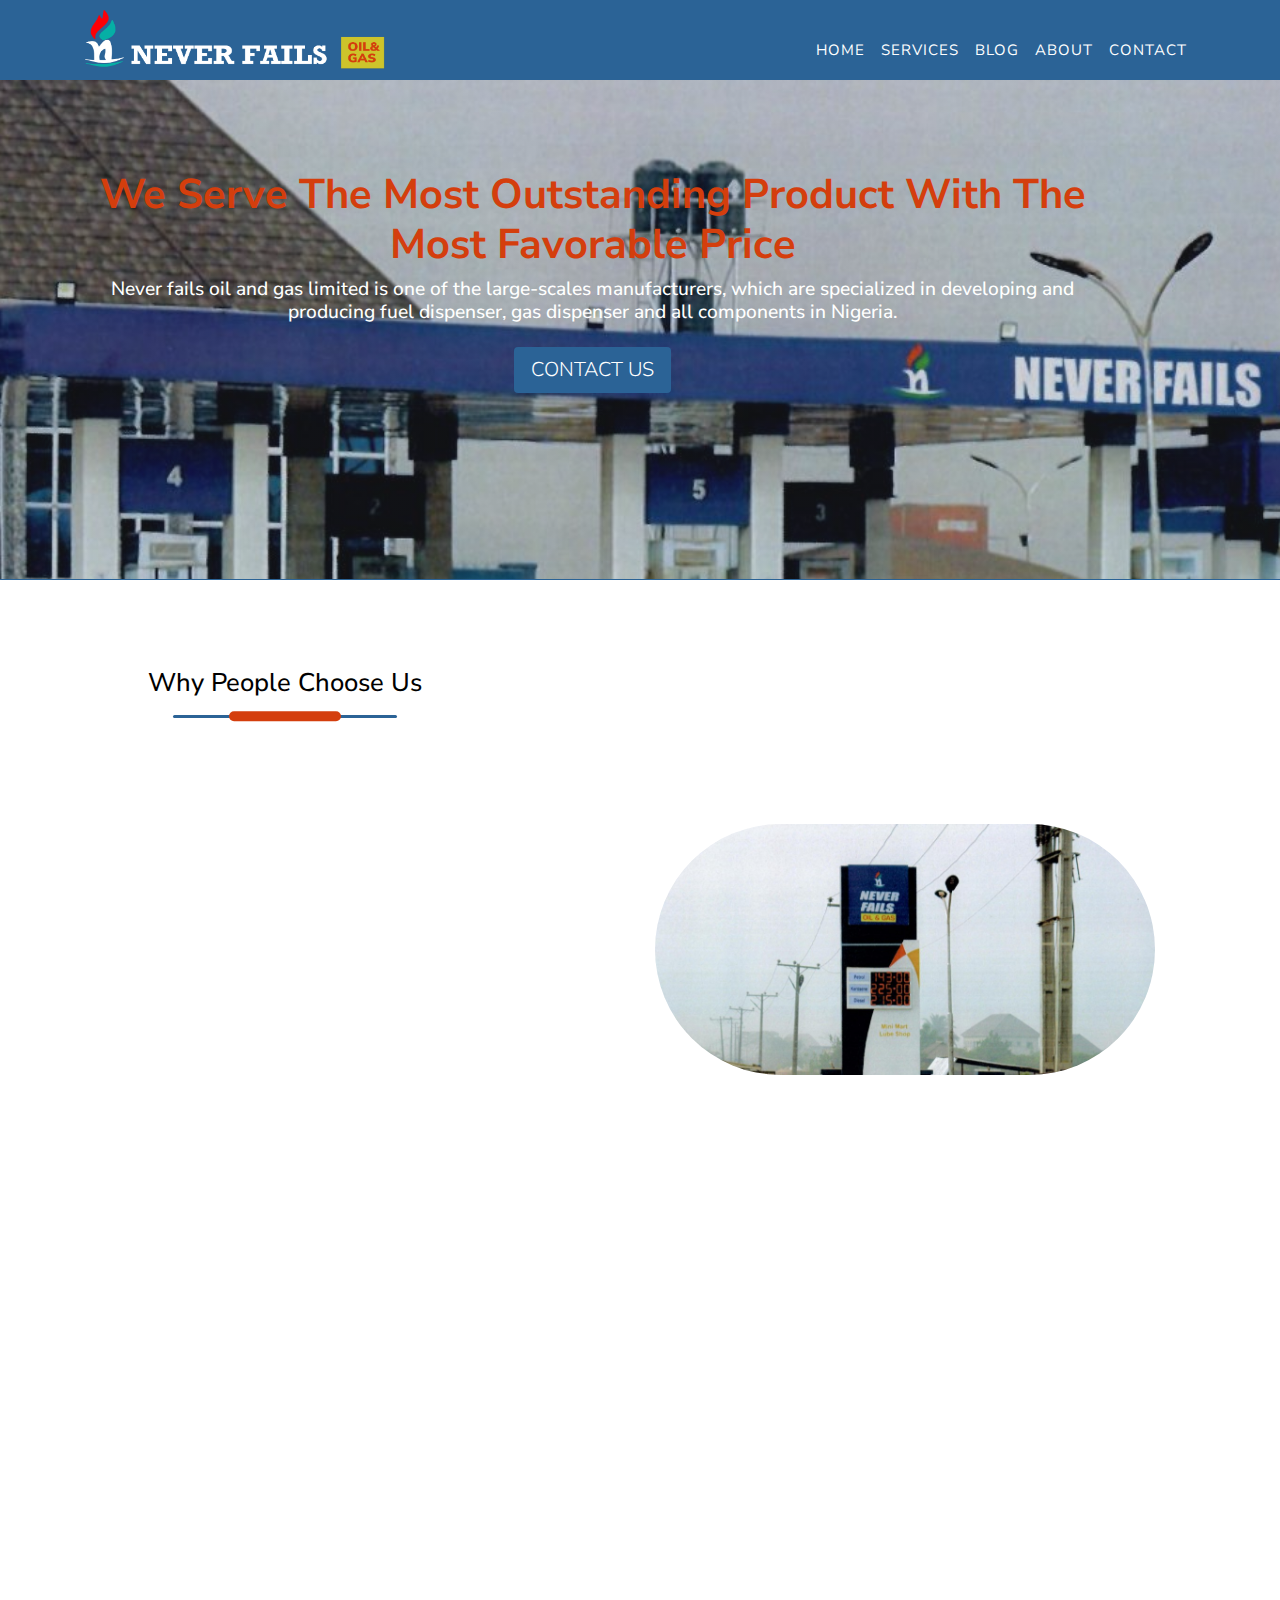
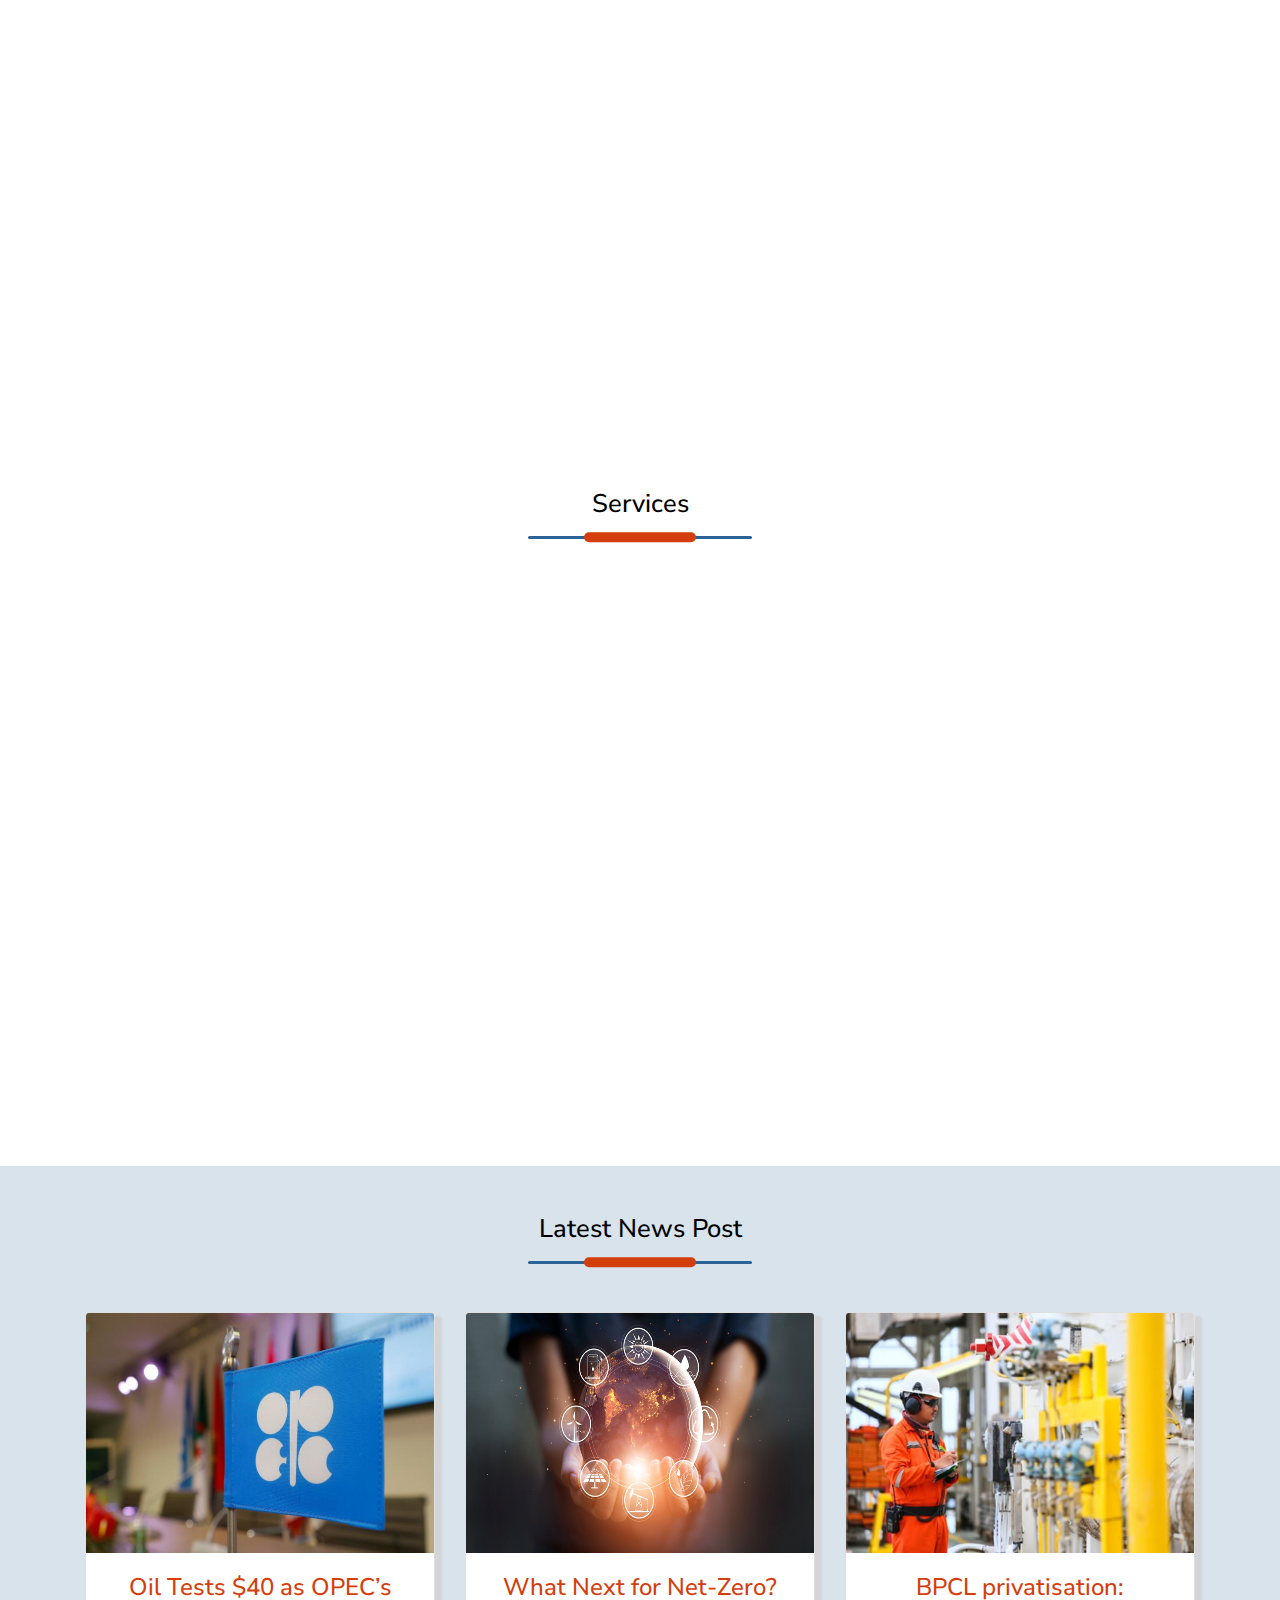
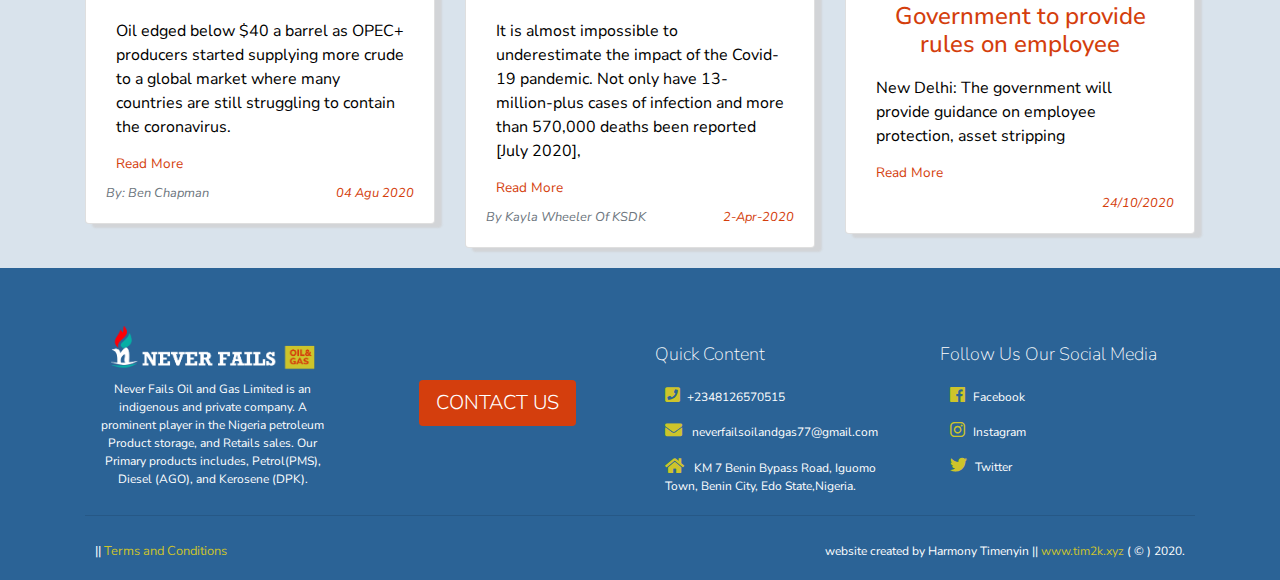
<file: index.html>
<!DOCTYPE html>
<html lang="en">
  <head>
    <meta charset="UTF-8" />
    <meta name="viewport" content="width=device-width, initial-scale=1.0" />
    <meta http-equiv="X-UA-Compatible" content="ie=edge" />
    <link rel="shortcut icon" type="image/png" href="img/favor.png"/>
    <!-- ---tags  -->
      <meta name="keywords" content="never fails oil and gas, nigeria hot, price nigeria, natural gas nigeria, nigeria power house, nigeria natural gas, oil company nigeria, company in nigeria" />
      <meta name="description" content="NEVER FAILS OIL AND GAS LIMITED is an indigenous and private company. A prominent player in the Nigeria petroleum Product storage, and Retails sales.Our Primary products includes, Petrol(PMS), Diesel (AGO), and Kerosene(DPK).">

       <!--Geo Location Tag------->
    <meta name="geo.region" content="NG-ED" />
    <meta name="geo.placename" content="Benin City" />
    <meta name="geo.position" content="6.335202, 5.745999" />
    <!-- end of tags  -->
    
    <!-- bootstrap css -->
    <link rel="stylesheet" href="css/bootstrap.min.css" />
     <!-- main css -->
     <link rel="stylesheet" href="css/main.css" />
    <!-- aso css -->
    <link rel="stylesheet" href="https://unpkg.com/aos@next/dist/aos.css">
    <!-- font awesome -->
    <link rel="stylesheet" href="css/all.css" />
    <!-- muted google ads ---- -->
    <!-- <script data-ad-client="ca-pub-2333600687947212" async src="https://pagead2.googlesyndication.com/pagead/js/adsbygoogle.js"></script> -->
    <!-- google adds update -->
    <!-- <script data-ad-client="ca-pub-2333600687947212" async src="https://pagead2.googlesyndication.com/pagead/js/adsbygoogle.js"></script> -->
    <title itemprop="name">Never Fails Oil and Gas</title>
    <script type="application/ld+json">
      {
        "@context": "https://schema.org/",
        "@type": "WebSite",
        "name": "never fails oil & gas Limited",
        "url": "https://www.neverfailsoilandgas.com/",
        "potentialAction": {
          "@type": "SearchAction",
          "target": "https://neverfailsoilandgas.com/index.html{search_term_string}https://neverfailsoilandgas.com/contact.html",
          "query-input": "required name=search_term_string",
          "http://www.gimudia.org/img/favor.png",
          "telephone": "+2348126570515",
          "sameAs": [href="https://web.facebook.com/Never-Fails-Oil-Gas-Limited-103596791238553/?ref=page_internal",
          href="mailto:gimudianigltd@gmail.com"

          
          ]
        }
      }
      </script>
    
     
  </head>

  <body>
    <!------- Header Section Starts Here --------->
    <header>
      <nav class="navbar navbar-expand-sm fixed-top navbar-light bg-header">
        <div class="container">
          <a href="index.html" class="navbar-brand">
            <img src="img/logo3.png" class="logo-svg" alt="company logo" />
          </a>

        <!-- <button class="navbar-toggler sidebar-toggle" type="button" data-toggle="collapse" data-target="#myNavbar">
          <span class="navbar-toggler-icon"></span>
        </button> -->
        <button class="sidebar-toggle">
          <i class="fas fa-bars"></i>
        </button>
        

        <div class="collapse navbar-collapse" id="myNavbar">
          <ul class="navbar-nav ml-auto">
            <li class="nav-item active">
              <a href="index.html" class="nav-link">HOME</a>
            </li>
            <li class="nav-item">
              <a href="services.html" class="nav-link">SERVICES</a>
          </li>
          <li class="nav-item">
            <a href="blog.html" class="nav-link">BLOG</a>
        </li>
        <li class="nav-item">
          <a href="about.html" class="nav-link">ABOUT</a>
      </li>
      <li class="nav-item">
        <a href="contact.html" class="nav-link">CONTACT</a>
    </li>
          </ul>
        </div>
      </div>

      </nav>

      <!--end of navbar ----->
        <!--SHOWCASE-->
       <!---====== company brand showcase =========-->
       <section class="company-brand" id="company-brand">
         <div class="blue_overlyer">
        <div class="secondary-overlay">
        <div class="container home-inner">
          <div class="row">
              <div class="col-lg-11 text-center">
                  <h1 class="text-showcase-layer-2 text-capitalize">We Serve The Most Outstanding Product With The Most Favorable Price</h1>
                  <h3 class="text-showcase-layer-3">Never fails oil and gas limited is one of the large-scales manufacturers, which are specialized in developing and producing fuel dispenser, gas dispenser and all components in Nigeria.</strong></h3>

                  <button class="btn btn-blue">
                    <a href="contact.html">CONTACT US</a>
                  </button>
              </div>
        </div>
      </div>
      </div>
      <!-- Image progress bar ------------ -->
      <div class="progress-container" id="progress-container">
      </div>
    </div>
      </section>
    <!--end of the header section ---->

    <!--side bar -->
      <!-- <button class="sidebar-toggle">
        <i class="fas fa-bars"></i>
      </button> -->
      <aside class="sidebar">
        <div class="sidebar-header">
        <a href="index.html">
          <img src="img/logo3.png" class="logo-svg-side" alt="company logo"/>
        </a> 
          <button class="close-btn">
            <i class="fas fa-times"></i>
          </button>
        </div>
        <ul class="links">
          <li>
            <a href="index.html">HOME</a>
          </li>
          <li>
            <a href="services.html">SERVICES</a>
          </li>
          <li>
            <a href="blog.html">BLOG</a>
          </li>
          <li>
            <a href="about.html">ABOUT</a>
          </li>
          <li>
            <a href="contact.html">CONTACT</a>
          </li>
        </ul>
        <!-- social media -->
        <ul class="social-icons">
          <li>
            <a href="https://web.facebook.com/Never-Fails-Oil-Gas-Limited-103596791238553/?ref=page_internal" target="blank">
              <i class="fab fa-facebook"></i>
            </a>
          </li>
          <li>
            <a href="https://www.twitter.com" target="blank">
              <i class="fab fa-twitter"></i>
            </a>
          </li>
          <li>
            <a href="#" target="blank">
              <i class="fab fa-linkedin"></i>
            </a>
          </li>
          <li>
            <a href="mailto:gimudianigltd@gmail.com" target="blanke">
              <i class="fa fa-envelope"></i>
            </a>
          </li>
        </ul>
      </aside>
    <!-- end of  side bar -->
    </header>


<!------------services flow sections -------->
    <section id="services" class="services py-5 mx-auto">
      <div class="container">
        <div class="row mx-auto">
          <!-- services info -->
          <div class="col-lg-6 my-3">

            <!-- flow title -->
            <div class="row ml-auto">
              <div class=" ml-5 text-center section-title mb-3">
                <h1 class="text-heading_1 mt-4">Why People Choose Us</h1>
                <div class="title-underline my-3">
                <div class="title-underline__orange"></div>
                </div>
              </div>
            </div>
            <!-- end of flow title -->

            <div class="row">
              <!-- single service -->
              <div class="col col-10 mx-auto d-flex my-3"data-aos="fade-up"
              >
                <div class="flow-icon align-self-center">
                  <span class="flow-cover">
                    <img src="img/svg/drop-humidity.png" class="img-flow">
                  </span>
                </div>
                <!-- service info -->
                <div class="text-capitalize">
                  <h5 class="text-dark">Enforce High Standards Of Ethical Conduct</h5>
                  <p class="text-sm">Our Relationship is based on honesty, trust, fairness and respect. A positive difference will be made in the communities/ state where we do business.</p>
                </div>
              </div>
              <!-- end single service -->

              <!-- single service -->
              <div class="col col-10 mx-auto d-flex my-3" data-aos="fade-up">
                <div class="flow-icon align-self-center">
                  <span class="flow-cover">
                    <img src="img/svg/gas-pump.png" class="img-flow">
                  </span>
                </div>
                <!-- service info -->
                <div class="text-capitalize">
                  <h5 class="text-dark">Standards Of Ethical Conduct</h5>
                  <p class="text-sm">We conducted in accordance with legal regulatory requirements in a responsible manner.</p>
                </div>
              </div>
              <!-- end single service -->

                    <!-- single service -->
                    <div class="col col-10 mx-auto d-flex my-3"
                    data-aos="fade-up">
                      <div class="flow-icon align-self-center">
                        <span class="flow-cover">
                          <img src="img/svg/parking-meter.png" class="img-flow">
                        </span>
                      </div>
                      <!-- service info -->
                      <div class="text-capitalize">
                        <h5 class="text-dark">Maintain A Prudent</h5>
                        <p class="text-sm">We ensure a steady rate of real growth, while maintaining the financial growth of the company.</p>
                      </div>
                    </div>
                    <!-- end single service -->
            </div>
          </div>
          <div class="col-lg-6 my-3" data-aos="fade-up">  
                <img src="img/pic3.jpg" class="img-fluid img-margin">
          </div>
        </div>
      </div>
    </section>

    <!------------flow secttion 2 -------------->
    <section id="flow__two">
        <div class="container my-5">
              <div class="row no-gutters text-center">
                  <div class="col col-12 col-md-6 flow-col_one align-items-center" data-aos="fade-up">
              <!-- flow title -->
              <div class="text-center section-title mb-3">
                <h1 class="text-heading_2 mt-4">Our Mission</h1>
                <div class="title-underline_flow_white title-underline_flow_white_two my-3">
                <div class="title-underline__orange"></div>
                </div>
            </div>
            <!-- end of flow title -->
              <p class="text-sm">To provide petroleum product  and services in well-organized and sustainable manner to attract and retain customer's.</p>
              </div>

                  <div class="col col-12 col-md-6 col_flow_two" data-aos="fade-up">
                      <img src="img/cropped-background_oil_gas.jpg" class="mx-flow-img">
                  </div>
              </div>

              <div class="row no-gutters text-center">

                <div class="col col-12 col-md-6" data-aos="fade-up">
                  <img src="img/pic9.jpg" class="mx-flow-img">
              </div>

                <div class="col col-12 col-md-6 flow-col_two align-items-center" data-aos="fade-up">
            <!-- flow title -->
            <div class="text-center section-title mb-3">
              <h1 class="text-heading_1 mt-4">Our Vision</h1>
              <div class="title-underline_flow_white my-3">
              <div class="title-underline__blue"></div>
              </div>
          </div>
          <!-- end of flow title -->
            <p class="text-sm">To become the nation's leading producer and supplier of petroleum products storage, and retails sales company.</p>
            </div>
            </div>
          </div>
    </section>


    <!-- ------Services Section -->
    <section id="services_part" class="py-5">
        <div class="container">
           <!-- flow title -->
           <div class="text-center section-title mb-3">
            <h1 class="text-heading_1 mt-4">Services</h1>
            <div class="title-underline my-3">
            <div class="title-underline__orange"></div>
            </div>
        </div>
        <!-- end of flow title -->
          <div class="row">
            
            <!--single section-->
            <div class="col-10 mx-auto col-md-5 col-lg-3 my-3 services_col" data-aos="fade-up">
              <div class="d-flex">
             <div class="skill-icon mr-3 align-self-center">
               <img src="img/services_img/gas-pump.png" class="img-fluid services_img">
             </div>
             <div class="skill-text">
               <h6 class="text-uppercase services_title">Gas Pump</h6>
               <span class="text-sm">We sells fuel, diesel, Kerosene and also engine lubricants for motor vehicles.
               <span id="collapse" class="collapse text-sm"></span></span>
             </div>
           </div>
           <div class="services_line"></div>
           <br>
             <p class="text-sm services_link">
               <a href="#collapse" data-toggle="collapse" data-parent="#accordion">Read More</a>
             </p>
           </div>
            <!-- End of single section -->
             <!--single section-->
             <div class="col-10 mx-auto col-md-5 col-lg-3 my-3 services_col services_col_active" data-aos="fade-up">
              <div class="d-flex">
             <div class="skill-icon mr-3 align-self-center">
               <img src="img/services_img/fuel-pump.png" class="img-fluid services_img">
             </div>
           <div class="skill-text">
          <h6 class="text-uppercase services_title">Fuel Quality</h6>
          <span class="text-sm">We provide field fuel sampling and laboratory testing services to support regulatory 
            <span id="collapse2" class="collapse text-sm">and consumer protection programs.</span></span>
          </div>
        </div>
        <div class="services_line"></div>
        <br>
          <p class="text-sm services_link">
            <a href="#collapse2" data-toggle="collapse" data-parent="#accordion">Read More</a>
          </p>
           </div>
          <!-- End of single section -->
           <!--single section-->
           <div class="col-10 mx-auto col-md-5 col-lg-3 my-3 services_col" data-aos="fade-up">
             <div class="d-flex">
            <div class="skill-icon mr-3 align-self-center">
              <img src="img/services_img/extinguisher-fire.png" class="img-fluid services_img">
            </div>
            <div class="skill-text">
              <h6 class="text-uppercase services_title">Station Safety</h6>
              <span class="text-sm">Our Storage tanks and dispense pumps are adequately maintained and monitored.
                <span id="collapse3" class="collapse text-sm"></span></span>
              </div>
            </div>
            <div class="services_line"></div>
            <br>
              <p class="text-sm services_link">
                <a href="#collapse3" data-toggle="collapse" data-parent="#accordion">Read More</a>
              </p>
          </div>
        <!-- End of single section -->
          </div>
          <div class="row">
            
            <!--single section-->
            <div class="col-10 mx-auto col-md-5 col-lg-3 my-3 services_col" data-aos="fade-up">
              <div class="d-flex">
             <div class="skill-icon mr-3 align-self-center">
               <img src="img/services_img/meeting-table.png" class="img-fluid services_img">
             </div>
             <div class="skill-text">
               <h6 class="text-uppercase services_title">Restaurant</h6>
               <span class="text-sm">24-hour fuel supplies and a higher standard of good Food outlets restaurant and bar
                <span id="collapse4" class="collapse text-sm">for all customers.</span></span>
              </div>
            </div>
            <div class="services_line"></div>
            <br>
              <p class="text-sm services_link">
                <a href="#collapse4" data-toggle="collapse" data-parent="#accordion">Read More</a>
              </p>
           </div>
            <!-- End of single section -->
             <!--single section-->
             <div class="col-10 mx-auto col-md-5 col-lg-3 my-3 services_col" data-aos="fade-up">
              <div class="d-flex">
             <div class="skill-icon mr-3 align-self-center">
               <img src="img/services_img/construction-truck.png" class="img-fluid services_img">
             </div>
           <div class="skill-text">
          <h6 class="text-uppercase services_title">Mechanical repairs</h6>
          <span class="text-sm"> We offer mechanical repairs or assistance with dispensing fuel  
            <span id="collapse5" class="collapse text-sm">Levels of service available include full service, for which assistance in dispensing fuel is offered, as well as offers to check tyre pressure or clean vehicle windscreens.</span></span>
          </div>
        </div>
        <div class="services_line"></div>
        <br>
          <p class="text-sm services_link">
            <a href="#collapse5" data-toggle="collapse" data-parent="#accordion">Read More</a>
          </p>
           </div>
          <!-- End of single section -->
           <!--single section-->
           <div class="col-10 mx-auto col-md-5 col-lg-3 my-3 services_col" data-aos="fade-up">
             <div class="d-flex">
            <div class="skill-icon mr-3 align-self-center">
              <img src="img/services_img/drop-humidity.png" class="img-fluid services_img">
            </div>
            <div class="skill-text">
              <h6 class="text-uppercase services_title">Clean Oil</h6>
              <span class="text-sm"> Our Oil are clean and changed frequently which is used for mechanical
                <span id="collapse6" class="collapse text-sm">repairs for automobiles vehicles.</span></span>
              </div>
            </div>
            <div class="services_line"></div>
            <br>
              <p class="text-sm services_link">
                <a href="#collapse6" data-toggle="collapse" data-parent="#accordion">Read More</a>
              </p>
          </div>
        <!-- End of single section -->
          </div>
        </div>
    </section>

       <!--------Sections Blog_Event ----->
       <section id="events" class="bg-secondary_event">
        <div class="container">
           <!-- flow title -->
           <div class="text-center section-title mb-5 pt-4">
            <h1 class="text-heading_1 mt-4">Latest News Post</h1>
            <div class="title-underline my-3">
            <div class="title-underline__orange"></div>
            </div>
        </div>
        <!-- End of flow -->
  
        <div class="row mt-4">
            <div class="col col-12 col-md-4">
              <div class="card card-event">
                <img src="img/blog_img/post4_bg.jpg" alt="" class="card-img-top card-img-top_event img-fluid">
              <div class="card-body">
                <h4 class="card-title text-center event_title">Oil Tests $40 as OPEC’s</h4>
                <p class="card-text"> Oil edged below $40 a barrel as OPEC+ producers started supplying more crude to a global market where many countries are still struggling to contain the coronavirus.</p>
                <p class="text-sm Event_link">
                  <a href="newsBlog_four.html">Read More</a>
                </p>
              
                
                 <small class="float-right event_title">
                <cite title="Mark2-Apr-20200">04 Agu 2020</cite>
                </small>
  
                <small class="float-left text-muted">
                  <cite title="By Harmony">By: Ben Chapman</cite>
                  </small>
  
            </div>
          </div>
            </div>
            <div class="col col-12 col-md-4">
              <div class="card card-event">
                <img src="img/blog_img/post5_bg.jpg" alt="" class="card-img-top card-img-top_event img-fluid">
              <div class="card-body">
                <h4 class="card-title text-center event_title">What Next for Net-Zero? </h4>
                <p class="card-text"> It is almost impossible to underestimate the impact of the Covid-19 pandemic. Not only have 13-million-plus cases of infection and more than 570,000 deaths been reported [July 2020],</p>
                <p class="text-sm Event_link">
                  <a href="newsBlog_five.html">Read More</a>
                </p>
  
                 <small class="float-right event_title">
                <cite title="Mark2-Apr-20200">2-Apr-2020</cite>
                </small>
  
                <small class="float-left text-muted">
                  <cite title="By Harmony">By Kayla Wheeler Of KSDK</cite>
                  </small>
  
            </div>
          </div>
            </div>
  
            <div class="col col-12 col-md-4">
              <div class="card card-event">
                <img src="img/blog_img/post8_bg.jpg" alt="" class="card-img-top card-img-top_event img-fluid">
              <div class="card-body">
                <h4 class="card-title text-center event_title">BPCL privatisation: Government to provide rules on employee</h4>
                <p class="card-text">New Delhi: The government will provide guidance on employee protection, asset stripping</p>
                <p class="text-sm Event_link">
                  <a href="newsBlog_seven.html">Read More</a>
                </p>
  
                 <small class="float-right event_title">
                <cite title="Mark2-Apr-20200">24/10/2020</cite>
                </small>
  
                <small class="float-left text-muted">
                  <!-- <cite title="By Harmony">By Harmony O. Mark</cite> -->
                  </small>
  
            </div>
          </div>
            </div>
        </div>
        </div>
      </section>
    <!--============= footer section   ====================-->
    <section id="contact" class="bg-dark_footer pt-3">
      <div id="footer" class="container pb-5 bg-dark_footer delay-1s">
          <div class="row text-center">
              <hr>
           <div class="col-10 col-md-10 col-lg-3  footer-logo">
             <img src="img/logo3.png" class="img-fluid" width="300" height="180" alt="caclogo" class="align-middle">
                <p itemprop="name" class="text-center">
                  Never Fails Oil and Gas Limited is an indigenous and private company.
                   A prominent player in the Nigeria petroleum Product storage, and Retails sales.
                  Our Primary products includes, Petrol(PMS), Diesel (AGO), and Kerosene
                   (DPK).
                </p>
              </div>
              
              <div class="col-10 ml-4-footer col-md-6 col-lg-3 footer-text pt-5 mt-5">
                <button class="btn btn-orange">
                  <a href="contact.html">CONTACT US</a></button>
              </div>
              
                 
              <div class="col-10  ml-4-footer col-md-10 col-lg-3 footer-logo footer-text">
                <h5 class="text-white">Quick Content</h5>
                    <p><a itemprop="telephone" href=""></a><i class="fa fa-phone-square"></i>+2348126570515&nbsp;</p>
                    <p class="span_email_text"><a href="mailto:neverfailsoilandgas77@gmail.com" class="span_email" > <i class="fa fa-envelope"></i>
                      <span itemprop="postalCode">
                        neverfailsoilandgas77@gmail.com
                      </span>                     
                    </a></p>
                    <p itemprop="streetAddress" class="text-capitalize"><i class="fa fa-home"></i>
                      <span itemprop="addressRegion">KM 7 Benin Bypass Road, Iguomo Town, Benin City, Edo State,</span><span itemprop="addressRegion">Nigeria.</span>
                    </p>
                
                </div>
              
              <div class="col-10  ml-4-footer col-md-6 col-lg-3 footer-text text-capitalize">
              <h5 class="text-white">Follow Us Our Social Media</h5>
           <p><a href="https://web.facebook.com/Never-Fails-Oil-Gas-Limited-103596791238553/?ref=page_internal" id="fab-dec" target="blanke">
            <i class="fab fa-facebook"></i><span class="ml-2 fab-color" style="text-decoration: none;">facebook</span></a></p>
            <p><a href="#" id="fab-dec" target="blanke">
              <i class="fab fa-instagram"></i><span class="ml-2 fab-color" style="text-decoration: none;">instagram</span></a></p>
              <p><a href="" id="fab-dec" target="blanke">
                <i class="fab fa-twitter"></i><span class="ml-2 fab-color" style="text-decoration: none;">Twitter</span></a></p>
           </div>
           </div><hr>
         <p class="float-left mb-0 pb-0 web-link web-trems "> || <a href="terms&privicy.html">Terms and Conditions</a> </p>
         <p class="float-right float_left web-link">website created by Harmony Timenyin || <a href="www.tim2k.xyz">www.tim2k.xyz</a> ( &copy; ) 2020. </p>
          </div>
  </section>


<!----- -cookie terms ------------- -->

<div class="cookie-container">
  <p>
      By using this site you agree to our  <a href="terms&privicy.html"> Terms and Conditions </a>please<a href="#"> Accept </a>these before using the site.
  </p>
  <button class="btn cookie-btn">Accept  Terms</button>
</div>

  <!------- end of cookies terms ---------- -->

    <!-- jquery -->
    <script src="js/jquery-3.3.1.min.js"></script>
    <!-- bootstrap js -->
    <script src="js/bootstrap.bundle.min.js"></script>
    <!-- aso js ---- -->
    <script src="https://unpkg.com/aos@next/dist/aos.js"></script>
    <!-- script js -->
    <script src="js/script.js"></script>
    <script src="js/home.js"></script>
    <script src="js/cookies.js"></script>
  </body>
</html>
</file>
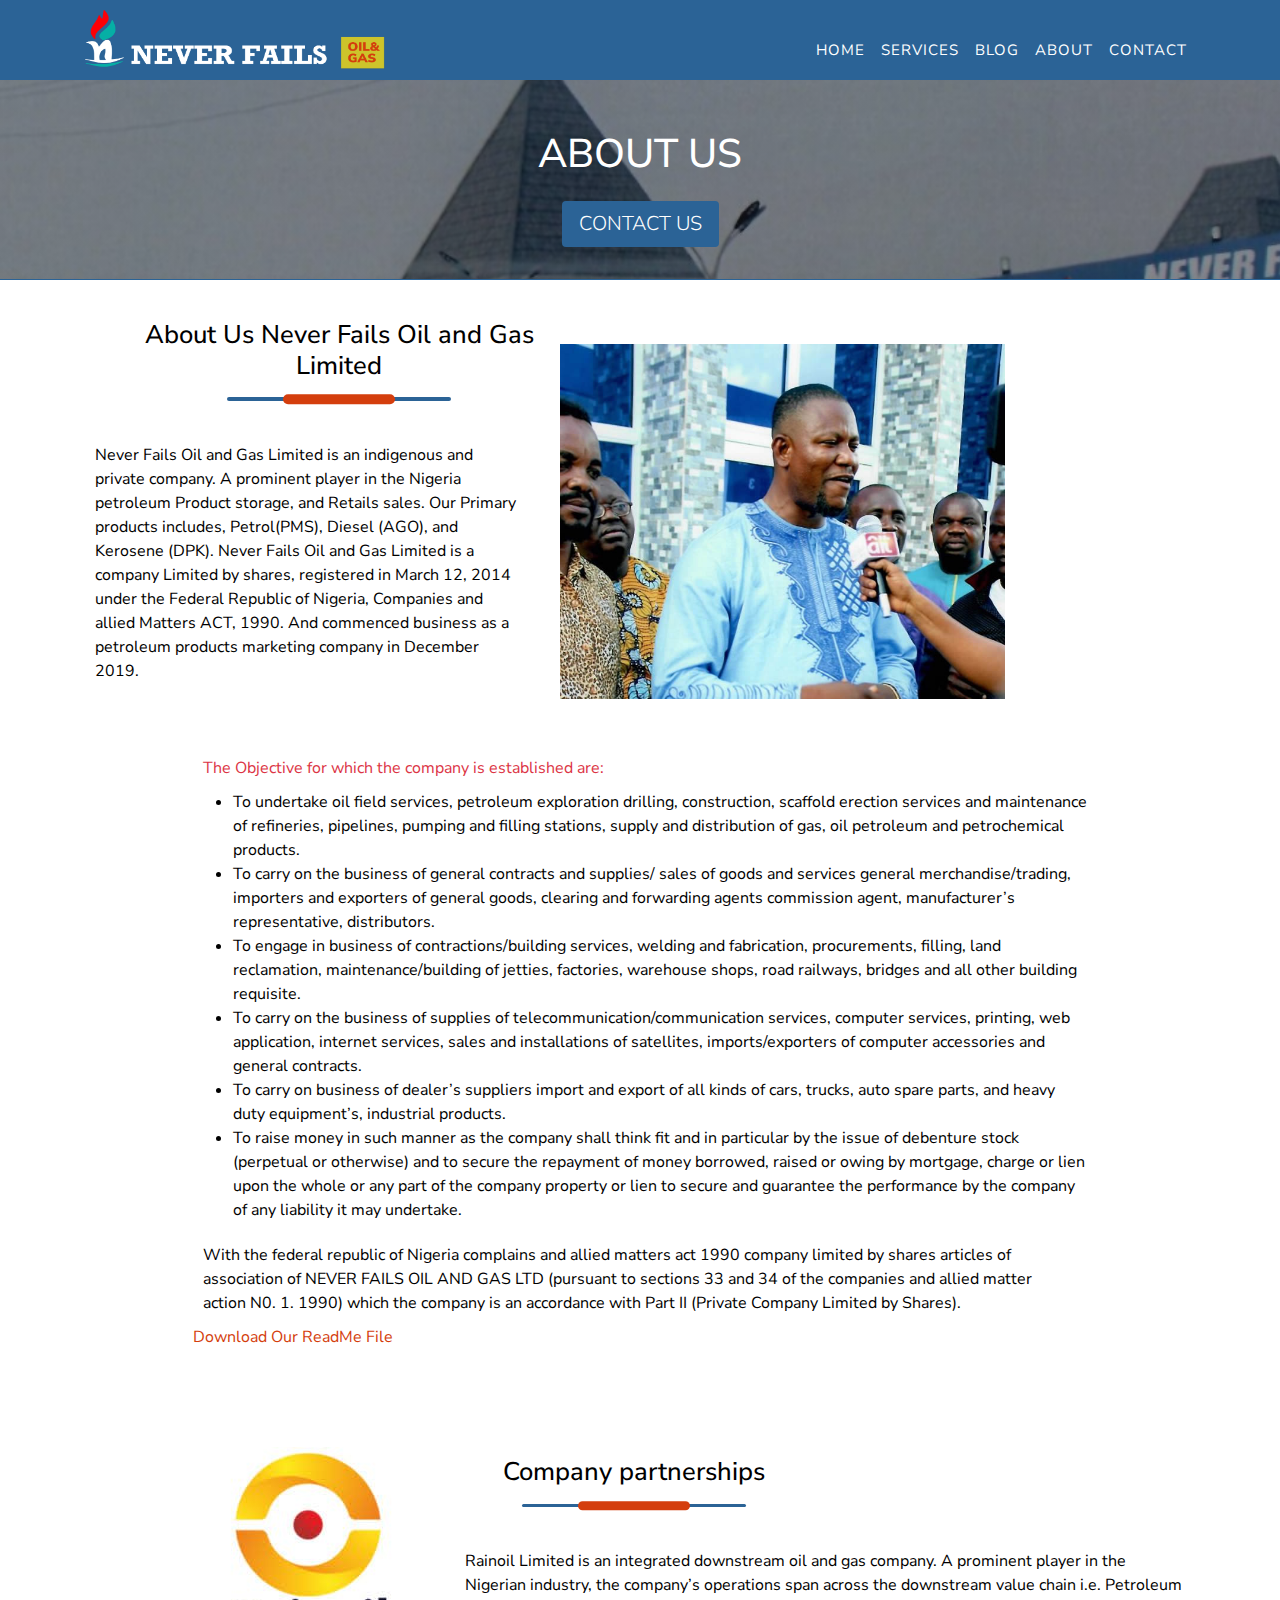
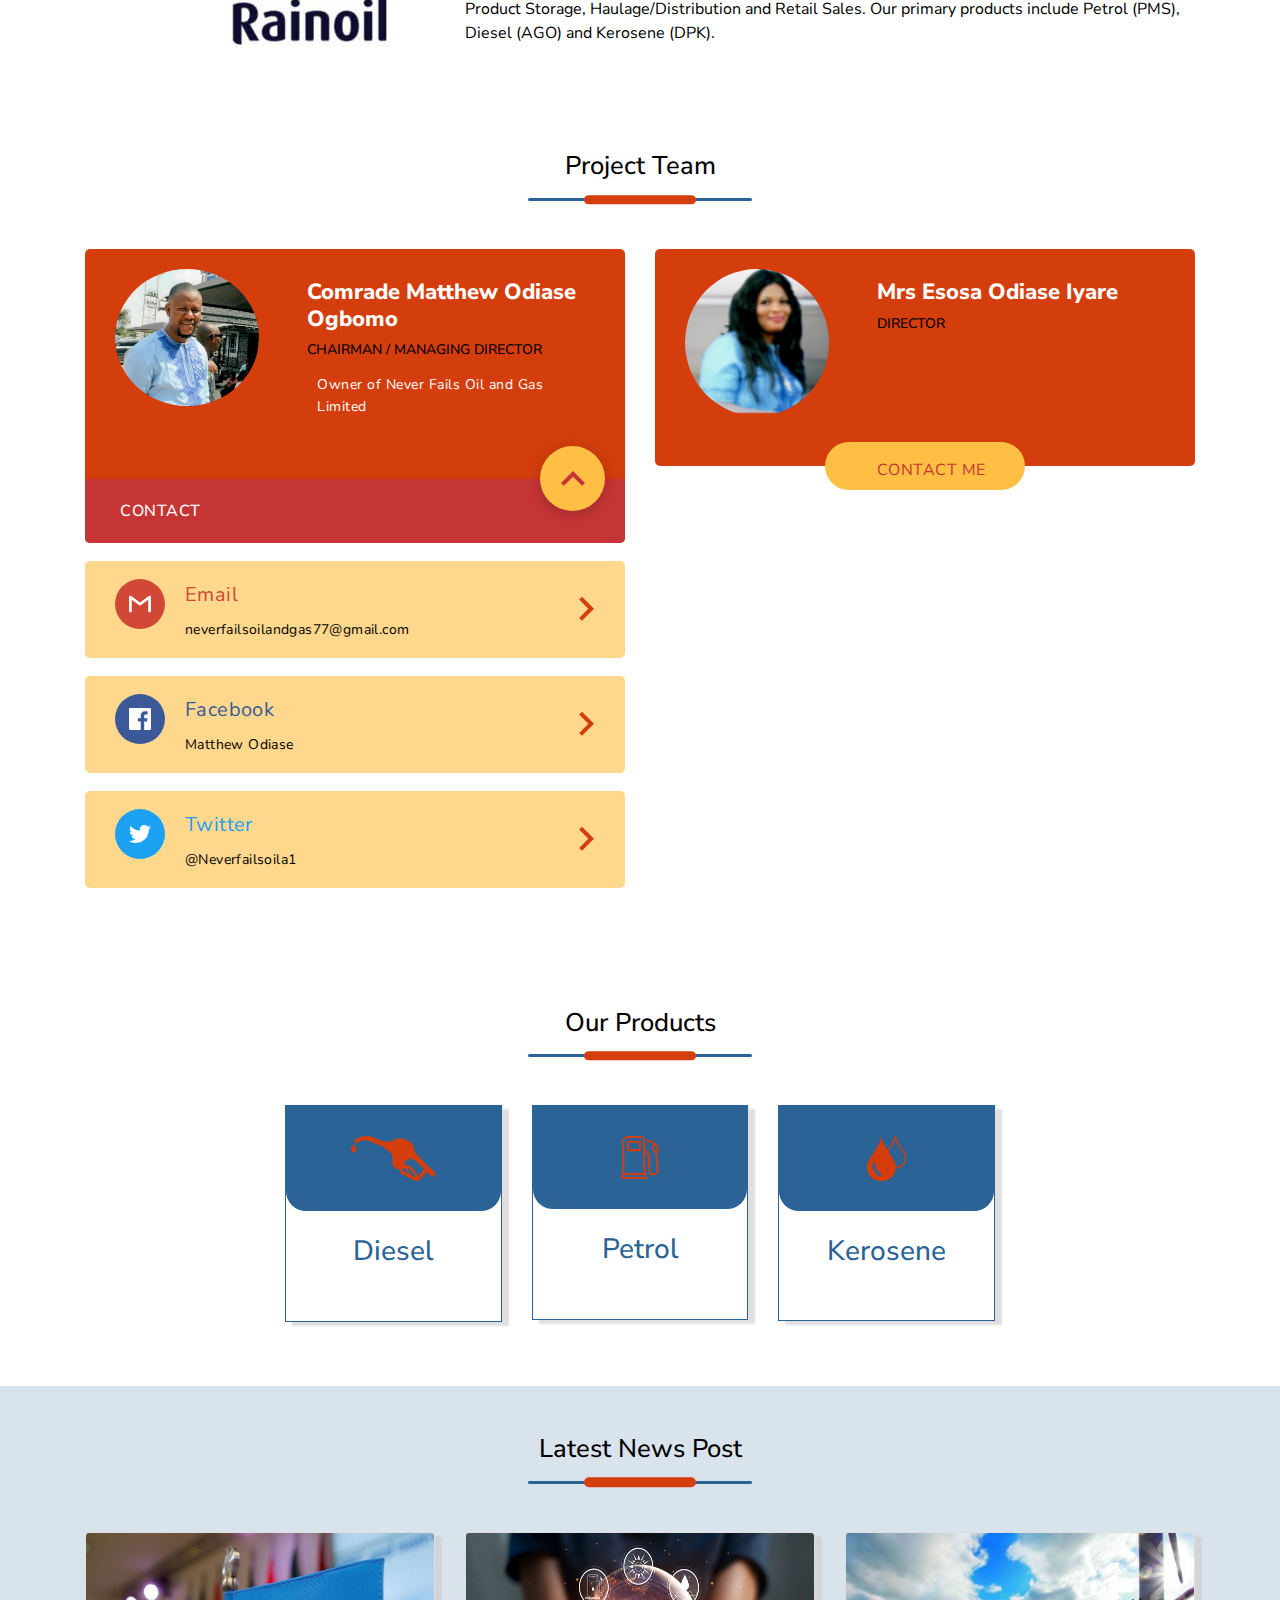
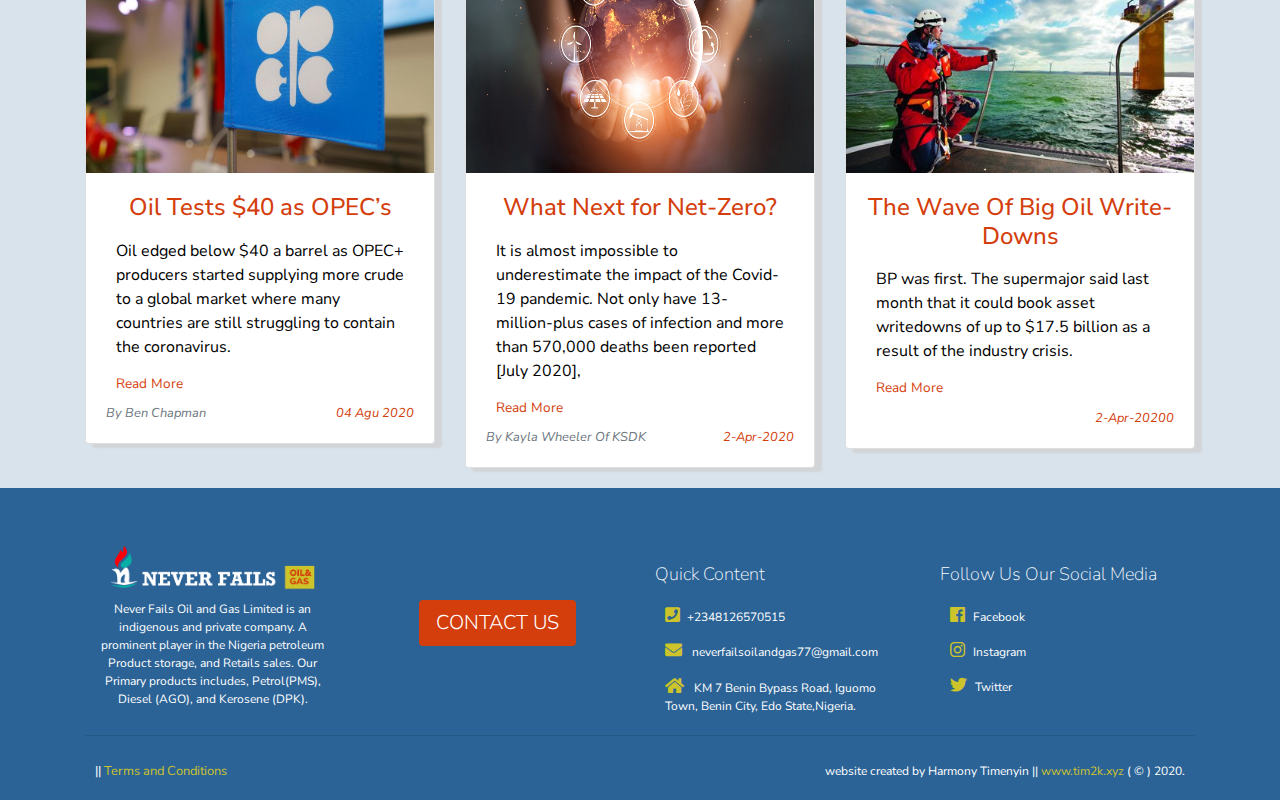
<file: about.html>
<!DOCTYPE html>
<html lang="en">
  <head>
    <meta charset="UTF-8" />
    <meta name="viewport" content="width=device-width, initial-scale=1.0" />
    <meta http-equiv="X-UA-Compatible" content="ie=edge" />
    <link rel="shortcut icon" type="image/png" href="img/favor.png"/>
    <!-- ---tags  -->
      <meta name="keywords" content="never fails oil and gas, nigeria hot, price nigeria, natural gas nigeria, nigeria power house, nigeria natural gas, oil company nigeria, company in nigeria" />
      <meta name="description" content="NEVER FAILS OIL AND GAS LIMITED is an indigenous and private company. A prominent player in the Nigeria petroleum Product storage, and Retails sales.Our Primary products includes, Petrol(PMS), Diesel (AGO), and Kerosene(DPK).">

       <!--Geo Location Tag------->
    <meta name="geo.region" content="NG-ED" />
    <meta name="geo.placename" content="Benin City" />
    <meta name="geo.position" content="6.335202, 5.745999" />
    <!-- end of tags  -->
    <!-- bootstrap css -->
    <link rel="stylesheet" href="css/bootstrap.min.css" />
    <!-- main css -->
    <link rel="stylesheet" href="css/main.css" />
    <!-- services css  -->
    <link rel="stylesheet" href="css/services.css" />
    <!-- services css  -->
    <link rel="stylesheet" href="css/about.css" />
    <!-- font awesome -->
    <link rel="stylesheet" href="css/all.css" />
    <script data-ad-client="ca-pub-2333600687947212" async src="https://pagead2.googlesyndication.com/pagead/js/adsbygoogle.js"></script>
    <!-- google adds update -->
    <script data-ad-client="ca-pub-2333600687947212" async src="https://pagead2.googlesyndication.com/pagead/js/adsbygoogle.js"></script>
    <title>About Page</title>
    <script type="application/ld+json">
      {
        "@context": "https://schema.org/",
        "@type": "WebSite",
        "name": "never fails oil & gas Limited",
        "url": "https://www.neverfailsoilandgas.com/",
        "potentialAction": {
          "@type": "SearchAction",
          "target": "https://neverfailsoilandgas.com/index.html{search_term_string}https://neverfailsoilandgas.com/contact.html",
          "query-input": "required name=search_term_string",
          "http://www.gimudia.org/img/favor.png",
          "telephone": "+2348126570515",
          "sameAs": [href="https://web.facebook.com/Never-Fails-Oil-Gas-Limited-103596791238553/?ref=page_internal",
          href="mailto:gimudianigltd@gmail.com"

          
          ]
        }
      }
      </script>
  </head>

  <body>
   <!------- Header Section Starts Here --------->
   <header>
    <nav class="navbar navbar-expand-sm fixed-top navbar-light bg-header">
      <div class="container">
        <a href="index.html" class="navbar-brand">
          <img src="img/logo3.png" class="logo-svg" alt="company logo" />
        </a>

      <!-- <button class="navbar-toggler sidebar-toggle" type="button" data-toggle="collapse" data-target="#myNavbar">
        <span class="navbar-toggler-icon"></span>
      </button> -->
      <button class="sidebar-toggle">
        <i class="fas fa-bars"></i>
      </button>
      

      <div class="collapse navbar-collapse" id="myNavbar">
        <ul class="navbar-nav ml-auto">
          <li class="nav-item active">
            <a href="index.html" class="nav-link">HOME</a>
          </li>
          <li class="nav-item">
            <a href="services.html" class="nav-link">SERVICES</a>
        </li>
        <li class="nav-item">
          <a href="blog.html" class="nav-link">BLOG</a>
      </li>
      <li class="nav-item">
        <a href="about.html" class="nav-link">ABOUT</a>
    </li>
    <li class="nav-item">
      <a href="contact.html" class="nav-link">CONTACT</a>
  </li>
        </ul>
      </div>
    </div>

    </nav>

    <!--end of navbar ----->

  <!--side bar -->
      <!-- <button class="sidebar-toggle">
        <i class="fas fa-bars"></i>
      </button> -->
      <aside class="sidebar">
        <div class="sidebar-header">
        <a href="index.html">
          <img src="img/logo3.png" class="logo-svg-side" alt="company logo"/>
        </a> 
          <button class="close-btn">
            <i class="fas fa-times"></i>
          </button>
        </div>
        <ul class="links">
          <li>
            <a href="index.html">HOME</a>
          </li>
          <li>
            <a href="services.html">SERVICES</a>
          </li>
          <li>
            <a href="blog.html">BLOG</a>
          </li>
          <li>
            <a href="about.html">ABOUT</a>
          </li>
          <li>
            <a href="contact.html">CONTACT</a>
          </li>
        </ul>
        <!-- social media -->
        <ul class="social-icons">
          <li>
            <a href="https://web.facebook.com/Never-Fails-Oil-Gas-Limited-103596791238553/?ref=page_internal" target="blank">
              <i class="fab fa-facebook"></i>
            </a>
          </li>
          <li>
            <a href="https://www.twitter.com" target="blank">
              <i class="fab fa-twitter"></i>
            </a>
          </li>
          <li>
            <a href="#" target="blanke">
              <i class="fab fa-linkedin"></i>
            </a>
          </li>
          <li>
            <a href="mailto:gimudianigltd@gmail.com" target="blank">
              <i class="fa fa-envelope"></i>
            </a>
          </li>
        </ul>
      </aside>
    <!-- end of  side bar -->
  <!-- end of  side bar -->
  </header>

<!-- services Header -->
    <section id="about_header">
        <div class="container">
            <div class="row">
                <div class="col col-12 col-md-6 text-white text-center mx-auto">
                    <h1 class="text-uppercase">About Us</h1>
                    <button class="btn btn-blue">
                      <a href="contact.html">CONTACT US</a>
                    </button>
                </div>
            </div>
        </div>
    </section>

<!-- End services header -->

<section id="gallery">
  <div class="container">
    <div class="row my-3">
      <div class="col col-12 col-md-10">
        <div class="row">
          <div class="col col-12 col-md 4">
               <!-- flow title -->
            <div class="row ml-auto">
              <div class="ml-5 text-center section-title mb-3">
                <h1 class="text-heading_1 mt-4">About Us Never Fails Oil and Gas Limited</h1>
                <div class="title-underline my-3">
                <div class="title-underline__orange"></div>
                </div>
              </div>
            </div>
            <!-- end of flow title -->
            <!-- text -->
            <p>
              Never Fails Oil and Gas Limited is an indigenous and private company.
              A prominent player in the Nigeria petroleum Product storage, and Retails sales.
             Our Primary products includes, Petrol(PMS), Diesel (AGO), and Kerosene
             (DPK). 
                Never Fails Oil and Gas Limited is a company Limited by shares, registered in March 12, 2014 under the Federal Republic of Nigeria, Companies and allied Matters ACT, 1990. And commenced business as a petroleum products marketing company in December 2019.
          </p>
          </div>

          <div class="col col-12 col-md-6 mt-4">
              <img id="img_about" src="img/about_img1.jpg" class="img-fluid pt-4" alt="about_img">
          </div>        
        </div>
      </div>
    </div>
  </div>
</section>
<!--end of flow title -->
<section id="about" class="py-3">
    <div class="container">
        <div class="row mx-auto">
            <div class="col col-12 col-md-10 mx-auto">

                <p>
                  <p class="text-danger">The Objective for which the company is established are:</p>

                  <ul>
                      <li> To undertake oil field services, petroleum exploration drilling, construction, scaffold erection services and maintenance of refineries, pipelines, pumping and filling stations, supply and distribution of gas, oil petroleum and petrochemical products. </li>

                      <li>To carry on the business of general contracts and supplies/ sales of goods and services general merchandise/trading, importers and exporters of general goods, clearing and forwarding agents commission agent, manufacturer’s representative, distributors.</li>

                      <li>To engage in business of contractions/building services, welding and fabrication, procurements, filling, land reclamation, maintenance/building of jetties, factories, warehouse shops, road railways, bridges and all other building requisite.</li>

                      <li>
                        To carry on the business of supplies of telecommunication/communication services, computer services, printing, web application, internet services, sales and installations of satellites, imports/exporters of computer accessories and general contracts.
                      </li>
                      <li>To carry on business of dealer’s suppliers import and export of all kinds of cars, trucks, auto spare parts, and heavy duty equipment’s, industrial products.</li>

                      <li>To raise money in such manner as the company shall think fit and in particular by the issue of debenture stock (perpetual or otherwise) and to secure the repayment of money borrowed, raised or owing by mortgage, charge or lien upon the whole or any part of the company property or lien to secure and guarantee the performance by the company of any liability it may undertake.</li>
                  </ul>
                  <p>With the federal republic of Nigeria complains and allied matters act 1990 company limited by shares articles of association of NEVER FAILS OIL AND GAS LTD (pursuant to sections 33 and 34 of the companies and allied matter action N0. 1. 1990) which the company is an accordance with Part II (Private Company Limited by Shares).</p>
                  <a href="https://drive.google.com/file/d/17LQpjcbl27ugznjZJMIat3c-3W7ELB7m/view?usp=sharing" target="blank" class="readme_file">Download Our ReadMe File</a>
              </p>
             
            </div>
        </div>
    </div>
</section>

<!-- partnershipe companys ------- -->
<section id="partners" class="my-5">
    <div class="container">
        <div class="row no-gutters">
            <div class="col-col-12 col-md-4">
                <div class="about_layout_img">
                    <img src="img/Rainoil-Limited-Orient-Energy-Energy.jpg" class="img-fluid">
                </div>
            </div>
            <div class="col-col-12 col-md-8 ml-auto">
                 <!-- flow title -->
            <div class="row ml-auto">
                <div class="ml-5 text-center section-title mb-3">
                  <h1 class="text-heading_1 mt-4">Company partnerships</h1>
                  <div class="title-underline my-3">
                  <div class="title-underline__orange"></div>
                  </div>
                </div>
              </div>
              <!-- end of flow title -->
                <p>
                    Rainoil Limited is an integrated downstream oil and gas company. A prominent player in the Nigerian industry, the company’s operations span across the downstream value chain i.e. Petroleum Product Storage, Haulage/Distribution and Retail Sales. Our primary products include Petrol (PMS), Diesel (AGO) and Kerosene (DPK).
                </p>
            </div>
        </div>
    </div>
</section>
    <!----------------End service flow 2------------->
<!-- -----------Company Director ---------- -->
<section id="directors" class="my-4">
    <div class="container">
         <!-- flow title -->
         <div class="text-center section-title mb-5 pt-4">
            <h1 class="text-heading_1 mt-4">Project Team</h1>
            <div class="title-underline my-3">
            <div class="title-underline__orange"></div>
            </div>
        </div>
        <div class="row">
            <div class="col col-12 col-md-6 mb-5">
                <div class="contact">
                    <main>
                      <section>
                        <div class="content">
                          <img src="img/team_b.jpg" alt="Profile Image">
                
                          <aside>
                            <h1>Comrade Matthew Odiase Ogbomo</h1>
                            <h2 class="text-uppercase">Chairman / Managing Director</h2>
                            <p>Owner of Never Fails Oil and Gas Limited</p>
                          </aside>
                          
                          <button class="active">
                            <span>Contact Me</span>
                            
                            <svg xmlns="http://www.w3.org/2000/svg" width="48" height="48" viewBox="0 0 48 48"> <g class="nc-icon-wrapper" fill="#444444"> <path d="M14.83 30.83L24 21.66l9.17 9.17L36 28 24 16 12 28z"></path> </g> </svg>
                          </button>
                        </div>
                
                        <div class="title active"><p>Contact</p></div>
                      </section>
                
                      
                    </main>
                
                    <nav class="active">
                      <a href="mailto:neverfailsoilandgas77@gmail.com"  class="gmail">
                        <div class="icon">
                          <svg viewBox="0 0 16 16" xmlns="http://www.w3.org/2000/svg"><path d="M16 3v10c0 .567-.433 1-1 1h-1V4.925L8 9.233 2 4.925V14H1c-.567 0-1-.433-1-1V3c0-.283.108-.533.287-.712C.467 2.107.718 2 1 2h.333L8 6.833 14.667 2H15c.283 0 .533.108.713.288.179.179.287.429.287.712z" fill-rule="evenodd"/></svg>
                        </div>
                
                        <div class="content">
                          <h1>Email</h1>
                          <span>neverfailsoilandgas77@gmail.com</span>
                        </div>
                        
                        <svg class="arrow" xmlns="http://www.w3.org/2000/svg" width="48" height="48" viewBox="0 0 48 48"> <g class="nc-icon-wrapper" fill="#444444"> <path d="M17.17 32.92l9.17-9.17-9.17-9.17L20 11.75l12 12-12 12z"></path> </g> </svg>
                      </a>
                
                      <a href="https://web.facebook.com/Never-Fails-Oil-Gas-Limited-103596791238553/?ref=page_internal" target="blank" class="facebook">
                        <div class="icon">
                          <svg viewBox="0 0 16 16" xmlns="http://www.w3.org/2000/svg" fill-rule="evenodd" clip-rule="evenodd" stroke-linejoin="round" stroke-miterlimit="1.414"><path d="M15.117 0H.883C.395 0 0 .395 0 .883v14.234c0 .488.395.883.883.883h7.663V9.804H6.46V7.39h2.086V5.607c0-2.066 1.262-3.19 3.106-3.19.883 0 1.642.064 1.863.094v2.16h-1.28c-1 0-1.195.48-1.195 1.18v1.54h2.39l-.31 2.42h-2.08V16h4.077c.488 0 .883-.395.883-.883V.883C16 .395 15.605 0 15.117 0" fill-rule="nonzero"/></svg>
                        </div>
                
                        <div class="content">
                          <h1>Facebook</h1>
                          <span>Matthew Odiase</span>
                        </div>
                        
                        <svg class="arrow" xmlns="http://www.w3.org/2000/svg" width="48" height="48" viewBox="0 0 48 48"> <g class="nc-icon-wrapper" fill="#444444"> <path d="M17.17 32.92l9.17-9.17-9.17-9.17L20 11.75l12 12-12 12z"></path> </g> </svg>
                      </a>
                
                      <a href="#" class="twitter">
                        <div class="icon">
                          <svg viewBox="0 0 16 16" xmlns="http://www.w3.org/2000/svg" fill-rule="evenodd" clip-rule="evenodd" stroke-linejoin="round" stroke-miterlimit="1.414"><path d="M16 3.038c-.59.26-1.22.437-1.885.517.677-.407 1.198-1.05 1.443-1.816-.634.37-1.337.64-2.085.79-.598-.64-1.45-1.04-2.396-1.04-1.812 0-3.282 1.47-3.282 3.28 0 .26.03.51.085.75-2.728-.13-5.147-1.44-6.766-3.42C.83 2.58.67 3.14.67 3.75c0 1.14.58 2.143 1.46 2.732-.538-.017-1.045-.165-1.487-.41v.04c0 1.59 1.13 2.918 2.633 3.22-.276.074-.566.114-.865.114-.21 0-.41-.02-.61-.058.42 1.304 1.63 2.253 3.07 2.28-1.12.88-2.54 1.404-4.07 1.404-.26 0-.52-.015-.78-.045 1.46.93 3.18 1.474 5.04 1.474 6.04 0 9.34-5 9.34-9.33 0-.14 0-.28-.01-.42.64-.46 1.2-1.04 1.64-1.7z" fill-rule="nonzero"/></svg>
                        </div>
                
                        <div class="content">
                          <h1>Twitter</h1>
                          <span>@Neverfailsoila1</span>
                        </div>
                        
                        <svg class="arrow" xmlns="http://www.w3.org/2000/svg" width="48" height="48" viewBox="0 0 48 48"> <g class="nc-icon-wrapper" fill="#444444"> <path d="M17.17 32.92l9.17-9.17-9.17-9.17L20 11.75l12 12-12 12z"></path> </g> </svg>
                      </a>
                    </nav>
                  </div>
            
            </div>

            <div class="col col-12 col-md-6 mb-5">
                <div class="contact">
                    <main>
                      <section>
                        <div class="content">
                          <img src="img/team_a.png" alt="Profile Image">
                
                          <aside>
                            <h1 class="text-capitalize">mrs esosa odiase Iyare</h1>
                            <h2 class="text-uppercase"> Director</h2>
                          </aside>
                          
                          <button>
                            <span>Contact Me</span>
                            
                            <svg xmlns="http://www.w3.org/2000/svg" width="48" height="48" viewBox="0 0 48 48"> <g class="nc-icon-wrapper" fill="#444444"> <path d="M14.83 30.83L24 21.66l9.17 9.17L36 28 24 16 12 28z"></path> </g> </svg>
                          </button>
                        </div>
                
                        <div class="title"><p>Contact</p></div>
                      </section>
                
                      
                    </main>
                
                    <nav>
                      <a href="mailto:neverfailsoilandgas77@gmail.com"  class="gmail">
                        <div class="icon">
                          <svg viewBox="0 0 16 16" xmlns="http://www.w3.org/2000/svg"><path d="M16 3v10c0 .567-.433 1-1 1h-1V4.925L8 9.233 2 4.925V14H1c-.567 0-1-.433-1-1V3c0-.283.108-.533.287-.712C.467 2.107.718 2 1 2h.333L8 6.833 14.667 2H15c.283 0 .533.108.713.288.179.179.287.429.287.712z" fill-rule="evenodd"/></svg>
                        </div>
                
                        <div class="content">
                          <h1>Email</h1>
                          <span>neverfailsoilandgas77@gmail.com</span>
                        </div>
                        
                        <svg class="arrow" xmlns="http://www.w3.org/2000/svg" width="48" height="48" viewBox="0 0 48 48"> <g class="nc-icon-wrapper" fill="#444444"> <path d="M17.17 32.92l9.17-9.17-9.17-9.17L20 11.75l12 12-12 12z"></path> </g> </svg>
                      </a>
                
                      <a href="https://web.facebook.com/Never-Fails-Oil-Gas-Limited-103596791238553/?ref=page_internal" target="blank" class="facebook">
                        <div class="icon">
                          <svg viewBox="0 0 16 16" xmlns="http://www.w3.org/2000/svg" fill-rule="evenodd" clip-rule="evenodd" stroke-linejoin="round" stroke-miterlimit="1.414"><path d="M15.117 0H.883C.395 0 0 .395 0 .883v14.234c0 .488.395.883.883.883h7.663V9.804H6.46V7.39h2.086V5.607c0-2.066 1.262-3.19 3.106-3.19.883 0 1.642.064 1.863.094v2.16h-1.28c-1 0-1.195.48-1.195 1.18v1.54h2.39l-.31 2.42h-2.08V16h4.077c.488 0 .883-.395.883-.883V.883C16 .395 15.605 0 15.117 0" fill-rule="nonzero"/></svg>
                        </div>
                
                        <div class="content">
                          <h1>Facebook</h1>
                          <span>Never Fails Oil & Gas Limited</span>
                        </div>
                        
                        <svg class="arrow" xmlns="http://www.w3.org/2000/svg" width="48" height="48" viewBox="0 0 48 48"> <g class="nc-icon-wrapper" fill="#444444"> <path d="M17.17 32.92l9.17-9.17-9.17-9.17L20 11.75l12 12-12 12z"></path> </g> </svg>
                      </a>
                
                      <a href="#" class="twitter">
                        <div class="icon">
                          <svg viewBox="0 0 16 16" xmlns="http://www.w3.org/2000/svg" fill-rule="evenodd" clip-rule="evenodd" stroke-linejoin="round" stroke-miterlimit="1.414"><path d="M16 3.038c-.59.26-1.22.437-1.885.517.677-.407 1.198-1.05 1.443-1.816-.634.37-1.337.64-2.085.79-.598-.64-1.45-1.04-2.396-1.04-1.812 0-3.282 1.47-3.282 3.28 0 .26.03.51.085.75-2.728-.13-5.147-1.44-6.766-3.42C.83 2.58.67 3.14.67 3.75c0 1.14.58 2.143 1.46 2.732-.538-.017-1.045-.165-1.487-.41v.04c0 1.59 1.13 2.918 2.633 3.22-.276.074-.566.114-.865.114-.21 0-.41-.02-.61-.058.42 1.304 1.63 2.253 3.07 2.28-1.12.88-2.54 1.404-4.07 1.404-.26 0-.52-.015-.78-.045 1.46.93 3.18 1.474 5.04 1.474 6.04 0 9.34-5 9.34-9.33 0-.14 0-.28-.01-.42.64-.46 1.2-1.04 1.64-1.7z" fill-rule="nonzero"/></svg>
                        </div>
                
                        <div class="content">
                          <h1>Twitter</h1>
                          <span>@everfailsoila1</span>
                        </div>
                        
                        <svg class="arrow" xmlns="http://www.w3.org/2000/svg" width="48" height="48" viewBox="0 0 48 48"> <g class="nc-icon-wrapper" fill="#444444"> <path d="M17.17 32.92l9.17-9.17-9.17-9.17L20 11.75l12 12-12 12z"></path> </g> </svg>
                      </a>
                    </nav>
                  </div>
            
            </div>
        </div>
    </div>
</section>



<!-- -----------End of Company Directors Page ---------- -->
    <!-- -----Product Services ------------- -->
    <section id="product">
        <div class="container">
                 <!-- flow title -->
         <div class="text-center section-title mb-5 pt-4">
            <h1 class="text-heading_1 mt-4">Our Products</h1>
            <div class="title-underline my-3">
            <div class="title-underline__orange"></div>
            </div>
        </div>
            <div class="row mx-auto mb-5">
                <div class="col col-12 col-md-8 mx-auto">
                    <div class="row">
                        <div class="col col-12 col-md-4 mb-3">
                            <div class="product-warp text-center">
                                <div class="product-icon">
                                    <img src="img/services_svg/fuel-pump.png" class="img-fluid product_img">
                                </div>
                                <h3 class="py-4">Diesel</h3>
                            </div>
                        </div>

                        <div class="col col-12 col-md-4 mb-3">
                            <div class="product-warp text-center">
                                <div class="product-icon">
                                    <img src="img/services_svg/gas-pump.png" class="img-fluid product_img_two">
                                </div>
                                <h3 class="py-4">Petrol</h3>
                            </div>
                        </div>
                        <div class="col col-12 col-md-4 mb-3">
                            <div class="product-warp text-center">
                                <div class="product-icon">
                                    <img src="img/services_svg/drop-humidity.png" class="img-fluid product_img_two">
                                </div>
                                <h3 class="py-4">Kerosene</h3>
                            </div>
                        </div>
                    </div>
                </div>
            </div>
        </div>
    </section>

     <!--------Sections Blog_Event ----->
     <section id="events" class="bg-secondary_event">
      <div class="container">
         <!-- flow title -->
         <div class="text-center section-title mb-5 pt-4">
          <h1 class="text-heading_1 mt-4">Latest News Post</h1>
          <div class="title-underline my-3">
          <div class="title-underline__orange"></div>
          </div>
      </div>
      <!-- End of flow -->

      <div class="row mt-4">
          <div class="col col-12 col-md-4">
            <div class="card card-event">
              <img src="img/blog_img/post4_bg.jpg" alt="" class="card-img-top card-img-top_event img-fluid">
            <div class="card-body">
              <h4 class="card-title text-center event_title">Oil Tests $40 as OPEC’s</h4>
              <p class="card-text"> Oil edged below $40 a barrel as OPEC+ producers started supplying more crude to a global market where many countries are still struggling to contain the coronavirus.</p>
              <p class="text-sm Event_link">
                <a href="newsBlog_four.html">Read More</a>
              </p>
            
              
               <small class="float-right event_title">
              <cite title="Mark2-Apr-20200">04 Agu 2020</cite>
              </small>

              <small class="float-left text-muted">
                <cite title="By Harmony">By Ben Chapman</cite>
                </small>

          </div>
        </div>
          </div>
          <div class="col col-12 col-md-4">
            <div class="card card-event">
              <img src="img/blog_img/post5_bg.jpg" alt="" class="card-img-top card-img-top_event img-fluid">
            <div class="card-body">
              <h4 class="card-title text-center event_title">What Next for Net-Zero? </h4>
              <p class="card-text"> It is almost impossible to underestimate the impact of the Covid-19 pandemic. Not only have 13-million-plus cases of infection and more than 570,000 deaths been reported [July 2020],</p>
              <p class="text-sm Event_link">
                <a href="newsBlog_five.html">Read More</a>
              </p>

               <small class="float-right event_title">
              <cite title="Mark2-Apr-20200">2-Apr-2020</cite>
              </small>

              <small class="float-left text-muted">
                <cite title="By Harmony">By Kayla Wheeler Of KSDK</cite>
                </small>

          </div>
        </div>
          </div>

          <div class="col col-12 col-md-4">
            <div class="card card-event">
              <img src="img/blog_img/post7_bg.jpg" alt="" class="card-img-top card-img-top_event img-fluid">
            <div class="card-body">
              <h4 class="card-title text-center event_title">The Wave Of Big Oil Write-Downs</h4>
              <p class="card-text">BP was first. The supermajor said last month that it could book asset writedowns of up to $17.5 billion as a result of the industry crisis.</p>
              <p class="text-sm Event_link">
                <a href="newsBlog_six.html">Read More</a>
              </p>

               <small class="float-right event_title">
              <cite title="Mark2-Apr-20200">2-Apr-20200</cite>
              </small>

              <small class="float-left text-muted">
                <!-- <cite title="By Harmony">By Harmony O. Mark</cite> -->
                </small>

          </div>
        </div>
          </div>
      </div>
      </div>
    </section>
    
   <!--============= footer section   ====================-->
   <section id="contact" class="bg-dark_footer pt-3">
    <div id="footer" class="container pb-5 bg-dark_footer delay-1s">
        <div class="row text-center">
            <hr>
         <div class="col-10 col-md-10 col-lg-3  footer-logo">
           <img src="img/logo3.png" class="img-fluid" width="300" height="180" alt="caclogo" class="align-middle">
              <p itemprop="name" class="text-center">
                Never Fails Oil and Gas Limited is an indigenous and private company.
                 A prominent player in the Nigeria petroleum Product storage, and Retails sales.
                Our Primary products includes, Petrol(PMS), Diesel (AGO), and Kerosene
                 (DPK).
              </p>
            </div>
            
            <div class="col-10 ml-4-footer col-md-6 col-lg-3 footer-text pt-5 mt-5">
              <button class="btn btn-orange">
                <a href="contact.html">CONTACT US</a></button>
            </div>
            
               
            <div class="col-10  ml-4-footer col-md-10 col-lg-3 footer-logo footer-text">
              <h5 class="text-white">Quick Content</h5>
                  <p><a itemprop="telephone" href=""></a><i class="fa fa-phone-square"></i>+2348126570515&nbsp;</p>
                  <p class="span_email_text"><a href="mailto:neverfailsoilandgas77@gmail.com" class="span_email" > <i class="fa fa-envelope"></i>
                    <span itemprop="postalCode">
                      neverfailsoilandgas77@gmail.com
                    </span>                     
                  </a></p>
                  <p itemprop="streetAddress" class="text-capitalize"><i class="fa fa-home"></i>
                    <span itemprop="addressRegion">KM 7 Benin Bypass Road, Iguomo Town, Benin City, Edo State,</span><span itemprop="addressRegion">Nigeria.</span>
                  </p>
              
              </div>
            
            <div class="col-10  ml-4-footer col-md-6 col-lg-3 footer-text text-capitalize">
            <h5 class="text-white">Follow Us Our Social Media</h5>
         <p><a href="https://web.facebook.com/Never-Fails-Oil-Gas-Limited-103596791238553/?ref=page_internal" id="fab-dec" target="blanke">
          <i class="fab fa-facebook"></i><span class="ml-2 fab-color" style="text-decoration: none;">facebook</span></a></p>
          <p><a href="#" id="fab-dec" target="blanke">
            <i class="fab fa-instagram"></i><span class="ml-2 fab-color" style="text-decoration: none;">instagram</span></a></p>
            <p><a href="" id="fab-dec" target="blanke">
              <i class="fab fa-twitter"></i><span class="ml-2 fab-color" style="text-decoration: none;">Twitter</span></a></p>
         </div>
         </div><hr>
       <p class="float-left mb-0 pb-0 web-link web-trems "> || <a href="terms&privicy.html">Terms and Conditions</a> </p>
       <p class="float-right float_left web-link">website created by Harmony Timenyin || <a href="https://www.tim2k.xyz/">www.tim2k.xyz</a> ( &copy; ) 2020. </p>
        </div>
</section>

<!----- -cookie terms ------------- -->

<div class="cookie-container">
  <p>
      By using this site you agree to our  <a href="terms&privicy.html"> Terms and Conditions </a>please<a href="#"> Accept </a>these before using the site.
  </p>
  <button class="btn cookie-btn">Accept  Terms</button>
</div>
<!------- end of cookies terms ---------- -->

    <!-- jquery -->
    <script src="js/jquery-3.3.1.min.js"></script>
    <!-- bootstrap js -->
    <script src="js/bootstrap.bundle.min.js"></script>
    <!-- script js -->
    <script src="js/script.js"></script>
    <script>
      // ----------------Image About style------------
var imgAbout = document.getElementById('img_about');
var ArrayImages = [
  'img/about_img2.jpg', 'img/about_img3.jpg', 'img/slide_img/pix1.jpg', 'img/about_img1.jpg'
]
var imageTime = 0;

function changeImage () {
    imgAbout.setAttribute('src', ArrayImages[imageTime]);
    imageTime++;

    if(imageTime >= ArrayImages.length){
      imageTime =  0;
    }
}
setInterval(changeImage, 5000);
    </script>
  </body>
</html>
</file>
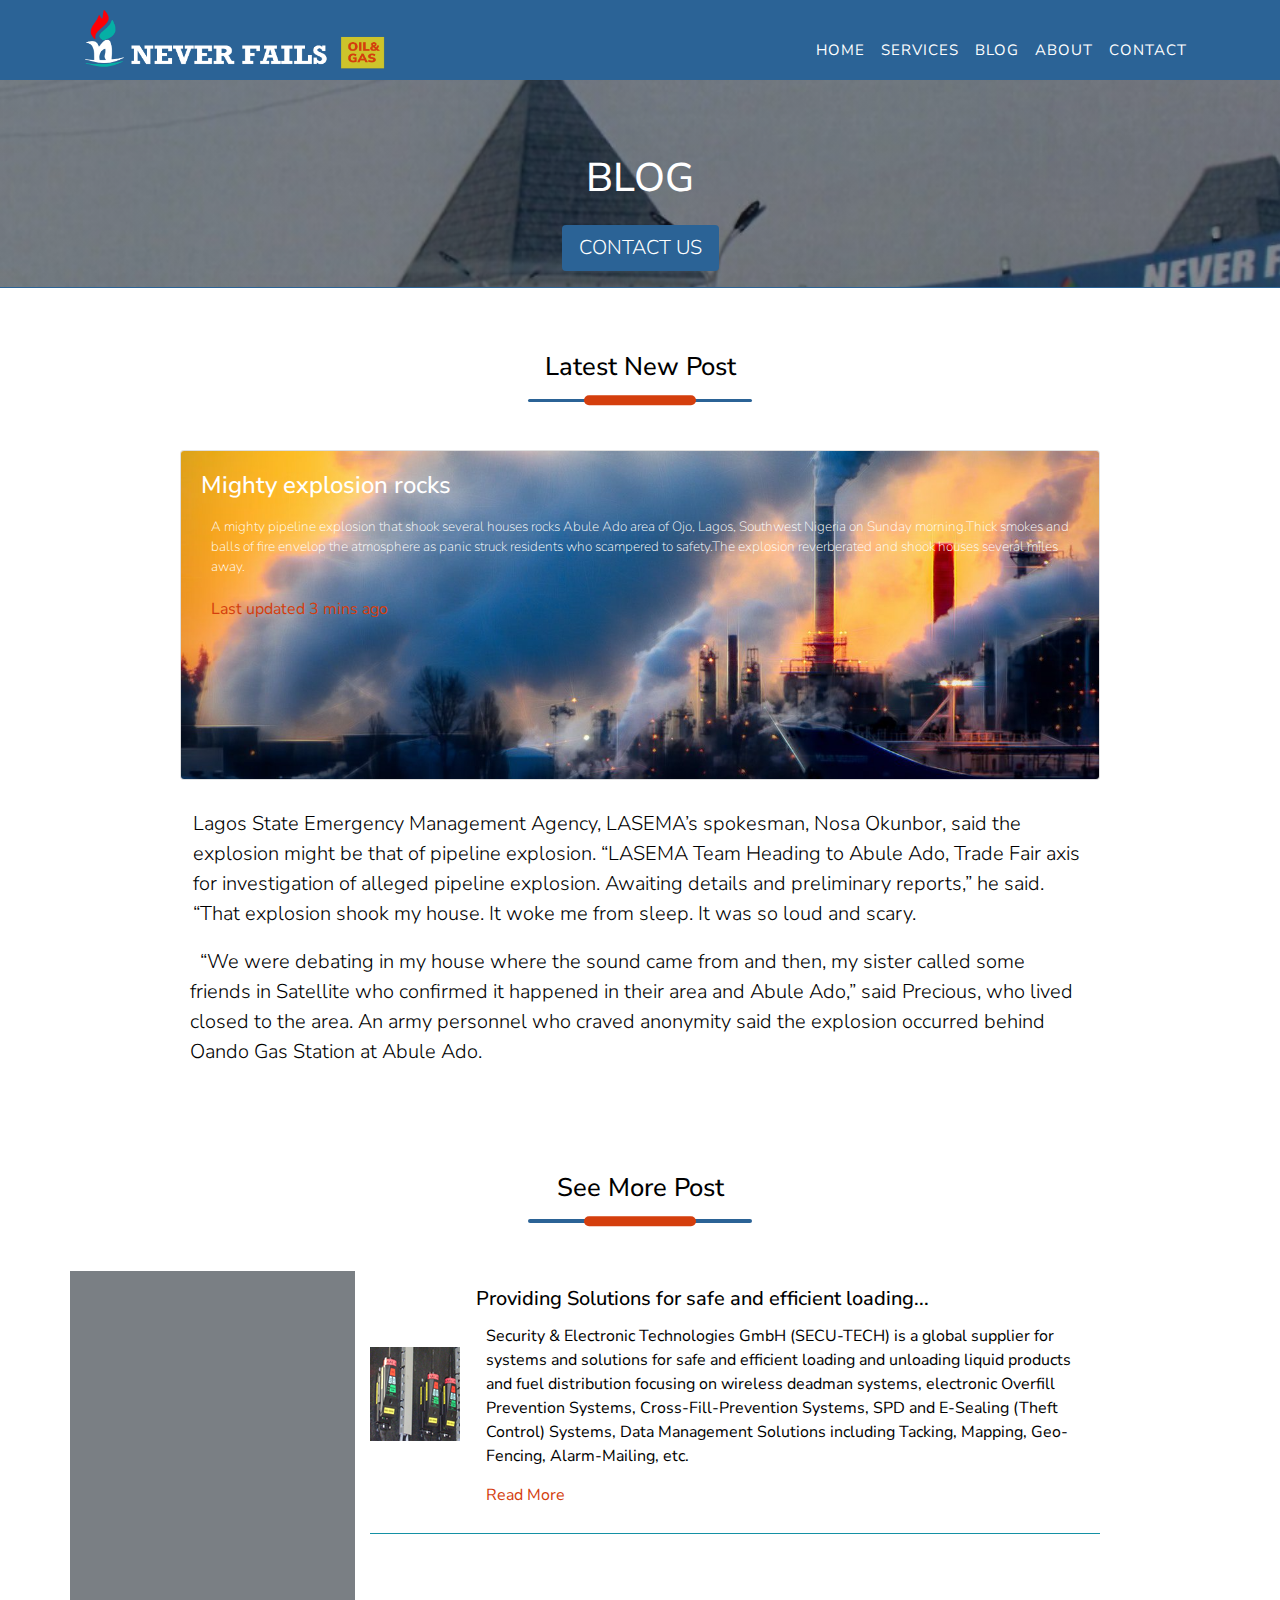
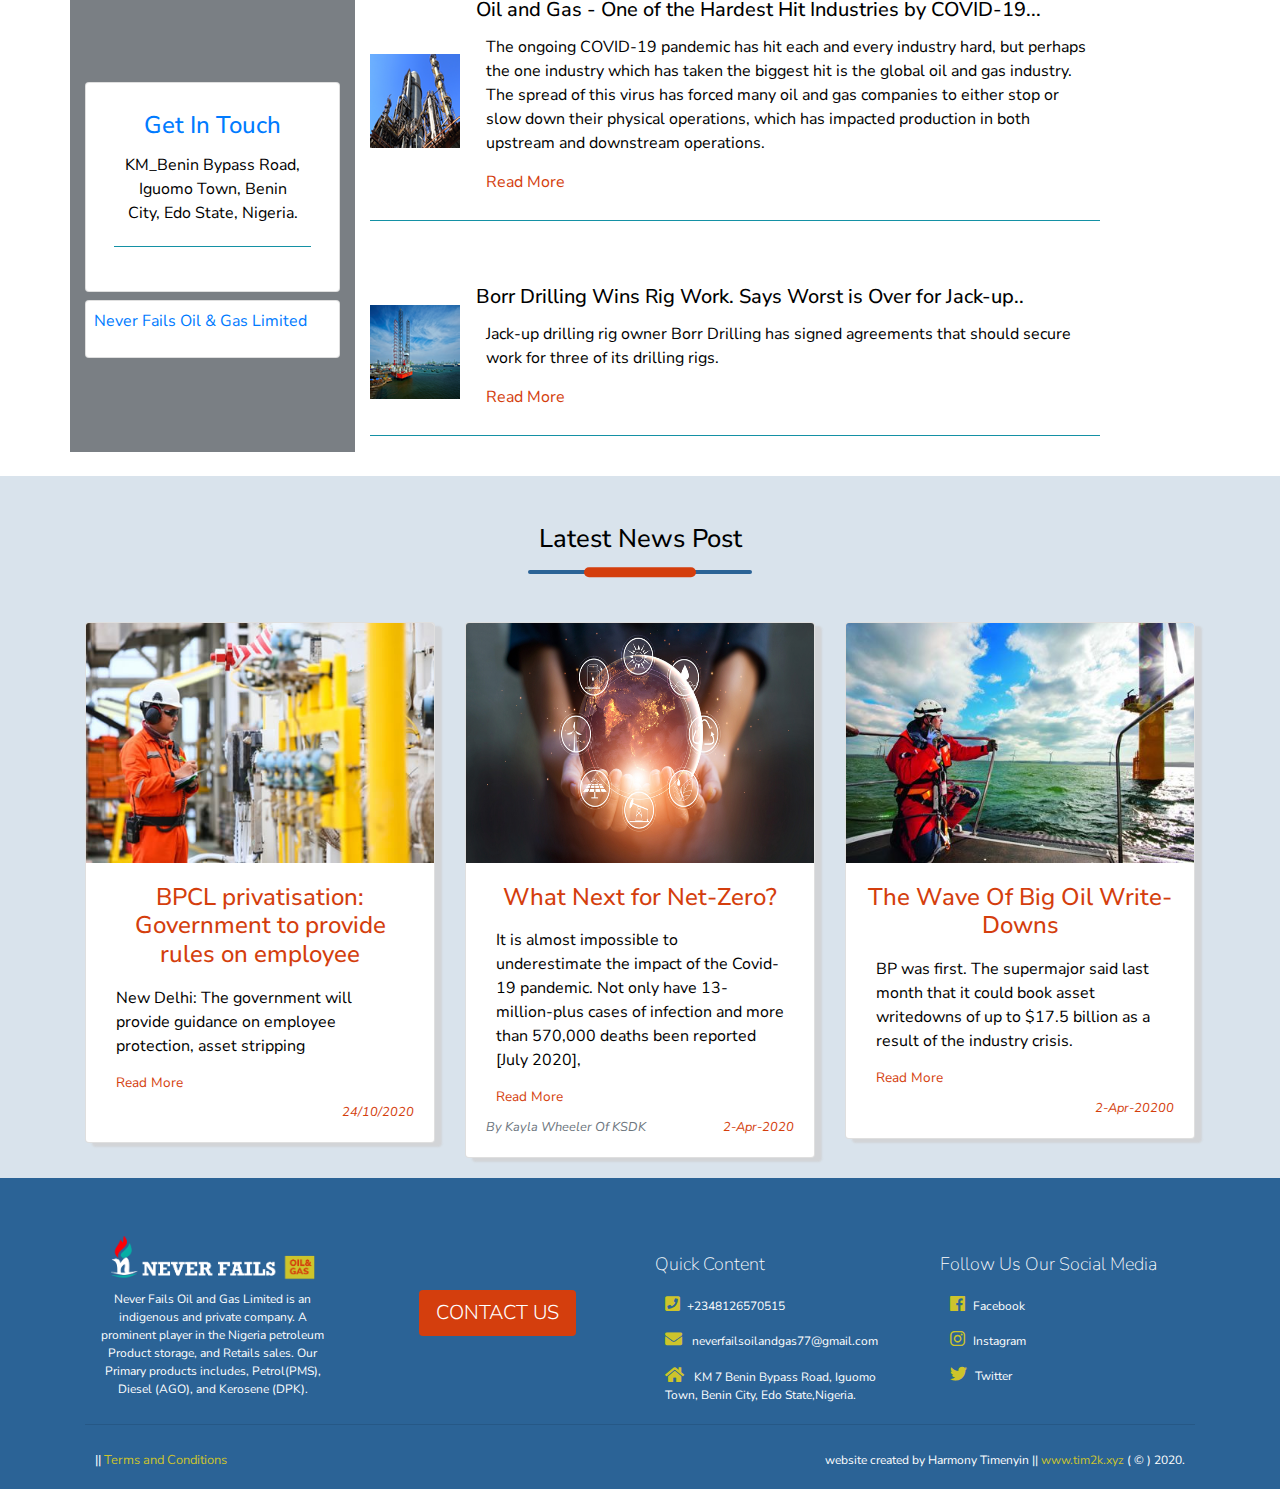
<file: blog.html>
<!DOCTYPE html>
<html lang="en">
  <head>
    <meta charset="UTF-8" />
    <meta name="viewport" content="width=device-width, initial-scale=1.0" />
    <meta http-equiv="X-UA-Compatible" content="ie=edge" />
    <link rel="shortcut icon" type="image/png" href="img/favor.png"/>
    <link rel="shortcut icon" type="image/png" href="img/favor.png"/>
    <!-- ---tags  -->
      <meta name="keywords" content="never fails oil and gas, nigeria hot, price nigeria, natural gas nigeria, nigeria power house, nigeria natural gas, oil company nigeria, company in nigeria" />
      <meta name="description" content="NEVER FAILS OIL AND GAS LIMITED is an indigenous and private company. A prominent player in the Nigeria petroleum Product storage, and Retails sales.Our Primary products includes, Petrol(PMS), Diesel (AGO), and Kerosene(DPK).">

       <!--Geo Location Tag------->
    <meta name="geo.region" content="NG-ED" />
    <meta name="geo.placename" content="Benin City" />
    <meta name="geo.position" content="6.335202, 5.745999" />
    <!-- end of tags  -->
    <!-- bootstrap css -->
    <link rel="stylesheet" href="css/bootstrap.min.css" />
     <!-- aso css -->
     <link rel='stylesheet' href='https://unpkg.com/aos@next/dist/aos.css'>
    <!-- main css -->
    <link rel="stylesheet" href="css/main.css" />
    <!-- blog css -->
    <link rel="stylesheet" href="css/blog.css" />
    <!-- font awesome -->
    <link rel="stylesheet" href="css/all.css" />
    <script data-ad-client="ca-pub-2333600687947212" async src="https://pagead2.googlesyndication.com/pagead/js/adsbygoogle.js"></script>
    <!-- google adds update -->
    <script data-ad-client="ca-pub-2333600687947212" async src="https://pagead2.googlesyndication.com/pagead/js/adsbygoogle.js"></script>
    <title>Blog Page</title>
    <script type="application/ld+json">
      {
        "@context": "https://schema.org/",
        "@type": "WebSite",
        "name": "never fails oil & gas Limited",
        "url": "https://www.neverfailsoilandgas.com/",
        "potentialAction": {
          "@type": "SearchAction",
          "target": "https://neverfailsoilandgas.com/index.html{search_term_string}https://neverfailsoilandgas.com/contact.html",
          "query-input": "required name=search_term_string",
          "http://www.gimudia.org/img/favor.png",
          "telephone": "+2348126570515",
          "sameAs": [href="https://web.facebook.com/Never-Fails-Oil-Gas-Limited-103596791238553/?ref=page_internal",
          href="mailto:gimudianigltd@gmail.com"

          
          ]
        }
      }
      </script>
  </head>

  <body>
    <!------- Facebook page plugin --------->
    <div id="fb-root"></div>
    <script async defer crossorigin="anonymous" src="https://connect.facebook.net/en_US/sdk.js#xfbml=1&version=v8.0" nonce="YSPy1iYV"></script>
  <!------- Header Section Starts Here --------->
  <header>
    <nav class="navbar navbar-expand-sm fixed-top navbar-light bg-header">
      <div class="container">
        <a href="index.html" class="navbar-brand">
          <img src="img/logo3.png" class="logo-svg" alt="company logo" />
        </a>

      <!-- <button class="navbar-toggler sidebar-toggle" type="button" data-toggle="collapse" data-target="#myNavbar">
        <span class="navbar-toggler-icon"></span>
      </button> -->
      <button class="sidebar-toggle">
        <i class="fas fa-bars"></i>
      </button>
      

      <div class="collapse navbar-collapse" id="myNavbar">
        <ul class="navbar-nav ml-auto">
          <li class="nav-item active">
            <a href="index.html" class="nav-link">HOME</a>
          </li>
          <li class="nav-item">
            <a href="services.html" class="nav-link">SERVICES</a>
        </li>
        <li class="nav-item">
          <a href="blog.html" class="nav-link">BLOG</a>
      </li>
      <li class="nav-item">
        <a href="about.html" class="nav-link">ABOUT</a>
    </li>
    <li class="nav-item">
      <a href="contact.html" class="nav-link">CONTACT</a>
  </li>
        </ul>
      </div>
    </div>

    </nav>

    <!--end of navbar ----->

 <!--side bar -->
      <!-- <button class="sidebar-toggle">
        <i class="fas fa-bars"></i>
      </button> -->
      <aside class="sidebar">
        <div class="sidebar-header">
        <a href="index.html">
          <img src="img/logo3.png" class="logo-svg-side" alt="company logo"/>
        </a> 
          <button class="close-btn">
            <i class="fas fa-times"></i>
          </button>
        </div>
        <ul class="links">
          <li>
            <a href="index.html">HOME</a>
          </li>
          <li>
            <a href="services.html">SERVICES</a>
          </li>
          <li>
            <a href="blog.html">BLOG</a>
          </li>
          <li>
            <a href="about.html">ABOUT</a>
          </li>
          <li>
            <a href="contact.html">CONTACT</a>
          </li>
        </ul>
        <!-- social media -->
        <ul class="social-icons">
          <ul class="social-icons">
            <li>
              <a href="https://web.facebook.com/Never-Fails-Oil-Gas-Limited-103596791238553/?ref=page_internal" target="blank">
                <i class="fab fa-facebook"></i>
              </a>
            </li>
            <li>
              <a href="https://www.twitter.com" target="blanke">
                <i class="fab fa-twitter"></i>
              </a>
            </li>
            <li>
              <a href="#" target="blank">
                <i class="fab fa-linkedin"></i>
              </a>
            </li>
            <li>
              <a href="mailto:gimudianigltd@gmail.com" target="blank">
                <i class="fa fa-envelope"></i>
              </a>
            </li>
          </ul>
        </ul>
      </aside>
    <!-- end of  side bar -->
  <!-- end of  side bar -->
  </header>

    <!-- services Header -->
    <section id="blog_header">
        <div class="container">
            <div class="row mt-4">
                <div class="col col-12 col-md-6 text-white text-center mx-auto">
                    <h1 class="text-uppercase">Blog</h1>
                    <button class="btn btn-blue mb-3">
                      <a href="contact.html">CONTACT US</a>
                    </button>
                </div>
            </div>
        </div>
    </section>

<!-- End services header -->

<!-- -------------Blog Section------------ -->
<section id="services_explore" class="my-3">
         <!-- flow title -->
         <div class="text-center section-title mb-5 pt-4">
            <h1 class="text-heading_1 mt-4">Latest New Post</h1>
            <div class="title-underline my-3">
            <div class="title-underline__orange"></div>
            </div>
        </div>
    <div class="container">
        <div class="row" class="text-white mx-auto">
        <div class="col col-12 col-md-10 pb-4 mx-auto">
          <div class="card text-white lead">
            <img class="card-img" src="img/blog_img1.jpg">
            <div class="card-img-overlay">
                <h4 class="card-title">Mighty explosion rocks</h4>
                <p class="card-text text-sm">
                  A mighty pipeline explosion that shook several houses rocks Abule Ado area of Ojo, Lagos, Southwest Nigeria on Sunday morning.Thick smokes and balls of fire envelop the atmosphere as panic struck residents who scampered to safety.The explosion reverberated and shook houses several miles away.
                </p>
                <p class="card-text">
                    <small class="text-orange">Last updated 3 mins ago</small>
                </p>
            </div>
        </div>
        <div class="text-dark">
            <p class="p-2 lead pt-4">
              Lagos State Emergency Management Agency, LASEMA’s spokesman, Nosa Okunbor, said the explosion might be that of pipeline explosion.
              
              
              “LASEMA Team Heading to Abule Ado, Trade Fair axis for investigation of alleged pipeline explosion. Awaiting details and preliminary reports,” he said.
              
              “That explosion shook my house. It woke me from sleep. It was so loud and scary.
              
              
            </p>
            <p class="lead">&nbsp; “We were debating in my house where the sound came from and then, my sister called some friends in Satellite who confirmed it happened in their area and Abule Ado,” said Precious, who lived closed to the area.
              
              An army personnel who craved anonymity said the explosion occurred behind Oando Gas Station at Abule Ado.</p>
        </div>
     </div>
     
        </div>
    </div>
</section>


  <section>
    <!--social media post blog feeds------>
    <section>
      <div class="container"></div>
    </section>

    <!--Last post blog feeds -------->
      <div class="container my-4">
                   <!-- flow title -->
         <div class="text-center section-title mb-5 pt-4">
          <h1 class="text-heading_1 mt-4">See More Post</h1>
          <div class="title-underline my-3">
          <div class="title-underline__orange"></div>
          </div>
      </div>
            <div class="row">
                <div class="col col-12 col-md-3 blog_side_1">
                  <!-- -======Instagram blog feeds --------- -->
                      <div class='embed-container my-2'><iframe src='//instagram.com/p/CE7lbbMgh68/embed/' frameborder='0' scrolling='no' allowtransparency='true'></iframe>
                      </div>
                  <!-- Contact page Blog ---- -->
                  <div class="card p-2 marin_bottom my-2">
                    <div class="card-body">
                      <div class="text-center">
                      <h4 class="text-primary">Get In Touch</h4>
                      <p class="textt-sm">KM_Benin Bypass Road, Iguomo Town,
                        Benin City, Edo State, Nigeria.</p>
                        <hr class="bg-info">
                      </div>
                    </div>
                  </div>
                  <!--Youtube blog feeds-->
                  <div class="card p-2 marin_bottom facebook_sdk my-2">
                    <div class="fb-page" data-href="https://web.facebook.com/Never-Fails-Oil-Gas-Limited-103596791238553" data-tabs="" data-width="300" data-height="420" data-small-header="false" data-adapt-container-width="true" data-hide-cover="false" 
                    data-show-facepile="true"><blockquote cite="https://web.facebook.com/Never-Fails-Oil-Gas-Limited-103596791238553" class="fb-xfbml-parse-ignore"><a href="https://web.facebook.com/Never-Fails-Oil-Gas-Limited-103596791238553">Never Fails Oil &amp; Gas Limited</a></blockquote></div>
                    </div>
              
                  </div>

                
                <div class="col col-12 col-md-8">
                      <!-- CENTER ALIGNED -->
        <div class="media">
          <img class="mr-3 align-self-center img-fluid" src="img/low_small_1.fw.png">
          <div class="media-body">
              <h5 class="pt-3">Providing Solutions for safe and efficient loading...</h5>
              <p>Security & Electronic Technologies GmbH (SECU-TECH) is a global supplier for systems and solutions for safe and efficient loading and unloading liquid products and fuel distribution focusing on wireless deadman systems, electronic Overfill Prevention Systems, Cross-Fill-Prevention Systems, SPD and E-Sealing (Theft Control) Systems, Data Management Solutions including Tacking, Mapping, Geo-Fencing, Alarm-Mailing, etc.</p>
                  <p class="Event_link">
                    <a href="newsBlog_two.html">Read More</a>
                  </p>
          </div>
      </div>
      <hr class="bg-info">

      <br>
      <br>

      <div class="media">
        <img class="mr-3 align-self-center img-fluid" src="img/low_small_2.fw.png">
        <div class="media-body">
        <h5>Oil and Gas - One of the Hardest Hit Industries by COVID-19...</h5>
            <p>The ongoing COVID-19 pandemic has hit each and every industry hard, but perhaps the one industry which has taken the biggest hit is the global oil and gas industry. The spread of this virus has forced many oil and gas companies to either stop or slow down their physical operations, which has impacted production in both upstream and downstream operations.
            </p>
                <p class="Event_link">
                  <a href="newsBlog.html">Read More</a>
                </p>
        </div>
    </div>
    <hr class="bg-info">

    <br>
    <br>

    <div class="media">
      <img class="mr-3 align-self-center img-fluid" src="img/blog_img/post3_sm.fw.png">
      <div class="media-body">
          <h5>Borr Drilling Wins Rig Work. Says Worst is Over for Jack-up..</h5>
          <p>Jack-up drilling rig owner Borr Drilling has signed agreements that should secure work for three of its drilling rigs. </p>
              <p class="Event_link">
                <a href="newsBlog_three.html">Read More</a>
              </p>
      </div>
  </div>
  <hr class="bg-info">

                </div>

            </div>
      </section>
  </section>

  
      <!--------Sections Blog_Event ----->
      <section id="events" class="bg-secondary_event">
        <div class="container">
           <!-- flow title -->
           <div class="text-center section-title mb-5 pt-4">
            <h1 class="text-heading_1 mt-4">Latest News Post</h1>
            <div class="title-underline my-3">
            <div class="title-underline__orange"></div>
            </div>
        </div>
        <!-- End of flow -->
  
        <div class="row mt-4">
          <div class="col col-12 col-md-4">
            <div class="card card-event">
              <img src="img/blog_img/post8_bg.jpg" alt="" class="card-img-top card-img-top_event img-fluid">
            <div class="card-body">
              <h4 class="card-title text-center event_title">BPCL privatisation: Government to provide rules on employee</h4>
              <p class="card-text">New Delhi: The government will provide guidance on employee protection, asset stripping</p>
              <p class="text-sm Event_link">
                <a href="newsBlog_seven.html">Read More</a>
              </p>

               <small class="float-right event_title">
              <cite title="Mark2-Apr-20200">24/10/2020</cite>
              </small>

              <small class="float-left text-muted">
                <!-- <cite title="By Harmony">By Harmony O. Mark</cite> -->
                </small>

          </div>
        </div>
          </div>
          
            <div class="col col-12 col-md-4">
              <div class="card card-event">
                <img src="img/blog_img/post5_bg.jpg" alt="" class="card-img-top card-img-top_event img-fluid">
              <div class="card-body">
                <h4 class="card-title text-center event_title">What Next for Net-Zero? </h4>
                <p class="card-text"> It is almost impossible to underestimate the impact of the Covid-19 pandemic. Not only have 13-million-plus cases of infection and more than 570,000 deaths been reported [July 2020],</p>
                <p class="text-sm Event_link">
                  <a href="newsBlog_five.html">Read More</a>
                </p>
  
                 <small class="float-right event_title">
                <cite title="Mark2-Apr-20200">2-Apr-2020</cite>
                </small>
  
                <small class="float-left text-muted">
                  <cite title="By Harmony">By Kayla Wheeler Of KSDK</cite>
                  </small>
  
            </div>
          </div>
            </div>
  
            <div class="col col-12 col-md-4">
              <div class="card card-event">
                <img src="img/blog_img/post7_bg.jpg" alt="" class="card-img-top card-img-top_event img-fluid">
              <div class="card-body">
                <h4 class="card-title text-center event_title">The Wave Of Big Oil Write-Downs</h4>
                <p class="card-text">BP was first. The supermajor said last month that it could book asset writedowns of up to $17.5 billion as a result of the industry crisis.</p>
                <p class="text-sm Event_link">
                  <a href="newsBlog_six.html">Read More</a>
                </p>
  
                 <small class="float-right event_title">
                <cite title="Mark2-Apr-20200">2-Apr-20200</cite>
                </small>
  
                <small class="float-left text-muted">
                  <!-- <cite title="By Harmony">By Harmony O. Mark</cite> -->
                  </small>
  
            </div>
          </div>
            </div>
        </div>
        </div>
      </section>

     <!--============= footer section   ====================-->
     <section id="contact" class="bg-dark_footer pt-3">
      <div id="footer" class="container pb-5 bg-dark_footer delay-1s">
          <div class="row text-center">
              <hr>
           <div class="col-10 col-md-10 col-lg-3  footer-logo">
             <img src="img/logo3.png" class="img-fluid" width="300" height="180" alt="caclogo" class="align-middle">
                <p itemprop="name" class="text-center">
                  Never Fails Oil and Gas Limited is an indigenous and private company.
                   A prominent player in the Nigeria petroleum Product storage, and Retails sales.
                  Our Primary products includes, Petrol(PMS), Diesel (AGO), and Kerosene
                   (DPK).
                </p>
              </div>
              
              <div class="col-10 ml-4-footer col-md-6 col-lg-3 footer-text pt-5 mt-5">
                <button class="btn btn-orange">
                  <a href="contact.html">CONTACT US</a></button>
              </div>
              
                 
              <div class="col-10  ml-4-footer col-md-10 col-lg-3 footer-logo footer-text">
                <h5 class="text-white">Quick Content</h5>
                    <p><a itemprop="telephone" href=""></a><i class="fa fa-phone-square"></i>+2348126570515&nbsp;</p>
                    <p class="span_email_text"><a href="mailto:neverfailsoilandgas77@gmail.com" class="span_email" > <i class="fa fa-envelope"></i>
                      <span itemprop="postalCode">
                        neverfailsoilandgas77@gmail.com
                      </span>                     
                    </a></p>
                    <p itemprop="streetAddress" class="text-capitalize"><i class="fa fa-home"></i>
                      <span itemprop="addressRegion">KM 7 Benin Bypass Road, Iguomo Town, Benin City, Edo State,</span><span itemprop="addressRegion">Nigeria.</span>
                    </p>
                
                </div>
              
              <div class="col-10  ml-4-footer col-md-6 col-lg-3 footer-text text-capitalize">
              <h5 class="text-white">Follow Us Our Social Media</h5>
           <p><a href="https://web.facebook.com/Never-Fails-Oil-Gas-Limited-103596791238553/?ref=page_internal" id="fab-dec" target="blanke">
            <i class="fab fa-facebook"></i><span class="ml-2 fab-color" style="text-decoration: none;">facebook</span></a></p>
            <p><a href="#" id="fab-dec" target="blanke">
              <i class="fab fa-instagram"></i><span class="ml-2 fab-color" style="text-decoration: none;">instagram</span></a></p>
              <p><a href="" id="fab-dec" target="blanke">
                <i class="fab fa-twitter"></i><span class="ml-2 fab-color" style="text-decoration: none;">Twitter</span></a></p>
           </div>
           </div><hr>
         <p class="float-left mb-0 pb-0 web-link web-trems "> || <a href="terms&privicy.html">Terms and Conditions</a> </p>
         <p class="float-right float_left web-link">website created by Harmony Timenyin || <a href="https://www.tim2k.xyz/">www.tim2k.xyz</a> ( &copy; ) 2020. </p>
          </div>
  </section>

<!----- -cookie terms ------------- -->

<div class="cookie-container">
  <p>
      By using this site you agree to our  <a href="terms&privicy.html"> Terms and Conditions </a>please<a href="#"> Accept </a>these before using the site.
  </p>
  <button class="btn cookie-btn">Accept  Terms</button>
</div>
<!------- end of cookies terms ---------- -->



    <!-- jquery -->
    <script src="js/jquery-3.3.1.min.js"></script>
    <!-- bootstrap js -->
    <script src="js/bootstrap.bundle.min.js"></script>
     <!-- aso js ---- -->
     <script src='https://unpkg.com/aos@next/dist/aos.js'></script>
    <!-- script js -->
    <script src="js/script.js"></script>
    <script>
        /*--------------ASO --------------*/
  AOS.init({
    offset: 200,
    duration: 1000
});
    </script>
  </body>
</html>

<!-- ----Heading section--------
<h1 class="text-heading_1 mt-4">
  Why People Choose Us
</h1>
<div class="title-underline my-3">
  <div class="title-underline__orange"></div>
</div>
-----------end heading ------------ -->
</file>
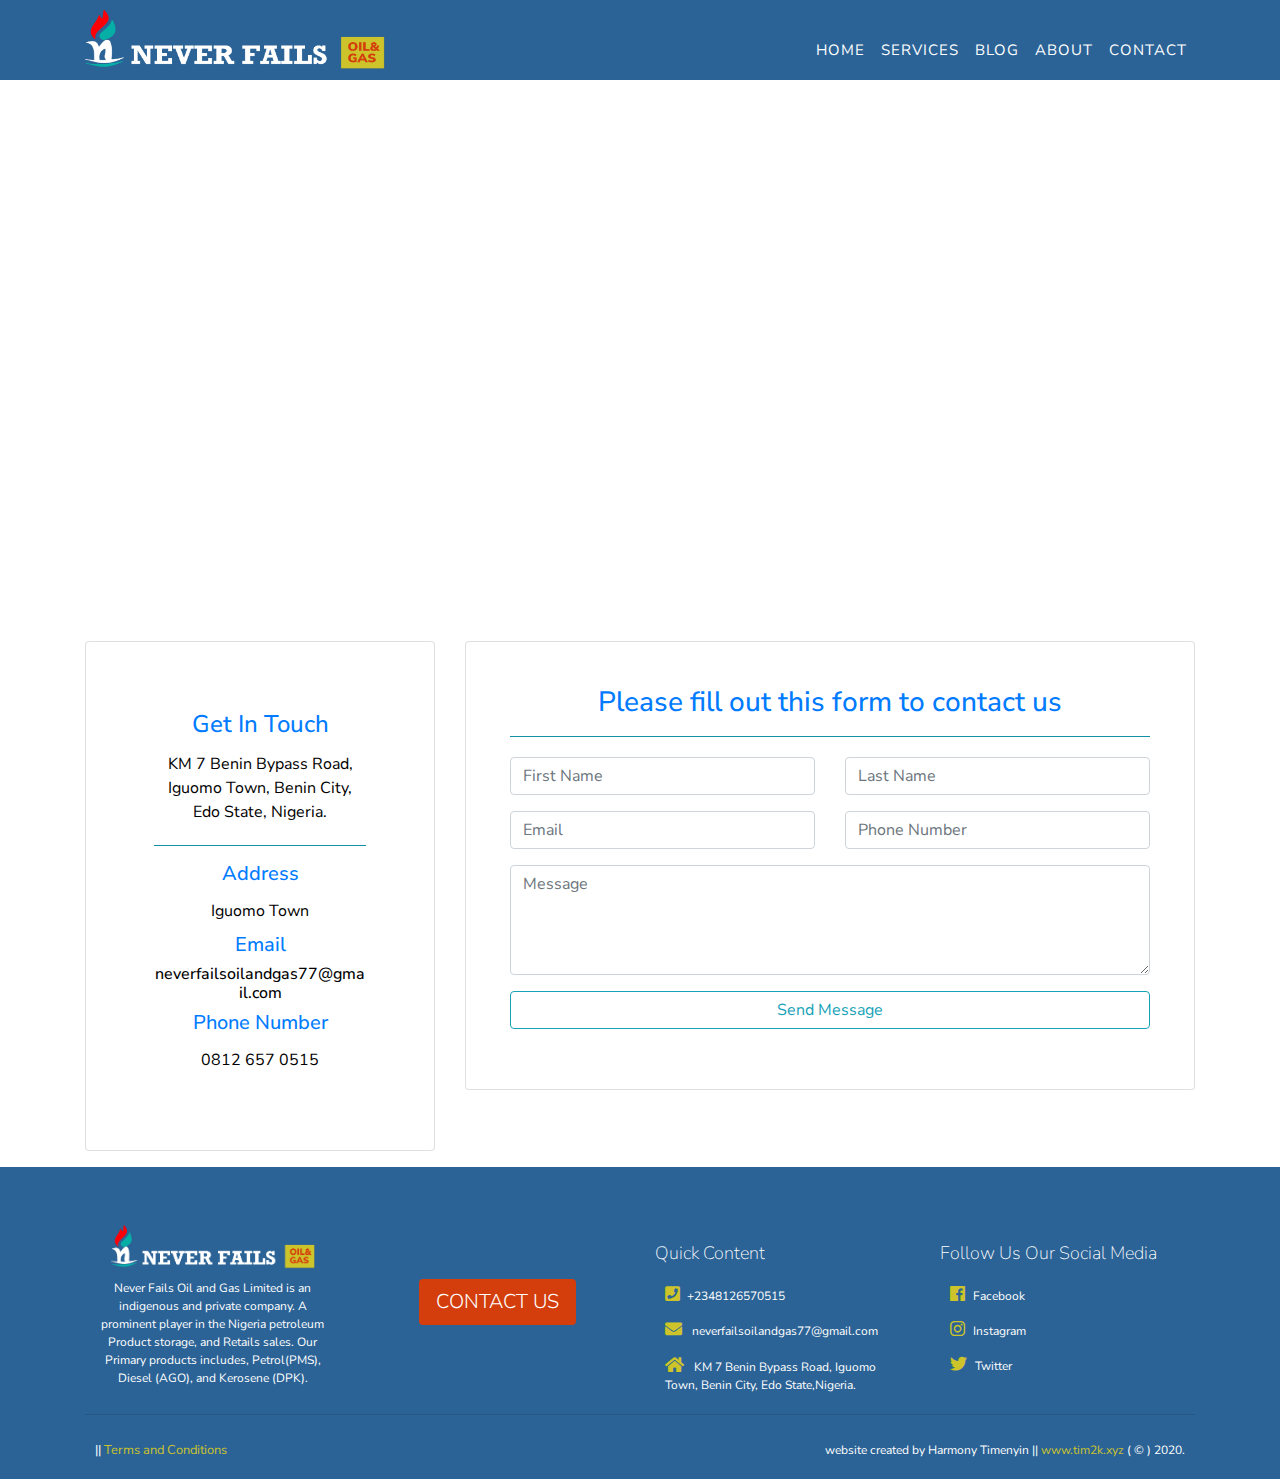
<file: contact.html>
<!DOCTYPE html>
<html lang="en">
  <head>
    <meta charset="UTF-8" />
    <meta name="viewport" content="width=device-width, initial-scale=1.0" />
    <meta http-equiv="X-UA-Compatible" content="ie=edge" />
    <link rel="shortcut icon" type="image/png" href="img/favor.png"/>
    <!-- ---tags  -->
      <meta name="keywords" content="never fails oil and gas, nigeria hot, price nigeria, natural gas nigeria, nigeria power house, nigeria natural gas, oil company nigeria, company in nigeria" />
      <meta name="description" content="NEVER FAILS OIL AND GAS LIMITED is an indigenous and private company. A prominent player in the Nigeria petroleum Product storage, and Retails sales.Our Primary products includes, Petrol(PMS), Diesel (AGO), and Kerosene(DPK).">

       <!--Geo Location Tag------->
    <meta name="geo.region" content="NG-ED" />
    <meta name="geo.placename" content="Benin City" />
    <meta name="geo.position" content="6.335202, 5.745999" />
    <!-- end of tags  -->
    <!-- bootstrap css -->
    <link rel="stylesheet" href="css/bootstrap.min.css" />
    <!-- main css -->
    <link rel="stylesheet" href="css/main.css" />
     <!-- contact css -->
     <link rel="stylesheet" href="css/contact.css" />
    <!-- font awesome -->
    <link rel="stylesheet" href="css/all.css" />
    <script data-ad-client="ca-pub-2333600687947212" async src="https://pagead2.googlesyndication.com/pagead/js/adsbygoogle.js"></script> 
    <!-- google adds update -->
    <script data-ad-client="ca-pub-2333600687947212" async src="https://pagead2.googlesyndication.com/pagead/js/adsbygoogle.js"></script>
    <title>Contact Page</title>
    <script type="application/ld+json">
      {
        "@context": "https://schema.org/",
        "@type": "WebSite",
        "name": "never fails oil & gas Limited",
        "url": "https://www.neverfailsoilandgas.com/",
        "potentialAction": {
          "@type": "SearchAction",
          "target": "https://neverfailsoilandgas.com/index.html{search_term_string}https://neverfailsoilandgas.com/contact.html",
          "query-input": "required name=search_term_string",
          "http://www.gimudia.org/img/favor.png",
          "telephone": "+2348126570515",
          "sameAs": [href="https://web.facebook.com/Never-Fails-Oil-Gas-Limited-103596791238553/?ref=page_internal",
          href="mailto:gimudianigltd@gmail.com"

          
          ]
        }
      }
      </script>
  </head>

  <body>
   <!------- Header Section Starts Here --------->
   <header>
    <nav class="navbar navbar-expand-sm fixed-top navbar-light bg-header">
      <div class="container">
        <a href="index.html" class="navbar-brand">
          <img src="img/logo3.png" class="logo-svg" alt="company logo" />
        </a>

      <!-- <button class="navbar-toggler sidebar-toggle" type="button" data-toggle="collapse" data-target="#myNavbar">
        <span class="navbar-toggler-icon"></span>
      </button> -->
      <button class="sidebar-toggle">
        <i class="fas fa-bars"></i>
      </button>
      

      <div class="collapse navbar-collapse" id="myNavbar">
        <ul class="navbar-nav ml-auto">
          <li class="nav-item active">
            <a href="index.html" class="nav-link">HOME</a>
          </li>
          <li class="nav-item">
            <a href="services.html" class="nav-link">SERVICES</a>
        </li>
        <li class="nav-item">
          <a href="blog.html" class="nav-link">BLOG</a>
      </li>
      <li class="nav-item">
        <a href="about.html" class="nav-link">ABOUT</a>
    </li>
    <li class="nav-item">
      <a href="contact.html" class="nav-link">CONTACT</a>
  </li>
        </ul>
      </div>
    </div>

    </nav>

    <!--end of navbar ----->

<!--side bar -->
    <!-- <button class="sidebar-toggle">
      <i class="fas fa-bars"></i>
    </button> -->
    <aside class="sidebar">
      <div class="sidebar-header">
      <a href="index.html">
        <img src="img/logo3.png" class="logo-svg-side" alt="company logo"/>
      </a> 
        <button class="close-btn">
          <i class="fas fa-times"></i>
        </button>
      </div>
      <ul class="links">
        <li>
          <a href="index.html">HOME</a>
        </li>
        <li>
          <a href="services.html">SERVICES</a>
        </li>
        <li>
          <a href="blog.html">BLOG</a>
        </li>
        <li>
          <a href="about.html">ABOUT</a>
        </li>
        <li>
          <a href="contact.html">CONTACT</a>
        </li>
      </ul>
      <!-- social media -->
      <ul class="social-icons">
        <li>
          <a href="https://web.facebook.com/Never-Fails-Oil-Gas-Limited-103596791238553/?ref=page_internal" target="blank">
            <i class="fab fa-facebook"></i>
          </a>
        </li>
        <li>
          <a href="https://www.twitter.com" target="blank">
            <i class="fab fa-twitter"></i>
          </a>
        </li>
        <li>
          <a href="#" target="blanke">
            <i class="fab fa-linkedin"></i>
          </a>
        </li>
        <li>
          <a href="mailto:gimudianigltd@gmail.com" target="blank">
            <i class="fa fa-envelope"></i>
          </a>
        </li>
      </ul>
    </aside>
  <!-- end of  side bar -->
  </header>

    <!-- services Header -->
    <section id="blog_header">
        <div class="container">
            <div class="row">
                <div class="col col-12 col-md-6 text-white text-center mx-auto">
                    <h1 class="text-uppercase">CONTACT US</h1>
                </div>
            </div>
        </div>
    </section>

<!-- End services header -->

<!-- contact section------ -->

<!-- Google Map  -->
<section id="map" class="my-3">
  <div class="container-fluid py-3">
    <div class="row mx-auto">
      <div class="col col-12 col-md-12 mx-auto">
        <iframe src="https://www.google.com/maps/embed?pb=!1m18!1m12!1m3!1d6669.075579530711!2d5.740844645761794!3d6.3349187947131576!2m3!1f0!2f0!3f0!3m2!1i1024!2i768!4f13.1!3m3!1m2!1s0x10412bbf1ea3c919%3A0x24dcd455815c1bf7!2sNever%20Fails%20oil!5e0!3m2!1sen!2sng!4v1599405831296!5m2!1sen!2sng" width="100%" height="450" frameborder="0" style="border:0;" allowfullscreen="" aria-hidden="false" tabindex="0">
        </iframe>
      </div>
    </div>
  </div>

  <div class="container">
    <div class="row">
      <div class="col-md-4">
        <div class="card p-5">
          <div class="card-body">
            <div class="text-center">
            <h4 class="text-primary">Get In Touch</h4>
            <p>KM 7 Benin Bypass Road, Iguomo Town,
              Benin City, Edo State, Nigeria.</p>
              <hr class="bg-info">
            <h5 class="text-primary">Address</h5>
            <p>Iguomo Town</p>
            <h5 class="text-primary">Email</h5>
            <h6 class=""><a href="mailto:neverfailsoilandgas77@gmail.com" class="text-dark" >neverfailsoilandgas77@gmail.com</a></h6>
            <h5 class="text-primary">Phone Number</h5>
            <p>0812 657 0515</p>
            </div>
          </div>
        </div>
      </div>
      <div class="col-md-8">
        <div class="card p-4">
          <div class="card-body">
            <h3 class="text-center text-primary">Please fill out this form to contact us</h3>
            <hr class="bg-info">
            <div id="error_message"></div>
            <form id="myform" onsubmit="return validation();"
            name="contact" action="POST" data-netlify="true">
            <div class="row">
              <div class="col-md-6">
                <div class="form-group">
                  <input id="name" name="name" type="text" class="form-control" placeholder="First Name">
                </div>
              </div>
              <div class="col-md-6">
                <div class="form-group">
                  <input id="name2" name="name" type="text" class="form-control" placeholder="Last Name">
                </div>
              </div>
              <div class="col-md-6">
                <div class="form-group">
                  <input id="email" name="email"  type="text" class="form-control" placeholder="Email">
                </div>
              </div>
              <div class="col-md-6">
                <div class="form-group">
                  <input id="phone" name="number" type="text" class="form-control" placeholder="Phone Number">
                </div>
              </div>
            </div>
            <div class="row">
              <div class="col-md-12">
                <div class="form-group">
                  <textarea id="message" name="message" class="form-control" rows="4" placeholder="Message"></textarea>
                </div>
              </div>
              <div class="col-md-12">
                <div  class="form-group">
                  <input type="submit" value="Send Message" class="btn btn-outline-info  btn-block">
                </div>
              </div>
            </div>
          </form>

          </div>
        </div>
      </div>
    </div>
  </div>
</section>




      <!--============= footer section   ====================-->
      <section id="contact" class="bg-dark_footer pt-3">
        <div id="footer" class="container pb-5 bg-dark_footer delay-1s">
            <div class="row text-center">
                <hr>
             <div class="col-10 col-md-10 col-lg-3  footer-logo">
               <img src="img/logo3.png" class="img-fluid" width="300" height="180" alt="caclogo" class="align-middle">
                  <p itemprop="name" class="text-center">
                    Never Fails Oil and Gas Limited is an indigenous and private company.
                     A prominent player in the Nigeria petroleum Product storage, and Retails sales.
                    Our Primary products includes, Petrol(PMS), Diesel (AGO), and Kerosene
                     (DPK).
                  </p>
                </div>
                
                <div class="col-10 ml-4-footer col-md-6 col-lg-3 footer-text pt-5 mt-5">
                  <button class="btn btn-orange">
                    <a href="contact.html">CONTACT US</a></button>
                </div>
                
                   
                <div class="col-10  ml-4-footer col-md-10 col-lg-3 footer-logo footer-text">
                  <h5 class="text-white">Quick Content</h5>
                      <p><a itemprop="telephone" href=""></a><i class="fa fa-phone-square"></i>+2348126570515&nbsp;</p>
                      <p class="span_email_text"><a href="mailto:neverfailsoilandgas77@gmail.com" class="span_email" > <i class="fa fa-envelope"></i>
                        <span itemprop="postalCode">
                          neverfailsoilandgas77@gmail.com
                        </span>                     
                      </a></p>
                      <p itemprop="streetAddress" class="text-capitalize"><i class="fa fa-home"></i>
                        <span itemprop="addressRegion">KM 7 Benin Bypass Road, Iguomo Town, Benin City, Edo State,</span><span itemprop="addressRegion">Nigeria.</span>
                      </p>
                  
                  </div>
                
                <div class="col-10  ml-4-footer col-md-6 col-lg-3 footer-text text-capitalize">
                <h5 class="text-white">Follow Us Our Social Media</h5>
             <p><a href="https://web.facebook.com/Never-Fails-Oil-Gas-Limited-103596791238553/?ref=page_internal" id="fab-dec" target="blanke">
              <i class="fab fa-facebook"></i><span class="ml-2 fab-color" style="text-decoration: none;">facebook</span></a></p>
              <p><a href="#" id="fab-dec" target="blanke">
                <i class="fab fa-instagram"></i><span class="ml-2 fab-color" style="text-decoration: none;">instagram</span></a></p>
                <p><a href="" id="fab-dec" target="blanke">
                  <i class="fab fa-twitter"></i><span class="ml-2 fab-color" style="text-decoration: none;">Twitter</span></a></p>
             </div>
             </div><hr>
           <p class="float-left mb-0 pb-0 web-link web-trems "> || <a href="terms&privicy.html">Terms and Conditions</a> </p>
           <p class="float-right float_left web-link">website created by Harmony Timenyin || <a href="https://www.tim2k.xyz/">www.tim2k.xyz</a> ( &copy; ) 2020. </p>
            </div>
    </section>
    <!----- -cookie terms ------------- -->

    <div class="cookie-container">
      <p>
          By using this site you agree to our  <a href="terms&privicy.html"> Terms and Conditions </a>please<a href="#"> Accept </a>these before using the site.
      </p>
      <button class="btn cookie-btn">Accept  Terms</button>
  </div>
  <!------- end of cookies terms ---------- -->




    <!-- jquery -->
    <script src="js/jquery-3.3.1.min.js"></script>
    <!-- bootstrap js -->
    <script src="js/bootstrap.bundle.min.js"></script>
    <!-- script js -->
    <script src="js/script.js"></script>
  </body>
</html>

<!-- ----Heading section--------
<h1 class="text-heading_1 mt-4">
  Why People Choose Us
</h1>
<div class="title-underline my-3">
  <div class="title-underline__orange"></div>
</div>
-----------end heading ------------ -->
</file>
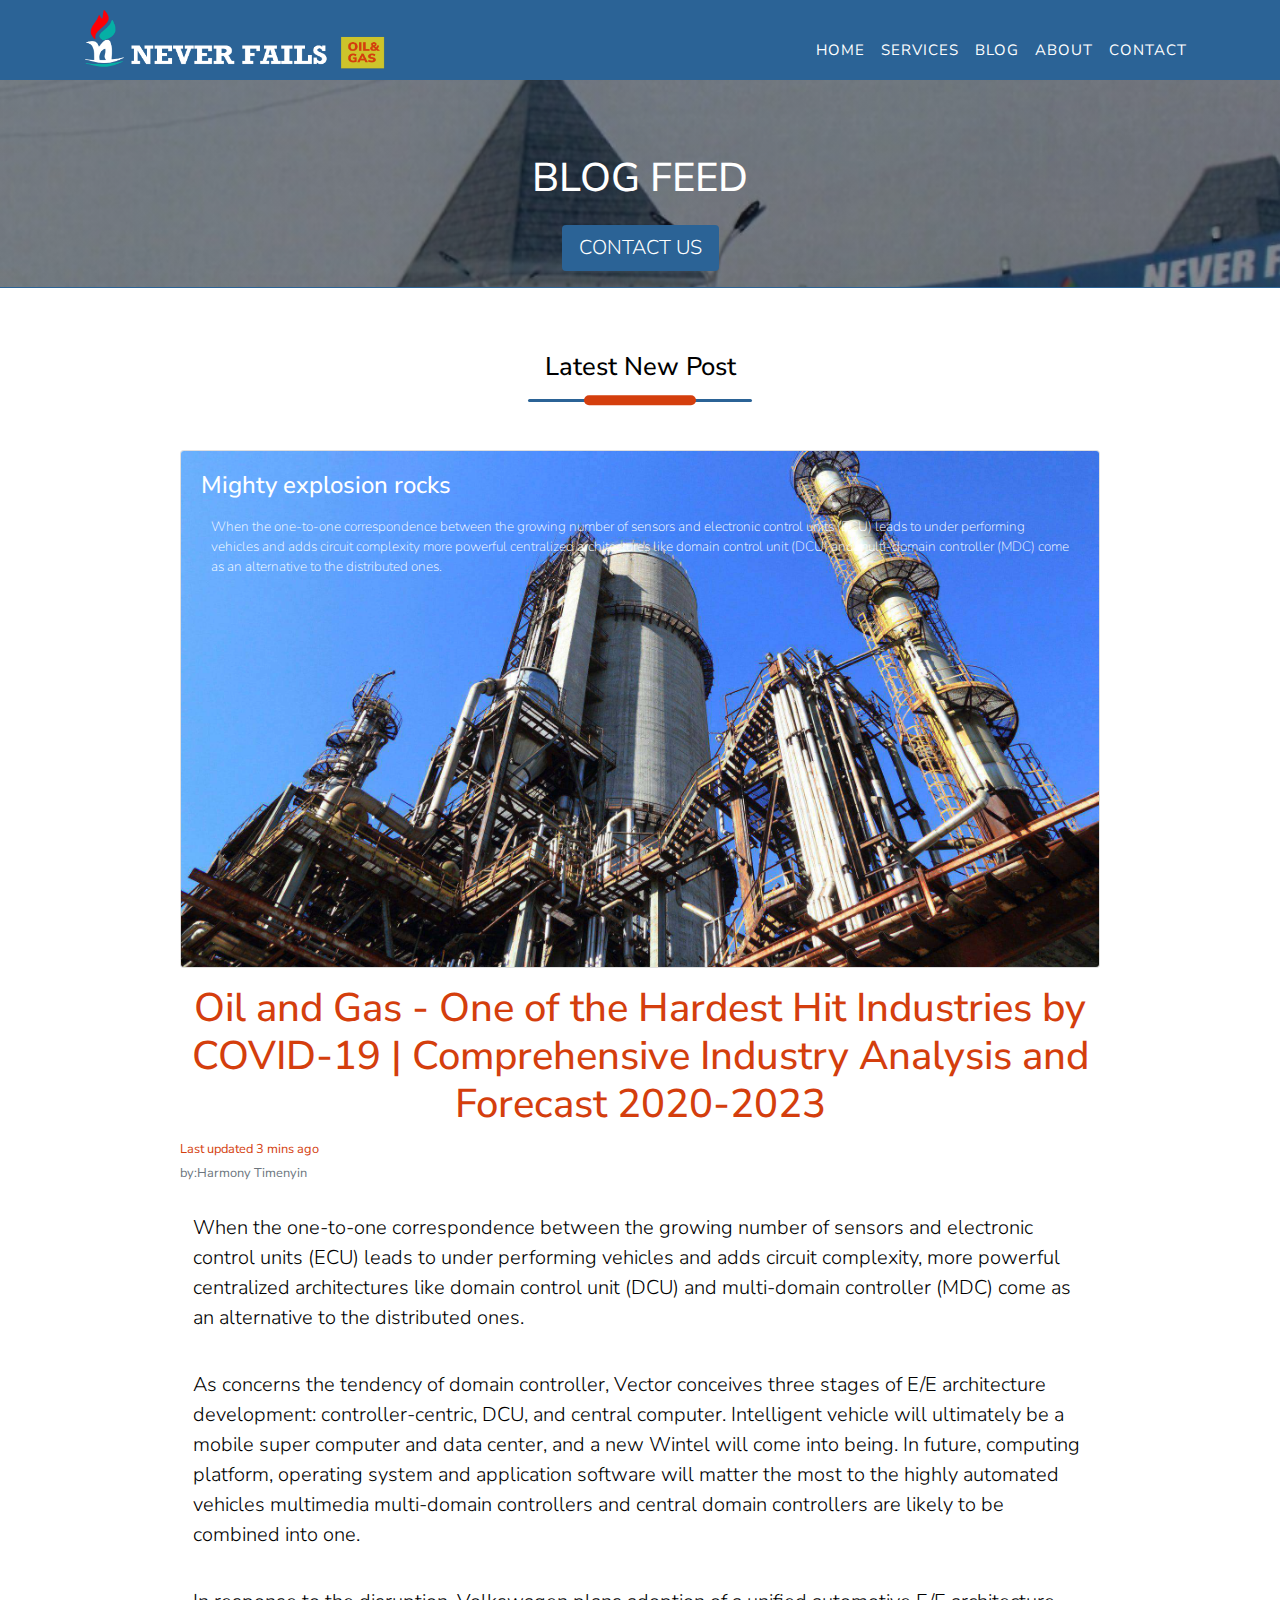
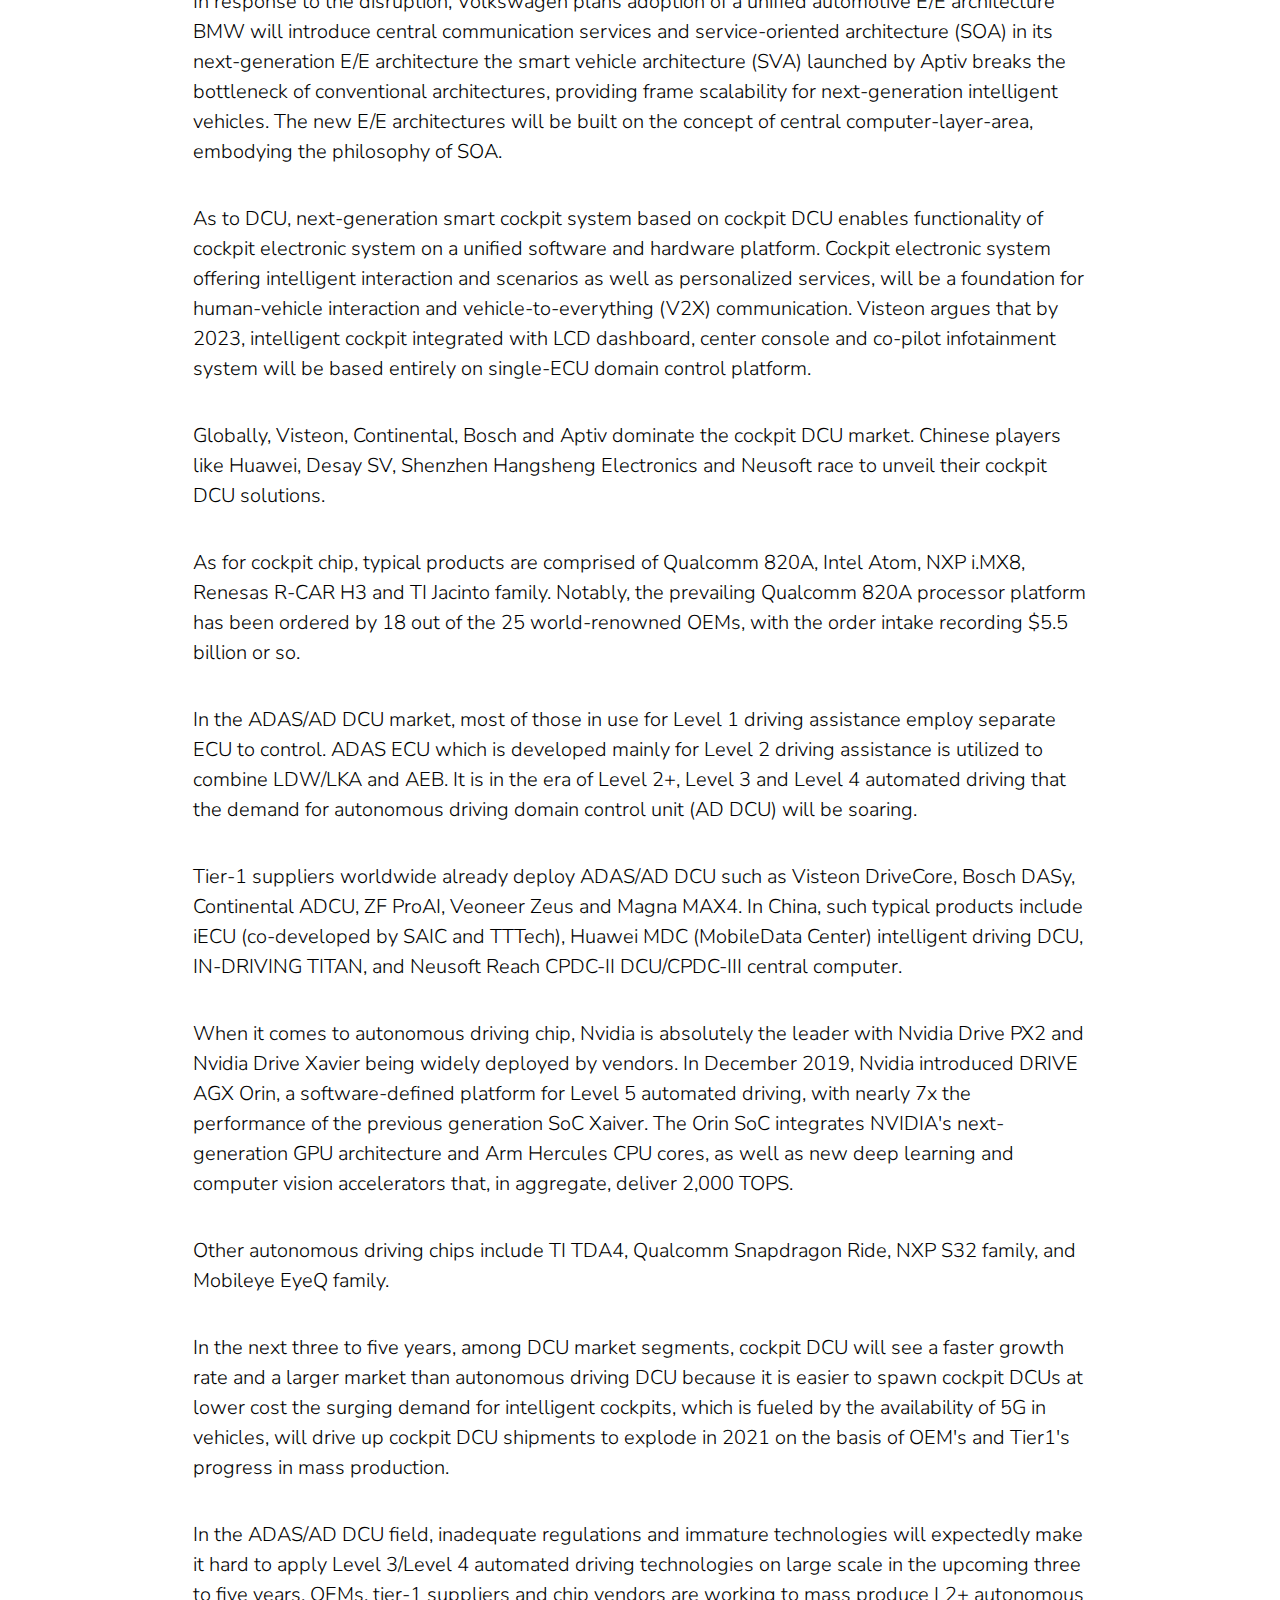
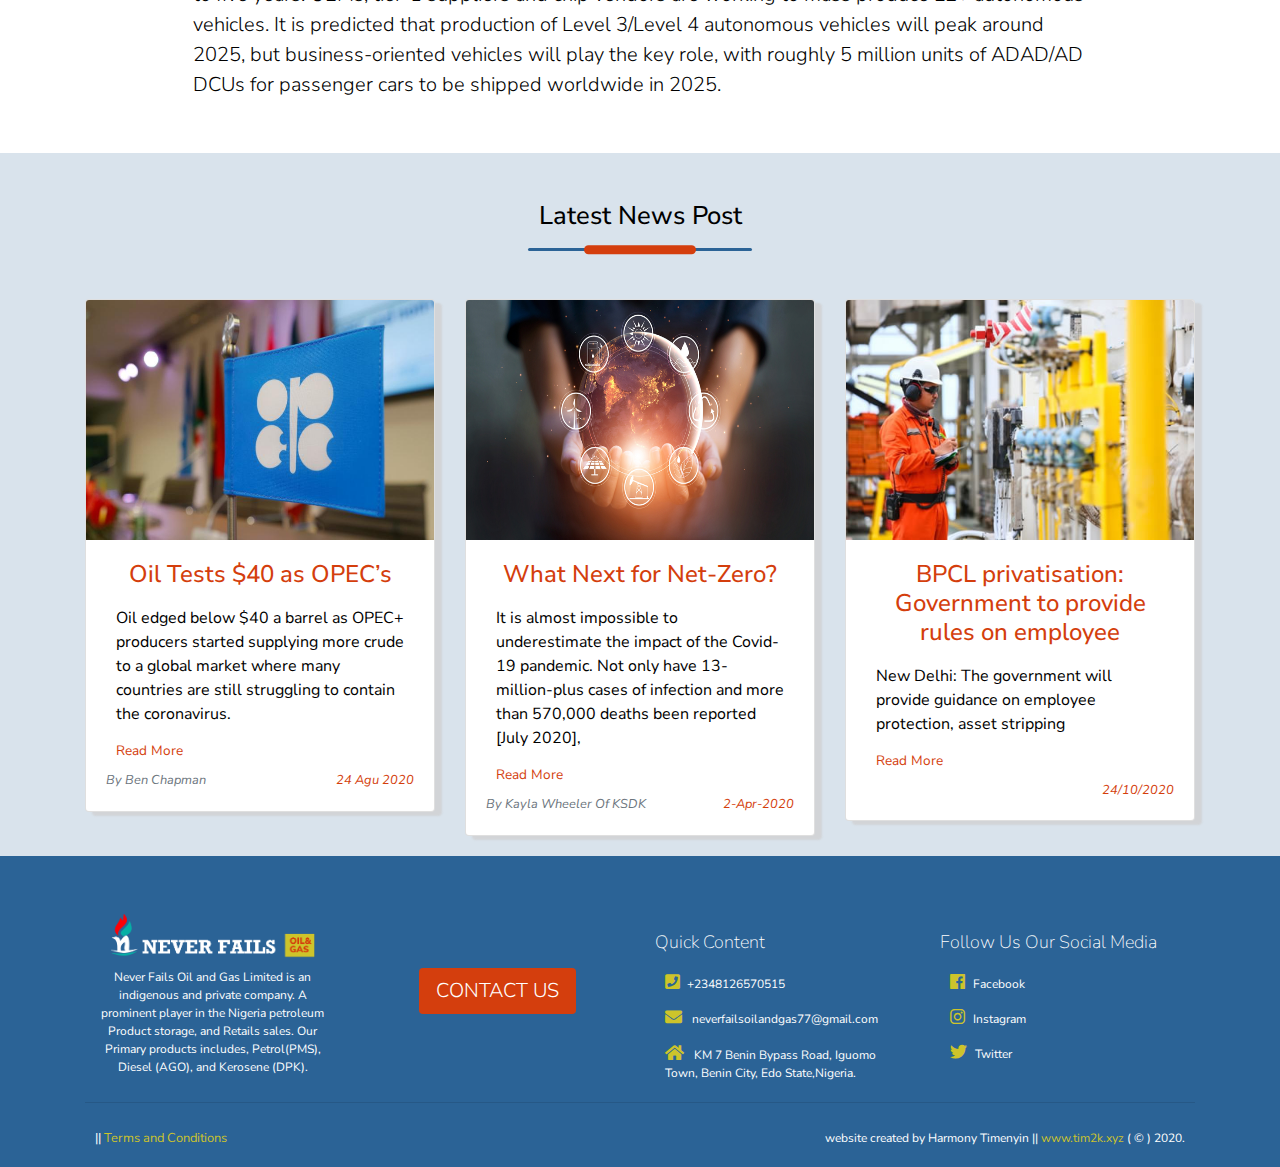
<file: newsBlog.html>
<!DOCTYPE html>
<html lang="en">
  <head>
    <meta charset="UTF-8" />
    <meta name="viewport" content="width=device-width, initial-scale=1.0" />
    <meta http-equiv="X-UA-Compatible" content="ie=edge" />
    <link rel="shortcut icon" type="image/png" href="img/favor.png"/>
    <!-- ---tags  -->
      <meta name="keywords" content="never fails oil and gas, nigeria hot, price nigeria, natural gas nigeria, nigeria power house, nigeria natural gas, oil company nigeria, company in nigeria" />
      <meta name="description" content="Mighty explosion rocks">

       <!--Geo Location Tag------->
    <meta name="geo.region" content="NG-ED" />
    <meta name="geo.placename" content="Benin City" />
    <meta name="geo.position" content="6.335202, 5.745999" />
    <!-- end of tags  -->
    <!-- bootstrap css -->
    <link rel="stylesheet" href="css/bootstrap.min.css" />
     <!-- aso css -->
     <link rel='stylesheet' href='https://unpkg.com/aos@next/dist/aos.css'>
    <!-- main css -->
    <link rel="stylesheet" href="css/main.css" />
    <!-- blog css -->
    <link rel="stylesheet" href="css/blog.css" />
    <!-- font awesome -->
    <link rel="stylesheet" href="css/all.css" />
    <script data-ad-client="ca-pub-2333600687947212" async src="https://pagead2.googlesyndication.com/pagead/js/adsbygoogle.js"></script>
    <!-- google adds update -->
    <script data-ad-client="ca-pub-2333600687947212" async src="https://pagead2.googlesyndication.com/pagead/js/adsbygoogle.js"></script>
    <title>Oil and Gas - One of the Hardest Hit Industries by COVID-19 </title>
    <script type="application/ld+json">
      {
        "@context": "https://schema.org/",
        "@type": "WebSite",
        "name": "never fails oil & gas Limited",
        "url": "https://www.neverfailsoilandgas.com/",
        "potentialAction": {
          "@type": "SearchAction",
          "target": "https://neverfailsoilandgas.com/index.html{search_term_string}https://neverfailsoilandgas.com/contact.html",
          "query-input": "required name=search_term_string",
          "http://www.gimudia.org/img/favor.png",
          "telephone": "+2348126570515",
          "sameAs": [href="https://web.facebook.com/Never-Fails-Oil-Gas-Limited-103596791238553/?ref=page_internal",
          href="mailto:gimudianigltd@gmail.com"

          
          ]
        }
      }
      </script>
  </head>

  <body>
    <!------- Facebook page plugin --------->
    <div id="fb-root"></div>
    <script async defer crossorigin="anonymous" src="https://connect.facebook.net/en_US/sdk.js#xfbml=1&version=v8.0" nonce="YSPy1iYV"></script>
  <!------- Header Section Starts Here --------->
  <header>
    <nav class="navbar navbar-expand-sm fixed-top navbar-light bg-header">
      <div class="container">
        <a href="index.html" class="navbar-brand">
          <img src="img/logo3.png" class="logo-svg" alt="company logo" />
        </a>

      <!-- <button class="navbar-toggler sidebar-toggle" type="button" data-toggle="collapse" data-target="#myNavbar">
        <span class="navbar-toggler-icon"></span>
      </button> -->
      <button class="sidebar-toggle">
        <i class="fas fa-bars"></i>
      </button>
      

      <div class="collapse navbar-collapse" id="myNavbar">
        <ul class="navbar-nav ml-auto">
          <li class="nav-item active">
            <a href="index.html" class="nav-link">HOME</a>
          </li>
          <li class="nav-item">
            <a href="services.html" class="nav-link">SERVICES</a>
        </li>
        <li class="nav-item">
          <a href="blog.html" class="nav-link">BLOG</a>
      </li>
      <li class="nav-item">
        <a href="about.html" class="nav-link">ABOUT</a>
    </li>
    <li class="nav-item">
      <a href="contact.html" class="nav-link">CONTACT</a>
  </li>
        </ul>
      </div>
    </div>

    </nav>

    <!--end of navbar ----->

 <!--side bar -->
      <!-- <button class="sidebar-toggle">
        <i class="fas fa-bars"></i>
      </button> -->
      <aside class="sidebar">
        <div class="sidebar-header">
        <a href="index.html">
          <img src="img/logo3.png" class="logo-svg-side" alt="company logo"/>
        </a> 
          <button class="close-btn">
            <i class="fas fa-times"></i>
          </button>
        </div>
        <ul class="links">
          <li>
            <a href="index.html">HOME</a>
          </li>
          <li>
            <a href="services.html">SERVICES</a>
          </li>
          <li>
            <a href="blog.html">BLOG</a>
          </li>
          <li>
            <a href="about.html">ABOUT</a>
          </li>
          <li>
            <a href="contact.html">CONTACT</a>
          </li>
        </ul>
        <!-- social media -->
        <ul class="social-icons">
          <li>
            <a href="https://web.facebook.com/Never-Fails-Oil-Gas-Limited-103596791238553/?ref=page_internal" target="blanke">
              <i class="fab fa-facebook"></i>
            </a>
          </li>
          <li>
            <a href="https://www.twitter.com" target="blanke">
              <i class="fab fa-twitter"></i>
            </a>
          </li>
          <li>
            <a href="#" target="blanke">
              <i class="fab fa-linkedin"></i>
            </a>
          </li>
          <li>
            <a href="mailto:gimudianigltd@gmail.com" target="blanke">
              <i class="fa fa-envelope"></i>
            </a>
          </li>
        </ul>
      </aside>
    <!-- end of  side bar -->
  <!-- end of  side bar -->
  </header>

    <!-- services Header -->
    <section id="blog_header">
        <div class="container">
            <div class="row mt-4">
                <div class="col col-12 col-md-6 text-white text-center mx-auto">
                    <h1 class="text-uppercase">Blog Feed</h1>
                    <button class="btn btn-blue mb-3">
                      <a href="contact.html">CONTACT US</a>
                    </button>
                </div>
            </div>
        </div>
    </section>

<!-- End services header -->

<!-- -------------Blog Section------------ -->
<section id="services_explore" class="my-3">
         <!-- flow title -->
         <div class="text-center section-title mb-5 pt-4">
            <h1 class="text-heading_1 mt-4">Latest New Post</h1>
            <div class="title-underline my-3">
            <div class="title-underline__orange"></div>
            </div>
        </div>
    <div class="container">
        <div class="row" class="text-white mx-auto">
        <div class="col col-12 col-md-10 pb-4 mx-auto">
          <div class="card text-white lead">
            <img class="card-img" src="img/oil_production.jpg">
            <div class="card-img-overlay">
                <h4 class="card-title">Mighty explosion rocks</h4>
                <p class="card-text text-sm">
                  When the one-to-one correspondence between the growing number of sensors and electronic control units (ECU) leads to under performing vehicles and adds circuit complexity more powerful centralized architectures like domain control unit (DCU) and multi-domain controller (MDC) come as an alternative to the distributed ones.
                </p>
            </div>
        </div>
        <div class="text-dark">
          <h1 class="text-center display-5 mt-3">Oil and Gas - One of the Hardest Hit Industries by COVID-19 | Comprehensive Industry Analysis and Forecast 2020-2023</h1>
          <small class="text-orange">Last updated 3 mins ago</small>
          <br>
          <small class="text-muted">by:Harmony Timenyin</small>
            <p class="p-2 lead pt-4">
              When the one-to-one correspondence between the growing number of sensors and electronic control units (ECU) leads to under performing vehicles and adds circuit complexity, more powerful centralized architectures like domain control unit (DCU) and multi-domain controller (MDC) come as an alternative to the distributed ones.</p>

              <p class="p-2 lead pt-4">
                As concerns the tendency of domain controller, Vector conceives three stages of E/E architecture development: controller-centric, DCU, and central computer. Intelligent vehicle will ultimately be a mobile super computer and data center, and a new Wintel will come into being. In future, computing platform, operating system and application software will matter the most to the highly automated vehicles multimedia multi-domain controllers and central domain controllers are likely to be combined into one.</p>

                <p class="p-2 lead pt-4">
                  In response to the disruption, Volkswagen plans adoption of a unified automotive E/E architecture BMW will introduce central communication services and service-oriented architecture (SOA) in its next-generation E/E architecture the smart vehicle architecture (SVA) launched by Aptiv breaks the bottleneck of conventional architectures, providing frame scalability for next-generation intelligent vehicles. The new E/E architectures will be built on the concept of central computer-layer-area, embodying the philosophy of SOA.</p>

                  <p class="p-2 lead pt-4">
                    As to DCU, next-generation smart cockpit system based on cockpit DCU enables functionality of cockpit electronic system on a unified software and hardware platform. Cockpit electronic system offering intelligent interaction and scenarios as well as personalized services, will be a foundation for human-vehicle interaction and vehicle-to-everything (V2X) communication. Visteon argues that by 2023, intelligent cockpit integrated with LCD dashboard, center console and co-pilot infotainment system will be based entirely on single-ECU domain control platform.</p>

                    <p class="p-2 lead pt-4">
                      Globally, Visteon, Continental, Bosch and Aptiv dominate the cockpit DCU market. Chinese players like Huawei, Desay SV, Shenzhen Hangsheng Electronics and Neusoft race to unveil their cockpit DCU solutions.</p>

                      <p class="p-2 lead pt-4">
                        As for cockpit chip, typical products are comprised of Qualcomm 820A, Intel Atom, NXP i.MX8, Renesas R-CAR H3 and TI Jacinto family. Notably, the prevailing Qualcomm 820A processor platform has been ordered by 18 out of the 25 world-renowned OEMs, with the order intake recording $5.5 billion or so.</p>

                        <p class="p-2 lead pt-4">
                          In the ADAS/AD DCU market, most of those in use for Level 1 driving assistance employ separate ECU to control. ADAS ECU which is developed mainly for Level 2 driving assistance is utilized to combine LDW/LKA and AEB. It is in the era of Level 2+, Level 3 and Level 4 automated driving that the demand for autonomous driving domain control unit (AD DCU) will be soaring.</p>

                          <p class="p-2 lead pt-4">
                            Tier-1 suppliers worldwide already deploy ADAS/AD DCU such as Visteon DriveCore, Bosch DASy, Continental ADCU, ZF ProAI, Veoneer Zeus and Magna MAX4. In China, such typical products include iECU (co-developed by SAIC and TTTech), Huawei MDC (MobileData Center) intelligent driving DCU, IN-DRIVING TITAN, and Neusoft Reach CPDC-II DCU/CPDC-III central computer.</p>
                            <p class="p-2 lead pt-4">
                              When it comes to autonomous driving chip, Nvidia is absolutely the leader with Nvidia Drive PX2 and Nvidia Drive Xavier being widely deployed by vendors. In December 2019, Nvidia introduced DRIVE AGX Orin, a software-defined platform for Level 5 automated driving, with nearly 7x the performance of the previous generation SoC Xaiver. The Orin SoC integrates NVIDIA's next-generation GPU architecture and Arm Hercules CPU cores, as well as new deep learning and computer vision accelerators that, in aggregate, deliver 2,000 TOPS.</p>

                              <p class="p-2 lead pt-4">
                                Other autonomous driving chips include TI TDA4, Qualcomm Snapdragon Ride, NXP S32 family, and Mobileye EyeQ family.</p>

                                <p class="p-2 lead pt-4">
                                  In the next three to five years, among DCU market segments, cockpit DCU will see a faster growth rate and a larger market than autonomous driving DCU because it is easier to spawn cockpit DCUs at lower cost the surging demand for intelligent cockpits, which is fueled by the availability of 5G in vehicles, will drive up cockpit DCU shipments to explode in 2021 on the basis of OEM's and Tier1's progress in mass production.</p>

                                  <p class="p-2 lead pt-4">
                                    In the ADAS/AD DCU field, inadequate regulations and immature technologies will expectedly make it hard to apply Level 3/Level 4 automated driving technologies on large scale in the upcoming three to five years. OEMs, tier-1 suppliers and chip vendors are working to mass produce L2+ autonomous vehicles. It is predicted that production of Level 3/Level 4 autonomous vehicles will peak around 2025, but business-oriented vehicles will play the key role, with roughly 5 million units of ADAD/AD DCUs for passenger cars to be shipped worldwide in 2025.</p>
              
              
           
        </div>
     </div>
     
        </div>
    </div>
</section>

         <!--------Sections Blog_Event ----->
         <section id="events" class="bg-secondary_event">
          <div class="container">
             <!-- flow title -->
             <div class="text-center section-title mb-5 pt-4">
              <h1 class="text-heading_1 mt-4">Latest News Post</h1>
              <div class="title-underline my-3">
              <div class="title-underline__orange"></div>
              </div>
          </div>
          <!-- End of flow -->
    
          <div class="row mt-4">
              <div class="col col-12 col-md-4">
                <div class="card card-event">
                  <img src="img/blog_img/post4_bg.jpg" alt="" class="card-img-top card-img-top_event img-fluid">
                <div class="card-body">
                  <h4 class="card-title text-center event_title">Oil Tests $40 as OPEC’s</h4>
                  <p class="card-text"> Oil edged below $40 a barrel as OPEC+ producers started supplying more crude to a global market where many countries are still struggling to contain the coronavirus.</p>
                  <p class="text-sm Event_link">
                    <a href="newsBlog_four.html">Read More</a>
                  </p>
                
                  
                   <small class="float-right event_title">
                  <cite title="Mark2-Apr-20200">24 Agu 2020</cite>
                  </small>
    
                  <small class="float-left text-muted">
                    <cite title="By Harmony">By Ben Chapman</cite>
                    </small>
    
              </div>
            </div>
              </div>
              <div class="col col-12 col-md-4">
                <div class="card card-event">
                  <img src="img/blog_img/post5_bg.jpg" alt="" class="card-img-top card-img-top_event img-fluid">
                <div class="card-body">
                  <h4 class="card-title text-center event_title">What Next for Net-Zero? </h4>
                  <p class="card-text"> It is almost impossible to underestimate the impact of the Covid-19 pandemic. Not only have 13-million-plus cases of infection and more than 570,000 deaths been reported [July 2020],</p>
                  <p class="text-sm Event_link">
                    <a href="newsBlog_five.html">Read More</a>
                  </p>
    
                   <small class="float-right event_title">
                  <cite title="Mark2-Apr-20200">2-Apr-2020</cite>
                  </small>
    
                  <small class="float-left text-muted">
                    <cite title="By Harmony">By Kayla Wheeler Of KSDK</cite>
                    </small>
    
              </div>
            </div>
              </div>
    
              <div class="col col-12 col-md-4">
                <div class="card card-event">
                  <img src="img/blog_img/post8_bg.jpg" alt="" class="card-img-top card-img-top_event img-fluid">
                <div class="card-body">
                  <h4 class="card-title text-center event_title">BPCL privatisation: Government to provide rules on employee</h4>
                  <p class="card-text">New Delhi: The government will provide guidance on employee protection, asset stripping</p>
                  <p class="text-sm Event_link">
                    <a href="newsBlog_seven.html">Read More</a>
                  </p>
    
                   <small class="float-right event_title">
                  <cite title="Mark2-Apr-20200">24/10/2020</cite>
                  </small>
    
                  <small class="float-left text-muted">
                    <!-- <cite title="By Harmony">By Harmony O. Mark</cite> -->
                    </small>
    
              </div>
            </div>
              </div>
          </div>
          </div>
        </section>



          <!--============= footer section   ====================-->
    <section id="contact" class="bg-dark_footer pt-3">
      <div id="footer" class="container pb-5 bg-dark_footer delay-1s">
          <div class="row text-center">
              <hr>
           <div class="col-10 col-md-10 col-lg-3  footer-logo">
             <img src="img/logo3.png" class="img-fluid" width="300" height="180" alt="caclogo" class="align-middle">
                <p itemprop="name" class="text-center">
                  Never Fails Oil and Gas Limited is an indigenous and private company.
                   A prominent player in the Nigeria petroleum Product storage, and Retails sales.
                  Our Primary products includes, Petrol(PMS), Diesel (AGO), and Kerosene
                   (DPK).
                </p>
              </div>
              
              <div class="col-10 ml-4-footer col-md-6 col-lg-3 footer-text pt-5 mt-5">
                <button class="btn btn-orange">
                  <a href="contact.html">CONTACT US</a></button>
              </div>
              
                 
              <div class="col-10  ml-4-footer col-md-10 col-lg-3 footer-logo footer-text">
                <h5 class="text-white">Quick Content</h5>
                    <p><a itemprop="telephone" href=""></a><i class="fa fa-phone-square"></i>+2348126570515&nbsp;</p>
                    <p class="span_email_text"><a href="mailto:neverfailsoilandgas77@gmail.com" class="span_email" > <i class="fa fa-envelope"></i>
                      <span itemprop="postalCode">
                        neverfailsoilandgas77@gmail.com
                      </span>                     
                    </a></p>
                    <p itemprop="streetAddress" class="text-capitalize"><i class="fa fa-home"></i>
                      <span itemprop="addressRegion">KM 7 Benin Bypass Road, Iguomo Town, Benin City, Edo State,</span><span itemprop="addressRegion">Nigeria.</span>
                    </p>
                
                </div>
              
              <div class="col-10  ml-4-footer col-md-6 col-lg-3 footer-text text-capitalize">
              <h5 class="text-white">Follow Us Our Social Media</h5>
           <p><a href="https://web.facebook.com/Never-Fails-Oil-Gas-Limited-103596791238553/?ref=page_internal" id="fab-dec" target="blanke">
            <i class="fab fa-facebook"></i><span class="ml-2 fab-color" style="text-decoration: none;">facebook</span></a></p>
            <p><a href="#" id="fab-dec" target="blanke">
              <i class="fab fa-instagram"></i><span class="ml-2 fab-color" style="text-decoration: none;">instagram</span></a></p>
              <p><a href="" id="fab-dec" target="blanke">
                <i class="fab fa-twitter"></i><span class="ml-2 fab-color" style="text-decoration: none;">Twitter</span></a></p>
           </div>
           </div><hr>
         <p class="float-left mb-0 pb-0 web-link web-trems "> || <a href="terms&privicy.html">Terms and Conditions</a> </p>
         <p class="float-right float_left web-link">website created by Harmony Timenyin || <a href="https://www.tim2k.xyz/">www.tim2k.xyz</a> ( &copy; ) 2020. </p>
          </div>
  </section>
    
    
<!----- -cookie terms ------------- -->

<div class="cookie-container">
  <p>
      By using this site you agree to our  <a href="terms&privicy.html"> Terms and Conditions </a>please<a href="#"> Accept </a>these before using the site.
  </p>
  <button class="btn cookie-btn">Accept  Terms</button>
</div>
<!------- end of cookies terms ---------- -->




    <!-- jquery -->
    <script src="js/jquery-3.3.1.min.js"></script>
    <!-- bootstrap js -->
    <script src="js/bootstrap.bundle.min.js"></script>
     <!-- aso js ---- -->
     <script src='https://unpkg.com/aos@next/dist/aos.js'></script>
    <!-- script js -->
    <script src="js/script.js"></script>
    <script>
        /*--------------ASO --------------*/
  AOS.init({
    offset: 200,
    duration: 1000
});
    </script>
  </body>
</html>

<!-- ----Heading section--------
<h1 class="text-heading_1 mt-4">
  Why People Choose Us
</h1>
<div class="title-underline my-3">
  <div class="title-underline__orange"></div>
</div>
-----------end heading ------------ -->
</file>
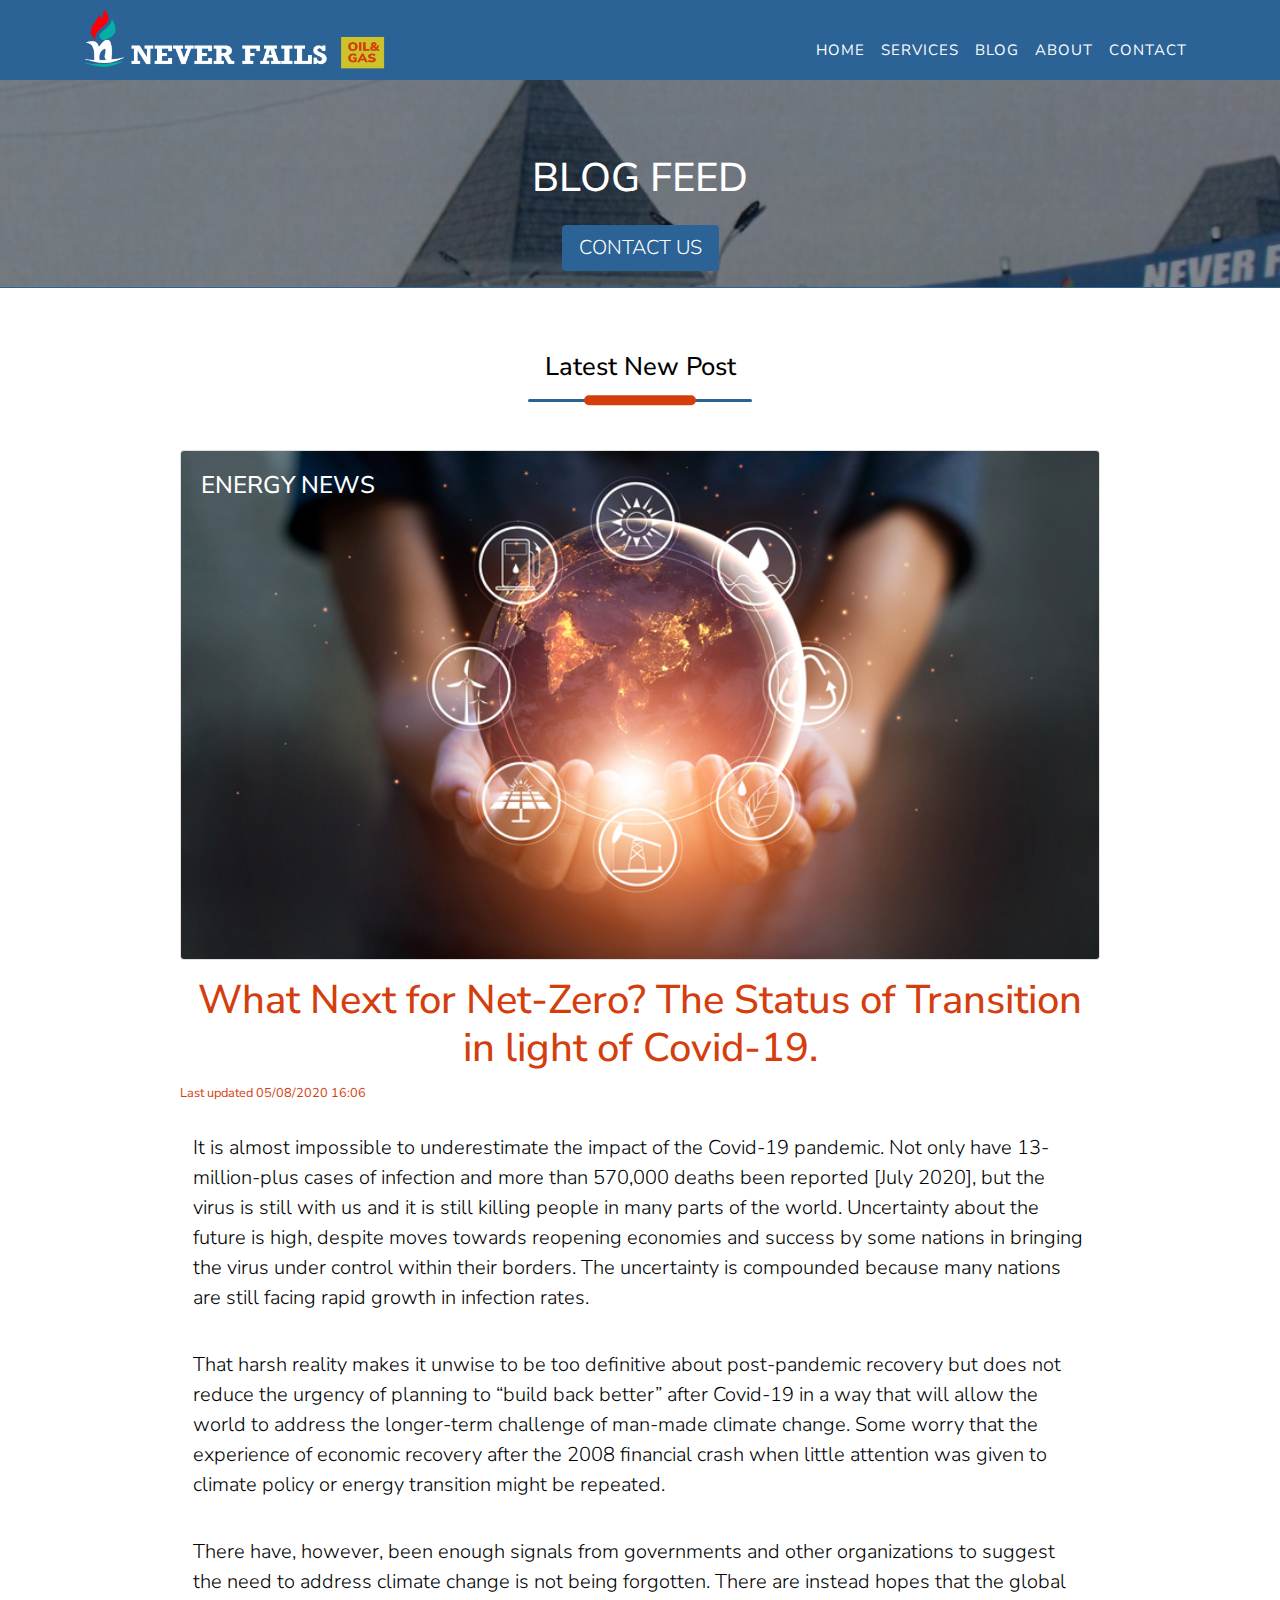
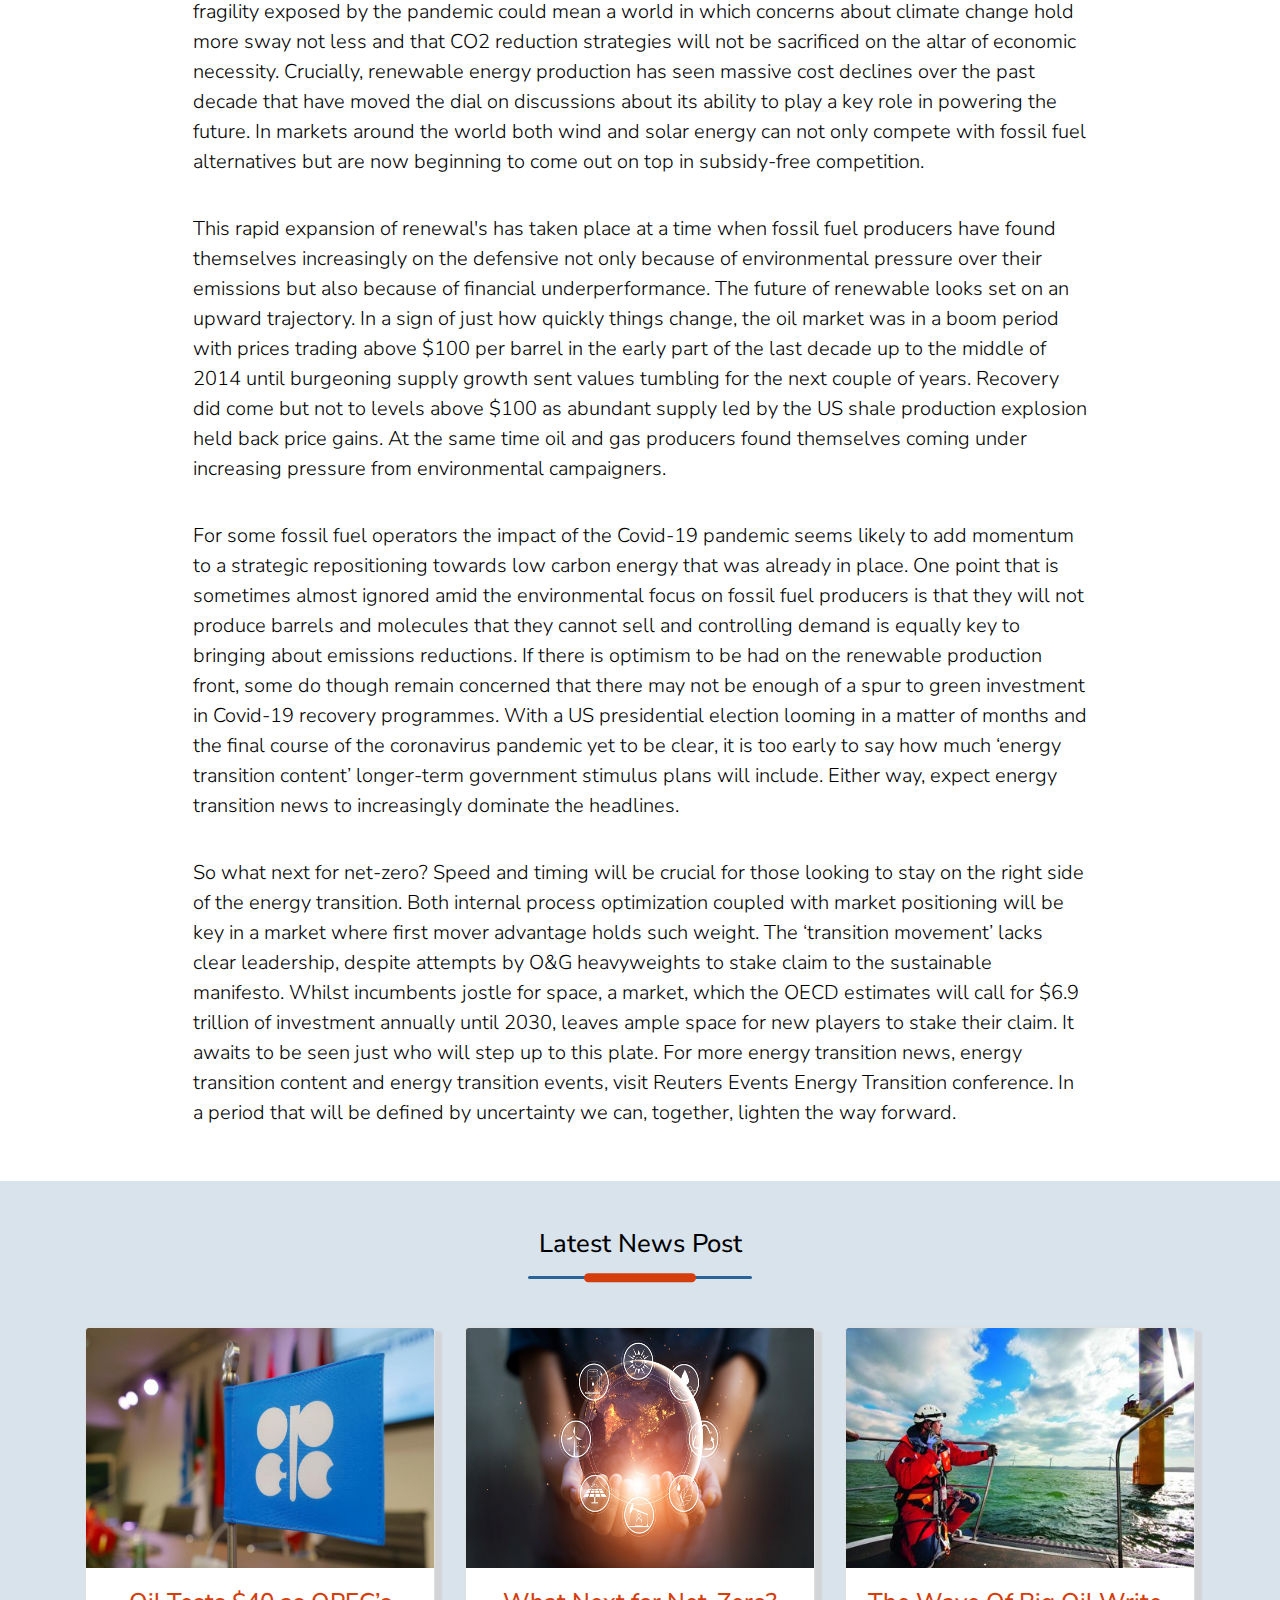
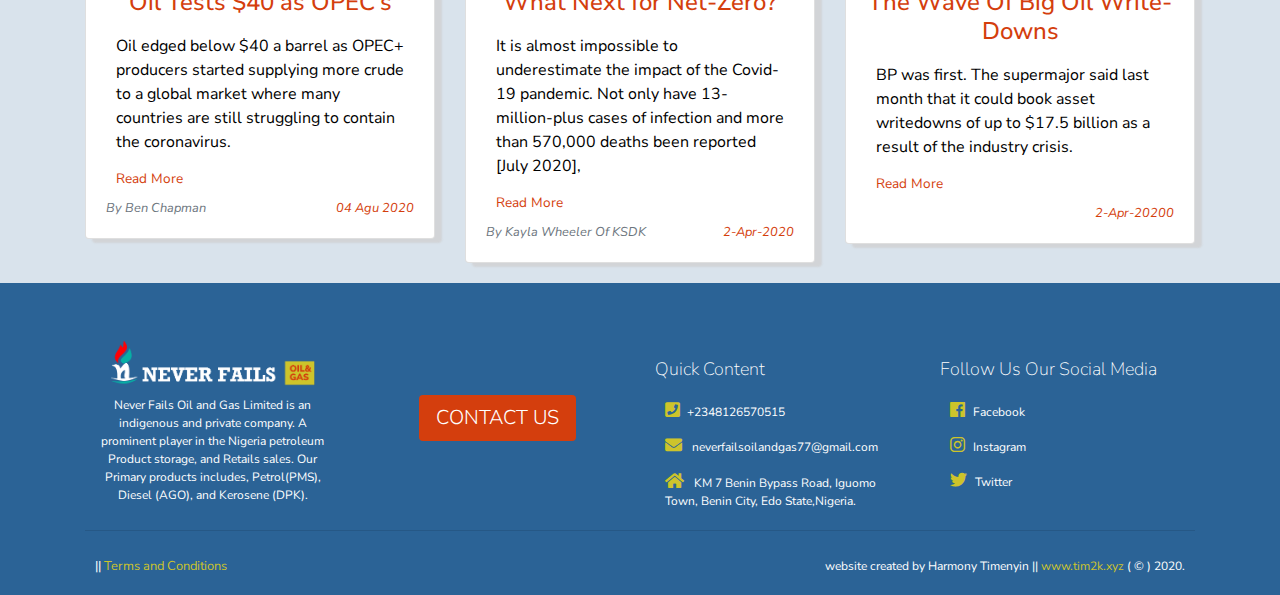
<file: newsBlog_five.html>
<!DOCTYPE html>
<html lang="en">
  <head>
    <meta charset="UTF-8" />
    <meta name="viewport" content="width=device-width, initial-scale=1.0" />
    <meta http-equiv="X-UA-Compatible" content="ie=edge" />
    <link rel="shortcut icon" type="image/png" href="img/favor.png"/>
    <!-- ---tags  -->
      <meta name="keywords" content="never fails oil and gas, nigeria hot, price nigeria, natural gas nigeria, nigeria power house, nigeria natural gas, oil company nigeria, company in nigeria" />
      <meta name="description" content="What Next for Net-Zero? The Status of Transition in light of Covid-19.">

       <!--Geo Location Tag------->
    <meta name="geo.region" content="NG-ED" />
    <meta name="geo.placename" content="Benin City" />
    <meta name="geo.position" content="6.335202, 5.745999" />
    <!-- end of tags  -->
    <!-- bootstrap css -->
    <link rel="stylesheet" href="css/bootstrap.min.css" />
     <!-- aso css -->
     <link rel='stylesheet' href='https://unpkg.com/aos@next/dist/aos.css'>
    <!-- main css -->
    <link rel="stylesheet" href="css/main.css" />
    <!-- blog css -->
    <link rel="stylesheet" href="css/blog.css" />
    <!-- font awesome -->
    <link rel="stylesheet" href="css/all.css" />
    <script data-ad-client="ca-pub-2333600687947212" async src="https://pagead2.googlesyndication.com/pagead/js/adsbygoogle.js"></script>
    <!-- google adds update -->
    <script data-ad-client="ca-pub-2333600687947212" async src="https://pagead2.googlesyndication.com/pagead/js/adsbygoogle.js"></script>
    <title>ENERGY NEWS</title>
    <script type="application/ld+json">
      {
        "@context": "https://schema.org/",
        "@type": "WebSite",
        "name": "never fails oil & gas Limited",
        "url": "https://www.neverfailsoilandgas.com/",
        "potentialAction": {
          "@type": "SearchAction",
          "target": "https://neverfailsoilandgas.com/index.html{search_term_string}https://neverfailsoilandgas.com/contact.html",
          "query-input": "required name=search_term_string",
          "http://www.gimudia.org/img/favor.png",
          "telephone": "+2348126570515",
          "sameAs": [href="https://web.facebook.com/Never-Fails-Oil-Gas-Limited-103596791238553/?ref=page_internal",
          href="mailto:gimudianigltd@gmail.com"

          
          ]
        }
      }
      </script>
  </head>

  <body>
    <!------- Facebook page plugin --------->
    <div id="fb-root"></div>
    <script async defer crossorigin="anonymous" src="https://connect.facebook.net/en_US/sdk.js#xfbml=1&version=v8.0" nonce="YSPy1iYV"></script>
  <!------- Header Section Starts Here --------->
  <header>
    <nav class="navbar navbar-expand-sm fixed-top navbar-light bg-header">
      <div class="container">
        <a href="index.html" class="navbar-brand">
          <img src="img/logo3.png" class="logo-svg" alt="company logo" />
        </a>

      <!-- <button class="navbar-toggler sidebar-toggle" type="button" data-toggle="collapse" data-target="#myNavbar">
        <span class="navbar-toggler-icon"></span>
      </button> -->
      <button class="sidebar-toggle">
        <i class="fas fa-bars"></i>
      </button>
      

      <div class="collapse navbar-collapse" id="myNavbar">
        <ul class="navbar-nav ml-auto">
          <li class="nav-item active">
            <a href="index.html" class="nav-link">HOME</a>
          </li>
          <li class="nav-item">
            <a href="services.html" class="nav-link">SERVICES</a>
        </li>
        <li class="nav-item">
          <a href="blog.html" class="nav-link">BLOG</a>
      </li>
      <li class="nav-item">
        <a href="about.html" class="nav-link">ABOUT</a>
    </li>
    <li class="nav-item">
      <a href="contact.html" class="nav-link">CONTACT</a>
  </li>
        </ul>
      </div>
    </div>

    </nav>

    <!--end of navbar ----->

 <!--side bar -->
      <!-- <button class="sidebar-toggle">
        <i class="fas fa-bars"></i>
      </button> -->
      <aside class="sidebar">
        <div class="sidebar-header">
        <a href="index.html">
          <img src="img/logo3.png" class="logo-svg-side" alt="company logo"/>
        </a> 
          <button class="close-btn">
            <i class="fas fa-times"></i>
          </button>
        </div>
        <ul class="links">
          <li>
            <a href="index.html">HOME</a>
          </li>
          <li>
            <a href="services.html">SERVICES</a>
          </li>
          <li>
            <a href="blog.html">BLOG</a>
          </li>
          <li>
            <a href="about.html">ABOUT</a>
          </li>
          <li>
            <a href="contact.html">CONTACT</a>
          </li>
        </ul>
        <!-- social media -->
        <ul class="social-icons">
          <li>
            <a href="https://web.facebook.com/Never-Fails-Oil-Gas-Limited-103596791238553/?ref=page_internal" target="blanke">
              <i class="fab fa-facebook"></i>
            </a>
          </li>
          <li>
            <a href="https://www.twitter.com" target="blanke">
              <i class="fab fa-twitter"></i>
            </a>
          </li>
          <li>
            <a href="#" target="blanke">
              <i class="fab fa-linkedin"></i>
            </a>
          </li>
          <li>
            <a href="mailto:gimudianigltd@gmail.com" target="blanke">
              <i class="fa fa-envelope"></i>
            </a>
          </li>
        </ul>
      </aside>
    <!-- end of  side bar -->
  <!-- end of  side bar -->
  </header>

    <!-- services Header -->
    <section id="blog_header">
        <div class="container">
            <div class="row mt-4">
                <div class="col col-12 col-md-6 text-white text-center mx-auto">
                    <h1 class="text-uppercase">Blog Feed</h1>
                    <button class="btn btn-blue mb-3">
                      <a href="contact.html">CONTACT US</a>
                    </button>
                </div>
            </div>
        </div>
    </section>

<!-- End services header -->

<!-- -------------Blog Section------------ -->
<section id="services_explore" class="my-3">
         <!-- flow title -->
         <div class="text-center section-title mb-5 pt-4">
            <h1 class="text-heading_1 mt-4">Latest New Post</h1>
            <div class="title-underline my-3">
            <div class="title-underline__orange"></div>
            </div>
        </div>
    <div class="container">
        <div class="row" class="text-white mx-auto">
        <div class="col col-12 col-md-10 pb-4 mx-auto">
          <div class="card text-white lead">
            <img class="card-img" src="img/blog_img/post5_bg.jpg">
            <div class="card-img-overlay">
                <h4 class="card-title">ENERGY NEWS</h4>
            </div>
        </div>
        <div class="text-dark">
          <h1 class="text-center display-5 mt-3">What Next for Net-Zero? The Status of Transition in light of Covid-19.
            </h1>
          <small class="text-orange">Last updated 05/08/2020 16:06</small>
          <br>
          <!-- <small class="text-muted">by:Harmony Timenyin</small> -->
            <p class="p-2 lead pt-4">
                It is almost impossible to underestimate the impact of the Covid-19 pandemic. Not only have 13-million-plus cases of infection and more than 570,000 deaths been reported [July 2020], but the virus is still with us and it is still killing people in many parts of the world. Uncertainty about the future is high, despite moves towards reopening economies and success by some nations in bringing the virus under control within their borders. The uncertainty is compounded because many nations are still facing rapid growth in infection rates.</p>

              <p class="p-2 lead pt-4">
                That harsh reality makes it unwise to be too definitive about post-pandemic recovery but does not reduce the urgency of planning to “build back better” after Covid-19 in a way that will allow the world to address the longer-term challenge of man-made climate change. Some worry that the experience of economic recovery after the 2008 financial crash when little attention was given to climate policy or energy transition might be repeated.</p>

                <p class="p-2 lead pt-4">
                    There have, however, been enough signals from governments and other organizations to suggest the need to address climate change is not being forgotten. There are instead hopes that the global fragility exposed by the pandemic could mean a world in which concerns about climate change hold more sway not less and that CO2 reduction strategies will not be sacrificed on the altar of economic necessity.

                    Crucially, renewable energy production has seen massive cost declines over the past decade that have moved the dial on discussions about its ability to play a key role in powering the future. In markets around the world both wind and solar energy can not only compete with fossil fuel alternatives but are now beginning to come out on top in subsidy-free competition.</p>

                  <p class="p-2 lead pt-4">
                    This rapid expansion of renewal's has taken place at a time when fossil fuel producers have found themselves increasingly on the defensive not only because of environmental pressure over their emissions but also because of financial underperformance. The future of renewable looks set on an upward trajectory. In a sign of just how quickly things change, the oil market was in a boom period with prices trading above $100 per barrel in the early part of the last decade up to the middle of 2014 until burgeoning supply growth sent values tumbling for the next couple of years. Recovery did come but not to levels above $100 as abundant supply led by the US shale production explosion held back price gains. At the same time oil and gas producers found themselves coming under increasing pressure from environmental campaigners.</p>

                    <p class="p-2 lead pt-4">
                        For some fossil fuel operators the impact of the Covid-19 pandemic seems likely to add momentum to a strategic repositioning towards low carbon energy that was already in place. One point that is sometimes almost ignored amid the environmental focus on fossil fuel producers is that they will not produce barrels and molecules that they cannot sell and controlling demand is equally key to bringing about emissions reductions.

                        If there is optimism to be had on the renewable production front, some do though remain concerned that there may not be enough of a spur to green investment in Covid-19 recovery programmes. With a US presidential election looming in a matter of months and the final course of the coronavirus pandemic yet to be clear, it is too early to say how much ‘energy transition content’ longer-term government stimulus plans will include. Either way, expect energy transition news to increasingly dominate the headlines.</p>

                      <p class="p-2 lead pt-4">
                        So what next for net-zero? Speed and timing will be crucial for those looking to stay on the right side of the energy transition. Both internal process optimization coupled with market positioning will be key in a market where first mover advantage holds such weight. The ‘transition movement’ lacks clear leadership, despite attempts by O&G heavyweights to stake claim to the sustainable manifesto. Whilst incumbents jostle for space, a market, which the OECD estimates will call for $6.9 trillion of investment annually until 2030, leaves ample space for new players to stake their claim. It awaits to be seen just who will step up to this plate.

                        For more energy transition news, energy transition content and energy transition events, visit Reuters Events Energy Transition conference. In a period that will be defined by uncertainty we can, together, lighten the way forward.</p>

        </div>
     </div>
     
        </div>
    </div>
</section>

     <!--------Sections Blog_Event ----->
     <section id="events" class="bg-secondary_event">
      <div class="container">
         <!-- flow title -->
         <div class="text-center section-title mb-5 pt-4">
          <h1 class="text-heading_1 mt-4">Latest News Post</h1>
          <div class="title-underline my-3">
          <div class="title-underline__orange"></div>
          </div>
      </div>
      <!-- End of flow -->

      <div class="row mt-4">
          <div class="col col-12 col-md-4">
            <div class="card card-event">
              <img src="img/blog_img/post4_bg.jpg" alt="" class="card-img-top card-img-top_event img-fluid">
            <div class="card-body">
              <h4 class="card-title text-center event_title">Oil Tests $40 as OPEC’s</h4>
              <p class="card-text"> Oil edged below $40 a barrel as OPEC+ producers started supplying more crude to a global market where many countries are still struggling to contain the coronavirus.</p>
              <p class="text-sm Event_link">
                <a href="newsBlog_four.html">Read More</a>
              </p>
            
              
               <small class="float-right event_title">
              <cite title="Mark2-Apr-20200">04 Agu 2020</cite>
              </small>

              <small class="float-left text-muted">
                <cite title="By Harmony">By Ben Chapman</cite>
                </small>

          </div>
        </div>
          </div>
          <div class="col col-12 col-md-4">
            <div class="card card-event">
              <img src="img/blog_img/post5_bg.jpg" alt="" class="card-img-top card-img-top_event img-fluid">
            <div class="card-body">
              <h4 class="card-title text-center event_title">What Next for Net-Zero? </h4>
              <p class="card-text"> It is almost impossible to underestimate the impact of the Covid-19 pandemic. Not only have 13-million-plus cases of infection and more than 570,000 deaths been reported [July 2020],</p>
              <p class="text-sm Event_link">
                <a href="newsBlog_five.html">Read More</a>
              </p>

               <small class="float-right event_title">
              <cite title="Mark2-Apr-20200">2-Apr-2020</cite>
              </small>

              <small class="float-left text-muted">
                <cite title="By Harmony">By Kayla Wheeler Of KSDK</cite>
                </small>

          </div>
        </div>
          </div>

          <div class="col col-12 col-md-4">
            <div class="card card-event">
              <img src="img/blog_img/post7_bg.jpg" alt="" class="card-img-top card-img-top_event img-fluid">
            <div class="card-body">
              <h4 class="card-title text-center event_title">The Wave Of Big Oil Write-Downs</h4>
              <p class="card-text">BP was first. The supermajor said last month that it could book asset writedowns of up to $17.5 billion as a result of the industry crisis.</p>
              <p class="text-sm Event_link">
                <a href="newsBlog_six.html">Read More</a>
              </p>

               <small class="float-right event_title">
              <cite title="Mark2-Apr-20200">2-Apr-20200</cite>
              </small>

              <small class="float-left text-muted">
                <!-- <cite title="By Harmony">By Harmony O. Mark</cite> -->
                </small>

          </div>
        </div>
          </div>
      </div>
      </div>
    </section>



    <!--============= footer section   ====================-->
    <section id="contact" class="bg-dark_footer pt-3">
      <div id="footer" class="container pb-5 bg-dark_footer delay-1s">
          <div class="row text-center">
              <hr>
           <div class="col-10 col-md-10 col-lg-3  footer-logo">
             <img src="img/logo3.png" class="img-fluid" width="300" height="180" alt="caclogo" class="align-middle">
                <p itemprop="name" class="text-center">
                  Never Fails Oil and Gas Limited is an indigenous and private company.
                   A prominent player in the Nigeria petroleum Product storage, and Retails sales.
                  Our Primary products includes, Petrol(PMS), Diesel (AGO), and Kerosene
                   (DPK).
                </p>
              </div>
              
              <div class="col-10 ml-4-footer col-md-6 col-lg-3 footer-text pt-5 mt-5">
                <button class="btn btn-orange">
                  <a href="contact.html">CONTACT US</a></button>
              </div>
              
                 
              <div class="col-10  ml-4-footer col-md-10 col-lg-3 footer-logo footer-text">
                <h5 class="text-white">Quick Content</h5>
                    <p><a itemprop="telephone" href=""></a><i class="fa fa-phone-square"></i>+2348126570515&nbsp;</p>
                    <p class="span_email_text"><a href="mailto:neverfailsoilandgas77@gmail.com" class="span_email" > <i class="fa fa-envelope"></i>
                      <span itemprop="postalCode">
                        neverfailsoilandgas77@gmail.com
                      </span>                     
                    </a></p>
                    <p itemprop="streetAddress" class="text-capitalize"><i class="fa fa-home"></i>
                      <span itemprop="addressRegion">KM 7 Benin Bypass Road, Iguomo Town, Benin City, Edo State,</span><span itemprop="addressRegion">Nigeria.</span>
                    </p>
                
                </div>
              
              <div class="col-10  ml-4-footer col-md-6 col-lg-3 footer-text text-capitalize">
              <h5 class="text-white">Follow Us Our Social Media</h5>
           <p><a href="https://web.facebook.com/Never-Fails-Oil-Gas-Limited-103596791238553/?ref=page_internal" id="fab-dec" target="blanke">
            <i class="fab fa-facebook"></i><span class="ml-2 fab-color" style="text-decoration: none;">facebook</span></a></p>
            <p><a href="#" id="fab-dec" target="blanke">
              <i class="fab fa-instagram"></i><span class="ml-2 fab-color" style="text-decoration: none;">instagram</span></a></p>
              <p><a href="" id="fab-dec" target="blanke">
                <i class="fab fa-twitter"></i><span class="ml-2 fab-color" style="text-decoration: none;">Twitter</span></a></p>
           </div>
           </div><hr>
         <p class="float-left mb-0 pb-0 web-link web-trems "> || <a href="terms&privicy.html">Terms and Conditions</a> </p>
         <p class="float-right float_left web-link">website created by Harmony Timenyin || <a href="https://www.tim2k.xyz/">www.tim2k.xyz</a> ( &copy; ) 2020. </p>
          </div>
  </section>
    
    
<!----- -cookie terms ------------- -->

<div class="cookie-container">
  <p>
      By using this site you agree to our  <a href="terms&privicy.html"> Terms and Conditions </a>please<a href="#"> Accept </a>these before using the site.
  </p>
  <button class="btn cookie-btn">Accept  Terms</button>
</div>
<!------- end of cookies terms ---------- -->




    <!-- jquery -->
    <script src="js/jquery-3.3.1.min.js"></script>
    <!-- bootstrap js -->
    <script src="js/bootstrap.bundle.min.js"></script>
     <!-- aso js ---- -->
     <script src='https://unpkg.com/aos@next/dist/aos.js'></script>
    <!-- script js -->
    <script src="js/script.js"></script>
    <script>
        /*--------------ASO --------------*/
  AOS.init({
    offset: 200,
    duration: 1000
});
    </script>
  </body>
</html>

<!-- ----Heading section--------
<h1 class="text-heading_1 mt-4">
  Why People Choose Us
</h1>
<div class="title-underline my-3">
  <div class="title-underline__orange"></div>
</div>
-----------end heading ------------ -->
</file>
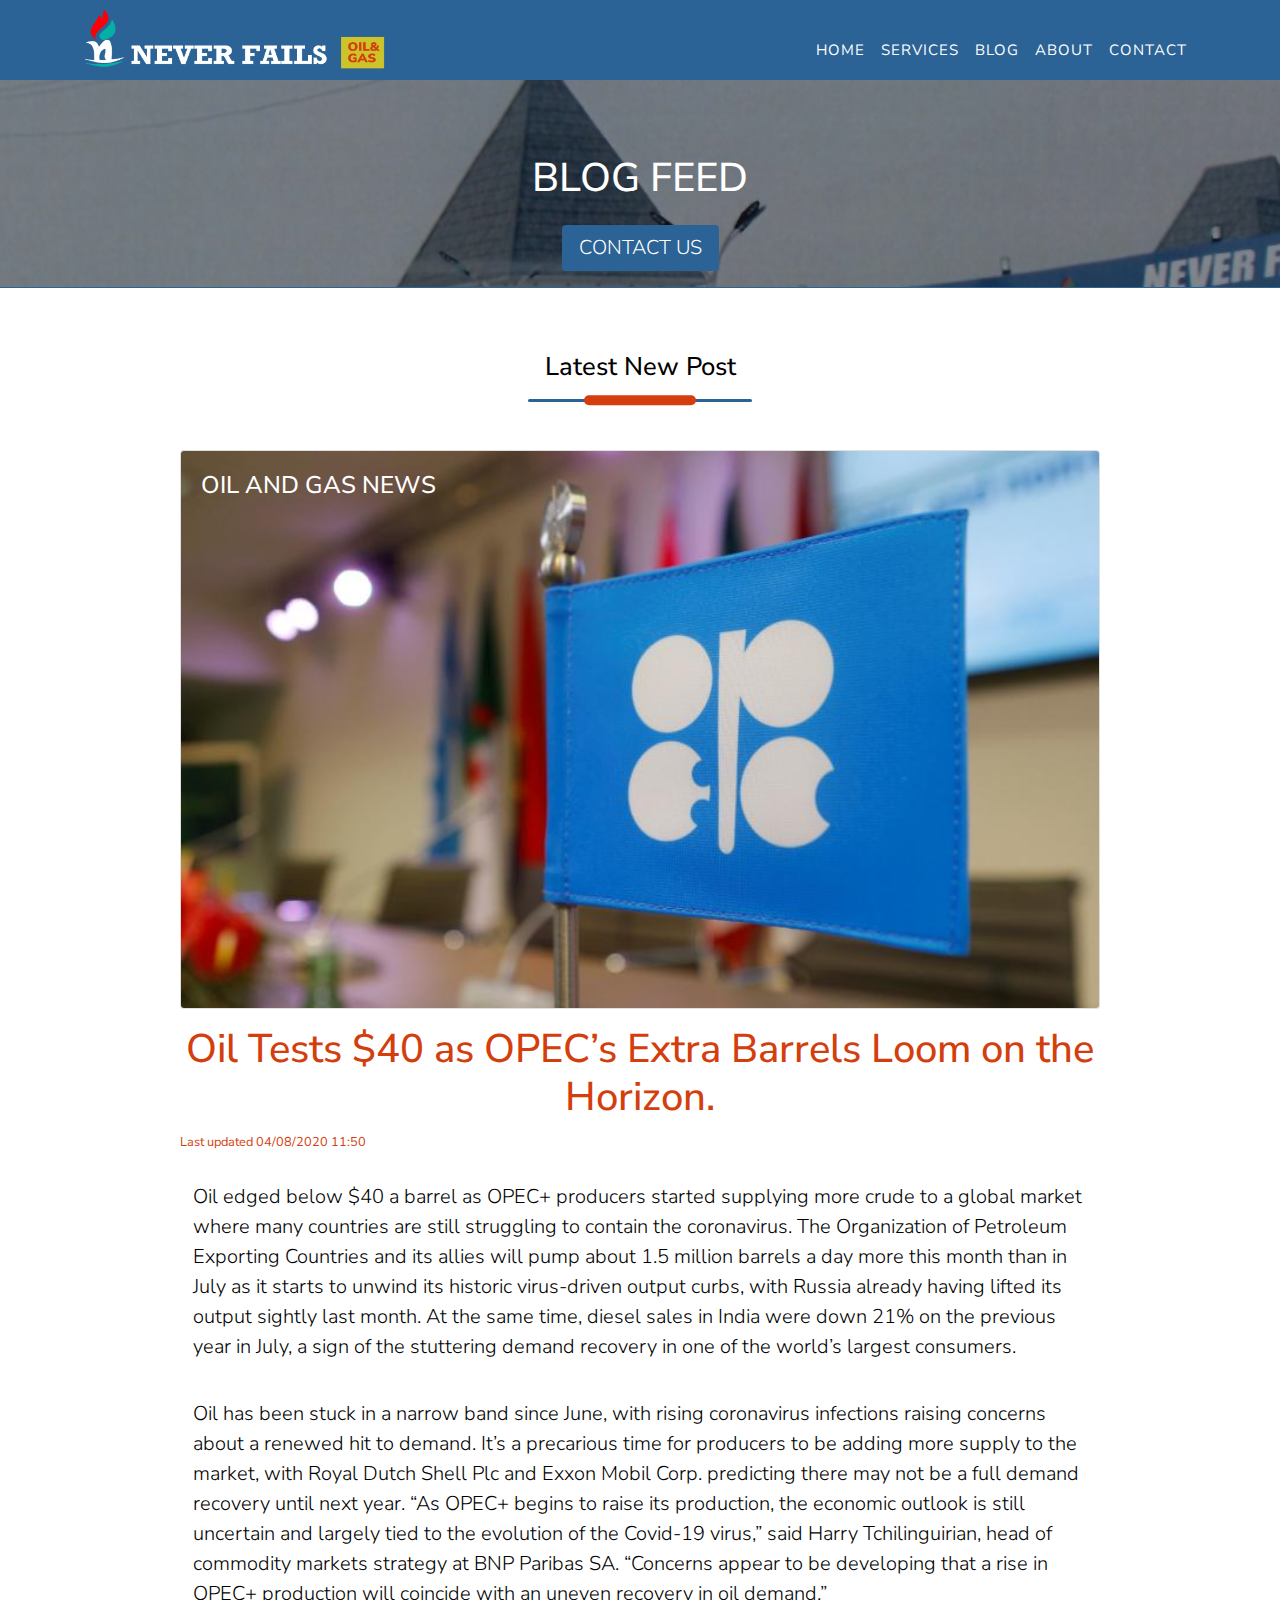
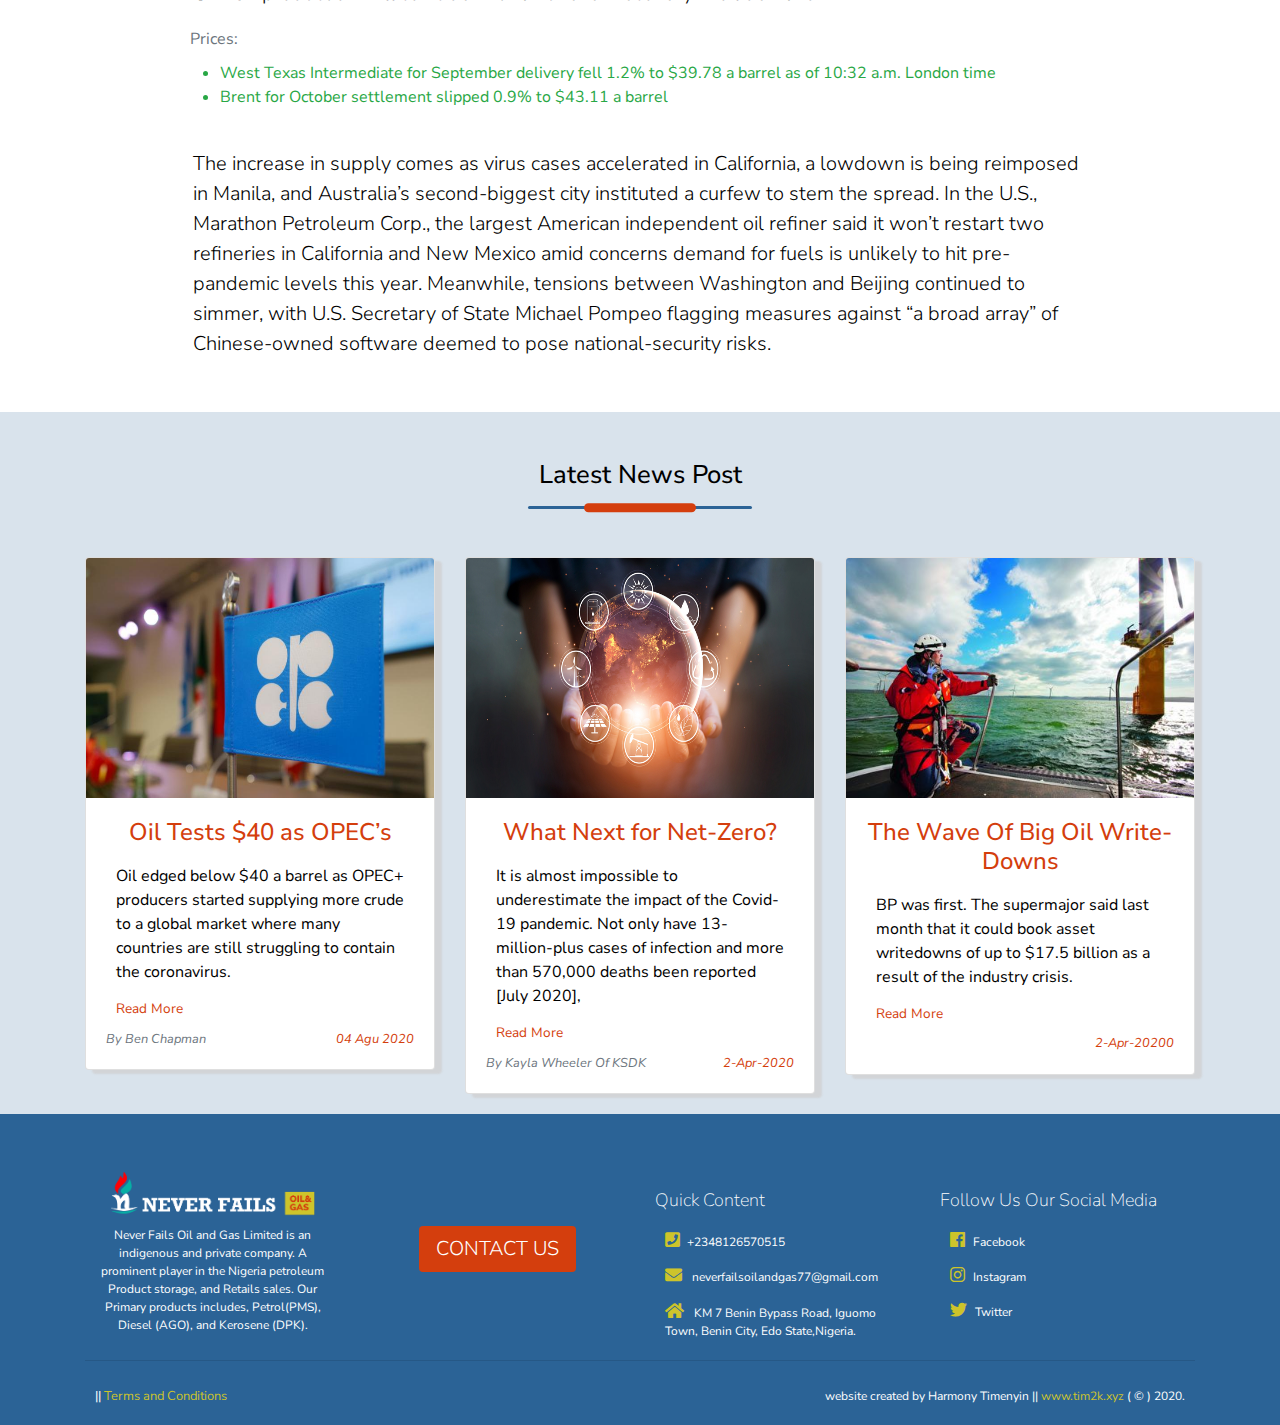
<file: newsBlog_four.html>
<!DOCTYPE html>
<html lang="en">
  <head>
    <meta charset="UTF-8" />
    <meta name="viewport" content="width=device-width, initial-scale=1.0" />
    <meta http-equiv="X-UA-Compatible" content="ie=edge" />
    <link rel="shortcut icon" type="image/png" href="img/favor.png"/>
    <!-- ---tags  -->
      <meta name="keywords" content="never fails oil and gas, nigeria hot, price nigeria, natural gas nigeria, nigeria power house, nigeria natural gas, oil company nigeria, company in nigeria" />
      <meta name="description" content="Oil Tests $40 as OPEC’s Extra Barrels Loom on the Horizon.">

       <!--Geo Location Tag------->
    <meta name="geo.region" content="NG-ED" />
    <meta name="geo.placename" content="Benin City" />
    <meta name="geo.position" content="6.335202, 5.745999" />
    <!-- end of tags  -->
    <!-- bootstrap css -->
    <link rel="stylesheet" href="css/bootstrap.min.css" />
     <!-- aso css -->
     <link rel='stylesheet' href='https://unpkg.com/aos@next/dist/aos.css'>
    <!-- main css -->
    <link rel="stylesheet" href="css/main.css" />
    <!-- blog css -->
    <link rel="stylesheet" href="css/blog.css" />
    <!-- font awesome -->
    <link rel="stylesheet" href="css/all.css" />
    <script data-ad-client="ca-pub-2333600687947212" async src="https://pagead2.googlesyndication.com/pagead/js/adsbygoogle.js"></script>
    <!-- google adds update -->
    <script data-ad-client="ca-pub-2333600687947212" async src="https://pagead2.googlesyndication.com/pagead/js/adsbygoogle.js"></script>
     <title>Oil Tests $40 as OPEC’s Extra Barrels Loom on the Horizon.</title>
    <script type="application/ld+json">
      {
        "@context": "https://schema.org/",
        "@type": "WebSite",
        "name": "never fails oil & gas Limited",
        "url": "https://www.neverfailsoilandgas.com/",
        "potentialAction": {
          "@type": "SearchAction",
          "target": "https://neverfailsoilandgas.com/index.html{search_term_string}https://neverfailsoilandgas.com/contact.html",
          "query-input": "required name=search_term_string",
          "http://www.gimudia.org/img/favor.png",
          "telephone": "+2348126570515",
          "sameAs": [href="https://web.facebook.com/Never-Fails-Oil-Gas-Limited-103596791238553/?ref=page_internal",
          href="mailto:gimudianigltd@gmail.com"

          
          ]
        }
      }
      </script>
  </head>

  <body>
    <!------- Facebook page plugin --------->
    <div id="fb-root"></div>
    <script async defer crossorigin="anonymous" src="https://connect.facebook.net/en_US/sdk.js#xfbml=1&version=v8.0" nonce="YSPy1iYV"></script>
  <!------- Header Section Starts Here --------->
  <header>
    <nav class="navbar navbar-expand-sm fixed-top navbar-light bg-header">
      <div class="container">
        <a href="index.html" class="navbar-brand">
          <img src="img/logo3.png" class="logo-svg" alt="company logo" />
        </a>

      <!-- <button class="navbar-toggler sidebar-toggle" type="button" data-toggle="collapse" data-target="#myNavbar">
        <span class="navbar-toggler-icon"></span>
      </button> -->
      <button class="sidebar-toggle">
        <i class="fas fa-bars"></i>
      </button>
      

      <div class="collapse navbar-collapse" id="myNavbar">
        <ul class="navbar-nav ml-auto">
          <li class="nav-item active">
            <a href="index.html" class="nav-link">HOME</a>
          </li>
          <li class="nav-item">
            <a href="services.html" class="nav-link">SERVICES</a>
        </li>
        <li class="nav-item">
          <a href="blog.html" class="nav-link">BLOG</a>
      </li>
      <li class="nav-item">
        <a href="about.html" class="nav-link">ABOUT</a>
    </li>
    <li class="nav-item">
      <a href="contact.html" class="nav-link">CONTACT</a>
  </li>
        </ul>
      </div>
    </div>

    </nav>

    <!--end of navbar ----->

 <!--side bar -->
      <!-- <button class="sidebar-toggle">
        <i class="fas fa-bars"></i>
      </button> -->
      <aside class="sidebar">
        <div class="sidebar-header">
        <a href="index.html">
          <img src="img/logo3.png" class="logo-svg-side" alt="company logo"/>
        </a> 
          <button class="close-btn">
            <i class="fas fa-times"></i>
          </button>
        </div>
        <ul class="links">
          <li>
            <a href="index.html">HOME</a>
          </li>
          <li>
            <a href="services.html">SERVICES</a>
          </li>
          <li>
            <a href="blog.html">BLOG</a>
          </li>
          <li>
            <a href="about.html">ABOUT</a>
          </li>
          <li>
            <a href="contact.html">CONTACT</a>
          </li>
        </ul>
        <!-- social media -->
        <ul class="social-icons">
          <li>
            <a href="https://web.facebook.com/Never-Fails-Oil-Gas-Limited-103596791238553/?ref=page_internal" target="blanke">
              <i class="fab fa-facebook"></i>
            </a>
          </li>
          <li>
            <a href="https://www.twitter.com" target="blanke">
              <i class="fab fa-twitter"></i>
            </a>
          </li>
          <li>
            <a href="#" target="blanke">
              <i class="fab fa-linkedin"></i>
            </a>
          </li>
          <li>
            <a href="mailto:gimudianigltd@gmail.com" target="blanke">
              <i class="fa fa-envelope"></i>
            </a>
          </li>
        </ul>
      </aside>
    <!-- end of  side bar -->
  <!-- end of  side bar -->
  </header>

    <!-- services Header -->
    <section id="blog_header">
        <div class="container">
            <div class="row mt-4">
                <div class="col col-12 col-md-6 text-white text-center mx-auto">
                    <h1 class="text-uppercase">Blog Feed</h1>
                    <button class="btn btn-blue mb-3">
                      <a href="contact.html">CONTACT US</a>
                    </button>
                </div>
            </div>
        </div>
    </section>

<!-- End services header -->

<!-- -------------Blog Section------------ -->
<section id="services_explore" class="my-3">
         <!-- flow title -->
         <div class="text-center section-title mb-5 pt-4">
            <h1 class="text-heading_1 mt-4">Latest New Post</h1>
            <div class="title-underline my-3">
            <div class="title-underline__orange"></div>
            </div>
        </div>
    <div class="container">
        <div class="row" class="text-white mx-auto">
        <div class="col col-12 col-md-10 pb-4 mx-auto">
          <div class="card text-white lead">
            <img class="card-img" src="img/blog_img/post4_bg.jpg">
            <div class="card-img-overlay">
                <h4 class="card-title">OIL AND GAS NEWS</h4>
            </div>
        </div>
        <div class="text-dark">
          <h1 class="text-center display-5 mt-3">Oil Tests $40 as OPEC’s Extra Barrels Loom on the Horizon.
            </h1>
          <small class="text-orange">Last updated 04/08/2020 11:50</small>
          <br>
          <!-- <small class="text-muted">by:Harmony Timenyin</small> -->
            <p class="p-2 lead pt-4">
                Oil edged below $40 a barrel as OPEC+ producers started supplying more crude to a global market where many countries are still struggling to contain the coronavirus.

                The Organization of Petroleum Exporting Countries and its allies will pump about 1.5 million barrels a day more this month than in July as it starts to unwind its historic virus-driven output curbs, with Russia already having lifted its output sightly last month. At the same time, diesel sales in India were down 21% on the previous year in July, a sign of the stuttering demand recovery in one of the world’s largest consumers.</p>

              <p class="p-2 lead pt-4">
                Oil has been stuck in a narrow band since June, with rising coronavirus infections raising concerns about a renewed hit to demand. It’s a precarious time for producers to be adding more supply to the market, with Royal Dutch Shell Plc and Exxon Mobil Corp. predicting there may not be a full demand recovery until next year.

                “As OPEC+ begins to raise its production, the economic outlook is still uncertain and largely tied to the evolution of the Covid-19 virus,” said Harry Tchilinguirian, head of commodity markets strategy at BNP Paribas SA. “Concerns appear to be developing that a rise in OPEC+ production will coincide with an uneven recovery in oil demand.”</p>

                <p class="text-secondary">Prices:</p>
                    <ul>
                        <li class="text-success">West Texas Intermediate for September delivery fell 1.2% to $39.78 a barrel as of 10:32 a.m. London time</li>
                        <li class="text-success">Brent for October settlement slipped 0.9% to $43.11 a barrel</li>
                    </ul>

                <p class="p-2 lead pt-4">
                    The increase in supply comes as virus cases accelerated in California, a lowdown is being reimposed in Manila, and Australia’s second-biggest city instituted a curfew to stem the spread. In the U.S., Marathon Petroleum Corp., the largest American independent oil refiner said it won’t restart two refineries in California and New Mexico amid concerns demand for fuels is unlikely to hit pre-pandemic levels this year.

                    Meanwhile, tensions between Washington and Beijing continued to simmer, with U.S. Secretary of State Michael Pompeo flagging measures against “a broad array” of Chinese-owned software deemed to pose national-security risks.</p>
        </div>
     </div>
     
        </div>
    </div>
</section>

     <!--------Sections Blog_Event ----->
     <section id="events" class="bg-secondary_event">
      <div class="container">
         <!-- flow title -->
         <div class="text-center section-title mb-5 pt-4">
          <h1 class="text-heading_1 mt-4">Latest News Post</h1>
          <div class="title-underline my-3">
          <div class="title-underline__orange"></div>
          </div>
      </div>
      <!-- End of flow -->

      <div class="row mt-4">
          <div class="col col-12 col-md-4">
            <div class="card card-event">
              <img src="img/blog_img/post4_bg.jpg" alt="" class="card-img-top card-img-top_event img-fluid">
            <div class="card-body">
              <h4 class="card-title text-center event_title">Oil Tests $40 as OPEC’s</h4>
              <p class="card-text"> Oil edged below $40 a barrel as OPEC+ producers started supplying more crude to a global market where many countries are still struggling to contain the coronavirus.</p>
              <p class="text-sm Event_link">
                <a href="newsBlog_four.html">Read More</a>
              </p>
            
              
               <small class="float-right event_title">
              <cite title="Mark2-Apr-20200">04 Agu 2020</cite>
              </small>

              <small class="float-left text-muted">
                <cite title="By Harmony">By Ben Chapman</cite>
                </small>

          </div>
        </div>
          </div>
          <div class="col col-12 col-md-4">
            <div class="card card-event">
              <img src="img/blog_img/post5_bg.jpg" alt="" class="card-img-top card-img-top_event img-fluid">
            <div class="card-body">
              <h4 class="card-title text-center event_title">What Next for Net-Zero? </h4>
              <p class="card-text"> It is almost impossible to underestimate the impact of the Covid-19 pandemic. Not only have 13-million-plus cases of infection and more than 570,000 deaths been reported [July 2020],</p>
              <p class="text-sm Event_link">
                <a href="newsBlog_five.html">Read More</a>
              </p>

               <small class="float-right event_title">
              <cite title="Mark2-Apr-20200">2-Apr-2020</cite>
              </small>

              <small class="float-left text-muted">
                <cite title="By Harmony">By Kayla Wheeler Of KSDK</cite>
                </small>

          </div>
        </div>
          </div>

          <div class="col col-12 col-md-4">
            <div class="card card-event">
              <img src="img/blog_img/post7_bg.jpg" alt="" class="card-img-top card-img-top_event img-fluid">
            <div class="card-body">
              <h4 class="card-title text-center event_title">The Wave Of Big Oil Write-Downs</h4>
              <p class="card-text">BP was first. The supermajor said last month that it could book asset writedowns of up to $17.5 billion as a result of the industry crisis.</p>
              <p class="text-sm Event_link">
                <a href="newsBlog_six.html">Read More</a>
              </p>

               <small class="float-right event_title">
              <cite title="Mark2-Apr-20200">2-Apr-20200</cite>
              </small>

              <small class="float-left text-muted">
                <!-- <cite title="By Harmony">By Harmony O. Mark</cite> -->
                </small>

          </div>
        </div>
          </div>
      </div>
      </div>
    </section>



    <!--============= footer section   ====================-->
    <section id="contact" class="bg-dark_footer pt-3">
      <div id="footer" class="container pb-5 bg-dark_footer delay-1s">
          <div class="row text-center">
              <hr>
           <div class="col-10 col-md-10 col-lg-3  footer-logo">
             <img src="img/logo3.png" class="img-fluid" width="300" height="180" alt="caclogo" class="align-middle">
                <p itemprop="name" class="text-center">
                  Never Fails Oil and Gas Limited is an indigenous and private company.
                   A prominent player in the Nigeria petroleum Product storage, and Retails sales.
                  Our Primary products includes, Petrol(PMS), Diesel (AGO), and Kerosene
                   (DPK).
                </p>
              </div>
              
              <div class="col-10 ml-4-footer col-md-6 col-lg-3 footer-text pt-5 mt-5">
                <button class="btn btn-orange">
                  <a href="contact.html">CONTACT US</a></button>
              </div>
              
                 
              <div class="col-10  ml-4-footer col-md-10 col-lg-3 footer-logo footer-text">
                <h5 class="text-white">Quick Content</h5>
                    <p><a itemprop="telephone" href=""></a><i class="fa fa-phone-square"></i>+2348126570515&nbsp;</p>
                    <p class="span_email_text"><a href="mailto:neverfailsoilandgas77@gmail.com" class="span_email" > <i class="fa fa-envelope"></i>
                      <span itemprop="postalCode">
                        neverfailsoilandgas77@gmail.com
                      </span>                     
                    </a></p>
                    <p itemprop="streetAddress" class="text-capitalize"><i class="fa fa-home"></i>
                      <span itemprop="addressRegion">KM 7 Benin Bypass Road, Iguomo Town, Benin City, Edo State,</span><span itemprop="addressRegion">Nigeria.</span>
                    </p>
                
                </div>
              
              <div class="col-10  ml-4-footer col-md-6 col-lg-3 footer-text text-capitalize">
              <h5 class="text-white">Follow Us Our Social Media</h5>
           <p><a href="https://web.facebook.com/Never-Fails-Oil-Gas-Limited-103596791238553/?ref=page_internal" id="fab-dec" target="blanke">
            <i class="fab fa-facebook"></i><span class="ml-2 fab-color" style="text-decoration: none;">facebook</span></a></p>
            <p><a href="#" id="fab-dec" target="blanke">
              <i class="fab fa-instagram"></i><span class="ml-2 fab-color" style="text-decoration: none;">instagram</span></a></p>
              <p><a href="" id="fab-dec" target="blanke">
                <i class="fab fa-twitter"></i><span class="ml-2 fab-color" style="text-decoration: none;">Twitter</span></a></p>
           </div>
           </div><hr>
         <p class="float-left mb-0 pb-0 web-link web-trems "> || <a href="terms&privicy.html">Terms and Conditions</a> </p>
         <p class="float-right float_left web-link">website created by Harmony Timenyin || <a href="https://www.tim2k.xyz/">www.tim2k.xyz</a> ( &copy; ) 2020. </p>
          </div>
  </section>
    
    
<!----- -cookie terms ------------- -->

<div class="cookie-container">
  <p>
      By using this site you agree to our  <a href="terms&privicy.html"> Terms and Conditions </a>please<a href="#"> Accept </a>these before using the site.
  </p>
  <button class="btn cookie-btn">Accept  Terms</button>
</div>
<!------- end of cookies terms ---------- -->




    <!-- jquery -->
    <script src="js/jquery-3.3.1.min.js"></script>
    <!-- bootstrap js -->
    <script src="js/bootstrap.bundle.min.js"></script>
     <!-- aso js ---- -->
     <script src='https://unpkg.com/aos@next/dist/aos.js'></script>
    <!-- script js -->
    <script src="js/script.js"></script>
    <script>
        /*--------------ASO --------------*/
  AOS.init({
    offset: 200,
    duration: 1000
});
    </script>
  </body>
</html>

<!-- ----Heading section--------
<h1 class="text-heading_1 mt-4">
  Why People Choose Us
</h1>
<div class="title-underline my-3">
  <div class="title-underline__orange"></div>
</div>
-----------end heading ------------ -->
</file>
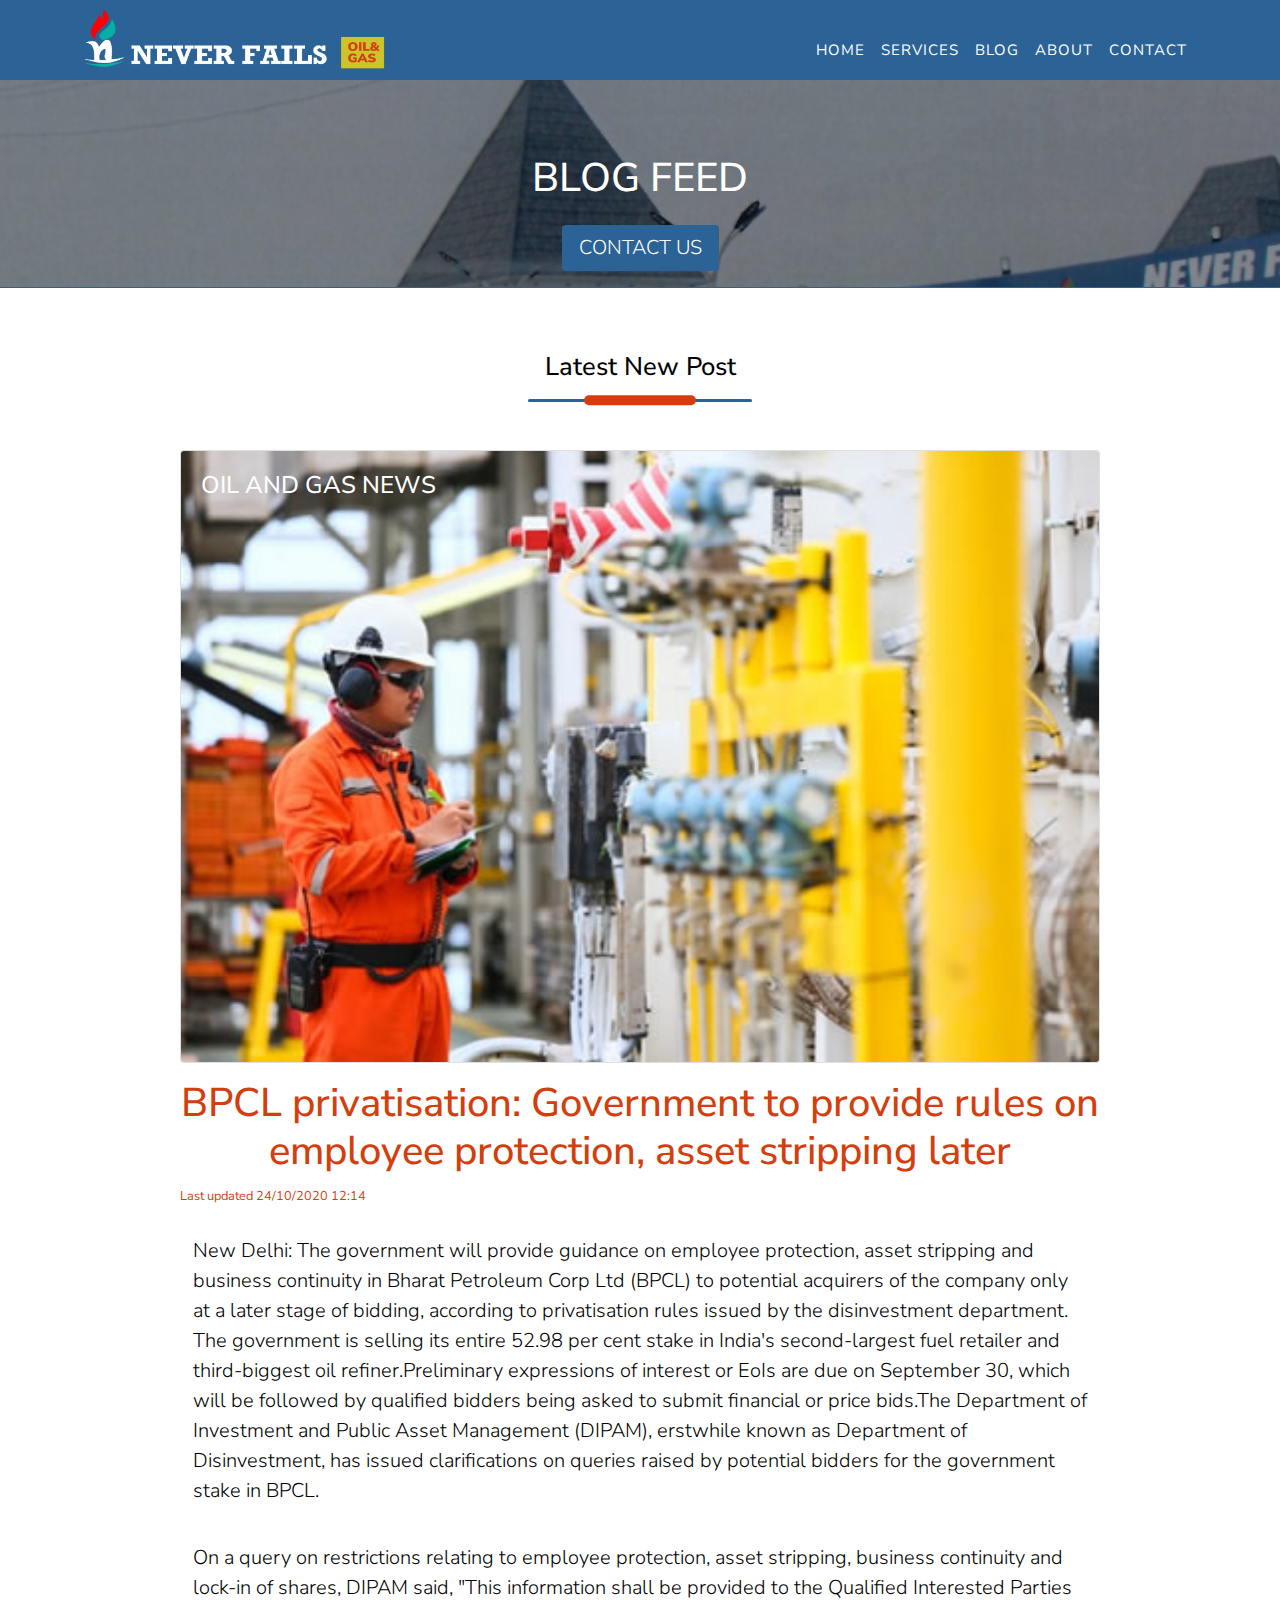
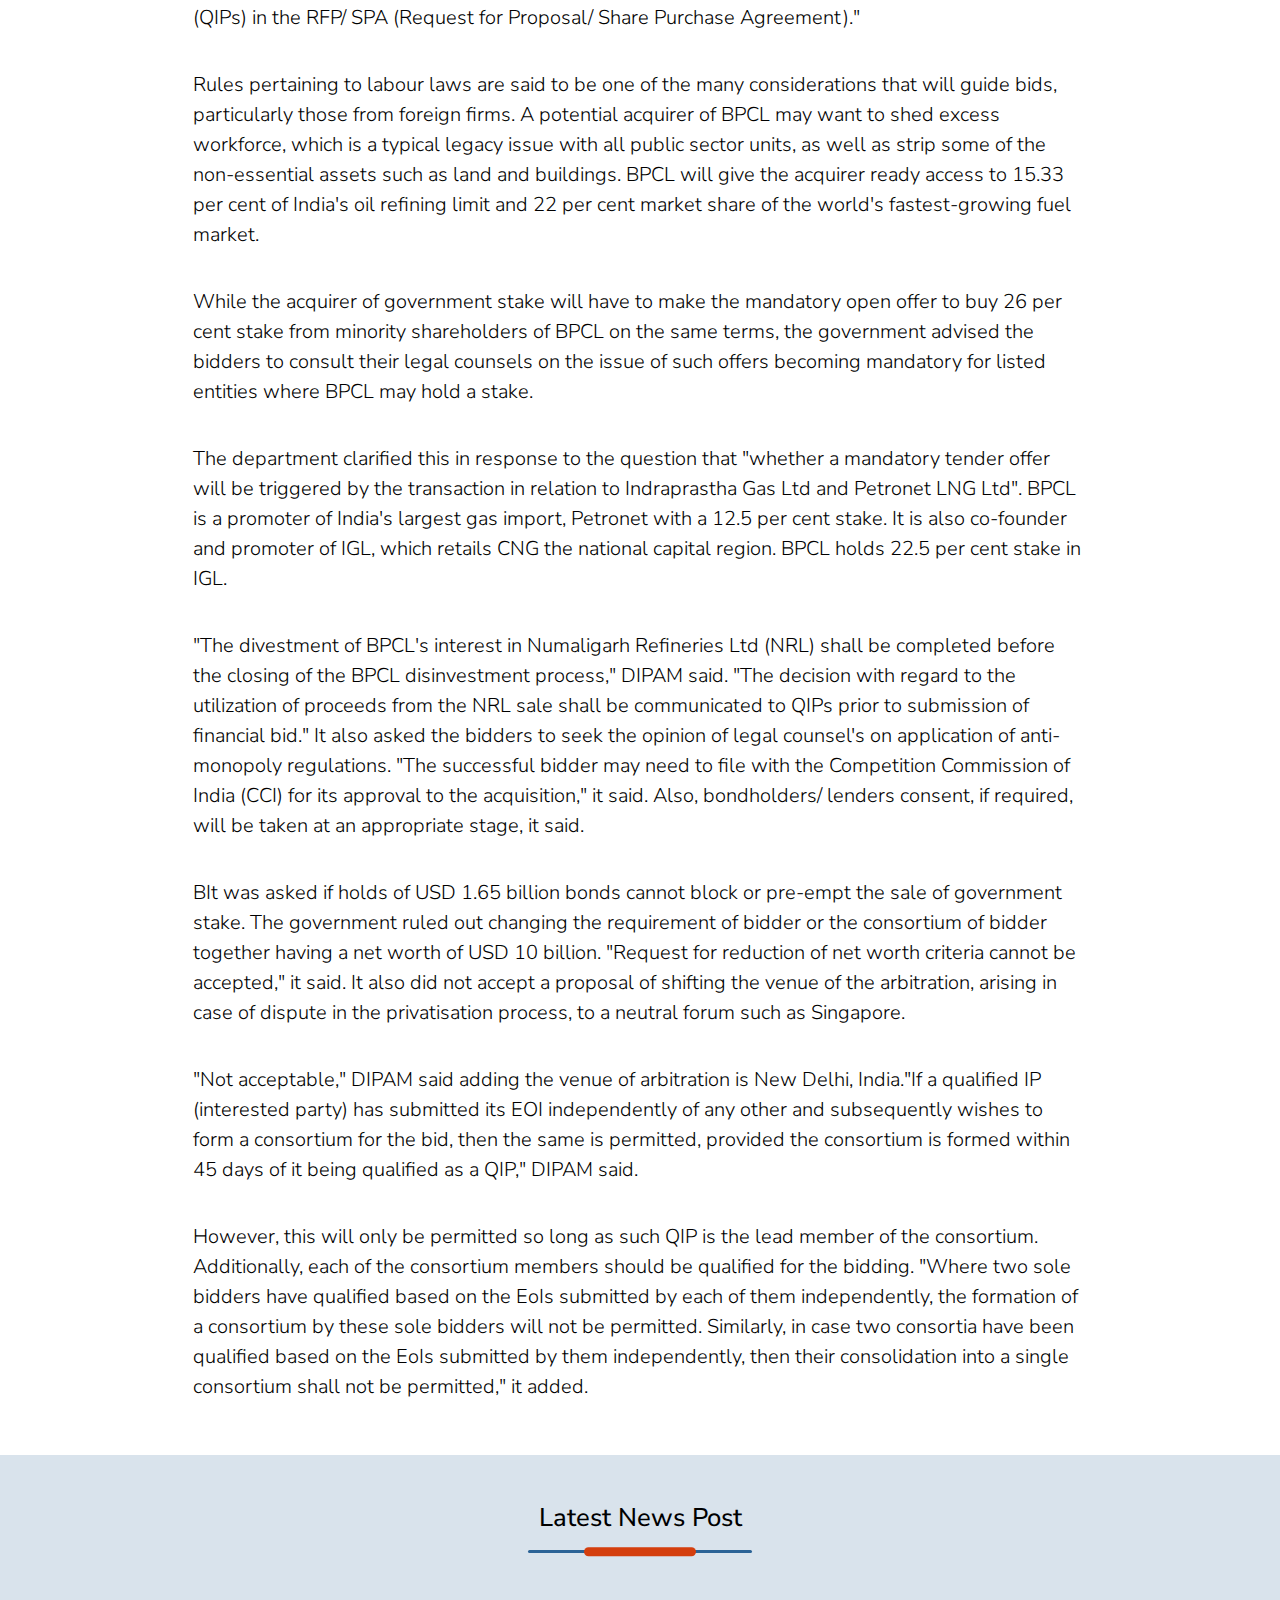
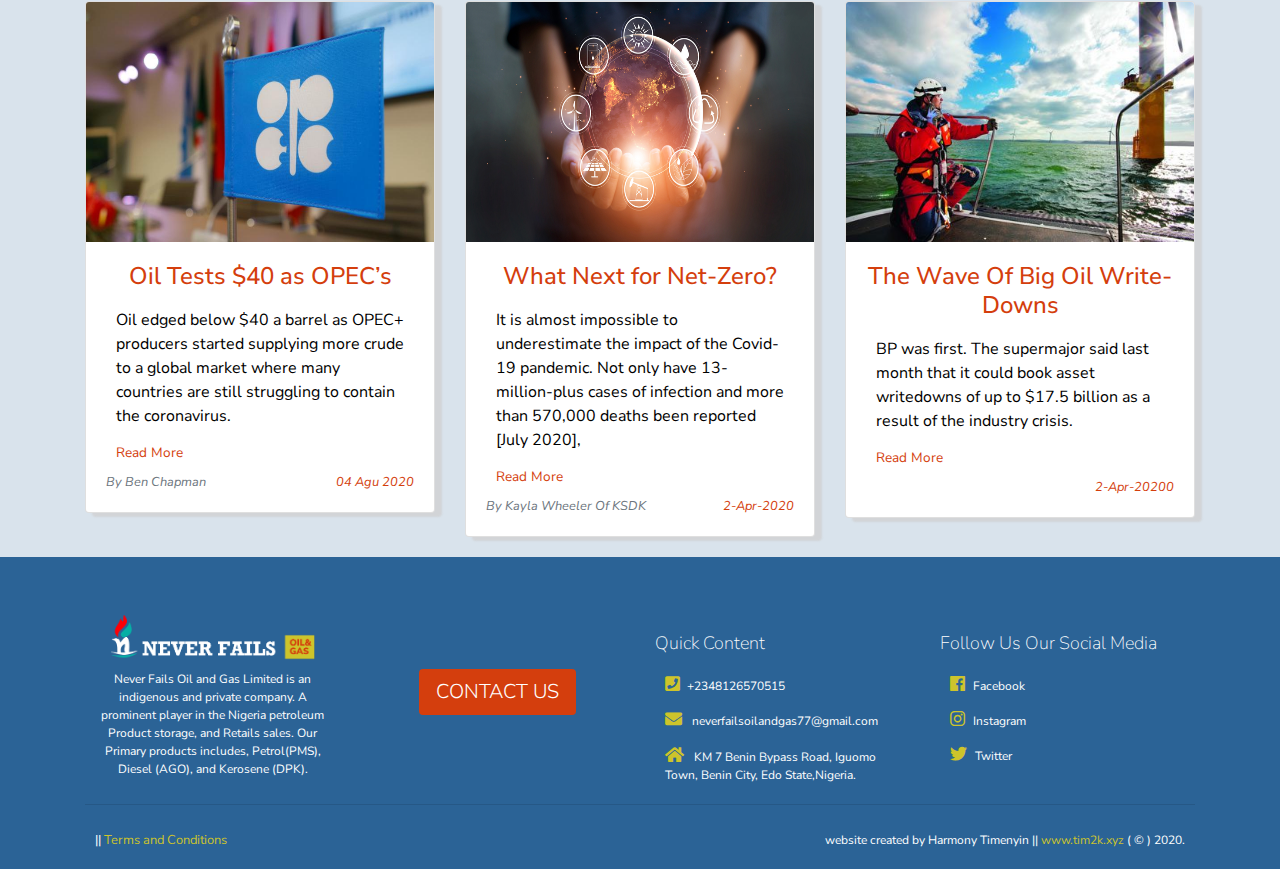
<file: newsBlog_seven.html>
<!DOCTYPE html>
<html lang="en">
  <head>
    <meta charset="UTF-8" />
    <meta name="viewport" content="width=device-width, initial-scale=1.0" />
    <meta http-equiv="X-UA-Compatible" content="ie=edge" />
    <link rel="shortcut icon" type="image/png" href="img/favor.png"/>
    <!-- ---tags  -->
      <meta name="keywords" content="never fails oil and gas, nigeria hot, price nigeria, natural gas nigeria, nigeria power house, nigeria natural gas, oil company nigeria, company in nigeria" />
      <meta name="description" content="Government to provide rules on employee protection">

       <!--Geo Location Tag------->
    <meta name="geo.region" content="NG-ED" />
    <meta name="geo.placename" content="Benin City" />
    <meta name="geo.position" content="6.335202, 5.745999" />
    <!-- end of tags  -->
    <!-- bootstrap css -->
    <link rel="stylesheet" href="css/bootstrap.min.css" />
     <!-- aso css -->
     <link rel='stylesheet' href='https://unpkg.com/aos@next/dist/aos.css'>
    <!-- main css -->
    <link rel="stylesheet" href="css/main.css" />
    <!-- blog css -->
    <link rel="stylesheet" href="css/blog.css" />
    <!-- font awesome -->
    <link rel="stylesheet" href="css/all.css" />
    <script data-ad-client="ca-pub-2333600687947212" async src="https://pagead2.googlesyndication.com/pagead/js/adsbygoogle.js"></script>
    <!-- google adds update -->
    <script data-ad-client="ca-pub-2333600687947212" async src="https://pagead2.googlesyndication.com/pagead/js/adsbygoogle.js"></script>
    <title>Government to provide rules on employee protection</title>
    <script type="application/ld+json">
      {
        "@context": "https://schema.org/",
        "@type": "WebSite",
        "name": "never fails oil & gas Limited",
        "url": "https://www.neverfailsoilandgas.com/",
        "potentialAction": {
          "@type": "SearchAction",
          "target": "https://neverfailsoilandgas.com/index.html{search_term_string}https://neverfailsoilandgas.com/contact.html",
          "query-input": "required name=search_term_string",
          "http://www.gimudia.org/img/favor.png",
          "telephone": "+2348126570515",
          "sameAs": [href="https://web.facebook.com/Never-Fails-Oil-Gas-Limited-103596791238553/?ref=page_internal",
          href="mailto:gimudianigltd@gmail.com"

          
          ]
        }
      }
      </script>
  </head>

  <body>
    <!------- Facebook page plugin --------->
    <div id="fb-root"></div>
    <script async defer crossorigin="anonymous" src="https://connect.facebook.net/en_US/sdk.js#xfbml=1&version=v8.0" nonce="YSPy1iYV"></script>
  <!------- Header Section Starts Here --------->
  <header>
    <nav class="navbar navbar-expand-sm fixed-top navbar-light bg-header">
      <div class="container">
        <a href="index.html" class="navbar-brand">
          <img src="img/logo3.png" class="logo-svg" alt="company logo" />
        </a>

      <!-- <button class="navbar-toggler sidebar-toggle" type="button" data-toggle="collapse" data-target="#myNavbar">
        <span class="navbar-toggler-icon"></span>
      </button> -->
      <button class="sidebar-toggle">
        <i class="fas fa-bars"></i>
      </button>
      

      <div class="collapse navbar-collapse" id="myNavbar">
        <ul class="navbar-nav ml-auto">
          <li class="nav-item active">
            <a href="index.html" class="nav-link">HOME</a>
          </li>
          <li class="nav-item">
            <a href="services.html" class="nav-link">SERVICES</a>
        </li>
        <li class="nav-item">
          <a href="blog.html" class="nav-link">BLOG</a>
      </li>
      <li class="nav-item">
        <a href="about.html" class="nav-link">ABOUT</a>
    </li>
    <li class="nav-item">
      <a href="contact.html" class="nav-link">CONTACT</a>
  </li>
        </ul>
      </div>
    </div>

    </nav>

    <!--end of navbar ----->

 <!--side bar -->
      <!-- <button class="sidebar-toggle">
        <i class="fas fa-bars"></i>
      </button> -->
      <aside class="sidebar">
        <div class="sidebar-header">
        <a href="index.html">
          <img src="img/logo3.png" class="logo-svg-side" alt="company logo"/>
        </a> 
          <button class="close-btn">
            <i class="fas fa-times"></i>
          </button>
        </div>
        <ul class="links">
          <li>
            <a href="index.html">HOME</a>
          </li>
          <li>
            <a href="services.html">SERVICES</a>
          </li>
          <li>
            <a href="blog.html">BLOG</a>
          </li>
          <li>
            <a href="about.html">ABOUT</a>
          </li>
          <li>
            <a href="contact.html">CONTACT</a>
          </li>
        </ul>
        <!-- social media -->
        <ul class="social-icons">
            <ul class="social-icons">
                <li>
                  <a href="https://web.facebook.com/Never-Fails-Oil-Gas-Limited-103596791238553/?ref=page_internal" target="blanke">
                    <i class="fab fa-facebook"></i>
                  </a>
                </li>
                <li>
                  <a href="https://www.twitter.com" target="blanke">
                    <i class="fab fa-twitter"></i>
                  </a>
                </li>
                <li>
                  <a href="#" target="blanke">
                    <i class="fab fa-linkedin"></i>
                  </a>
                </li>
                <li>
                  <a href="mailto:gimudianigltd@gmail.com" target="blanke">
                    <i class="fa fa-envelope"></i>
                  </a>
                </li>
              </ul>
        </ul>
      </aside>
    <!-- end of  side bar -->
  <!-- end of  side bar -->
  </header>

    <!-- services Header -->
    <section id="blog_header">
        <div class="container">
            <div class="row mt-4">
                <div class="col col-12 col-md-6 text-white text-center mx-auto">
                    <h1 class="text-uppercase">Blog Feed</h1>
                    <button class="btn btn-blue mb-3">
                      <a href="contact.html">CONTACT US</a>
                    </button>
                </div>
            </div>
        </div>
    </section>

<!-- End services header -->

<!-- -------------Blog Section------------ -->
<section id="services_explore" class="my-3">
         <!-- flow title -->
         <div class="text-center section-title mb-5 pt-4">
            <h1 class="text-heading_1 mt-4">Latest New Post</h1>
            <div class="title-underline my-3">
            <div class="title-underline__orange"></div>
            </div>
        </div>
    <div class="container">
        <div class="row" class="text-white mx-auto">
        <div class="col col-12 col-md-10 pb-4 mx-auto">
          <div class="card text-white lead">
            <img class="card-img" src="img/blog_img/post8_bg.jpg">
            <div class="card-img-overlay">
                <h4 class="card-title">OIL AND GAS NEWS </h4>
            </div>
        </div>
        <div class="text-dark">
          <h1 class="text-center display-5 mt-3">BPCL privatisation: Government to provide rules on employee protection, asset stripping later</h1>
          <small class="text-orange">Last updated 24/10/2020 12:14</small>
          <br>
          <!-- <small class="text-muted">by:Harmony Timenyin</small> -->
            <p class="p-2 lead pt-4">
                New Delhi: The government will provide guidance on employee protection, asset stripping and business continuity in Bharat Petroleum Corp Ltd (BPCL) to potential acquirers of the company only at a later stage of bidding, according to privatisation rules issued by the disinvestment department.
                The government is selling its entire 52.98 per cent stake in India's second-largest fuel retailer and third-biggest oil refiner.Preliminary expressions of interest or EoIs are due on September 30, which will be followed by qualified bidders being asked to submit financial or price bids.The Department of Investment and Public Asset Management (DIPAM), erstwhile known as Department of Disinvestment, has issued clarifications on queries raised by potential bidders for the government stake in BPCL. </p>

              <p class="p-2 lead pt-4">
                On a query on restrictions relating to employee protection, asset stripping, business continuity and lock-in of shares, DIPAM said, "This information shall be provided to the Qualified Interested Parties (QIPs) in the RFP/ SPA (Request for Proposal/ Share Purchase Agreement)."</p>

                <p class="p-2 lead pt-4">
                    Rules pertaining to labour laws are said to be one of the many considerations that will guide bids, particularly those from foreign firms. A potential acquirer of BPCL may want to shed excess workforce, which is a typical legacy issue with all public sector units, as well as strip some of the non-essential assets such as land and buildings. BPCL will give the acquirer ready access to 15.33 per cent of India's oil refining limit and 22 per cent market share of the world's fastest-growing fuel market.</p>

                  <p class="p-2 lead pt-4">
                    While the acquirer of government stake will have to make the mandatory open offer to buy 26 per cent stake from minority shareholders of BPCL on the same terms, the government advised the bidders to consult their legal counsels on the issue of such offers becoming mandatory for listed entities where BPCL may hold a stake. </p>

                    <p class="p-2 lead pt-4">
                        The department clarified this in response to the question that "whether a mandatory tender offer will be triggered by the transaction in relation to Indraprastha Gas Ltd and Petronet LNG Ltd".

                        BPCL is a promoter of India's largest gas import, Petronet with a 12.5 per cent stake. It is also co-founder and promoter of IGL, which retails CNG the national capital region. BPCL holds 22.5 per cent stake in IGL.</p>

                      <p class="p-2 lead pt-4">
                        "The divestment of BPCL's interest in Numaligarh Refineries Ltd (NRL) shall be completed before the closing of the BPCL disinvestment process," DIPAM said.

                        "The decision with regard to the utilization of proceeds from the NRL sale shall be communicated to QIPs prior to submission of financial bid."
                        
                        It also asked the bidders to seek the opinion of legal counsel's on application of anti-monopoly regulations.
                        
                        "The successful bidder may need to file with the Competition Commission of India (CCI) for its approval to the acquisition," it said. Also, bondholders/ lenders consent, if required, will be taken at an appropriate stage, it said.</p>

                        <p class="p-2 lead pt-4">
                            BIt was asked if holds of USD 1.65 billion bonds cannot block or pre-empt the sale of government stake.

                            The government ruled out changing the requirement of bidder or the consortium of bidder together having a net worth of USD 10 billion. "Request for reduction of net worth criteria cannot be accepted," it said.
                            
                            It also did not accept a proposal of shifting the venue of the arbitration, arising in case of dispute in the privatisation process, to a neutral forum such as Singapore. </p>

                          <p class="p-2 lead pt-4">
                            "Not acceptable," DIPAM said adding the venue of arbitration is New Delhi, India."If a qualified IP (interested party) has submitted its EOI independently of any other and subsequently wishes to form a consortium for the bid, then the same is permitted, provided the consortium is formed within 45 days of it being qualified as a QIP," DIPAM said.</p>
                            <p class="p-2 lead pt-4">
                                However, this will only be permitted so long as such QIP is the lead member of the consortium. Additionally, each of the consortium members should be qualified for the bidding.

                                "Where two sole bidders have qualified based on the EoIs submitted by each of them independently, the formation of a consortium by these sole bidders will not be permitted. Similarly, in case two consortia have been qualified based on the EoIs submitted by them independently, then their consolidation into a single consortium shall not be permitted," it added.</p>

        </div>
     </div>
     
        </div>
    </div>
</section>

         <!--------Sections Blog_Event ----->
         <section id="events" class="bg-secondary_event">
            <div class="container">
               <!-- flow title -->
               <div class="text-center section-title mb-5 pt-4">
                <h1 class="text-heading_1 mt-4">Latest News Post</h1>
                <div class="title-underline my-3">
                <div class="title-underline__orange"></div>
                </div>
            </div>
            <!-- End of flow -->
      
            <div class="row mt-4">
                <div class="col col-12 col-md-4">
                  <div class="card card-event">
                    <img src="img/blog_img/post4_bg.jpg" alt="" class="card-img-top card-img-top_event img-fluid">
                  <div class="card-body">
                    <h4 class="card-title text-center event_title">Oil Tests $40 as OPEC’s</h4>
                    <p class="card-text"> Oil edged below $40 a barrel as OPEC+ producers started supplying more crude to a global market where many countries are still struggling to contain the coronavirus.</p>
                    <p class="text-sm Event_link">
                      <a href="newsBlog_four.html">Read More</a>
                    </p>
                  
                    
                     <small class="float-right event_title">
                    <cite title="Mark2-Apr-20200">04 Agu 2020</cite>
                    </small>
      
                    <small class="float-left text-muted">
                      <cite title="By Harmony">By Ben Chapman</cite>
                      </small>
      
                </div>
              </div>
                </div>
                <div class="col col-12 col-md-4">
                  <div class="card card-event">
                    <img src="img/blog_img/post5_bg.jpg" alt="" class="card-img-top card-img-top_event img-fluid">
                  <div class="card-body">
                    <h4 class="card-title text-center event_title">What Next for Net-Zero? </h4>
                    <p class="card-text"> It is almost impossible to underestimate the impact of the Covid-19 pandemic. Not only have 13-million-plus cases of infection and more than 570,000 deaths been reported [July 2020],</p>
                    <p class="text-sm Event_link">
                      <a href="newsBlog_five.html">Read More</a>
                    </p>
      
                     <small class="float-right event_title">
                    <cite title="Mark2-Apr-20200">2-Apr-2020</cite>
                    </small>
      
                    <small class="float-left text-muted">
                      <cite title="By Harmony">By Kayla Wheeler Of KSDK</cite>
                      </small>
      
                </div>
              </div>
                </div>
      
                <div class="col col-12 col-md-4">
                  <div class="card card-event">
                    <img src="img/blog_img/post7_bg.jpg" alt="" class="card-img-top card-img-top_event img-fluid">
                  <div class="card-body">
                    <h4 class="card-title text-center event_title">The Wave Of Big Oil Write-Downs</h4>
                    <p class="card-text">BP was first. The supermajor said last month that it could book asset writedowns of up to $17.5 billion as a result of the industry crisis.</p>
                    <p class="text-sm Event_link">
                      <a href="newsBlog_six.html">Read More</a>
                    </p>
      
                     <small class="float-right event_title">
                    <cite title="Mark2-Apr-20200">2-Apr-20200</cite>
                    </small>
      
                    <small class="float-left text-muted">
                      <!-- <cite title="By Harmony">By Harmony O. Mark</cite> -->
                      </small>
      
                </div>
              </div>
                </div>
            </div>
            </div>
          </section>



       <!--============= footer section   ====================-->
       <section id="contact" class="bg-dark_footer pt-3">
        <div id="footer" class="container pb-5 bg-dark_footer delay-1s">
            <div class="row text-center">
                <hr>
             <div class="col-10 col-md-10 col-lg-3  footer-logo">
               <img src="img/logo3.png" class="img-fluid" width="300" height="180" alt="caclogo" class="align-middle">
                  <p itemprop="name" class="text-center">
                    Never Fails Oil and Gas Limited is an indigenous and private company.
                     A prominent player in the Nigeria petroleum Product storage, and Retails sales.
                    Our Primary products includes, Petrol(PMS), Diesel (AGO), and Kerosene
                     (DPK).
                  </p>
                </div>
                
                <div class="col-10 ml-4-footer col-md-6 col-lg-3 footer-text pt-5 mt-5">
                  <button class="btn btn-orange">
                    <a href="contact.html">CONTACT US</a></button>
                </div>
                
                   
                <div class="col-10  ml-4-footer col-md-10 col-lg-3 footer-logo footer-text">
                  <h5 class="text-white">Quick Content</h5>
                      <p><a itemprop="telephone" href=""></a><i class="fa fa-phone-square"></i>+2348126570515&nbsp;</p>
                      <p class="span_email_text"><a href="mailto:neverfailsoilandgas77@gmail.com" class="span_email" > <i class="fa fa-envelope"></i>
                        <span itemprop="postalCode">
                          neverfailsoilandgas77@gmail.com
                        </span>                     
                      </a></p>
                      <p itemprop="streetAddress" class="text-capitalize"><i class="fa fa-home"></i>
                        <span itemprop="addressRegion">KM 7 Benin Bypass Road, Iguomo Town, Benin City, Edo State,</span><span itemprop="addressRegion">Nigeria.</span>
                      </p>
                  
                  </div>
                
                <div class="col-10  ml-4-footer col-md-6 col-lg-3 footer-text text-capitalize">
                <h5 class="text-white">Follow Us Our Social Media</h5>
             <p><a href="https://web.facebook.com/Never-Fails-Oil-Gas-Limited-103596791238553/?ref=page_internal" id="fab-dec" target="blanke">
              <i class="fab fa-facebook"></i><span class="ml-2 fab-color" style="text-decoration: none;">facebook</span></a></p>
              <p><a href="#" id="fab-dec" target="blanke">
                <i class="fab fa-instagram"></i><span class="ml-2 fab-color" style="text-decoration: none;">instagram</span></a></p>
                <p><a href="" id="fab-dec" target="blanke">
                  <i class="fab fa-twitter"></i><span class="ml-2 fab-color" style="text-decoration: none;">Twitter</span></a></p>
             </div>
             </div><hr>
           <p class="float-left mb-0 pb-0 web-link web-trems "> || <a href="terms&privicy.html">Terms and Conditions</a> </p>
           <p class="float-right float_left web-link">website created by Harmony Timenyin || <a href="https://www.tim2k.xyz/">www.tim2k.xyz</a> ( &copy; ) 2020. </p>
            </div>
    </section>
    
<!----- -cookie terms ------------- -->

<div class="cookie-container">
  <p>
      By using this site you agree to our  <a href="terms&privicy.html"> Terms and Conditions </a>please<a href="#"> Accept </a>these before using the site.
  </p>
  <button class="btn cookie-btn">Accept  Terms</button>
</div>
<!------- end of cookies terms ---------- -->




    <!-- jquery -->
    <script src="js/jquery-3.3.1.min.js"></script>
    <!-- bootstrap js -->
    <script src="js/bootstrap.bundle.min.js"></script>
     <!-- aso js ---- -->
     <script src='https://unpkg.com/aos@next/dist/aos.js'></script>
    <!-- script js -->
    <script src="js/script.js"></script>
    <script>
        /*--------------ASO --------------*/
  AOS.init({
    offset: 200,
    duration: 1000
});
    </script>
  </body>
</html>

<!-- ----Heading section--------
<h1 class="text-heading_1 mt-4">
  Why People Choose Us
</h1>
<div class="title-underline my-3">
  <div class="title-underline__orange"></div>
</div>
-----------end heading ------------ -->
</file>
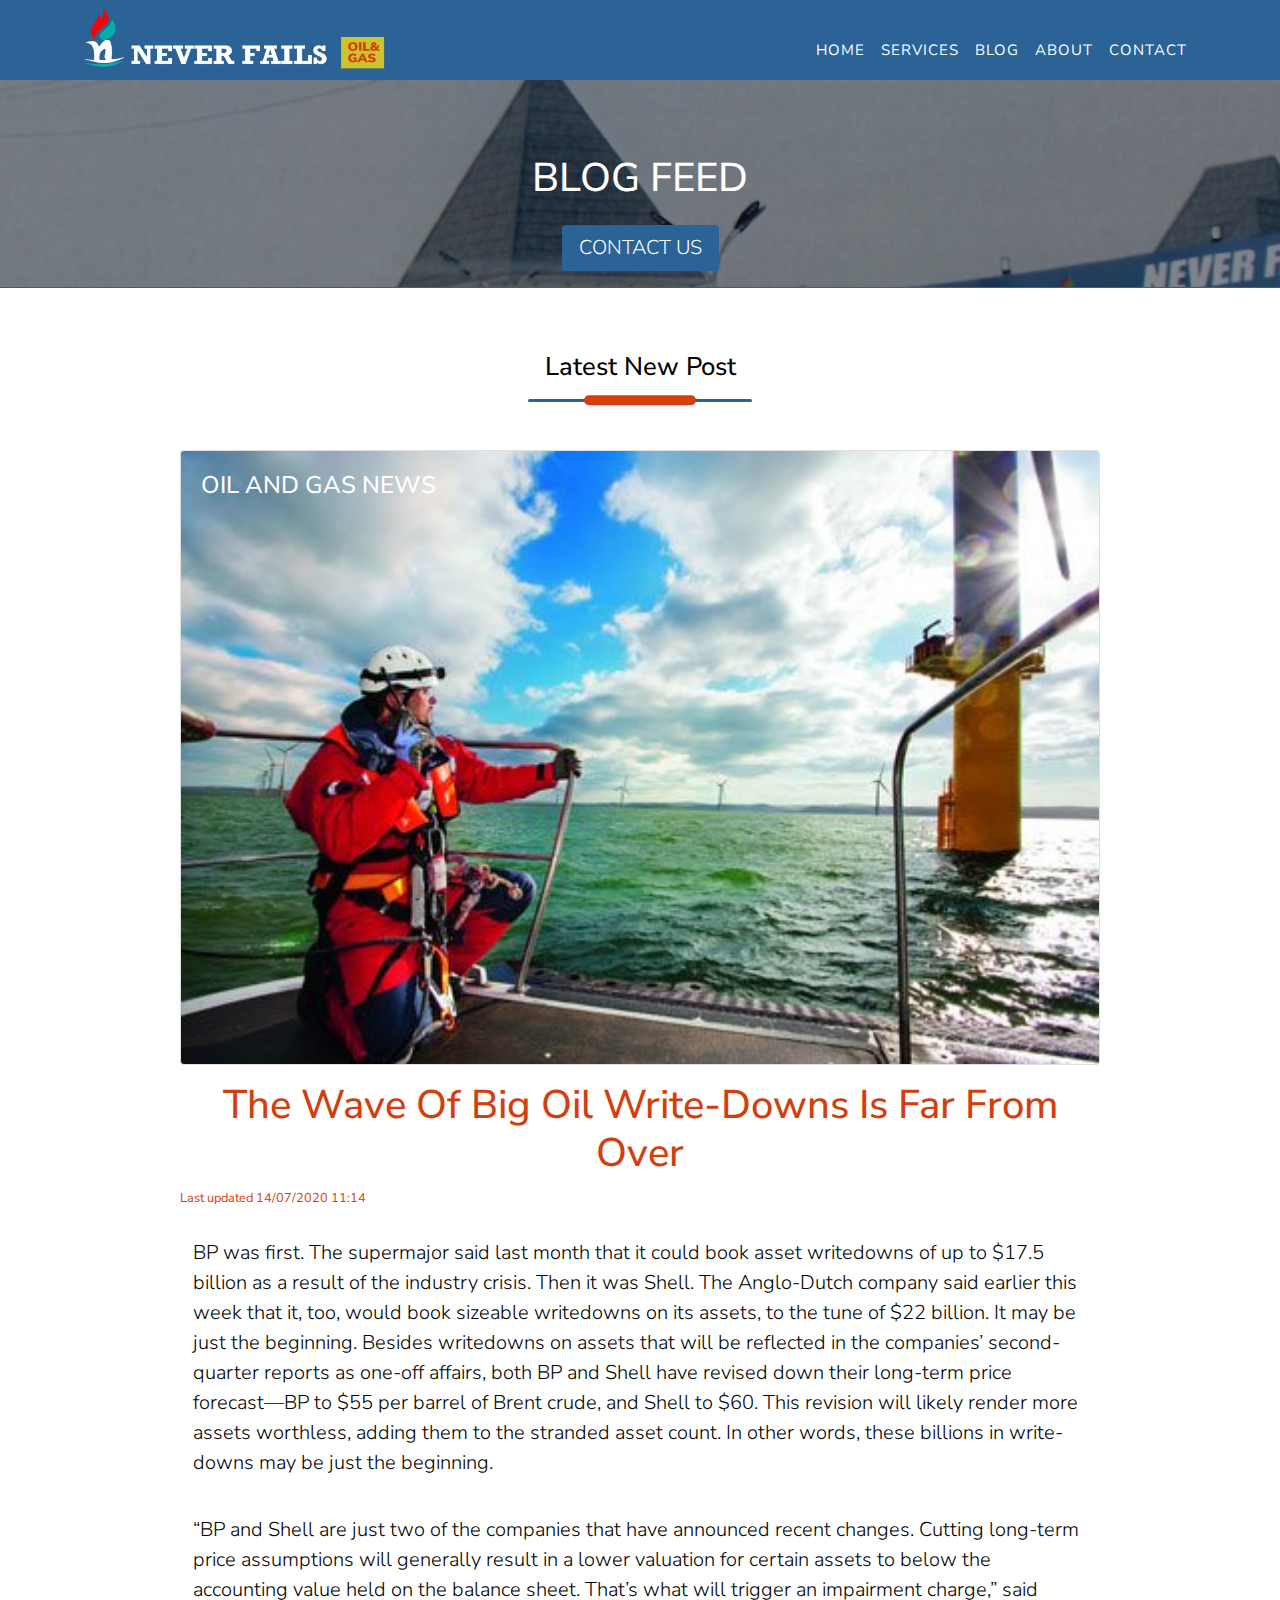
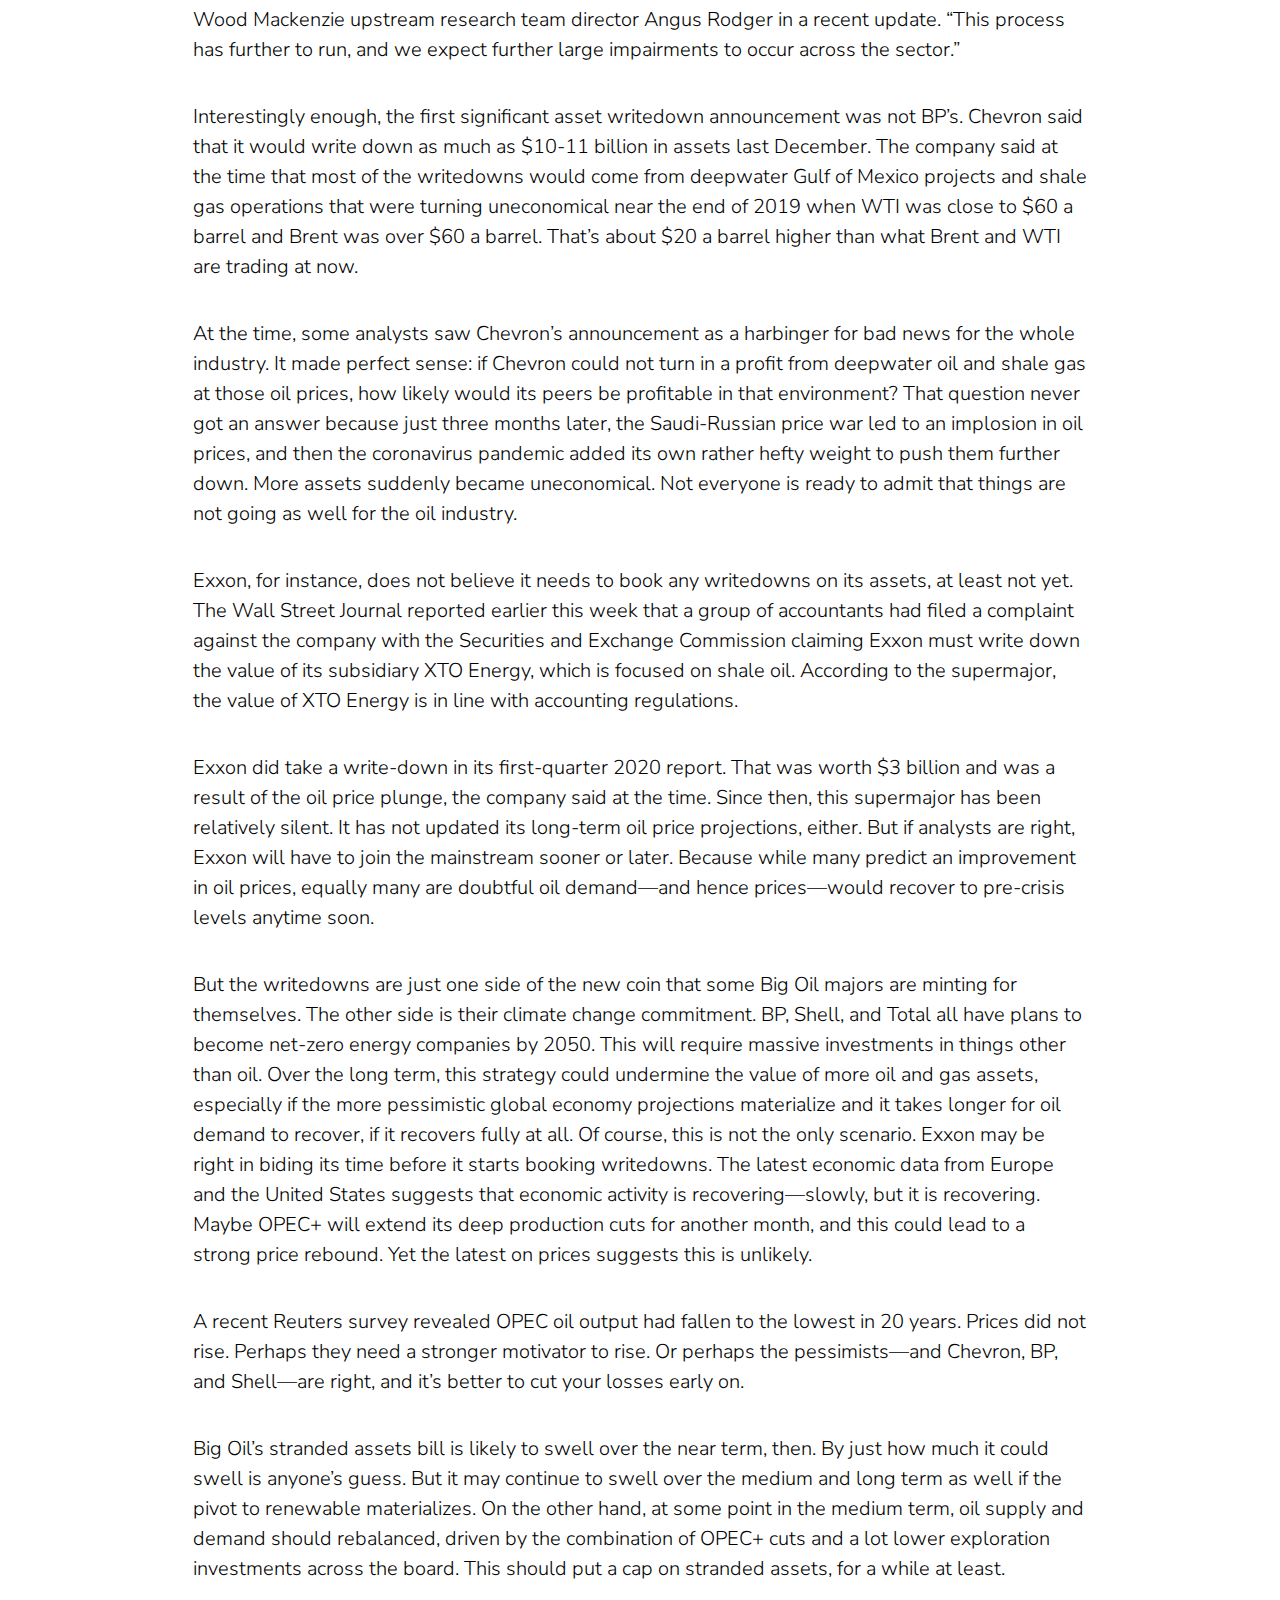
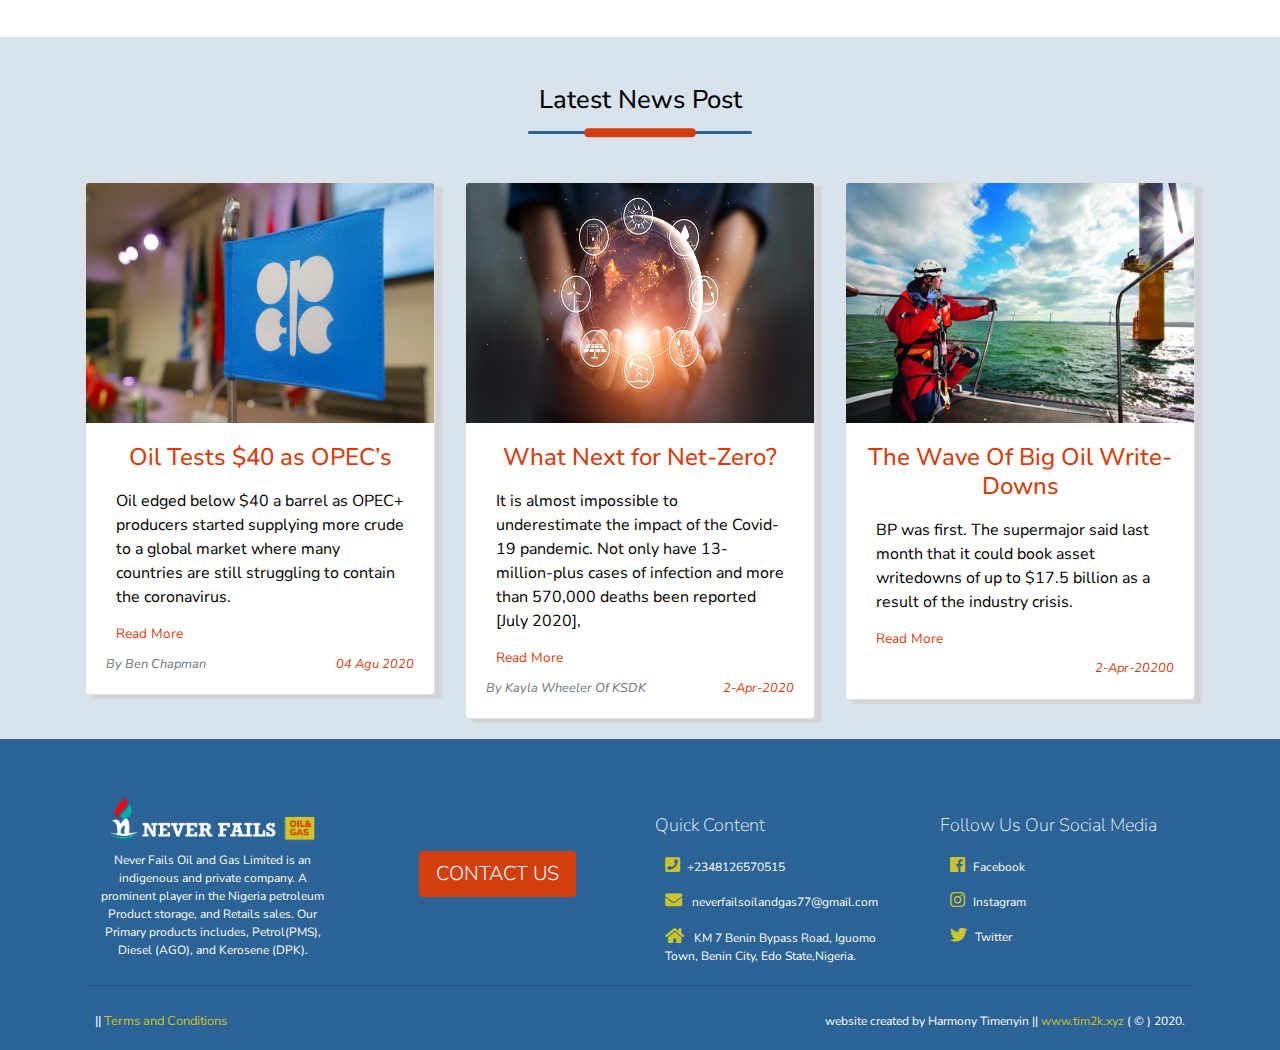
<file: newsBlog_six.html>
<!DOCTYPE html>
<html lang="en">
  <head>
    <meta charset="UTF-8" />
    <meta name="viewport" content="width=device-width, initial-scale=1.0" />
    <meta http-equiv="X-UA-Compatible" content="ie=edge" />
    <link rel="shortcut icon" type="image/png" href="img/favor.png"/>
    <!-- ---tags  -->
      <meta name="keywords" content="never fails oil and gas, nigeria hot, price nigeria, natural gas nigeria, nigeria power house, nigeria natural gas, oil company nigeria, company in nigeria" />
      <meta name="description" content="The Wave Of Big Oil Write-Downs Is Far From Over">

       <!--Geo Location Tag------->
    <meta name="geo.region" content="NG-ED" />
    <meta name="geo.placename" content="Benin City" />
    <meta name="geo.position" content="6.335202, 5.745999" />
    <!-- end of tags  -->
    <!-- bootstrap css -->
    <link rel="stylesheet" href="css/bootstrap.min.css" />
     <!-- aso css -->
     <link rel='stylesheet' href='https://unpkg.com/aos@next/dist/aos.css'>
    <!-- main css -->
    <link rel="stylesheet" href="css/main.css" />
    <!-- blog css -->
    <link rel="stylesheet" href="css/blog.css" />
    <!-- font awesome -->
    <link rel="stylesheet" href="css/all.css" />
    <script data-ad-client="ca-pub-2333600687947212" async src="https://pagead2.googlesyndication.com/pagead/js/adsbygoogle.js"></script>
    <!-- google adds update -->
    <script data-ad-client="ca-pub-2333600687947212" async src="https://pagead2.googlesyndication.com/pagead/js/adsbygoogle.js"></script>
    <title>The Wave Of Big Oil Write-Downs Is Far From Over</title>
    <script type="application/ld+json">
      {
        "@context": "https://schema.org/",
        "@type": "WebSite",
        "name": "never fails oil & gas Limited",
        "url": "https://www.neverfailsoilandgas.com/",
        "potentialAction": {
          "@type": "SearchAction",
          "target": "https://neverfailsoilandgas.com/index.html{search_term_string}https://neverfailsoilandgas.com/contact.html",
          "query-input": "required name=search_term_string",
          "http://www.gimudia.org/img/favor.png",
          "telephone": "+2348126570515",
          "sameAs": [href="https://web.facebook.com/Never-Fails-Oil-Gas-Limited-103596791238553/?ref=page_internal",
          href="mailto:gimudianigltd@gmail.com"

          
          ]
        }
      }
      </script>
  </head>

  <body>
    <!------- Facebook page plugin --------->
    <div id="fb-root"></div>
    <script async defer crossorigin="anonymous" src="https://connect.facebook.net/en_US/sdk.js#xfbml=1&version=v8.0" nonce="YSPy1iYV"></script>
  <!------- Header Section Starts Here --------->
  <header>
    <nav class="navbar navbar-expand-sm fixed-top navbar-light bg-header">
      <div class="container">
        <a href="index.html" class="navbar-brand">
          <img src="img/logo3.png" class="logo-svg" alt="company logo" />
        </a>

      <!-- <button class="navbar-toggler sidebar-toggle" type="button" data-toggle="collapse" data-target="#myNavbar">
        <span class="navbar-toggler-icon"></span>
      </button> -->
      <button class="sidebar-toggle">
        <i class="fas fa-bars"></i>
      </button>
      

      <div class="collapse navbar-collapse" id="myNavbar">
        <ul class="navbar-nav ml-auto">
          <li class="nav-item active">
            <a href="index.html" class="nav-link">HOME</a>
          </li>
          <li class="nav-item">
            <a href="services.html" class="nav-link">SERVICES</a>
        </li>
        <li class="nav-item">
          <a href="blog.html" class="nav-link">BLOG</a>
      </li>
      <li class="nav-item">
        <a href="about.html" class="nav-link">ABOUT</a>
    </li>
    <li class="nav-item">
      <a href="contact.html" class="nav-link">CONTACT</a>
  </li>
        </ul>
      </div>
    </div>

    </nav>

    <!--end of navbar ----->

 <!--side bar -->
      <!-- <button class="sidebar-toggle">
        <i class="fas fa-bars"></i>
      </button> -->
      <aside class="sidebar">
        <div class="sidebar-header">
        <a href="index.html">
          <img src="img/logo3.png" class="logo-svg-side" alt="company logo"/>
        </a> 
          <button class="close-btn">
            <i class="fas fa-times"></i>
          </button>
        </div>
        <ul class="links">
          <li>
            <a href="index.html">HOME</a>
          </li>
          <li>
            <a href="services.html">SERVICES</a>
          </li>
          <li>
            <a href="blog.html">BLOG</a>
          </li>
          <li>
            <a href="about.html">ABOUT</a>
          </li>
          <li>
            <a href="contact.html">CONTACT</a>
          </li>
        </ul>
        <!-- social media -->
        <ul class="social-icons">
            <ul class="social-icons">
                <li>
                  <a href="https://web.facebook.com/Never-Fails-Oil-Gas-Limited-103596791238553/?ref=page_internal" target="blanke">
                    <i class="fab fa-facebook"></i>
                  </a>
                </li>
                <li>
                  <a href="https://www.twitter.com" target="blanke">
                    <i class="fab fa-twitter"></i>
                  </a>
                </li>
                <li>
                  <a href="#" target="blanke">
                    <i class="fab fa-linkedin"></i>
                  </a>
                </li>
                <li>
                  <a href="mailto:gimudianigltd@gmail.com" target="blanke">
                    <i class="fa fa-envelope"></i>
                  </a>
                </li>
              </ul>
        </ul>
      </aside>
    <!-- end of  side bar -->
  <!-- end of  side bar -->
  </header>

    <!-- services Header -->
    <section id="blog_header">
        <div class="container">
            <div class="row mt-4">
                <div class="col col-12 col-md-6 text-white text-center mx-auto">
                    <h1 class="text-uppercase">Blog Feed</h1>
                    <button class="btn btn-blue mb-3">
                      <a href="contact.html">CONTACT US</a>
                    </button>
                </div>
            </div>
        </div>
    </section>

<!-- End services header -->

<!-- -------------Blog Section------------ -->
<section id="services_explore" class="my-3">
         <!-- flow title -->
         <div class="text-center section-title mb-5 pt-4">
            <h1 class="text-heading_1 mt-4">Latest New Post</h1>
            <div class="title-underline my-3">
            <div class="title-underline__orange"></div>
            </div>
        </div>
    <div class="container">
        <div class="row" class="text-white mx-auto">
        <div class="col col-12 col-md-10 pb-4 mx-auto">
          <div class="card text-white lead">
            <img class="card-img" src="img/blog_img/post7_bg.jpg">
            <div class="card-img-overlay">
                <h4 class="card-title">OIL AND GAS NEWS </h4>
            </div>
        </div>
        <div class="text-dark">
          <h1 class="text-center display-5 mt-3">The Wave Of Big Oil Write-Downs Is Far From Over</h1>
          <small class="text-orange">Last updated 14/07/2020 11:14</small>
          <br>
          <!-- <small class="text-muted">by:Harmony Timenyin</small> -->
            <p class="p-2 lead pt-4">
                BP was first. The supermajor said last month that it could book asset writedowns of up to $17.5 billion as a result of the industry crisis. Then it was Shell. The Anglo-Dutch company said earlier this week that it, too, would book sizeable writedowns on its assets, to the tune of $22 billion. It may be just the beginning. Besides writedowns on assets that will be reflected in the companies’ second-quarter reports as one-off affairs, both BP and Shell have revised down their long-term price forecast—BP to $55 per barrel of Brent crude, and Shell to $60. This revision will likely render more assets worthless, adding them to the stranded asset count. In other words, these billions in write-downs may be just the beginning. </p>

              <p class="p-2 lead pt-4">
                “BP and Shell are just two of the companies that have announced recent changes. Cutting long-term price assumptions will generally result in a lower valuation for certain assets to below the accounting value held on the balance sheet. That’s what will trigger an impairment charge,” said Wood Mackenzie upstream research team director Angus Rodger in a recent update. “This process has further to run, and we expect further large impairments to occur across the sector.”</p>

                <p class="p-2 lead pt-4">
                    Interestingly enough, the first significant asset writedown announcement was not BP’s. Chevron said that it would write down as much as $10-11 billion in assets last December. The company said at the time that most of the writedowns would come from deepwater Gulf of Mexico projects and shale gas operations that were turning uneconomical near the end of 2019 when WTI was close to $60 a barrel and Brent was over $60 a barrel. That’s about $20 a barrel higher than what Brent and WTI are trading at now.</p>

                  <p class="p-2 lead pt-4">
                    At the time, some analysts saw Chevron’s announcement as a harbinger for bad news for the whole industry. It made perfect sense: if Chevron could not turn in a profit from deepwater oil and shale gas at those oil prices, how likely would its peers be profitable in that environment? That question never got an answer because just three months later, the Saudi-Russian price war led to an implosion in oil prices, and then the coronavirus pandemic added its own rather hefty weight to push them further down. More assets suddenly became uneconomical.

                    Not everyone is ready to admit that things are not going as well for the oil industry. </p>

                    <p class="p-2 lead pt-4">
                        Exxon, for instance, does not believe it needs to book any writedowns on its assets, at least not yet. The Wall Street Journal reported earlier this week that a group of accountants had filed a complaint against the company with the Securities and Exchange Commission claiming Exxon must write down the value of its subsidiary XTO Energy, which is focused on shale oil. According to the supermajor, the value of XTO Energy is in line with accounting regulations.</p>

                      <p class="p-2 lead pt-4">
                        Exxon did take a write-down in its first-quarter 2020 report. That was worth $3 billion and was a result of the oil price plunge, the company said at the time. 

                        Since then, this supermajor has been relatively silent. It has not updated its long-term oil price projections, either. But if analysts are right, Exxon will have to join the mainstream sooner or later. Because while many predict an improvement in oil prices, equally many are doubtful oil demand—and hence prices—would recover to pre-crisis levels anytime soon.</p>

                        <p class="p-2 lead pt-4">
                            But the writedowns are just one side of the new coin that some Big Oil majors are minting for themselves. The other side is their climate change commitment. BP, Shell, and Total all have plans to become net-zero energy companies by 2050. This will require massive investments in things other than oil. Over the long term, this strategy could undermine the value of more oil and gas assets, especially if the more pessimistic global economy projections materialize and it takes longer for oil demand to recover, if it recovers fully at all.

                            Of course, this is not the only scenario. Exxon may be right in biding its time before it starts booking writedowns. The latest economic data from Europe and the United States suggests that economic activity is recovering—slowly, but it is recovering. Maybe OPEC+ will extend its deep production cuts for another month, and this could lead to a strong price rebound. Yet the latest on prices suggests this is unlikely. </p>

                          <p class="p-2 lead pt-4">
                            A recent Reuters survey revealed OPEC oil output had fallen to the lowest in 20 years. Prices did not rise. Perhaps they need a stronger motivator to rise. Or perhaps the pessimists—and Chevron, BP, and Shell—are right, and it’s better to cut your losses early on.</p>
                            <p class="p-2 lead pt-4">
                                Big Oil’s stranded assets bill is likely to swell over the near term, then. By just how much it could swell is anyone’s guess. But it may continue to swell over the medium and long term as well if the pivot to renewable materializes. On the other hand, at some point in the medium term, oil supply and demand should rebalanced, driven by the combination of OPEC+ cuts and a lot lower exploration investments across the board. This should put a cap on stranded assets, for a while at least.</p>

        </div>
     </div>
     
        </div>
    </div>
</section>

         <!--------Sections Blog_Event ----->
         <section id="events" class="bg-secondary_event">
            <div class="container">
               <!-- flow title -->
               <div class="text-center section-title mb-5 pt-4">
                <h1 class="text-heading_1 mt-4">Latest News Post</h1>
                <div class="title-underline my-3">
                <div class="title-underline__orange"></div>
                </div>
            </div>
            <!-- End of flow -->
      
            <div class="row mt-4">
                <div class="col col-12 col-md-4">
                  <div class="card card-event">
                    <img src="img/blog_img/post4_bg.jpg" alt="" class="card-img-top card-img-top_event img-fluid">
                  <div class="card-body">
                    <h4 class="card-title text-center event_title">Oil Tests $40 as OPEC’s</h4>
                    <p class="card-text"> Oil edged below $40 a barrel as OPEC+ producers started supplying more crude to a global market where many countries are still struggling to contain the coronavirus.</p>
                    <p class="text-sm Event_link">
                      <a href="newsBlog_four.html">Read More</a>
                    </p>
                  
                    
                     <small class="float-right event_title">
                    <cite title="Mark2-Apr-20200">04 Agu 2020</cite>
                    </small>
      
                    <small class="float-left text-muted">
                      <cite title="By Harmony">By Ben Chapman</cite>
                      </small>
      
                </div>
              </div>
                </div>
                <div class="col col-12 col-md-4">
                  <div class="card card-event">
                    <img src="img/blog_img/post5_bg.jpg" alt="" class="card-img-top card-img-top_event img-fluid">
                  <div class="card-body">
                    <h4 class="card-title text-center event_title">What Next for Net-Zero? </h4>
                    <p class="card-text"> It is almost impossible to underestimate the impact of the Covid-19 pandemic. Not only have 13-million-plus cases of infection and more than 570,000 deaths been reported [July 2020],</p>
                    <p class="text-sm Event_link">
                      <a href="newsBlog_five.html">Read More</a>
                    </p>
      
                     <small class="float-right event_title">
                    <cite title="Mark2-Apr-20200">2-Apr-2020</cite>
                    </small>
      
                    <small class="float-left text-muted">
                      <cite title="By Harmony">By Kayla Wheeler Of KSDK</cite>
                      </small>
      
                </div>
              </div>
                </div>
      
                <div class="col col-12 col-md-4">
                  <div class="card card-event">
                    <img src="img/blog_img/post7_bg.jpg" alt="" class="card-img-top card-img-top_event img-fluid">
                  <div class="card-body">
                    <h4 class="card-title text-center event_title">The Wave Of Big Oil Write-Downs</h4>
                    <p class="card-text">BP was first. The supermajor said last month that it could book asset writedowns of up to $17.5 billion as a result of the industry crisis.</p>
                    <p class="text-sm Event_link">
                      <a href="newsBlog_six.html">Read More</a>
                    </p>
      
                     <small class="float-right event_title">
                    <cite title="Mark2-Apr-20200">2-Apr-20200</cite>
                    </small>
      
                    <small class="float-left text-muted">
                      <!-- <cite title="By Harmony">By Harmony O. Mark</cite> -->
                      </small>
      
                </div>
              </div>
                </div>
            </div>
            </div>
          </section>



       <!--============= footer section   ====================-->
       <section id="contact" class="bg-dark_footer pt-3">
        <div id="footer" class="container pb-5 bg-dark_footer delay-1s">
            <div class="row text-center">
                <hr>
             <div class="col-10 col-md-10 col-lg-3  footer-logo">
               <img src="img/logo3.png" class="img-fluid" width="300" height="180" alt="caclogo" class="align-middle">
                  <p itemprop="name" class="text-center">
                    Never Fails Oil and Gas Limited is an indigenous and private company.
                     A prominent player in the Nigeria petroleum Product storage, and Retails sales.
                    Our Primary products includes, Petrol(PMS), Diesel (AGO), and Kerosene
                     (DPK).
                  </p>
                </div>
                
                <div class="col-10 ml-4-footer col-md-6 col-lg-3 footer-text pt-5 mt-5">
                  <button class="btn btn-orange">
                    <a href="contact.html">CONTACT US</a></button>
                </div>
                
                   
                <div class="col-10  ml-4-footer col-md-10 col-lg-3 footer-logo footer-text">
                  <h5 class="text-white">Quick Content</h5>
                      <p><a itemprop="telephone" href=""></a><i class="fa fa-phone-square"></i>+2348126570515&nbsp;</p>
                      <p class="span_email_text"><a href="mailto:neverfailsoilandgas77@gmail.com" class="span_email" > <i class="fa fa-envelope"></i>
                        <span itemprop="postalCode">
                          neverfailsoilandgas77@gmail.com
                        </span>                     
                      </a></p>
                      <p itemprop="streetAddress" class="text-capitalize"><i class="fa fa-home"></i>
                        <span itemprop="addressRegion">KM 7 Benin Bypass Road, Iguomo Town, Benin City, Edo State,</span><span itemprop="addressRegion">Nigeria.</span>
                      </p>
                  
                  </div>
                
                <div class="col-10  ml-4-footer col-md-6 col-lg-3 footer-text text-capitalize">
                <h5 class="text-white">Follow Us Our Social Media</h5>
             <p><a href="https://web.facebook.com/Never-Fails-Oil-Gas-Limited-103596791238553/?ref=page_internal" id="fab-dec" target="blanke">
              <i class="fab fa-facebook"></i><span class="ml-2 fab-color" style="text-decoration: none;">facebook</span></a></p>
              <p><a href="#" id="fab-dec" target="blanke">
                <i class="fab fa-instagram"></i><span class="ml-2 fab-color" style="text-decoration: none;">instagram</span></a></p>
                <p><a href="" id="fab-dec" target="blanke">
                  <i class="fab fa-twitter"></i><span class="ml-2 fab-color" style="text-decoration: none;">Twitter</span></a></p>
             </div>
             </div><hr>
           <p class="float-left mb-0 pb-0 web-link web-trems "> || <a href="terms&privicy.html">Terms and Conditions</a> </p>
           <p class="float-right float_left web-link">website created by Harmony Timenyin || <a href="https://www.tim2k.xyz/">www.tim2k.xyz</a> ( &copy; ) 2020. </p>
            </div>
    </section>
    
<!----- -cookie terms ------------- -->

<div class="cookie-container">
  <p>
      By using this site you agree to our  <a href="terms&privicy.html"> Terms and Conditions </a>please<a href="#"> Accept </a>these before using the site.
  </p>
  <button class="btn cookie-btn">Accept  Terms</button>
</div>
<!------- end of cookies terms ---------- -->




    <!-- jquery -->
    <script src="js/jquery-3.3.1.min.js"></script>
    <!-- bootstrap js -->
    <script src="js/bootstrap.bundle.min.js"></script>
     <!-- aso js ---- -->
     <script src='https://unpkg.com/aos@next/dist/aos.js'></script>
    <!-- script js -->
    <script src="js/script.js"></script>
    <script>
        /*--------------ASO --------------*/
  AOS.init({
    offset: 200,
    duration: 1000
});
    </script>
  </body>
</html>

<!-- ----Heading section--------
<h1 class="text-heading_1 mt-4">
  Why People Choose Us
</h1>
<div class="title-underline my-3">
  <div class="title-underline__orange"></div>
</div>
-----------end heading ------------ -->
</file>
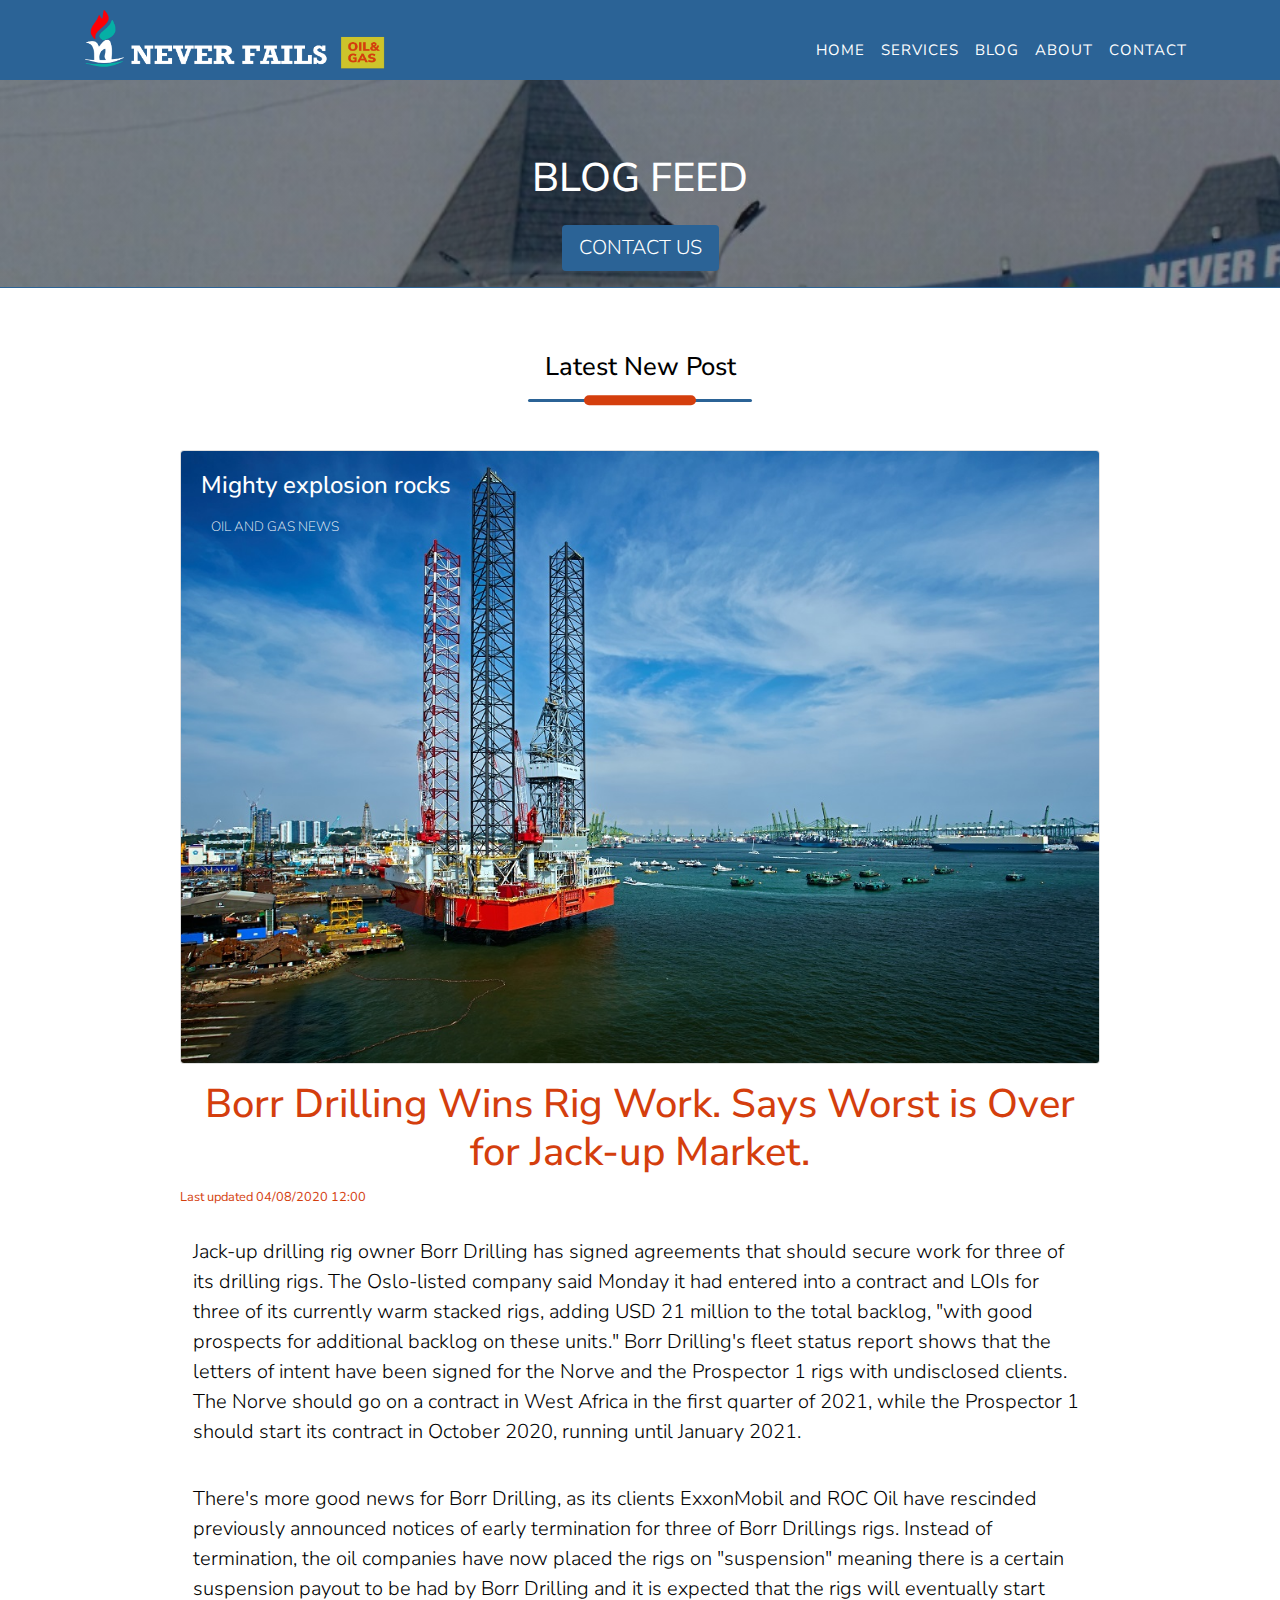
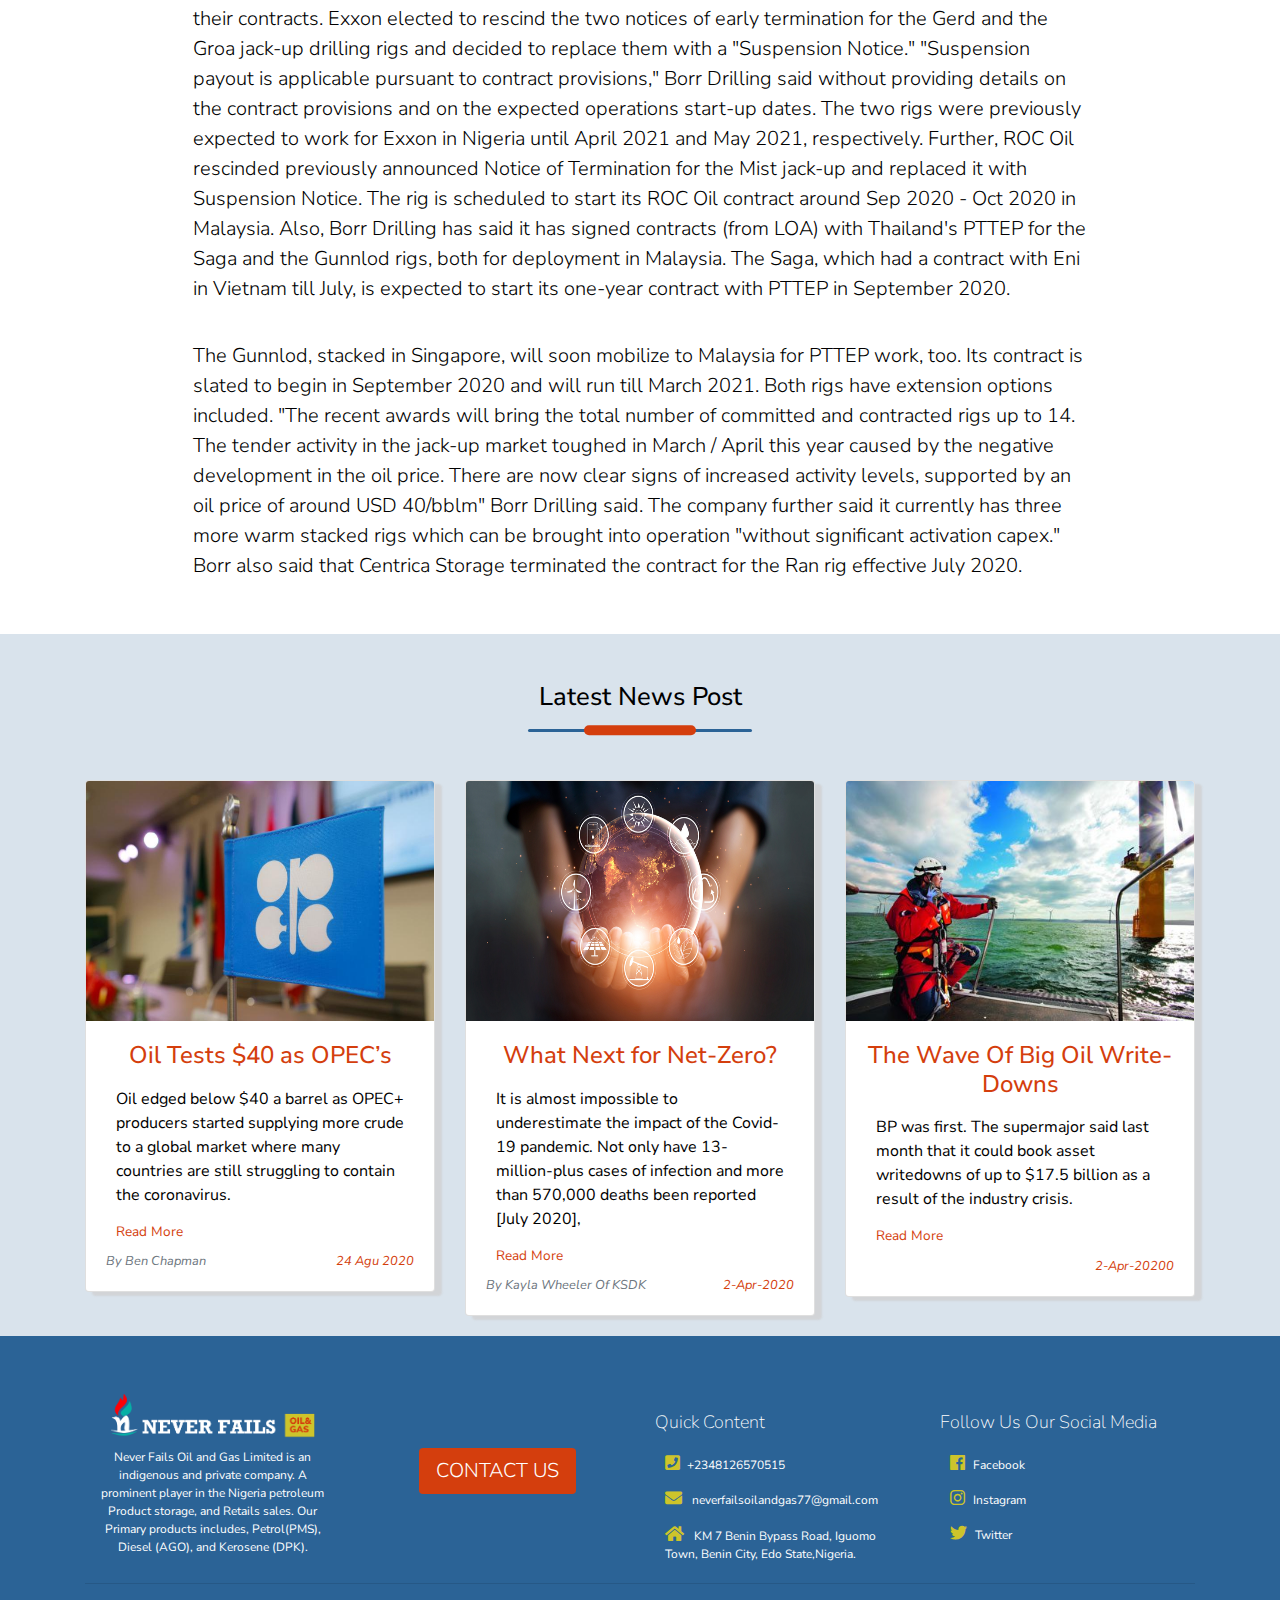
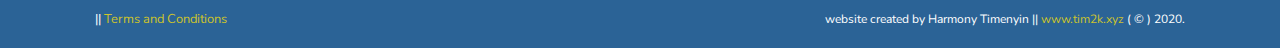
<file: newsBlog_three.html>
<!DOCTYPE html>
<html lang="en">
  <head>
    <meta charset="UTF-8" />
    <meta name="viewport" content="width=device-width, initial-scale=1.0" />
    <meta http-equiv="X-UA-Compatible" content="ie=edge" />
    <link rel="shortcut icon" type="image/png" href="img/favor.png"/>
    <!-- ---tags  -->
      <meta name="keywords" content="never fails oil and gas, nigeria hot, price nigeria, natural gas nigeria, nigeria power house, nigeria natural gas, oil company nigeria, company in nigeria" />
      <meta name="description" content="Borr Drilling Wins Rig Work. Says Worst is Over for Jack-up Market">

       <!--Geo Location Tag------->
    <meta name="geo.region" content="NG-ED" />
    <meta name="geo.placename" content="Benin City" />
    <meta name="geo.position" content="6.335202, 5.745999" />
    <!-- end of tags  -->
    <!-- bootstrap css -->
    <link rel="stylesheet" href="css/bootstrap.min.css" />
     <!-- aso css -->
     <link rel='stylesheet' href='https://unpkg.com/aos@next/dist/aos.css'>
    <!-- main css -->
    <link rel="stylesheet" href="css/main.css" />
    <!-- blog css -->
    <link rel="stylesheet" href="css/blog.css" />
    <!-- font awesome -->
    <link rel="stylesheet" href="css/all.css" />
    <script data-ad-client="ca-pub-2333600687947212" async src="https://pagead2.googlesyndication.com/pagead/js/adsbygoogle.js"></script>
    <!-- google adds update -->
    <script data-ad-client="ca-pub-2333600687947212" async src="https://pagead2.googlesyndication.com/pagead/js/adsbygoogle.js"></script>
    <title>Mighty explosion rocks</title>
    <script type="application/ld+json">
      {
        "@context": "https://schema.org/",
        "@type": "WebSite",
        "name": "never fails oil & gas Limited",
        "url": "https://www.neverfailsoilandgas.com/",
        "potentialAction": {
          "@type": "SearchAction",
          "target": "https://neverfailsoilandgas.com/index.html{search_term_string}https://neverfailsoilandgas.com/contact.html",
          "query-input": "required name=search_term_string",
          "http://www.gimudia.org/img/favor.png",
          "telephone": "+2348126570515",
          "sameAs": [href="https://web.facebook.com/Never-Fails-Oil-Gas-Limited-103596791238553/?ref=page_internal",
          href="mailto:gimudianigltd@gmail.com"

          
          ]
        }
      }
      </script>
  </head>

  <body>
    <!------- Facebook page plugin --------->
    <div id="fb-root"></div>
    <script async defer crossorigin="anonymous" src="https://connect.facebook.net/en_US/sdk.js#xfbml=1&version=v8.0" nonce="YSPy1iYV"></script>
  <!------- Header Section Starts Here --------->
  <header>
    <nav class="navbar navbar-expand-sm fixed-top navbar-light bg-header">
      <div class="container">
        <a href="#home" class="navbar-brand">
          <img src="img/logo3.png" class="logo-svg" alt="company logo" />
        </a>

      <!-- <button class="navbar-toggler sidebar-toggle" type="button" data-toggle="collapse" data-target="#myNavbar">
        <span class="navbar-toggler-icon"></span>
      </button> -->
      <button class="sidebar-toggle">
        <i class="fas fa-bars"></i>
      </button>
      

      <div class="collapse navbar-collapse" id="myNavbar">
        <ul class="navbar-nav ml-auto">
          <li class="nav-item active">
            <a href="index.html" class="nav-link">HOME</a>
          </li>
          <li class="nav-item">
            <a href="services.html" class="nav-link">SERVICES</a>
        </li>
        <li class="nav-item">
          <a href="blog.html" class="nav-link">BLOG</a>
      </li>
      <li class="nav-item">
        <a href="about.html" class="nav-link">ABOUT</a>
    </li>
    <li class="nav-item">
      <a href="contact.html" class="nav-link">CONTACT</a>
  </li>
        </ul>
      </div>
    </div>

    </nav>

    <!--end of navbar ----->

 <!--side bar -->
      <!-- <button class="sidebar-toggle">
        <i class="fas fa-bars"></i>
      </button> -->
      <aside class="sidebar">
        <div class="sidebar-header">
        <a href="index.html">
          <img src="img/logo3.png" class="logo-svg-side" alt="company logo"/>
        </a> 
          <button class="close-btn">
            <i class="fas fa-times"></i>
          </button>
        </div>
        <ul class="links">
          <li>
            <a href="index.html">HOME</a>
          </li>
          <li>
            <a href="services.html">SERVICES</a>
          </li>
          <li>
            <a href="blog.html">BLOG</a>
          </li>
          <li>
            <a href="about.html">ABOUT</a>
          </li>
          <li>
            <a href="contact.html">CONTACT</a>
          </li>
        </ul>
        <!-- social media -->
        <ul class="social-icons">
          <ul class="social-icons">
            <li>
              <a href="https://web.facebook.com/Never-Fails-Oil-Gas-Limited-103596791238553/?ref=page_internal" target="blanke">
                <i class="fab fa-facebook"></i>
              </a>
            </li>
            <li>
              <a href="https://www.twitter.com" target="blanke">
                <i class="fab fa-twitter"></i>
              </a>
            </li>
            <li>
              <a href="#" target="blanke">
                <i class="fab fa-linkedin"></i>
              </a>
            </li>
            <li>
              <a href="mailto:gimudianigltd@gmail.com" target="blanke">
                <i class="fa fa-envelope"></i>
              </a>
            </li>
          </ul>
        </ul>
      </aside>
    <!-- end of  side bar -->
  <!-- end of  side bar -->
  </header>

    <!-- services Header -->
    <section id="blog_header">
        <div class="container">
            <div class="row mt-4">
                <div class="col col-12 col-md-6 text-white text-center mx-auto">
                    <h1 class="text-uppercase">Blog Feed</h1>
                    <button class="btn btn-blue mb-3">
                      <a href="contact.html">CONTACT US</a>
                    </button>
                </div>
            </div>
        </div>
    </section>

<!-- End services header -->

<!-- -------------Blog Section------------ -->
<section id="services_explore" class="my-3">
         <!-- flow title -->
         <div class="text-center section-title mb-5 pt-4">
            <h1 class="text-heading_1 mt-4">Latest New Post</h1>
            <div class="title-underline my-3">
            <div class="title-underline__orange"></div>
            </div>
        </div>
    <div class="container">
        <div class="row" class="text-white mx-auto">
        <div class="col col-12 col-md-10 pb-4 mx-auto">
          <div class="card text-white lead">
            <img class="card-img" src="img/blog_img/post3_bg.jpg">
            <div class="card-img-overlay">
                <h4 class="card-title">Mighty explosion rocks</h4>
                <p class="card-text text-sm">
                    OIL AND GAS NEWS
                </p>
            </div>
        </div>
        <div class="text-dark">
          <h1 class="text-center display-5 mt-3">Borr Drilling Wins Rig Work. Says Worst is Over for Jack-up Market.
        </h1>
          <small class="text-orange">Last updated 04/08/2020 12:00</small>
          <br>
          <!-- <small class="text-muted">by:Harmony Timenyin</small> -->
            <p class="p-2 lead pt-4">
                Jack-up drilling rig owner Borr Drilling has signed agreements that should secure work for three of its drilling rigs. 

                The Oslo-listed company said Monday it had entered into a contract and LOIs for three of its currently warm stacked rigs, adding USD 21 million to the total backlog, "with good prospects for additional backlog on these units."
                
                Borr Drilling's fleet status report shows that the letters of intent have been signed for the Norve and the Prospector 1 rigs with undisclosed clients.
                
                The Norve should go on a contract in West Africa in the first quarter of 2021, while the Prospector 1 should start its contract in October 2020, running until January 2021.</p>

              <p class="p-2 lead pt-4">
                There's more good news for Borr Drilling, as its clients ExxonMobil and ROC Oil have rescinded previously announced notices of early termination for three of Borr Drillings rigs.

                Instead of termination, the oil companies have now placed the rigs on "suspension" meaning there is a certain suspension payout to be had by Borr Drilling and it is expected that the rigs will eventually start their contracts.

                Exxon elected to rescind the two notices of early termination for the Gerd and the Groa jack-up drilling rigs and decided to replace them with a "Suspension Notice."

                "Suspension payout is applicable pursuant to contract provisions," Borr Drilling said without providing details on the contract provisions and on the expected operations start-up dates.

                The two rigs were previously expected to work for Exxon in Nigeria until April 2021 and May 2021, respectively. 

                Further, ROC Oil rescinded previously announced Notice of Termination for the Mist jack-up and replaced it with Suspension Notice. The rig is scheduled to start its ROC Oil contract around Sep 2020 - Oct 2020 in Malaysia.

                Also, Borr Drilling has said it has signed contracts (from LOA) with Thailand's PTTEP for the Saga and the Gunnlod rigs, both for deployment in Malaysia.

                The Saga, which had a contract with Eni in Vietnam till July, is expected to start its one-year contract with PTTEP in September 2020. </p>

                <p class="p-2 lead pt-4">
                    The Gunnlod, stacked in Singapore, will soon mobilize to Malaysia for PTTEP work, too. Its contract is slated to begin in September 2020 and will run till March 2021. Both rigs have extension options included.

                    "The recent awards will bring the total number of committed and contracted rigs up to 14. The tender activity in the jack-up market toughed in March / April this year caused by the negative development in the oil price. There are now clear signs of increased activity levels, supported by an oil price of around USD 40/bblm" Borr Drilling said.
                    
                    The company further said it currently has three more warm stacked rigs which can be brought into operation "without significant activation capex."
                    
                    Borr also said that Centrica Storage terminated the contract for the Ran rig effective July 2020.</p>

                
              
              
           
        </div>
     </div>
     
        </div>
    </div>
</section>

     <!--------Sections Blog_Event ----->
     <section id="events" class="bg-secondary_event">
      <div class="container">
         <!-- flow title -->
         <div class="text-center section-title mb-5 pt-4">
          <h1 class="text-heading_1 mt-4">Latest News Post</h1>
          <div class="title-underline my-3">
          <div class="title-underline__orange"></div>
          </div>
      </div>
      <!-- End of flow -->

      <div class="row mt-4">
          <div class="col col-12 col-md-4">
            <div class="card card-event">
              <img src="img/blog_img/post4_bg.jpg" alt="" class="card-img-top card-img-top_event img-fluid">
            <div class="card-body">
              <h4 class="card-title text-center event_title">Oil Tests $40 as OPEC’s</h4>
              <p class="card-text"> Oil edged below $40 a barrel as OPEC+ producers started supplying more crude to a global market where many countries are still struggling to contain the coronavirus.</p>
              <p class="text-sm Event_link">
                <a href="newsBlog_four.html">Read More</a>
              </p>
            
              
               <small class="float-right event_title">
              <cite title="Mark2-Apr-20200">24 Agu 2020</cite>
              </small>

              <small class="float-left text-muted">
                <cite title="By Harmony">By Ben Chapman</cite>
                </small>

          </div>
        </div>
          </div>
          <div class="col col-12 col-md-4">
            <div class="card card-event">
              <img src="img/blog_img/post5_bg.jpg" alt="" class="card-img-top card-img-top_event img-fluid">
            <div class="card-body">
              <h4 class="card-title text-center event_title">What Next for Net-Zero? </h4>
              <p class="card-text"> It is almost impossible to underestimate the impact of the Covid-19 pandemic. Not only have 13-million-plus cases of infection and more than 570,000 deaths been reported [July 2020],</p>
              <p class="text-sm Event_link">
                <a href="newsBlog_five.html">Read More</a>
              </p>

               <small class="float-right event_title">
              <cite title="Mark2-Apr-20200">2-Apr-2020</cite>
              </small>

              <small class="float-left text-muted">
                <cite title="By Harmony">By Kayla Wheeler Of KSDK</cite>
                </small>

          </div>
        </div>
          </div>

          <div class="col col-12 col-md-4">
            <div class="card card-event">
              <img src="img/blog_img/post7_bg.jpg" alt="" class="card-img-top card-img-top_event img-fluid">
            <div class="card-body">
              <h4 class="card-title text-center event_title">The Wave Of Big Oil Write-Downs</h4>
              <p class="card-text">BP was first. The supermajor said last month that it could book asset writedowns of up to $17.5 billion as a result of the industry crisis.</p>
              <p class="text-sm Event_link">
                <a href="newsBlog_six.html">Read More</a>
              </p>

               <small class="float-right event_title">
              <cite title="Mark2-Apr-20200">2-Apr-20200</cite>
              </small>

              <small class="float-left text-muted">
                <!-- <cite title="By Harmony">By Harmony O. Mark</cite> -->
                </small>

          </div>
        </div>
          </div>
      </div>
      </div>
    </section>



       <!--============= footer section   ====================-->
       <section id="contact" class="bg-dark_footer pt-3">
        <div id="footer" class="container pb-5 bg-dark_footer delay-1s">
            <div class="row text-center">
                <hr>
             <div class="col-10 col-md-10 col-lg-3  footer-logo">
               <img src="img/logo3.png" class="img-fluid" width="300" height="180" alt="caclogo" class="align-middle">
                  <p itemprop="name" class="text-center">
                    Never Fails Oil and Gas Limited is an indigenous and private company.
                     A prominent player in the Nigeria petroleum Product storage, and Retails sales.
                    Our Primary products includes, Petrol(PMS), Diesel (AGO), and Kerosene
                     (DPK).
                  </p>
                </div>
                
                <div class="col-10 ml-4-footer col-md-6 col-lg-3 footer-text pt-5 mt-5">
                  <button class="btn btn-orange">
                    <a href="contact.html">CONTACT US</a></button>
                </div>
                
                   
                <div class="col-10  ml-4-footer col-md-10 col-lg-3 footer-logo footer-text">
                  <h5 class="text-white">Quick Content</h5>
                      <p><a itemprop="telephone" href=""></a><i class="fa fa-phone-square"></i>+2348126570515&nbsp;</p>
                      <p class="span_email_text"><a href="mailto:neverfailsoilandgas77@gmail.com" class="span_email" > <i class="fa fa-envelope"></i>
                        <span itemprop="postalCode">
                          neverfailsoilandgas77@gmail.com
                        </span>                     
                      </a></p>
                      <p itemprop="streetAddress" class="text-capitalize"><i class="fa fa-home"></i>
                        <span itemprop="addressRegion">KM 7 Benin Bypass Road, Iguomo Town, Benin City, Edo State,</span><span itemprop="addressRegion">Nigeria.</span>
                      </p>
                  
                  </div>
                
                <div class="col-10  ml-4-footer col-md-6 col-lg-3 footer-text text-capitalize">
                <h5 class="text-white">Follow Us Our Social Media</h5>
             <p><a href="https://web.facebook.com/Never-Fails-Oil-Gas-Limited-103596791238553/?ref=page_internal" id="fab-dec" target="blanke">
              <i class="fab fa-facebook"></i><span class="ml-2 fab-color" style="text-decoration: none;">facebook</span></a></p>
              <p><a href="#" id="fab-dec" target="blanke">
                <i class="fab fa-instagram"></i><span class="ml-2 fab-color" style="text-decoration: none;">instagram</span></a></p>
                <p><a href="" id="fab-dec" target="blanke">
                  <i class="fab fa-twitter"></i><span class="ml-2 fab-color" style="text-decoration: none;">Twitter</span></a></p>
             </div>
             </div><hr>
           <p class="float-left mb-0 pb-0 web-link web-trems "> || <a href="terms&privicy.html">Terms and Conditions</a> </p>
           <p class="float-right float_left web-link">website created by Harmony Timenyin || <a href="https://www.tim2k.xyz/">www.tim2k.xyz</a> ( &copy; ) 2020. </p>
            </div>
    </section>
    
<!----- -cookie terms ------------- -->

<div class="cookie-container">
  <p>
      By using this site you agree to our  <a href="terms&privicy.html"> Terms and Conditions </a>please<a href="#"> Accept </a>these before using the site.
  </p>
  <button class="btn cookie-btn">Accept  Terms</button>
</div>
<!------- end of cookies terms ---------- -->




    <!-- jquery -->
    <script src="js/jquery-3.3.1.min.js"></script>
    <!-- bootstrap js -->
    <script src="js/bootstrap.bundle.min.js"></script>
     <!-- aso js ---- -->
     <script src='https://unpkg.com/aos@next/dist/aos.js'></script>
    <!-- script js -->
    <script src="js/script.js"></script>
    <script>
        /*--------------ASO --------------*/
  AOS.init({
    offset: 200,
    duration: 1000
});
    </script>
  </body>
</html>

<!-- ----Heading section--------
<h1 class="text-heading_1 mt-4">
  Why People Choose Us
</h1>
<div class="title-underline my-3">
  <div class="title-underline__orange"></div>
</div>
-----------end heading ------------ -->
</file>
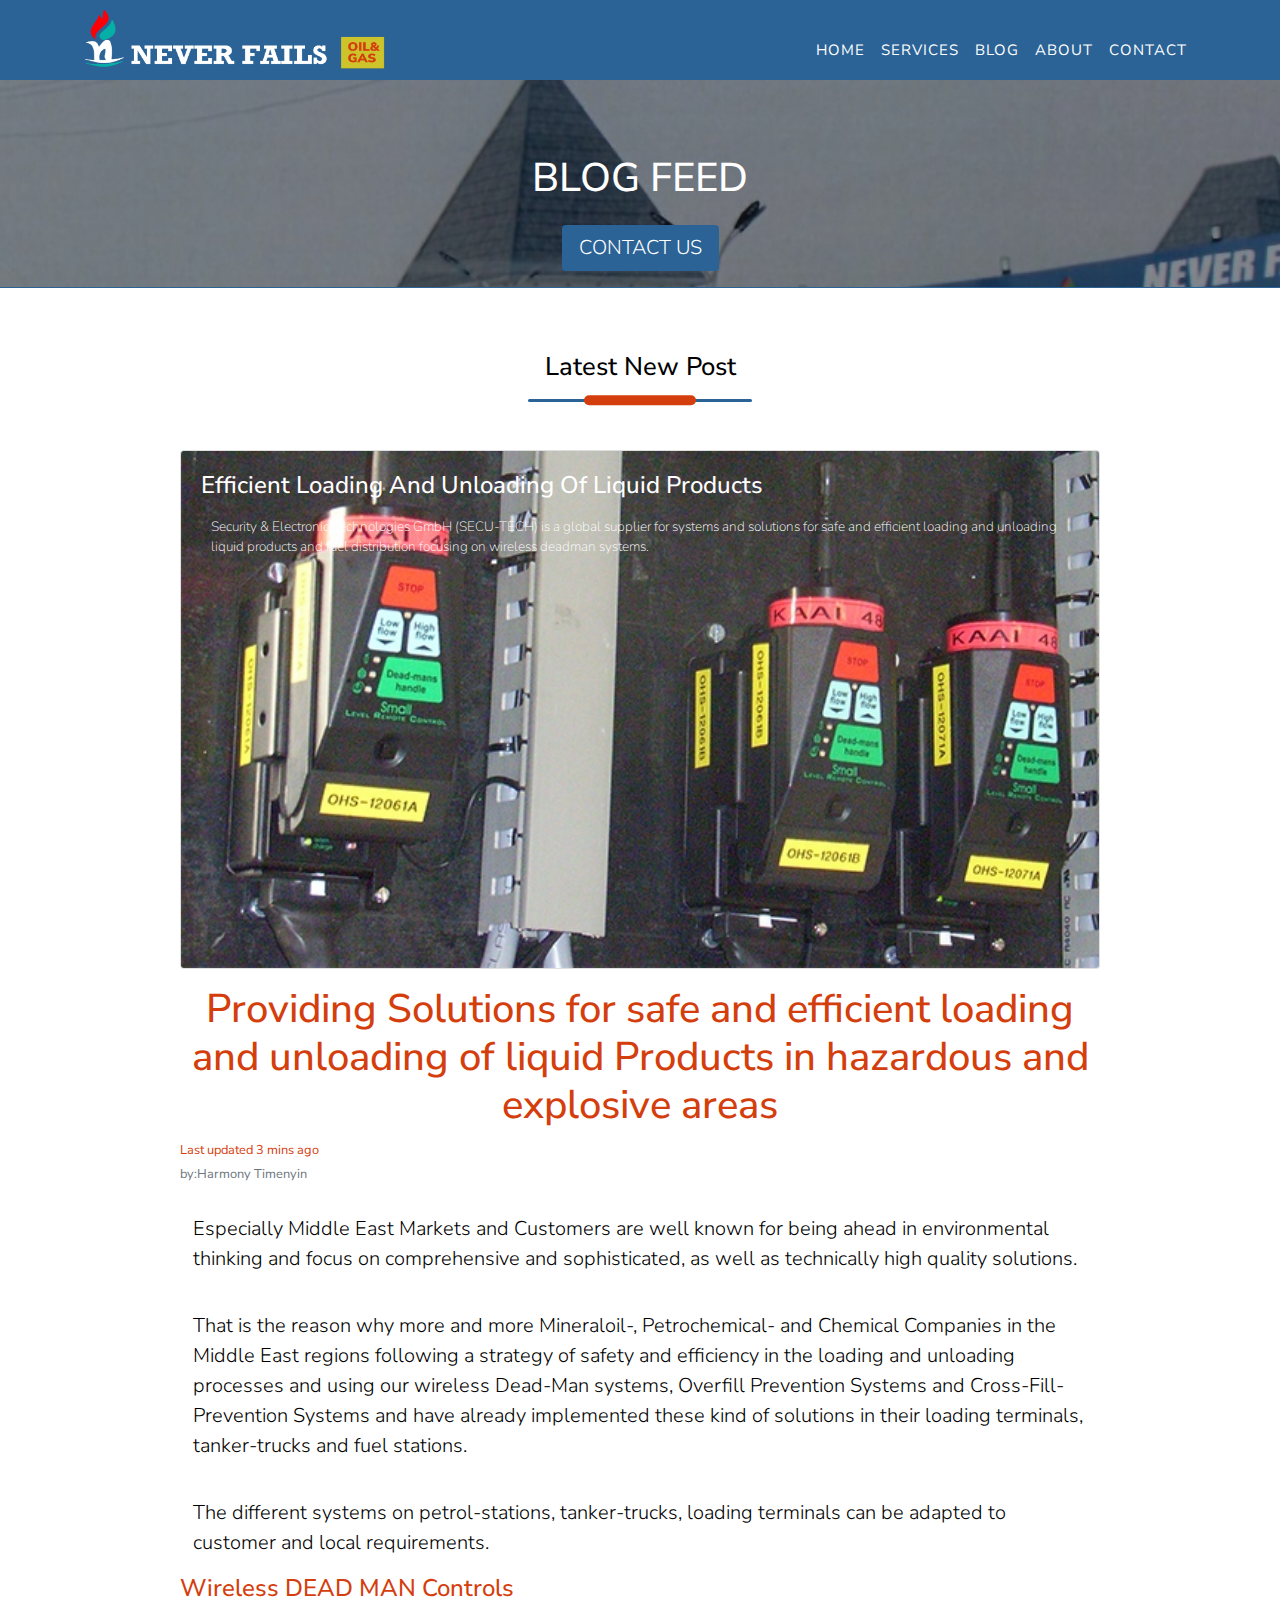
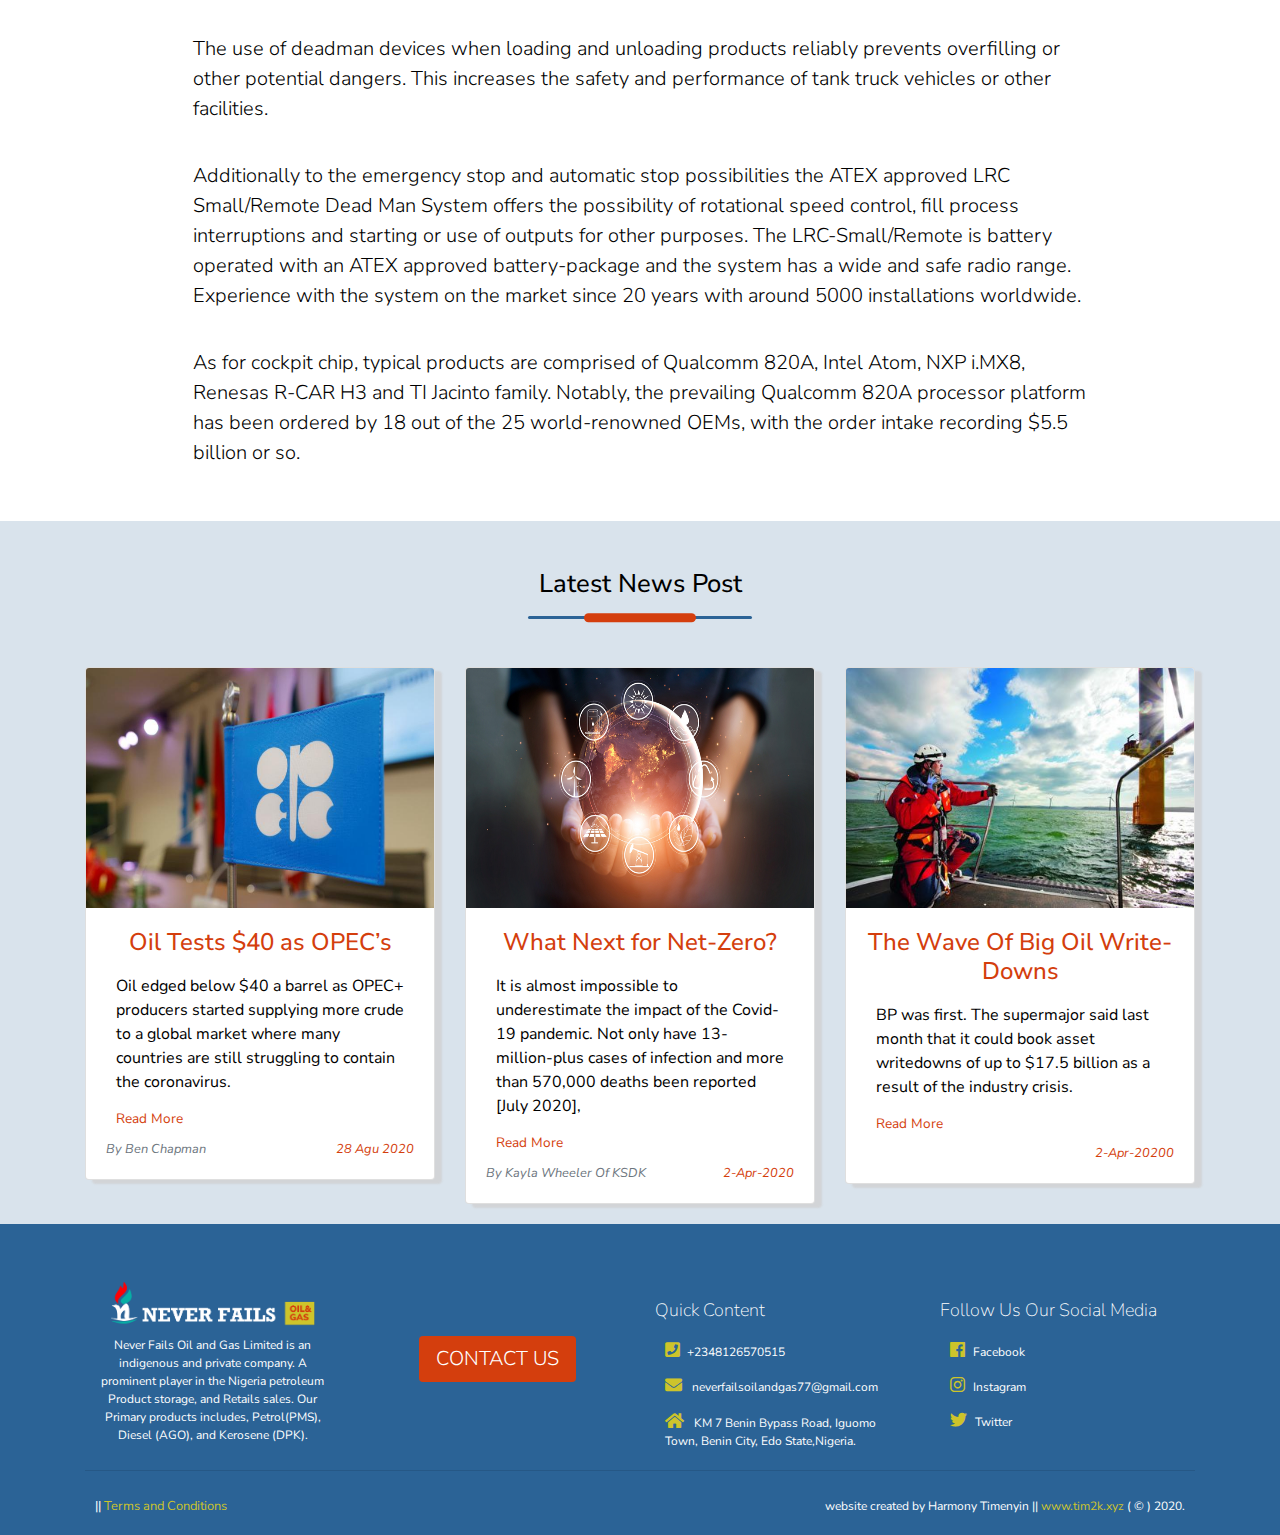
<file: newsBlog_two.html>
<!DOCTYPE html>
<html lang="en">
  <head>
    <meta charset="UTF-8" />
    <meta name="viewport" content="width=device-width, initial-scale=1.0" />
    <meta http-equiv="X-UA-Compatible" content="ie=edge" />
    <link rel="shortcut icon" type="image/png" href="img/favor.png"/>
    <!-- ---tags  -->
      <meta name="keywords" content="never fails oil and gas, nigeria hot, price nigeria, natural gas nigeria, nigeria power house, nigeria natural gas, oil company nigeria, company in nigeria" />
      <meta name="description" content="Efficient loading and unloading of liquid Products">

       <!--Geo Location Tag------->
    <meta name="geo.region" content="NG-ED" />
    <meta name="geo.placename" content="Benin City" />
    <meta name="geo.position" content="6.335202, 5.745999" />
    <!-- end of tags  -->
    <!-- bootstrap css -->
    <link rel="stylesheet" href="css/bootstrap.min.css" />
     <!-- aso css -->
     <link rel='stylesheet' href='https://unpkg.com/aos@next/dist/aos.css'>
    <!-- main css -->
    <link rel="stylesheet" href="css/main.css" />
    <!-- blog css -->
    <link rel="stylesheet" href="css/blog.css" />
    <!-- font awesome -->
    <link rel="stylesheet" href="css/all.css" />
    <script data-ad-client="ca-pub-2333600687947212" async src="https://pagead2.googlesyndication.com/pagead/js/adsbygoogle.js"></script>
    <!-- google adds update -->
    <script data-ad-client="ca-pub-2333600687947212" async src="https://pagead2.googlesyndication.com/pagead/js/adsbygoogle.js"></script>
    <title>Mighty explosion rocks</title>
    <script type="application/ld+json">
      {
        "@context": "https://schema.org/",
        "@type": "WebSite",
        "name": "never fails oil & gas Limited",
        "url": "https://www.neverfailsoilandgas.com/",
        "potentialAction": {
          "@type": "SearchAction",
          "target": "https://neverfailsoilandgas.com/index.html{search_term_string}https://neverfailsoilandgas.com/contact.html",
          "query-input": "required name=search_term_string",
          "http://www.gimudia.org/img/favor.png",
          "telephone": "+2348126570515",
          "sameAs": [href="https://web.facebook.com/Never-Fails-Oil-Gas-Limited-103596791238553/?ref=page_internal",
          href="mailto:gimudianigltd@gmail.com"

          
          ]
        }
      }
      </script>
  </head>

  <body>
    <!------- Facebook page plugin --------->
    <div id="fb-root"></div>
    <script async defer crossorigin="anonymous" src="https://connect.facebook.net/en_US/sdk.js#xfbml=1&version=v8.0" nonce="YSPy1iYV"></script>
  <!------- Header Section Starts Here --------->
  <header>
    <nav class="navbar navbar-expand-sm fixed-top navbar-light bg-header">
      <div class="container">
        <a href="#home" class="navbar-brand">
          <img src="img/logo3.png" class="logo-svg" alt="company logo" />
        </a>

      <!-- <button class="navbar-toggler sidebar-toggle" type="button" data-toggle="collapse" data-target="#myNavbar">
        <span class="navbar-toggler-icon"></span>
      </button> -->
      <button class="sidebar-toggle">
        <i class="fas fa-bars"></i>
      </button>
      

      <div class="collapse navbar-collapse" id="myNavbar">
        <ul class="navbar-nav ml-auto">
          <li class="nav-item active">
            <a href="index.html" class="nav-link">HOME</a>
          </li>
          <li class="nav-item">
            <a href="services.html" class="nav-link">SERVICES</a>
        </li>
        <li class="nav-item">
          <a href="blog.html" class="nav-link">BLOG</a>
      </li>
      <li class="nav-item">
        <a href="about.html" class="nav-link">ABOUT</a>
    </li>
    <li class="nav-item">
      <a href="contact.html" class="nav-link">CONTACT</a>
  </li>
        </ul>
      </div>
    </div>

    </nav>

    <!--end of navbar ----->

 <!--side bar -->
      <!-- <button class="sidebar-toggle">
        <i class="fas fa-bars"></i>
      </button> -->
      <aside class="sidebar">
        <div class="sidebar-header">
        <a href="index.html">
          <img src="img/logo3.png" class="logo-svg-side" alt="company logo"/>
        </a> 
          <button class="close-btn">
            <i class="fas fa-times"></i>
          </button>
        </div>
        <ul class="links">
          <li>
            <a href="index.html">HOME</a>
          </li>
          <li>
            <a href="services.html">SERVICES</a>
          </li>
          <li>
            <a href="blog.html">BLOG</a>
          </li>
          <li>
            <a href="about.html">ABOUT</a>
          </li>
          <li>
            <a href="contact.html">CONTACT</a>
          </li>
        </ul>
        <!-- social media -->
        <ul class="social-icons">
          <li>
            <a href="https://web.facebook.com/Never-Fails-Oil-Gas-Limited-103596791238553/?ref=page_internal" target="blanke">
              <i class="fab fa-facebook"></i>
            </a>
          </li>
          <li>
            <a href="https://www.twitter.com" target="blanke">
              <i class="fab fa-twitter"></i>
            </a>
          </li>
          <li>
            <a href="#" target="blanke">
              <i class="fab fa-linkedin"></i>
            </a>
          </li>
          <li>
            <a href="mailto:gimudianigltd@gmail.com" target="blanke">
              <i class="fa fa-envelope"></i>
            </a>
          </li>
        </ul>
      </aside>
    <!-- end of  side bar -->
  <!-- end of  side bar -->
  </header>

    <!-- services Header -->
    <section id="blog_header">
        <div class="container">
            <div class="row mt-4">
                <div class="col col-12 col-md-6 text-white text-center mx-auto">
                    <h1 class="text-uppercase">Blog Feed</h1>
                    <button class="btn btn-blue mb-3">
                      <a href="contact.html">CONTACT US</a>
                    </button>
                </div>
            </div>
        </div>
    </section>

<!-- End services header -->

<!-- -------------Blog Section------------ -->
<section id="services_explore" class="my-3">
         <!-- flow title -->
         <div class="text-center section-title mb-5 pt-4">
            <h1 class="text-heading_1 mt-4">Latest New Post</h1>
            <div class="title-underline my-3">
            <div class="title-underline__orange"></div>
            </div>
        </div>
    <div class="container">
        <div class="row" class="text-white mx-auto">
        <div class="col col-12 col-md-10 pb-4 mx-auto">
          <div class="card text-white lead">
            <img class="card-img" src="img/small_pic_1.jpg">
            <div class="card-img-overlay">
                <h4 class="card-title text-capitalize">Efficient loading and unloading of liquid Products</h4>
                <p class="card-text text-sm">
                  Security & Electronic Technologies GmbH (SECU-TECH) is a global supplier for systems and solutions for safe and efficient loading and unloading liquid products and fuel distribution focusing on wireless deadman systems.
                </p>
            </div>
        </div>
        <div class="text-dark">
          <h1 class="text-center display-5 mt-3">Providing Solutions for safe and efficient loading and unloading of liquid Products in hazardous and explosive areas</h1>
          <small class="text-orange">Last updated 3 mins ago</small>
          <br>
          <small class="text-muted">by:Harmony Timenyin</small>
            <p class="p-2 lead pt-4">
              Especially Middle East Markets and Customers are well known for being ahead in environmental thinking and focus on comprehensive and sophisticated, as well as technically high quality solutions.</p>

              <p class="p-2 lead pt-4">
                That is the reason why more and more Mineraloil-, Petrochemical- and Chemical Companies in the Middle East regions following a strategy of safety and efficiency in the loading and unloading processes and using our wireless Dead-Man systems, Overfill Prevention Systems and Cross-Fill-Prevention Systems and have already implemented these kind of solutions in their loading terminals, tanker-trucks and fuel stations.</p>

                <p class="p-2 lead pt-4">
                  The different systems on petrol-stations, tanker-trucks, loading terminals can be adapted to customer and local requirements.</p>
                  <h4 class="text-capitalize my-2 display-6">Wireless DEAD MAN Controls</h4>
                  <p class="p-2 lead pt-4">
                    The use of deadman devices when loading and unloading products reliably prevents overfilling or other potential dangers. This increases the safety and performance of tank truck vehicles or other facilities.</p>

                    <p class="p-2 lead pt-4">
                      Additionally to the emergency stop and automatic stop possibilities the ATEX approved LRC Small/Remote Dead Man System offers the possibility of rotational speed control, fill process interruptions and starting or use of outputs for other purposes. The LRC-Small/Remote is battery operated with an ATEX approved battery-package and the system has a wide and safe radio range. Experience with the system on the market since 20 years with around 5000 installations worldwide.

</p>

                      <p class="p-2 lead pt-4">
                        As for cockpit chip, typical products are comprised of Qualcomm 820A, Intel Atom, NXP i.MX8, Renesas R-CAR H3 and TI Jacinto family. Notably, the prevailing Qualcomm 820A processor platform has been ordered by 18 out of the 25 world-renowned OEMs, with the order intake recording $5.5 billion or so.</p>

                      
              
              
           
        </div>
     </div>
     
        </div>
    </div>
</section>

     <!--------Sections Blog_Event ----->
     <section id="events" class="bg-secondary_event">
      <div class="container">
         <!-- flow title -->
         <div class="text-center section-title mb-5 pt-4">
          <h1 class="text-heading_1 mt-4">Latest News Post</h1>
          <div class="title-underline my-3">
          <div class="title-underline__orange"></div>
          </div>
      </div>
      <!-- End of flow -->

      <div class="row mt-4">
          <div class="col col-12 col-md-4">
            <div class="card card-event">
              <img src="img/blog_img/post4_bg.jpg" alt="" class="card-img-top card-img-top_event img-fluid">
            <div class="card-body">
              <h4 class="card-title text-center event_title">Oil Tests $40 as OPEC’s</h4>
              <p class="card-text"> Oil edged below $40 a barrel as OPEC+ producers started supplying more crude to a global market where many countries are still struggling to contain the coronavirus.</p>
              <p class="text-sm Event_link">
                <a href="newsBlog_four.html">Read More</a>
              </p>
            
              
               <small class="float-right event_title">
              <cite title="Mark2-Apr-20200">28 Agu 2020</cite>
              </small>

              <small class="float-left text-muted">
                <cite title="By Harmony">By Ben Chapman</cite>
                </small>

          </div>
        </div>
          </div>
          <div class="col col-12 col-md-4">
            <div class="card card-event">
              <img src="img/blog_img/post5_bg.jpg" alt="" class="card-img-top card-img-top_event img-fluid">
            <div class="card-body">
              <h4 class="card-title text-center event_title">What Next for Net-Zero? </h4>
              <p class="card-text"> It is almost impossible to underestimate the impact of the Covid-19 pandemic. Not only have 13-million-plus cases of infection and more than 570,000 deaths been reported [July 2020],</p>
              <p class="text-sm Event_link">
                <a href="newsBlog_five.html">Read More</a>
              </p>

               <small class="float-right event_title">
              <cite title="Mark2-Apr-20200">2-Apr-2020</cite>
              </small>

              <small class="float-left text-muted">
                <cite title="By Harmony">By Kayla Wheeler Of KSDK</cite>
                </small>

          </div>
        </div>
          </div>

          <div class="col col-12 col-md-4">
            <div class="card card-event">
              <img src="img/blog_img/post7_bg.jpg" alt="" class="card-img-top card-img-top_event img-fluid">
            <div class="card-body">
              <h4 class="card-title text-center event_title">The Wave Of Big Oil Write-Downs</h4>
              <p class="card-text">BP was first. The supermajor said last month that it could book asset writedowns of up to $17.5 billion as a result of the industry crisis.</p>
              <p class="text-sm Event_link">
                <a href="newsBlog_six.html">Read More</a>
              </p>

               <small class="float-right event_title">
              <cite title="Mark2-Apr-20200">2-Apr-20200</cite>
              </small>

              <small class="float-left text-muted">
                <!-- <cite title="By Harmony">By Harmony O. Mark</cite> -->
                </small>

          </div>
        </div>
          </div>
      </div>
      </div>
    </section>



    <!--============= footer section   ====================-->
    <section id="contact" class="bg-dark_footer pt-3">
      <div id="footer" class="container pb-5 bg-dark_footer delay-1s">
          <div class="row text-center">
              <hr>
           <div class="col-10 col-md-10 col-lg-3  footer-logo">
             <img src="img/logo3.png" class="img-fluid" width="300" height="180" alt="caclogo" class="align-middle">
                <p itemprop="name" class="text-center">
                  Never Fails Oil and Gas Limited is an indigenous and private company.
                   A prominent player in the Nigeria petroleum Product storage, and Retails sales.
                  Our Primary products includes, Petrol(PMS), Diesel (AGO), and Kerosene
                   (DPK).
                </p>
              </div>
              
              <div class="col-10 ml-4-footer col-md-6 col-lg-3 footer-text pt-5 mt-5">
                <button class="btn btn-orange">
                  <a href="contact.html">CONTACT US</a></button>
              </div>
              
                 
              <div class="col-10  ml-4-footer col-md-10 col-lg-3 footer-logo footer-text">
                <h5 class="text-white">Quick Content</h5>
                    <p><a itemprop="telephone" href=""></a><i class="fa fa-phone-square"></i>+2348126570515&nbsp;</p>
                    <p class="span_email_text"><a href="mailto:neverfailsoilandgas77@gmail.com" class="span_email" > <i class="fa fa-envelope"></i>
                      <span itemprop="postalCode">
                        neverfailsoilandgas77@gmail.com
                      </span>                     
                    </a></p>
                    <p itemprop="streetAddress" class="text-capitalize"><i class="fa fa-home"></i>
                      <span itemprop="addressRegion">KM 7 Benin Bypass Road, Iguomo Town, Benin City, Edo State,</span><span itemprop="addressRegion">Nigeria.</span>
                    </p>
                
                </div>
              
              <div class="col-10  ml-4-footer col-md-6 col-lg-3 footer-text text-capitalize">
              <h5 class="text-white">Follow Us Our Social Media</h5>
           <p><a href="https://web.facebook.com/Never-Fails-Oil-Gas-Limited-103596791238553/?ref=page_internal" id="fab-dec" target="blanke">
            <i class="fab fa-facebook"></i><span class="ml-2 fab-color" style="text-decoration: none;">facebook</span></a></p>
            <p><a href="#" id="fab-dec" target="blanke">
              <i class="fab fa-instagram"></i><span class="ml-2 fab-color" style="text-decoration: none;">instagram</span></a></p>
              <p><a href="" id="fab-dec" target="blanke">
                <i class="fab fa-twitter"></i><span class="ml-2 fab-color" style="text-decoration: none;">Twitter</span></a></p>
           </div>
           </div><hr>
         <p class="float-left mb-0 pb-0 web-link web-trems "> || <a href="terms&privicy.html">Terms and Conditions</a> </p>
         <p class="float-right float_left web-link">website created by Harmony Timenyin || <a href="https://www.tim2k.xyz/">www.tim2k.xyz</a> ( &copy; ) 2020. </p>
          </div>
  </section>
    
    
<!----- -cookie terms ------------- -->

<div class="cookie-container">
  <p>
      By using this site you agree to our  <a href="terms&privicy.html"> Terms and Conditions </a>please<a href="#"> Accept </a>these before using the site.
  </p>
  <button class="btn cookie-btn">Accept  Terms</button>
</div>
<!------- end of cookies terms ---------- -->




    <!-- jquery -->
    <script src="js/jquery-3.3.1.min.js"></script>
    <!-- bootstrap js -->
    <script src="js/bootstrap.bundle.min.js"></script>
     <!-- aso js ---- -->
     <script src='https://unpkg.com/aos@next/dist/aos.js'></script>
    <!-- script js -->
    <script src="js/script.js"></script>
    <script>
        /*--------------ASO --------------*/
  AOS.init({
    offset: 200,
    duration: 1000
});
    </script>
  </body>
</html>

<!-- ----Heading section--------
<h1 class="text-heading_1 mt-4">
  Why People Choose Us
</h1>
<div class="title-underline my-3">
  <div class="title-underline__orange"></div>
</div>
-----------end heading ------------ -->
</file>
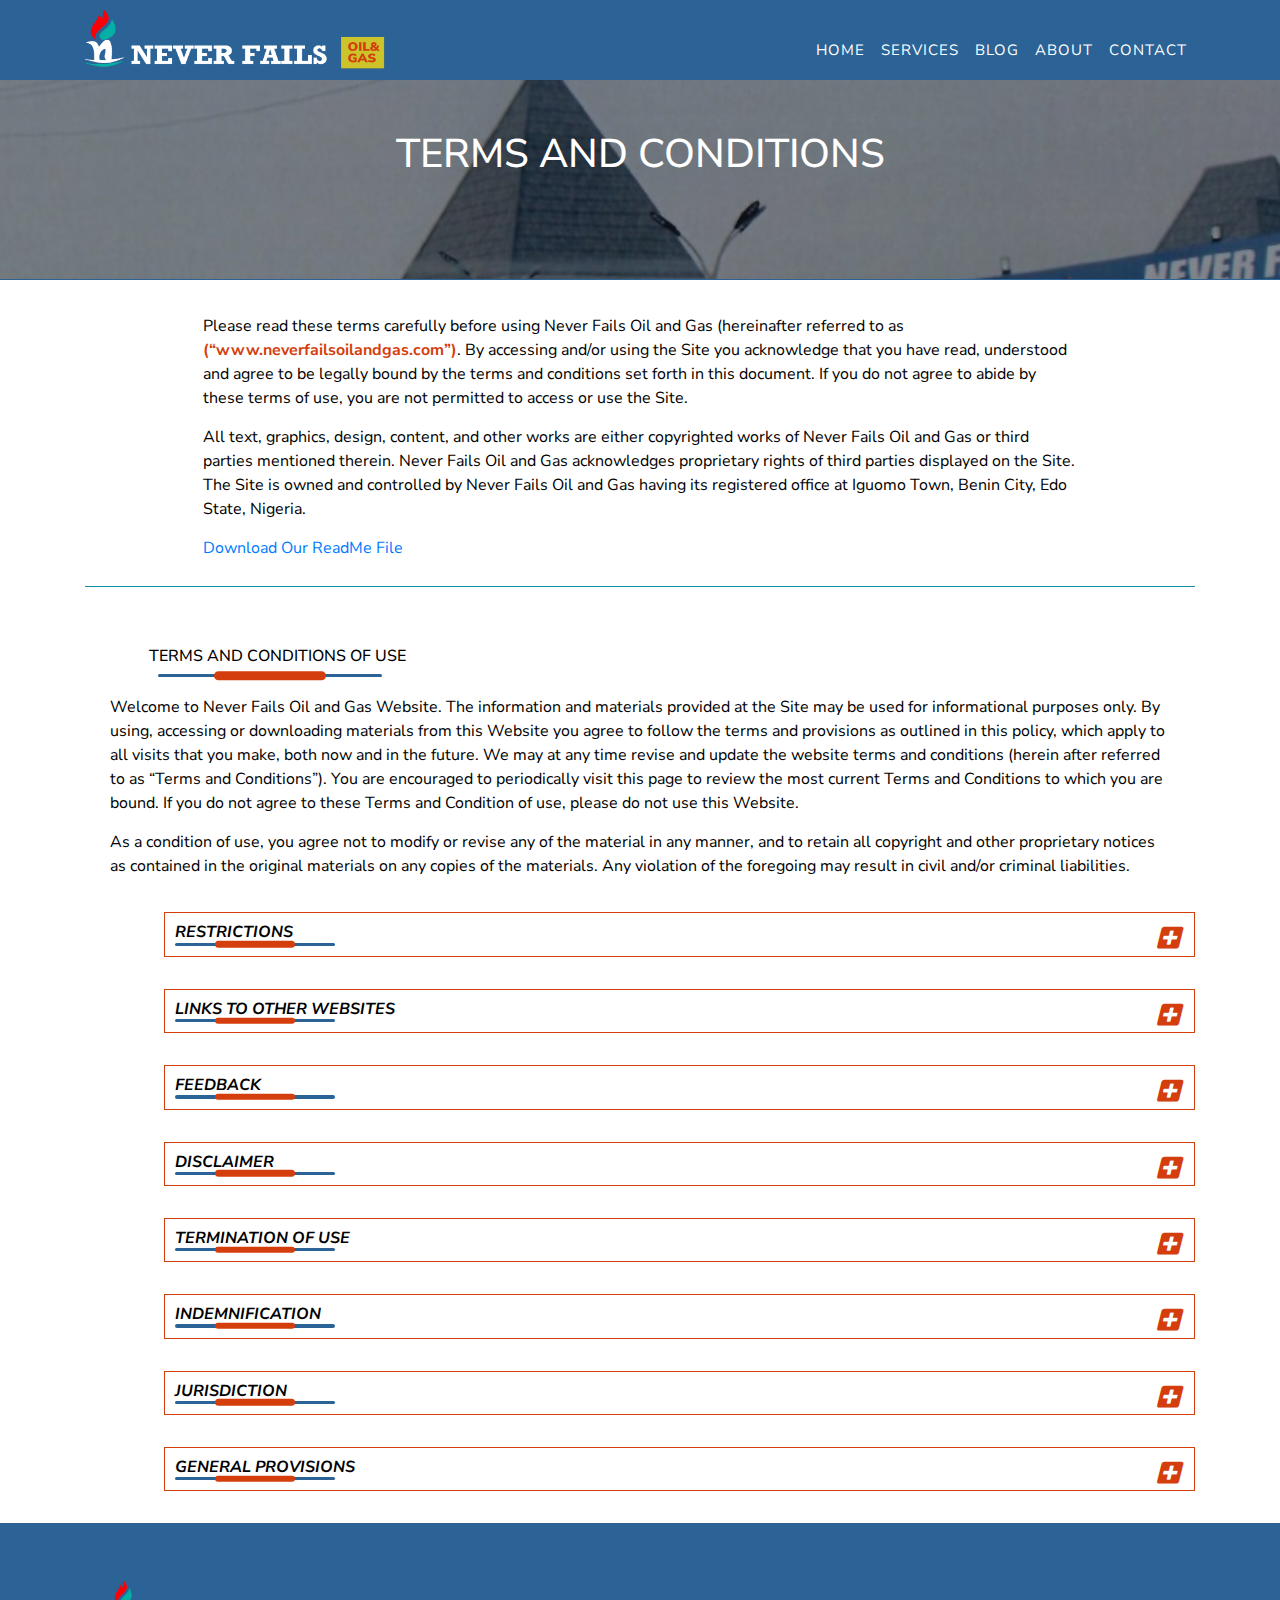
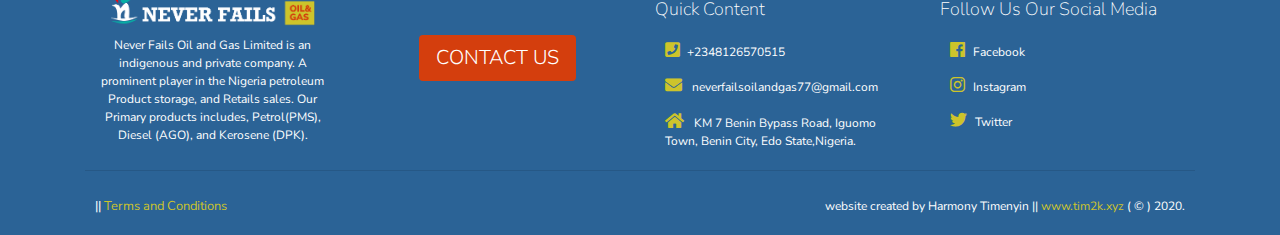
<file: terms&privicy.html>
<!DOCTYPE html>
<html lang="en">
  <head>
    <meta charset="UTF-8" />
    <meta name="viewport" content="width=device-width, initial-scale=1.0" />
    <meta http-equiv="X-UA-Compatible" content="ie=edge" />
    <link rel="shortcut icon" type="image/png" href="img/favor.png"/>
    <!-- ---tags  -->
      <meta name="keywords" content="never fails oil and gas, nigeria hot, price nigeria, natural gas nigeria, nigeria power house, nigeria natural gas, oil company nigeria, company in nigeria" />
      <meta name="description" content="NEVER FAILS OIL AND GAS LIMITED is an indigenous and private company. A prominent player in the Nigeria petroleum Product storage, and Retails sales.Our Primary products includes, Petrol(PMS), Diesel (AGO), and Kerosene(DPK).">

       <!--Geo Location Tag------->
    <meta name="geo.region" content="NG-ED" />
    <meta name="geo.placename" content="Benin City" />
    <meta name="geo.position" content="6.335202, 5.745999" />
    <!-- end of tags  -->

    <!-- bootstrap css -->
    <link rel="stylesheet" href="css/bootstrap.min.css" />
    <!-- main css -->
    <link rel="stylesheet" href="css/main.css" />
     <!-- contact css -->
     <link rel="stylesheet" href="css/blog.css" />
     <!-- contact css -->
     <link rel="stylesheet" href="css/terms_conditions.css" />
    <!-- font awesome -->
    <link rel="stylesheet" href="css/all.css" />
    <title>Company Page</title>
    <script type="application/ld+json">
      {
        "@context": "https://schema.org/",
        "@type": "WebSite",
        "name": "never fails oil & gas Limited",
        "url": "https://www.neverfailsoilandgas.com/",
        "potentialAction": {
          "@type": "SearchAction",
          "target": "https://neverfailsoilandgas.com/index.html{search_term_string}https://neverfailsoilandgas.com/contact.html",
          "query-input": "required name=search_term_string",
          "http://www.gimudia.org/img/favor.png",
          "telephone": "+2348126570515",
          "sameAs": [href="https://web.facebook.com/Never-Fails-Oil-Gas-Limited-103596791238553/?ref=page_internal",
          href="mailto:gimudianigltd@gmail.com"

          
          ]
        }
      }
      </script>
  </head>

  <body>
   <!------- Header Section Starts Here --------->
   <header>
    <nav class="navbar navbar-expand-sm fixed-top navbar-light bg-header">
      <div class="container">
        <a href="index.html" class="navbar-brand">
          <img src="img/logo3.png" class="logo-svg" alt="company logo" />
        </a>

      <!-- <button class="navbar-toggler sidebar-toggle" type="button" data-toggle="collapse" data-target="#myNavbar">
        <span class="navbar-toggler-icon"></span>
      </button> -->
      <button class="sidebar-toggle">
        <i class="fas fa-bars"></i>
      </button>
      

      <div class="collapse navbar-collapse" id="myNavbar">
        <ul class="navbar-nav ml-auto">
          <li class="nav-item active">
            <a href="index.html" class="nav-link">HOME</a>
          </li>
          <li class="nav-item">
            <a href="services.html" class="nav-link">SERVICES</a>
        </li>
        <li class="nav-item">
          <a href="blog.html" class="nav-link">BLOG</a>
      </li>
      <li class="nav-item">
        <a href="about.html" class="nav-link">ABOUT</a>
    </li>
    <li class="nav-item">
      <a href="contact.html" class="nav-link">CONTACT</a>
  </li>
        </ul>
      </div>
    </div>

    </nav>

    <!--end of navbar ----->

<!--side bar -->
    <!-- <button class="sidebar-toggle">
      <i class="fas fa-bars"></i>
    </button> -->
    <aside class="sidebar">
      <div class="sidebar-header">
      <a href="index.html">
        <img src="img/logo3.png" class="logo-svg-side" alt="company logo"/>
      </a> 
        <button class="close-btn">
          <i class="fas fa-times"></i>
        </button>
      </div>
      <ul class="links">
        <li>
          <a href="index.html">HOME</a>
        </li>
        <li>
          <a href="services.html">SERVICES</a>
        </li>
        <li>
          <a href="blog.html">BLOG</a>
        </li>
        <li>
          <a href="about.html">ABOUT</a>
        </li>
        <li>
          <a href="contact.html">CONTACT</a>
        </li>
      </ul>
      <!-- social media -->
      <ul class="social-icons">
        <li>
          <a href="https://www.twitter.com" target="blanke">
            <i class="fab fa-facebook"></i>
          </a>
        </li>
        <li>
          <a href="https://www.twitter.com" target="blanke">
            <i class="fab fa-twitter"></i>
          </a>
        </li>
        <li>
          <a href="https://www.twitter.com" target="blanke">
            <i class="fab fa-linkedin"></i>
          </a>
        </li>
        <li>
          <a href="mailto:gimudianigltd@gmail.com" target="blanke">
            <i class="fa fa-envelope"></i>
          </a>
        </li>
      </ul>
    </aside>
  <!-- end of  side bar -->
  </header>

    <!-- services Header -->
    <section id="blog_header">
        <div class="container">
            <div class="row">
                <div class="col col-12 col-md-6 text-white text-center mx-auto">
                    <h1 class="text-uppercase">TERMS AND CONDITIONS</h1>
                </div>
            </div>
        </div>
    </section>

<!-- End services header -->

<section id="terms">
    <div class="container my-4">
        <div class="row mx-auto">
            <div class="col col-12 col-md-10 mx-auto">
                <p>Please read these terms carefully before using Never Fails Oil and Gas (hereinafter referred to 
                    as <span class="bold">(“www.neverfailsoilandgas.com”)</span>. By accessing and/or using the Site you acknowledge that you have read, understood and agree to be legally bound by the terms and conditions set forth in this document. If you do not agree to abide by these terms of use, you are not permitted to access or use the Site.</p>
                <p>All text, graphics, design, content, and other works are either copyrighted  works of Never Fails Oil and Gas or third parties mentioned therein. Never Fails Oil and Gas acknowledges proprietary rights of third parties displayed on the Site. The Site is owned and controlled by Never Fails Oil and Gas having its registered office at Iguomo Town, Benin City, Edo State, Nigeria.</p>
                <p> <a href="https://drive.google.com/file/d/17LQpjcbl27ugznjZJMIat3c-3W7ELB7m/view?usp=sharing" target="blank" class="readme_file">Download Our ReadMe File</a></p>
            </div>
        </div>
        <hr class="bg-info">

        <div class="row mx-auto">
            <!-- flow title -->
              <div class=" ml-5 text-center section-title mb-1">
                <h1 class="text-heading_term mt-4 ml-3">TERMS AND CONDITIONS OF USE</h1>
                <div class="title-underline my-1">
                <div class="title-underline__orange"></div>
                </div>
              </div>
            <!-- end of flow title -->
            <div class="col col-12 col-md-12 mx-auto">
              <p>Welcome to Never Fails Oil and Gas Website. The information and materials provided at the Site may
                  be used for informational purposes only. By using, accessing or downloading materials from this Website you agree to follow the terms and provisions as outlined in this policy, which apply to all visits that you make, both now and in the future. We may at any time revise and update the website terms and conditions (herein after referred to as “Terms and Conditions”). You are encouraged to periodically visit this page to review the most current Terms and Conditions to which you are bound. If you do not agree to these Terms and Condition of use, please do not use this Website.
              </p>
              <p>As a condition of use, you agree not to modify or revise any of the material in any manner, and to retain all copyright and other proprietary notices as contained in the original materials on any copies of the materials. Any violation of the foregoing may result in civil and/or criminal liabilities.
              </p>
              
          </div>
  </div>

   <!-- terms---- -->
   <div class="row ml-auto">
    <div class="col col-12 col-md-12">
       
    <div class="ml-5 section-title mb-1 dropdown">
         <!-- title terms -->
        <h1 class="text-heading_term  mt-4 ml-3 trigger">
            RESTRICTIONS
            <div class="title-underline_term">
            <div class="title-underline__term_2"></div>
            </div>
        </h1>
         <!-- title terms -->
        <div class="content">
          <p>You may view, download and copy information and materials available on this Website solely for your personal, non-commercial use. No commercial transaction can be made at the Site. We are not liable for any fraud, theft or financial misdemeanor that may occur as a result of your financial transactions on third party websites that may be connected or displayed at the Site.</p>
        </div>
      </div>
    </div>

    </div>
<!-- end of terms----- -->

 <!-- terms---- -->
 <div class="row ml-auto">
    <div class="col col-12 col-md-12">
       
    <div class="ml-5 section-title mb-1 dropdown">
         <!-- title terms -->
        <h1 class="text-heading_term  mt-4 ml-3 trigger">
            LINKS TO OTHER WEBSITES
            <div class="title-underline_term">
            <div class="title-underline__term_2"></div>
            </div>
        </h1>
         <!-- title terms -->
        <div class="content">
          <p>As convenience measure and to make the Site truly a service oriented site, we have included third party web links to compliment the Site and user experience. These third party sites are owned, operated and controlled by third parties and the Site has no role to play in their  control or operation. We make no representation and are not responsible for the availability  of, or content located on or through these third party sites.</p>
          <p>A third party web link is not an indication that we endorse such sites, or are in a manner affiliated to them. If you decide to visit any linked site, you do so at your own risk and it is your responsibility to take all measures to guard against viruses or other destructive elements. In using this Website, you agree that  the Site shall not be liable for any damages whatsoever (including financial, indirect, incidental, special, punitive or consequential damages and loss of profits, opportunities or information) arising from your use of any third party websites linked or referred to on this Website or third party information provided on the Site</p>
          <p>Links do not imply that Never Fails Oil and Gas is legally authorized to use any trademark, trade name, logo or copyright material displayed on the Site. With respect to any trademark, logo or copyright material, displayed on the Site, ownership of which belongs to third parties, the Site acknowledges and gives full credit of ownership to respective third parties.</p>
        </div>
      </div>
    </div>

    </div>
<!-- end of terms----- -->

<!-- terms---- -->
<div class="row ml-auto">
    <div class="col col-12 col-md-12">
       
    <div class="ml-5 section-title mb-1 dropdown">
         <!-- title terms -->
        <h1 class="text-heading_term  mt-4 ml-3 trigger">
            FEEDBACK
            <div class="title-underline_term">
            <div class="title-underline__term_2"></div>
            </div>
        </h1>
         <!-- title terms -->
        <div class="content">
          <p>All comments, feedback, information or materials submitted to. Never Fails Oil and Gas through or in association with this website shall be considered non-confidential and our property. By submitting such comments, information, feedback, or materials to us, you agree to a no-charge assignment to <span class="bold">(“www.neverfailsoilandgas.com”)</span> of worldwide rights to use, copy, modify, display and distribute the submissions. <span class="bold">(“www.neverfailsoilandgas.com”)</span> may use such comments, information or materials in any way it chooses in an unrestricted basis.</p>
        </div>
      </div>
    </div>

    </div>
<!-- end of terms----- -->


<!-- terms---- -->
<div class="row ml-auto">
    <div class="col col-12 col-md-12">
       
    <div class="ml-5 section-title mb-1 dropdown">
         <!-- title terms -->
        <h1 class="text-heading_term  mt-4 ml-3 trigger">
            DISCLAIMER
            <div class="title-underline_term">
            <div class="title-underline__term_2"></div>
            </div>
        </h1>
         <!-- title terms -->
        <div class="content">
          <p>Never Fails Oil and Gas team strives to provide you with useful, accurate, and timely information on this website. Accordingly, we have attempted to provide accurate information and materials on this Website but assume no responsibility for the accuracy and completeness of that information or materials. We may change the content of any information or materials available at this website, or to the products or services described in them, at any time without notice. We do not warrant that the information contained on this knowledge site is accurate or complete or accurate, and hereby disclaims any and all liability to any person for any loss or damage caused by errors or omissions, whether such errors or omissions result from negligence, accident or any other cause. </p>
          <p>We further assumes no liability for the interpretation and/or use of the information contained on this Site, nor does it offer a warranty of any kind, either expressed or implied. Never Fails Oil and Gas is not responsible for, and makes no representations or warranties about, the contents of websites to which links may be provided on this Website Additionally, we make no commitment to update the information or materials on this Website which, as a result, may be out of date. Information and opinions expressed in bulletin boards or other forums are not necessarily those of Never Fails Oil and Gas.</p>
          <p>Neither us, nor our officers, directors, employees, agents, distributors, or affiliates are responsible or liable for any loss damage (including, but not limited to, actual, consequential, or punitive), liability, claim, or other injury or cause related to or resulting from any information posted on the Website. </p>
          <p>Never Fails Oil and Gas reserve the right to revise these terms and/or legal restrictions at any time. You are responsible for reviewing this page from time to time to ensure compliance with the then-current terms and legal restrictions because they will be binding upon you. Certain provisions of these terms and legal restrictions may be superseded by expressly designated legal notices or terms located on particular pages of the Website. All information and materials available at this Website are provided “as is” without any warranties of any kind, either express or implied, and Never Fails Oil and Gas disclaims all warranties of any kind, either express or implied, including warranties of merchantability, fitness for a particular purpose, infringement of intellectual property or arising from a course of dealing, usage or trade practice, whether by using the Website or by using third party websites displayed on our site. In no event shall Never Fails Oil and Gas be liable for any damages, loss or theft whatsoever, that a user may incur (including, without limitation, financial, credit card theft or misuse, phishing, indirect, special, consequential or incidental damages or those resulting from lost profits, lost data or business interruption) arising out of the use, inability to use, or the results of use of this website, any websites linked to this website, or the materials or information contained at any or all such websites, whether based on warranty, contract, tort or any other legal theory and whether or not advised of the possibility of such damages. If your use of the materials or information on this Website results in the need for servicing, repair or correction of equipment or data, you assume all costs thereof.</p>
          <p>We make no claim or representation regarding, and accepts no responsibility for, directly or indirectly, the quality, content, nature or reliability of third-party websites accessible by hyperlink from the Site, or websites linking to the Site. Such sites are not under the control of Never Fails Oil and Gas and we are not responsible for the contents of any linked site or any link contained in a linked site, or any review, changes or updates to such sites. We provide these links to you only as a convenience, and the inclusion of any link does not imply affiliation, endorsement or adoption by us of any site or any information contained therein. When you leave the Site, you should be aware that our terms and policies no longer govern. You should review the applicable terms and policies, including privacy and data gathering practices, of any site to which you navigate from the Site. </p>
          <p>Your participation, correspondence or business dealings with any third party found on or through the Site, regarding the payment and delivery of related goods or services, and any other terms, conditions, warranties or representations associated with such dealings, are solely between you and such third party. You agree that  Never Fails Oil and Gas shall not be responsible or liable for any loss, damage or other matters of any sort incurred as the result of any such dealings. </p>
        </div>
      </div>
    </div>

    </div>
<!-- end of terms----- -->

<!-- terms---- -->
<div class="row ml-auto">
    <div class="col col-12 col-md-12">
       
    <div class="ml-5 section-title mb-1 dropdown">
         <!-- title terms -->
        <h1 class="text-heading_term  mt-4 ml-3 trigger">
            TERMINATION OF USE
            <div class="title-underline_term">
            <div class="title-underline__term_2"></div>
            </div>
        </h1>
         <!-- title terms -->
        <div class="content">
          <p>Never Fails Oil and Gas may, in its sole discretion, terminate or suspend your access to all or part of the Website, for any reason, including without limitation, breach of these Terms and Conditions. In the event this agreement is terminated, the restrictions regarding materials appearing on the site and the representations and warranties, indemnities, and limitation of liabilities set forth in this agreement shall survive any such termination.</p>
        </div>
      </div>
    </div>

    </div>
<!-- end of terms----- -->

<!-- terms---- -->
<div class="row ml-auto">
    <div class="col col-12 col-md-12">
       
    <div class="ml-5 section-title mb-1 dropdown">
         <!-- title terms -->
        <h1 class="text-heading_term  mt-4 ml-3 trigger">
            INDEMNIFICATION
            <div class="title-underline_term">
            <div class="title-underline__term_2"></div>
            </div>
        </h1>
         <!-- title terms -->
        <div class="content">
          <p>You agree to defend, indemnify and hold harmless Never Fails Oil and Gas, its affiliates, owners licensers, employees, agents, third party information providers and independent contractors against any claims, damages, costs, liabilities and expenses (including, but not limited to, reasonable attorney’s fees) arising out of or related to any user content that you use, or otherwise transmit on or through the Site, your use or inability to use the Site, your breach or alleged breach of the Site terms or of any representation or warranty contained herein, or your violation of any rights of another.</p>
        </div>
      </div>
    </div>

    </div>
<!-- end of terms----- -->

<!-- terms---- -->
<div class="row ml-auto">
    <div class="col col-12 col-md-12">
       
    <div class="ml-5 section-title mb-1 dropdown">
         <!-- title terms -->
        <h1 class="text-heading_term  mt-4 ml-3 trigger">
            JURISDICTION
            <div class="title-underline_term">
            <div class="title-underline__term_2"></div>
            </div>
        </h1>
         <!-- title terms -->
        <div class="content">
          <p>These terms and conditions are governed by and to be interpreted in accordance with English law and in the event of any dispute arising in relation to these terms and conditions or any dispute arising in relation to the web site whether in contract or tort or otherwise the English courts will have non-exclusive jurisdiction over such dispute. </p>
        </div>
      </div>
    </div>

    </div>
<!-- end of terms----- -->

<!-- terms---- -->
<div class="row ml-auto">
    <div class="col col-12 col-md-12">
       
    <div class="ml-5 section-title mb-1 dropdown">
         <!-- title terms -->
        <h1 class="text-heading_term  mt-4 ml-3 trigger">
            GENERAL PROVISIONS
            <div class="title-underline_term">
            <div class="title-underline__term_2"></div>
            </div>
        </h1>
         <!-- title terms -->
        <div class="content">
            <p>If any provision of this agreement is deemed void, unlawful or otherwise unenforceable for any reason, that provision shall be severed from this agreement and the remaining provisions of this agreement shall remain in force. This contains the entire agreement between you and us concerning your use of the Site. If you have questions regarding the Terms and Conditions, please <span class="bold">email: neverfailsoilandgas77@gmail.com </span> </p>
        </div>
      </div>
    </div>

    </div>
<!-- end of terms----- -->


</div>
</section>


    <!--============= footer section   ====================-->
    <section id="contact" class="bg-dark_footer pt-3">
      <div id="footer" class="container pb-5 bg-dark_footer delay-1s">
          <div class="row text-center">
              <hr>
           <div class="col-10 col-md-10 col-lg-3  footer-logo">
             <img src="img/logo3.png" class="img-fluid" width="300" height="180" alt="caclogo" class="align-middle">
                <p itemprop="name" class="text-center">
                  Never Fails Oil and Gas Limited is an indigenous and private company.
                   A prominent player in the Nigeria petroleum Product storage, and Retails sales.
                  Our Primary products includes, Petrol(PMS), Diesel (AGO), and Kerosene
                   (DPK).
                </p>
              </div>
              
              <div class="col-10 ml-4-footer col-md-6 col-lg-3 footer-text pt-5 mt-5">
                <button class="btn btn-orange">
                  <a href="contact.html">CONTACT US</a></button>
              </div>
              
                 
              <div class="col-10  ml-4-footer col-md-10 col-lg-3 footer-logo footer-text">
                <h5 class="text-white">Quick Content</h5>
                    <p><a itemprop="telephone" href=""></a><i class="fa fa-phone-square"></i>+2348126570515&nbsp;</p>
                    <p class="span_email_text"><a href="mailto:neverfailsoilandgas77@gmail.com" class="span_email" > <i class="fa fa-envelope"></i>
                      <span itemprop="postalCode">
                        neverfailsoilandgas77@gmail.com
                      </span>                     
                    </a></p>
                    <p itemprop="streetAddress" class="text-capitalize"><i class="fa fa-home"></i>
                      <span itemprop="addressRegion">KM 7 Benin Bypass Road, Iguomo Town, Benin City, Edo State,</span><span itemprop="addressRegion">Nigeria.</span>
                    </p>
                
                </div>
              
              <div class="col-10  ml-4-footer col-md-6 col-lg-3 footer-text text-capitalize">
              <h5 class="text-white">Follow Us Our Social Media</h5>
           <p><a href="https://web.facebook.com/Never-Fails-Oil-Gas-Limited-103596791238553/?ref=page_internal" id="fab-dec" target="blanke">
            <i class="fab fa-facebook"></i><span class="ml-2 fab-color" style="text-decoration: none;">facebook</span></a></p>
            <p><a href="#" id="fab-dec" target="blanke">
              <i class="fab fa-instagram"></i><span class="ml-2 fab-color" style="text-decoration: none;">instagram</span></a></p>
              <p><a href="" id="fab-dec" target="blanke">
                <i class="fab fa-twitter"></i><span class="ml-2 fab-color" style="text-decoration: none;">Twitter</span></a></p>
           </div>
           </div><hr>
         <p class="float-left mb-0 pb-0 web-link web-trems "> || <a href="terms&privicy.html">Terms and Conditions</a> </p>
         <p class="float-right float_left web-link">website created by Harmony Timenyin || <a href="https://www.tim2k.xyz/">www.tim2k.xyz</a> ( &copy; ) 2020. </p>
          </div>
  </section>
    <!----- -cookie terms ------------- -->

    <div class="cookie-container">
      <p>
          By using this site you agree to our  <a href="terms&privicy.html"> Terms and Conditions </a>please<a href="#"> Accept </a>these before using the site.
      </p>
      <button class="btn cookie-btn">Accept  Terms</button>
  </div>
  <!------- end of cookies terms ---------- -->
    
    <!-- jquery -->
    <script src="js/jquery-3.3.1.min.js"></script>
    <!-- bootstrap js -->
    <script src="js/bootstrap.bundle.min.js"></script>
    <!-- script js -->
    <script src="js/dropdown.js"></script>
    <script src="js/script.js"></script>
  </body>
</html>

<!-- ----Heading section--------
<h1 class="text-heading_1 mt-4">
  Why People Choose Us
</h1>
<div class="title-underline my-3">
  <div class="title-underline__orange"></div>
</div>
-----------end heading ------------ -->
</file>
<file: css/main.css>
@import url('https://fonts.googleapis.com/css2?family=Nunito+Sans:ital,wght@0,200;0,300;0,400;0,600;0,700;0,800;0,900;1,200;1,300;1,400;1,600;1,700;1,800&display=swap');
*{
  box-sizing: border-box;
}
:root {
  --mainDark: #000000;
  --mainWhite: #FFFFFF;
  --mainGreen: #369824;
  --mainOrange: #D43E0D;
  --mainYellow: #CDC42B;
  --mainBlue: #2B6396;
  --transition: all 0.3s linear;
}

.text-dark {
  color: var(--mainDark) !important;
}

.text-white {
  color: var(--mainWhite) !important;
  font-weight: 200 !important;
} 
.text-blue {
  color: var(--mainBlue) !important;
}
button a {
    text-decoration: none;
    color: var(--mainWhite);
}
button a:hover {
  color: var(--mainYellow);
  text-decoration: none;
}

.text-sm {
  font-size: 0.85rem;
}

.bold {
  font-weight: bold;
  color: var(--mainOrange);
}
/* =================================end link syle ====================== */

body {
  font-family: 'Nunito Sans', sans-serif;
  background: var(--mainWhite);
  color: var(--mainDark);
}


.bg-header {
  background-color: var(--mainBlue);
}


.logo-text {
  font-size: 33px;
  margin-top: 10px;
  font-style: italic;
  font-weight: bolder;
  color: var(--mainWhite);
  margin-right: 10px;
}


.btn_logo {
  font-size: 12px;
  font-weight: bolder !important;
  padding: 0 0 0 0;
  letter-spacing:-1px;
  color: var(--mainOrange);
  background-color: var(--mainYellow);
}


.navbar-collapse {
  margin-top: 20px;
}

.logo-svg{
  width: 18.75rem;
  height: 3.75rem;
}

.navbar {
  height: 80px !important;
}

.navbar-nav li{
  opacity: 1;
  position: relative;
}

.navbar-nav li:before {
  content: '';
  position: absolute;
  bottom: 0;
  right: 0;
  left: 0;
  width: 0;
  height: 2px;
  background-color: var(--mainYellow);
  transition: .5s;
  -webkit-transition: .5s;
  -moz-transition: .5s;
  -ms-transition: .5s;
  -o-transition: .5s;
  margin: 0 auto 0;
  text-align: center;
}

.navbar-nav li:hover::before {
  width: 100%;
}

 .navbar ul li a{
  color: var(--mainWhite) !important;
  font-size: 15px;
  letter-spacing: 1px;
}

.navbar ul li a:hover{
  color: var(--mainYellow) !important;
} 

.sidebar {
  transform: translate(-110%);
  -webkit-transform: translate(-110%);
  -moz-transform: translate(-110%);
  -ms-transform: translate(-110%);
  -o-transform: translate(-110%);
}

.show-sidebar {
  transform: translate(0);
  -webkit-transform: translate(0);
  -moz-transform: translate(0);
  -ms-transform: translate(0);
  -o-transform: translate(0);
}

.close-btn {
  font-size: 1.75rem;
  background: transparent;
  border-color: transparent;
  color: var(--mainOrange) !important;
  transition: var(--transition);
  cursor: pointer;
  color: var(--clr-red-dark);
}
.close-btn:hover {
  color: var(--clr-red-light);
  transform: rotate(360deg);
}

.sidebar-toggle {
  display: none;
  position: fixed;
  top: 5.6rem;
  right: 0.7rem;
  font-size: 1.9rem;
  background: transparent;
  border-color: 1px solid var(--mainOrange);
  border-radius: 5px;
  color: var(--mainWhite);
  transition: var(--transition);
  cursor: pointer;
  animation: bounce 2s ease-in-out infinite;
  -webkit-border-radius: 5px;
  -moz-border-radius: 5px;
  -ms-border-radius: 5px;
  -o-border-radius: 5px;
  -webkit-transition: var(--transition);
  -moz-transition: var(--transition);
  -ms-transition: var(--transition);
  -o-transition: var(--transition);
}
.sidebar-toggle:hover {
  color: var(--mainOrange);
}

@keyframes bounce {
  0% {
    transform: scale(0.9);
    -webkit-transform: scale(0.9);
    -moz-transform: scale(0.9);
    -ms-transform: scale(0.9);
    -o-transform: scale(0.9);
}
  50% {
    transform: scale(1);
    -webkit-transform: scale(1);
    -moz-transform: scale(1);
    -ms-transform: scale(1);
    -o-transform: scale(1);
}
  100% {
    transform: scale(0.9);
    -webkit-transform: scale(0.9);
    -moz-transform: scale(0.9);
    -ms-transform: scale(0.9);
    -o-transform: scale(0.9);
}
}

.sidebar-header {
  display: flex;
  justify-content: space-between;
  align-items: center;
  padding: 1rem 1.5rem;
}

.logo-svg-side {
  justify-self: center;
  height: 40px;
}

.links {
  list-style-type: none;
  text-decoration: none;
}
.links a {
  display: block;
  font-size: 15px;
  text-transform: capitalize;
  padding: 1rem 1.5rem;
  color: var(--mainWhite);
  transition: var(--transition);
  text-decoration: none;
}
.links a:hover {
  color: var(--mainYellow);
  padding-left: 1.75rem;
}
.social-icons {
  justify-self: center;
  display: flex;
  padding-bottom: 2rem;
  list-style-type: none;
}
.social-icons a {
  font-size: 1.5rem;
  margin: 0 0.5rem;
  color: var(--mainYellow);
  transition: var(--transition);
}
.social-icons a:hover {
  color: var(--mainWhite);
}

.sidebar {
  position: fixed;
  top: 0;
  left: 0;
  width: 100%;
  height: 100%;
  background: var(--mainBlue);
  display: grid;
  grid-template-rows: auto 1fr auto;
  row-gap: 1rem;
  box-shadow: 3px 1px 2px rgba(14, 13, 13, 0.055);
  transition: var(--transition);
  z-index: 22;
}
.fixed-top {
  position: unset;
}
/* -------- side bar ------------- */
@media screen and (max-width:546px) {
  

  .logo-svg{
    width: 6.75rem;
    height: 1.75rem;
  }

  .fixed-top {
    position: unset;
  }

  .sidebar-toggle{
    display: block;
    border: 1px solid  var(--mainOrange);
    color: var(--mainOrange);
    z-index: 10;
  }

}





/*=========== company-brand ============*/
#company-brand {
  position: relative;
  background-image: url('../img/pic7.jpg');
  background-position: center;
  background-size: cover;
  background-attachment: fixed;
  background-repeat: no-repeat;
  min-height: 500px;
  transition: all .5s ease-in-out;
  -webkit-transition: all .5s ease-in-out;
  -moz-transition: all .5s ease-in-out;
  -ms-transition: all .5s ease-in-out;
  -o-transition: all .5s ease-in-out;
}

.blue_overlyer {
  background:linear-gradient(rgba(74, 80, 92, 0.212),rgba(74, 80, 92, 0.212));
  background-position: center;
  background-size: cover;
  background-attachment: fixed;
  background-repeat: no-repeat;
  min-height: 500px;
}

#company-brand .secondary-overlay {
  position: absolute;
  top: 0;
  left: 0;
  width: 100%;
  height: 100%;
  border-bottom: 0.1rem solid var(--mainBlue);
}

.text-showcase-layer-2  {
  align-items: center;
  margin-top: 90px;
  font-size: 2.6rem;
  color: var(--mainOrange);
  font-weight: 700;
}

  /*==== @MEDIA QUEARY FOR SERVICES SECTION =====*/
/*=== sm  screen  == ===*/
@media screen and (max-width:320px) {
  .text-showcase-layer-2  {
  font-size: 1.6rem;
  margin-top: 200px;
  color: var(--mainOrange);
  font-weight: 700;
  }

  .text-showcase-layer-3 {
    display: none
  }
}

@media screen and (max-width:425px) {

  .text-showcase-layer-2  {
    font-size: 1.8rem;
    margin-top: 200px;
    color: var(--mainWhite);
    font-weight: 700;
    }

  .text-showcase-layer-3 {
    display: none
  }
}
.text-showcase-layer-3{
  color: var(--mainWhite);
  font-size: 1.2rem;
}

.btn-blue {
  font-size: 20px;
  font-weight: 300;
  color: var(--mainWhite);
  background-color: var(--mainBlue);
  padding: 7px 16px;
  margin-top: 15px;

}

  /*==== @MEDIA QUEARY FOR SERVICES SECTION =====*/
/*=== sm  screen  == ===*/
@media screen and (max-width:320px) {
  .btn-blue {
    font-size: 15px;
  }
}
@media screen and (max-width:425px) {
  .btn-blue {
    font-size: 17px;
  }
}
.btn-orange {
  font-size: 20px;
  font-weight: 300;
  color: var(--mainWhite);
  background-color: var(--mainOrange);
  padding: 7px 16px;
}



.progress-container {
  position: relative;
  bottom: 0;
  background: #fe8daa;
  border-radius: 5px;
  -webkit-border-radius: 5px;
  -moz-border-radius: 5px;
  -ms-border-radius: 5px;
  -o-border-radius: 5px;
  cursor: pointer;
  margin:  0;
  height: 3px;
  /* width: 100%; */
}

.progress-container:after {
  content: '';
  position: absolute;
  left: 0;
  width: 0%;
  border-radius: 1px;
  -webkit-border-radius: 1px;
  -moz-border-radius: 1px;
  -ms-border-radius: 1px;
  -o-border-radius: 1px;
}


/* ------------ Flow Contain Section ---------- */

  /*==== @MEDIA QUEARY FOR SERVICES SECTION =====*/
/* ---------Media query------------- */
.mx-flow-img {
  max-width: 100%;
  height: 321px;
}
@media screen and (max-width:1024px) {

  .no-gutters>.col, .no-gutters>[class*=col-] {
    margin-top: -36px;
  }

  .flow-col_two {
    padding: 54px;
  }




  .mx-flow-img {
    max-width: 100%;
    height: 305px;
}

}

@media screen and (max-width:768px) {
  .mx-flow-img {
    max-width: 100%;
    height: 324px;
}
}

@media screen and (max-width:425px) {
  .no-gutters>.col, .no-gutters>[class*=col-] {
      margin-top: 0px;
  }
  
  
  
  .text-capitalize h5 {
      font-size: 1.1rem;
  }

  .text-sm {
    font-size: 0.7rem;
  }
}

/*=== sm  screen  == ===*/
@media screen and (max-width:320px) {
    .flow_white_two {
        padding-left: 30px;
    }

    .text-heading_1 {
      padding-top: 20px;
      padding-right: 0px;
      font-size: 1.2rem !important
      ;
    }

    .text-heading_2 {
      font-size: 1.2rem !important;
    }

    .title-underline_flow_white {
      width: 14rem;
      height: 0.2rem;
      margin: 0 auto;
      position: relative;
      border-radius: 2rem;
      background-color: var(--mainWhite);

}

}

.text-heading_1 {
  margin-top: 10px;
  font-size: 1.6rem;
  font-weight: 500;
  text-align: center;
  color: var(--mainDark);
}
  .text-heading_2 {
    margin-top: 10px;
    font-size: 1.6rem;
    font-weight: 300;
    text-align: center;
    color: var(--mainWhite);
  }

  .title-underline{
    width: 14rem;
    height: 0.2rem;
    margin: 0 auto;
    position: relative;
    border-radius: 2rem;
    background-color: var(--mainBlue);
  }

  .title-underline_flow_white {
    width: 14rem;
    height: 0.2rem;
    margin: 0 auto;
    position: relative;
    border-radius: 2rem;
    background-color: var(--mainWhite);
  }

  .title-underline__orange {
    position: absolute;
    height: 0.6rem;
    background: var(--mainOrange);
    width: 50%;
    left: 50%;
    top: 50%;
    transform: translate(-50%, -50%);
    border-radius: 1rem;
  }

  .title-underline__blue {
    position: absolute;
    height: 0.6rem;
    background: var(--mainBlue);
    width: 50%;
    left: 50%;
    top: 50%;
    transform: translate(-50%, -50%);
    border-radius: 1rem;
  }

  title-underline_flow_white_two {
    width: 14rem;
    height: 0.2rem;
    margin: 0 auto;
    position: relative;
    border-radius: 2rem;
    background-color: var(--mainWhite);
  }

   /*==== @MEDIA QUEARY FOR SERVICES SECTION =====*/
/*=== sm  screen  == ===*/
@media screen and (max-width:320px) {

  title-underline_flow_white_two {
    margin: 0px 35px !important;
  }
  .title-underline__orange {
    position: absolute;
    height: 0.6rem;
    background: var(--mainOrange);
    width: 50%;
    left: 50%;
    top: 50%;
    transform: translate(-50%, -50%);
    border-radius: 1rem;
  }

  .title-underline__blue {
    position: absolute;
    height: 0.6rem;
    background: var(--mainBlue);
    width: 50%;
    left: 50%;
    top: 50%;
    transform: translate(-50%, -50%);
    border-radius: 1rem;
  }
}


  .flow_contain {
    background:linear-gradient(rgba(22, 25, 31, 0.5),rgba(22, 25, 31, 0.5)),
    url('../img/pic7.PNG');
    background-position: center;
    background-size: cover;
    background-attachment: fixed;
    background-repeat: no-repeat;
  }
  .flow-svg_img {
    background-color: var(--mainOrange);
    width: 20%;
    padding: 10px;
    border-radius:50%;
    align-items: center;
    -webkit-border-radius:50%;
    -moz-border-radius:50%;
    -ms-border-radius:50%;
    -o-border-radius:50%;
}

/* ---------------Flow section -------  */
.flow-icon {
  font-size: 2rem;
  padding: 0.5rem;
  margin-top: 20px;
  margin-right: 1rem;
  color: var(--mainOrange);
  transition: all 1s ease-in-out;
}



.flow-cover {
  background-color: var(--mainOrange);
  border-radius: 50%;
  padding: 14px 19px;
  -webkit-border-radius: 50%;
  -moz-border-radius: 50%;
  -ms-border-radius: 50%;
  -o-border-radius: 50%;
}
.img-flow {
  width: 30px;
}

.img-margin {
  margin-top: 180px;
  width: 500px;
  border-radius: 200px !important;
  -webkit-border-radius: 200px !important;
  -moz-border-radius: 200px !important;
  -ms-border-radius: 200px !important;
  -o-border-radius: 200px !important;
}
@media screen and (max-width:768px) {
  .img-margin {
    margin-left: 80px;
  }
}
@media screen and (max-width:411px) {
  .img-margin {
    margin-left:0;
  }
}
@media screen and (max-width:375px) {
  .img-margin {
    margin-left:0;
  }
}
@media screen and (max-width:320px) {

  
  .img-margin {
    margin-top: 105px;
    margin-left: 0;
  }

}

/* --------Flow section Two --------- */
.flow-col_one {
  background-color: var(--mainBlue);
  padding: 80px;
  color: var(--mainWhite);
}

.flow-col_two {
  background-color: var(--mainOrange);
  padding: 80px;
  color: var(--mainDark);
}

/* -----------Services section-------- */
.services_img {
  width: 100px;
}

.services_col {
  padding-top: 40px;
  padding-bottom: 40px;
  background-color: var(--mainWhite);
  color: var(--mainDark);
  box-shadow: 7px 4px 2px rgba(14, 13, 13, 0.63);
  overflow: hidden;
  position: relative;
  transition: all 0.8s ease 0s;
  border-top: solid 1px var(--mainOrange);
  border-left: solid 1px var(--mainOrange);
}

.services_col:hover, .services_col_active {
  background-color: var(--mainOrange);
  border-top: solid 7px var(--mainBlue);
  border-left: solid 10px var(--mainBlue);
  color: white;
}

.services_line {
  border-bottom: 2px solid var(--mainBlue);
  width: 100% !important;
}
.services_title {
  font-weight: bold;
}
.services_link a {
  text-decoration: none;
}

/* -------Event Section --------- */
.bg-secondary_event {
  background-color: rgba(43, 99, 150, 0.18);
}

.card-event {
  background-color: var(--mainWhite) !important;
  box-shadow: 7px 4px 2px rgba(206, 202, 202, 0.63);
  margin-bottom: 20px;
}

.event_title {
  color: var(--mainOrange) !important;
}
.Event_link a{
  text-decoration: none;
  color: var(--mainOrange);
}

.card-img-top_event {
  width: 100%;
  height: 240px;
}
/*====== @MEDIA QUEARY FOR SERVICES SECTION ===============*/
/*===== sm  screen===============*/
@media screen and (max-width:768px) {

  .card-img-top_event {
    height: 130px;
  }

  .Event_link {
    font-size: 0.8rem;
  }

  .card-title {
    margin-bottom: -0.25rem;
    font-size: 1rem;
  }
 .card-text {
   font-size: 0.6rem;
 }
}
@media screen and (max-width:414px) {

  .card-img-top_event {
    height: 210px !important;
  }

}

/*=================== FOOTER SECTION =======================*/


.footer-logo {
   width: 150px;
   margin-top: 42px;
}
logo-width {
  max-width: 22% !important;
}

.footer-logo img {
   align-items: center;
   max-width: 80%;
}

.footer-text {
    margin-top: 35px;
    
}

/*=================== @MEDIA QUEARY FOR SERVICES SECTION =======================*/

@media (max-width: 768px) {
  .ml-4-footer {
   margin-left: 3rem;
  }
  
}
@media screen and (max-width:425px) {
  .float_left {
    float: left;
    margin: -7px;
  }

 
}

@media screen and (max-width:320px) {
  .float_left {
    font-size: 9px !important;
  }
  
}

.bg-dark_footer {
 background-color: var(--mainBlue);
}
p{
   padding: 5px;
   margin: 5px;

}

#footer h5{
   font-size: 18px;
   text-align: left;
   margin-bottom: 15px;
   margin-top: 25px; 
}


#footer p{
   font-size: 12px;
   text-align: left;
   color: var(--mainWhite);
}


#footer .city{
   margin-left: 37px;
}


#footer .row .fa{
   padding-right: 7px;
   font-size: 17px;
  color: var(--mainYellow);
   
}

#footer hr{
   margin-top: 10px;
}

#footer .fab {
  color: var(--mainYellow);
  font-size: 17px;
}

#footer .fa-bandcamp{
   color: red;
   font-size: 17px;
}

#footer .copyright{
   margin-bottom: -80px;
   text-align: center;
   font-size: 15px;
}

.fab-color {
  text-decoration: none !important;
  color: var(--mainWhite);
}
.fab-color:hover {
  text-decoration: none !important;
  color: var(--mainYellow);
  text-underline-position: none;
}

#footer a {
  text-decoration: none;
}


.span_email {
  text-decoration: none;
  color: var(--mainWhite);
  font-size: 12px;
}
.span_email_text {
  font-size: 0.7rem !important;
}
.span_email:hover {
  text-decoration: none;
  color: var(--mainYellow);
}

.web-trems {
  font-size: 0.8rem !important;
}

.web-link a {
  text-decoration: none;
  color: var(--mainYellow);
}

.web-link a:hover {
  color: var(--mainOrange);
}

/* ===========Coookies terms and Conditions=========== */
.cookie-container {
  position: fixed;
  bottom:-100;
  left: 0;
  right: 0;
  background:rgba(7, 36, 78, 0.884);
  color: aliceblue;
  padding: 0 32px;
  transition:400ms;
  -moz-transition:400ms;
  -ms-transition:400ms;
  -o-transition:400ms;
  -webkit-transition:400ms;
  animation: 🍪 2s ease-in-out infinite;
  -webkit-animation: 🍪 2s ease-in-out infinite;
  z-index: 2000;
}

.cookie-container a {
  color: orangered;
}

.cookie-container.active_cookies {
  bottom: 0 !important;
}

.cookie-btn {
  background:var(--mainOrange);
  border: 0;
  color: white;
  font-size: 18px;
  padding: 8px 30px;
  font-size: 18px;
  display: flex;
  margin-bottom: 8px;
  border-radius: 8px;
  -webkit-border-radius: 8px;
  -moz-border-radius: 8px;
  -ms-border-radius: 8px;
  -o-border-radius: 8px;
}


@keyframes 🍪  {
  0% {
    transform: scale(0.98);
    -webkit-transform: scale(0.98);
    -moz-transform: scale(0.98);
    -ms-transform: scale(0.98);
    -o-transform: scale(0.98);
}
  50% {
    transform: scale(1);
    -webkit-transform: scale(1);
    -moz-transform: scale(1);
    -ms-transform: scale(1);
    -o-transform: scale(1);
}
  100% {
    transform: scale(0.98);
    -webkit-transform: scale(0.98);
    -moz-transform: scale(0.98);
    -ms-transform: scale(0.98);
    -o-transform: scale(0.98);
}
}
</file>
<file: css/services.css>
@import url('https://fonts.googleapis.com/css2?family=Nunito+Sans:ital,wght@0,200;0,300;0,400;0,600;0,700;0,800;0,900;1,200;1,300;1,400;1,600;1,700;1,800&display=swap');

:root {
  --mainDark: #000000;
  --mainWhite: #FFFFFF;
  --mainGreen: #369824;
  --mainOrange: #D43E0D;
  --mainYellow: #CDC42B;
  --mainBlue: #2B6396;
}


/* -----Services Page Style */
#services_header {
    background:linear-gradient(rgba(22, 25, 31, 0.5),rgba(22, 25, 31, 0.5)),
  url('../img/pic2.jpg');
  background-position:0px -220px;
  background-size: cover;
  background-attachment: fixed;
  background-repeat: repeat;
  min-height: 200px;
  padding-top: 50px;
  border-bottom: 0.1rem solid var(--mainBlue);
}


.services_explore_container {
    background:linear-gradient(rgba(22, 25, 31, 0.5),rgba(22, 25, 31, 0.945)),
    url('../img/servicesbck.jpg');
    background-position: center;
    background-size: cover;
    background-attachment: fixed;
    background-repeat: no-repeat;
}

.services_explore_container_two {
    background:linear-gradient(rgba(22, 25, 31, 0.5),rgba(22, 25, 31, 0.945)),
    url('../img/servicesbck.jpg');
    background-position: center;
    background-size: cover;
    background-attachment: fixed;
    background-repeat: no-repeat;
}

.fa_orange {
    color: var(--mainOrange);
}

.fa_blue {
    color: var(--mainBlue);
}

.services_img_layout {
    margin-top: 70px;
    margin-left: 20px;
}

.services_img_layout_two {
    border-radius: 13px;
    -webkit-border-radius: 13px;
    -moz-border-radius: 13px;
    -ms-border-radius: 13px;
    -o-border-radius: 13px;
}

.services_part2 {
    
    padding-bottom: 60px;
    padding-right: 45px;
}

/* ----------Product secttions --------- */
.product-warp {
    box-shadow: 7px 4px 2px rgba(206, 202, 202, 0.63);
    overflow: hidden;
    padding: 0;
    padding-bottom: 20px;
    border: 1px solid var(--mainBlue);
    color: var(--mainBlue);
}

.product-icon {
    padding: 30px;
    background-color: var(--mainBlue);
    border-bottom-right-radius: 20px;
    border-bottom-left-radius: 20px;
}

.product_img {
    max-width: 55% !important;
}
.product_img_two {
    max-width: 25%;
}
@media screen and (max-width:768px) {
    .product_img {
        max-width: 48% !important;
        padding-top: 15px;
        padding-bottom: 5px;
    }

    .product_img_two {
        max-width: 45%;
    }

    .product_img_two h3 {
        font-size: 1.2rem;
    }
}

.glide_arrows {
    position: absolute;
    bottom: -30px;
}

.glide__arrows .glide__arrow {
    background-color: var(--mainBlue);
    border: none;
    width: 35px;
    height:35px;
    text-align: center;
    border-radius: 50%;
    color: var(--mainWhite);
    font-size: 22px;
    outline: none;
    margin-left: 15px;
    -webkit-border-radius: 50%;
    -moz-border-radius: 50%;
    -ms-border-radius: 50%;
    -o-border-radius: 50%;
}

.glide__arrows .glide__arrow.glide__arrow--left {
    left: -56px;
}

.glide__arrows .glide__arrow.glide__arrow--right {
   right: -39px;
}

.glide__slide {
    transform: scale(.9);
    -webkit-transform: scale(.9);
    -moz-transform: scale(.9);
    -ms-transform: scale(.9);
    -o-transform: scale(.9);
    filter: brightness(50%);
    transition: all ease 0.5s;
    -webkit-transition: all ease 0.5s;
    -moz-transition: all ease 0.5s;
    -ms-transition: all ease 0.5s;
    -o-transition: all ease 0.5s;
    -webkit-filter: brightness(50%);
}

.glide__slide.glide__slide--active {
    transform: scale(1);
    filter: brightness(100%);
    -webkit-transform: scale(1);
    -moz-transform: scale(1);
    -ms-transform: scale(1);
    -o-transform: scale(1);
    -webkit-filter: brightness(100%);
}

.glide_img {
    height: 243px;
}

@media screen and (max-width:425px) {
    #services_Gallery {
        display: none;
    }
}
</file>
<file: css/about.css>
@import url('https://fonts.googleapis.com/css2?family=Nunito+Sans:ital,wght@0,200;0,300;0,400;0,600;0,700;0,800;0,900;1,200;1,300;1,400;1,600;1,700;1,800&display=swap');

:root {
  --mainDark: #000000;
  --mainWhite: #FFFFFF;
  --mainGreen: #369824;
  --mainOrange: #D43E0D;
  --mainYellow: #CDC42B;
  --mainBlue: #2B6396;
}

[data-aos] {
  visibility: hidden;
}
[data-aos].animated {
  visibility: visible;
}

/* -----Services Page Style */
#about_header {
    background:linear-gradient(rgba(22, 25, 31, 0.5),rgba(22, 25, 31, 0.5)),
  url('../img/pic2.jpg');
  background-position:0px -220px;
  background-size: cover;
  background-attachment: fixed;
  background-repeat: repeat;
  min-height: 200px;
  padding-top: 50px;
  border-bottom: 0.1rem solid var(--mainBlue);
}
.about_layout_img {
  margin-top: 14px;
  margin-left: 130px;
}

@media screen and (max-width:425px) {

  .about_layout_img {
    margin-top: -29px;
    margin-left: 89px;
}

}

@media screen and (max-width:320px) {

  .about_layout_img {
    margin-top: -29px;
    margin-left: 49px !important;
}


}







/* ----------------Directors section -------- */
.contact main {
    float: left;
    width: 100%;
    position: relative;
  }
  .contact main section {
    border-radius: 5px;
    float: left;
    width: 100%;
    background-color: var(--mainOrange);
  }
  .contact main section .content {
    float: left;
    width: 100%;
    padding: 20px 30px 50px 30px;
    position: relative;
    text-align: center;
  }
  @media (min-width: 414px) {
    .contact main section .content {
      text-align: left;
    }
  }
  .contact main section .content img {
    display: inline-block;
    width: 140px;
    border-radius: 50%;
  }
  @media (min-width: 414px) {
    .contact main section .content img {
      float: left;
      width: 30%;
      margin-right: 10%;
    }
  }
  .contact main section .content aside {
    float: left;
    width: 100%;
    color: #ffffff;
    margin-top: 10px;
  }
  @media (min-width: 414px) {
    .contact main section .content aside {
      width: 60%;
    }
  }
  .contact main section .content aside h1  {
    font-weight: 800;
    font-size: 22px;
    margin-bottom: 10px;
  }
  .contact main section .content aside h2  {
    font-weight: 500;
    font-size: 14px;
    margin-bottom: 10px;
    color: var(--mainDark);
  }
  .contact main section .content aside p {
    font-size: 14px;
    letter-spacing: .5px;
    line-height: 160%;
  }
  .contact main .title {
    float: left;
    width: 100%;
    background-color: #c63535;
    max-height: 0px;
    border-bottom-left-radius: 5px;
    border-bottom-right-radius: 5px;
    overflow: hidden;
    -webkit-transition: all 0.55s;
    -moz-transition: all 0.55s;
    -o-transition: all 0.55s;
    transition: all 0.55s;
  }
  .contact main .title.active {
    max-height: 100px;
    -webkit-transition: all 1.3s;
    -moz-transition: all 1.3s;
    -o-transition: all 1.3s;
    transition: all 1.3s;
  }
  .contact main .title.active p {
    -webkit-transform: scale(1);
    -moz-transform: scale(1);
    -ms-transform: scale(1);
    -o-transform: scale(1);
    transform: scale(1);
    transition-delay: .2s;
  }
  .contact main .title p {
    padding: 15px 30px;
    color: #ffffff;
    font-size: 16px;
    display: inline-block;
    font-weight: 500;
    text-transform: uppercase;
    letter-spacing: .5px;
    -webkit-transition: all 0.3s;
    -moz-transition: all 0.3s;
    -o-transition: all 0.3s;
    transition: all 0.3s;
    -webkit-transform: scale(0);
    -moz-transform: scale(0);
    -ms-transform: scale(0);
    -o-transform: scale(0);
    transform: scale(0);
  }
  .contact main button {
    position: absolute;
    bottom: 0;
    right: 50%;
    background-color: #ffbe44;
    color: #c63535;
    border: 0;
    width: 200px;
    height: 48px;
    text-align: center;
    border-radius: 30px;
    font-size: 16px;
    letter-spacing: .5px;
    text-transform: uppercase;
    margin-bottom: -24px;
    margin-right: -100px;
    -webkit-transition: all 0.4s;
    -moz-transition: all 0.4s;
    -o-transition: all 0.4s;
    transition: all 0.4s;
    transition-delay: .1s;
    outline: none;
    overflow: hidden;
    z-index: 10;
    font-family: inherit;
  }
  .contact main button span {
    opacity: 1;
    -webkit-transition: opacity 0.2s;
    -moz-transition: opacity 0.2s;
    -o-transition: opacity 0.2s;
    transition: opacity 0.2s;
    transition-delay: .4s;
    display: block;
    width: 200px;
    float: left;
    padding: 15px 0px;
  }
  .contact main button svg {
    position: absolute;
    top: 50%;
    left: 50%;
    -webkit-transform: translate(-50%, -50%);
    -moz-transform: translate(-50%, -50%);
    -ms-transform: translate(-50%, -50%);
    -o-transform: translate(-50%, -50%);
    transform: translate(-50%, -50%);
    opacity: 0;
    -webkit-transition: all 0.4s;
    -moz-transition: all 0.4s;
    -o-transition: all 0.4s;
    transition: all 0.4s;
  }
  .contact main button svg path {
    fill: #c63535;
  }
  .contact main button.active {
    margin-right: 0;
    right: 20px;
    width: 65px;
    height: 65px;
    margin-bottom: -32.5px;
    text-indent: 100%;
    white-space: nowrap;
    overflow: hidden;
    border-radius: 65px;
    box-shadow: 0px 3px 15px rgba(0, 0, 0, 0.2);
  }
  .contact main button.active span {
    opacity: 0;
    transition-delay: 0s;
    width: 200px;
  }
  .contact main button.active svg {
    opacity: 1;
    transition-delay: .5s;
  }
  .contact nav {
    float: left;
    width: 100%;
    overflow: hidden;
    max-height: 0px;
    -webkit-transition: all 0.5s;
    -moz-transition: all 0.5s;
    -o-transition: all 0.5s;
    transition: all 0.5s;

  }
  .contact nav.active {
    max-height: 600px;
    -webkit-transition: all 1s;
    -moz-transition: all 1s;
    -o-transition: all 1s;
    transition: all 1s;
  }
  .contact nav.active a {
    opacity: 1;
    -webkit-transform: translateY(0px);
    -moz-transform: translateY(0px);
    -ms-transform: translateY(0px);
    -o-transform: translateY(0px);
    transform: translateY(0px);
    -webkit-transition: all 0.7s;
    -moz-transition: all 0.7s;
    -o-transition: all 0.7s;
    transition: all 0.7s;
  }
  .contact nav.active a:nth-of-type(1) {
    transition-delay: .5s;
  }
  .contact nav.active a:nth-of-type(2) {
    transition-delay: .7s;
  }
  .contact nav.active a:nth-of-type(3) {
    transition-delay: .9s;
  }
  .contact nav a {
    float: left;
    width: 100%;
    margin-top: 18px;
    background-color: #ffffff;
    padding: 18px 20px;
    border-radius: 5px;
    text-decoration: none;
    -webkit-transition: all 0.3s;
    -moz-transition: all 0.3s;
    -o-transition: all 0.3s;
    transition: all 0.3s;
    opacity: 0;
    -webkit-transform: translateY(-10px);
    -moz-transform: translateY(-10px);
    -ms-transform: translateY(-10px);
    -o-transform: translateY(-10px);
    transform: translateY(-10px);
    position: relative;
  }
  @media (min-width: 414px) {
    .contact nav a {
      padding: 18px 30px;
    }
  }
  .contact nav a .arrow {
    position: absolute;
    right: 15px;
    top: 50%;
    -webkit-transform: translateY(-50%);
    -moz-transform: translateY(-50%);
    -ms-transform: translateY(-50%);
    -o-transform: translateY(-50%);
    transform: translateY(-50%);
  }

  .contact nav a.gmail, nav a.facebook, nav a.twitter {
      background-color:#ffbe449c ;
  }
  .contact nav a .arrow path {
    fill: var(--mainOrange);
  }
  .contact nav a.gmail .icon svg {
    background-color: #d14836;
  }
  .contact nav a.gmail .content h1 {
    color: #d14836;
  }
  .contact nav a.facebook .icon svg {
    background-color: #3b5998;
  }
  .contact nav a.facebook .content h1 {
    color: #3b5998;
  }
  
  .contact nav a.twitter .icon svg {
    background-color: #1da1f2;
  }
  .contact nav a.twitter .content h1 {
    color: #1da1f2;
  }
  .contact nav a .icon {
    float: left;
    width: 50px;
    height: 50px;
    border-radius: 50%;
    overflow: hidden;
    margin-right: 20px;
  }
  .contact nav a .icon svg {
    width: 100%;
    height: 100%;
    padding: 14px;
  }
  .contact nav a .icon svg path {
    fill: #ffffff;
  }
  .contact nav a .content h1 {
    font-size: 20px;
    font-weight: 400;
    line-height: 160%;
    letter-spacing: .4px;
  }
  .contact nav a .content span {
    font-size: 14px;
    color:var(--mainDark);
    display: block;
    letter-spacing: .4px;
  }

  .readme_file {
    text-decoration: none;
    color: var(--mainOrange);
}
</file>
<file: css/blog.css>
@import url('https://fonts.googleapis.com/css2?family=Nunito+Sans:ital,wght@0,200;0,300;0,400;0,600;0,700;0,800;0,900;1,200;1,300;1,400;1,600;1,700;1,800&display=swap');

:root {
  --mainDark: #000000;
  --mainWhite: #FFFFFF;
  --mainGreen: #369824;
  --mainOrange: #D43E0D;
  --mainYellow: #CDC42B;
  --mainBlue: #2B6396;
}


#blog_header {
    background:linear-gradient(rgba(22, 25, 31, 0.5),rgba(22, 25, 31, 0.5)),
  url('../img/pic2.jpg');
  background-position:0px -220px;
  background-size: cover;
  background-attachment: fixed;
  background-repeat: repeat;
  min-height: 200px;
  padding-top: 50px;
  border-bottom: 0.1rem solid var(--mainBlue);
}

.blog_explore_container {
    background-color: rgba(16, 25, 34, 0.555);
    box-shadow: 7px 4px 2px rgba(102, 95, 95, 0.63);
}



.blog_img_layout {
    margin-top: 70px;
    margin-left: 20px;
}

.blog_img_layout_two {
    border-radius: 13px;
    -webkit-border-radius: 13px;
    -moz-border-radius: 13px;
    -ms-border-radius: 13px;
    -o-border-radius: 13px;
}

.services_part2 {
    padding-bottom: 60px;
    padding-right: 45px;
}

.text-orange  {
    color: var(--mainOrange);
}


.blog_side_1 {
    background-color: rgba(16, 25, 34, 0.555);
}

.card_social_media {
    width: 257px;
    height: 200px;
}

.embed-container {
    position: relative;
    padding-bottom: 155%;
    height: 0;
    overflow: hidden;
    border-radius:5px;
    -webkit-border-radius:5px;
    -moz-border-radius:5px;
    -ms-border-radius:5px;
    -o-border-radius:5px;
} 
  
  .embed-container iframe, .embed-container object, .embed-container embed { 
    position: absolute; 
    top: 0; 
    left: 0; 
    width: 100%; 
    height: 100%; 
}

.marin_bottom {
    margin-top: 200px;
}


.display-5,.display-6 {
    color: var(--mainOrange);
}
@media screen and (max-width:768px) {
    .facebook_sdk {
        display: none;
    }

    .display-5 {
        font-size: 19px;
        font-weight: 800;
    }
    .display-6 {
        font-size: 17px;
        font-weight: 400;
    }
}

@media screen and (max-width:425px) {
    .facebook_sdk {
        display: block;
    }

    element.style {
        vertical-align: bottom;
        width: 300px;
        height: 180px;
    }
    
}


@media screen and (max-width:320px) {
    element.style {
        vertical-align: bottom;
        width: 280px;
        height: 180px;
    }
}
</file>
<file: css/contact.css>
@import url('https://fonts.googleapis.com/css2?family=Nunito+Sans:ital,wght@0,200;0,300;0,400;0,600;0,700;0,800;0,900;1,200;1,300;1,400;1,600;1,700;1,800&display=swap');

:root {
  --mainDark: #000000;
  --mainWhite: #FFFFFF;
  --mainGreen: #369824;
  --mainOrange: #D43E0D;
  --mainYellow: #CDC42B;
  --mainBlue: #2B6396;
}

.btn-outline-info{
    outline: var(--mainBlue) !important;
}
.btn-outline-info:hover {
    background-color: var(--mainBlue);
}

 /*===================Form Group=========================*/
 #error_message{
  margin-bottom: 20px;
  background: var(--mainOrange);
  padding: 0px;
  border-radius: 0.2rem;
  text-align: center;
  font-size: 13px;
  color: var(--mainWhite);
  transition: all 0.5s ease;
}
</file>
<file: css/terms_conditions.css>
@import url('https://fonts.googleapis.com/css2?family=Nunito+Sans:ital,wght@0,200;0,300;0,400;0,600;0,700;0,800;0,900;1,200;1,300;1,400;1,600;1,700;1,800&display=swap');

:root {
    --mainDark: #000000;
    --mainWhite: #FFFFFF;
    --mainGreen: #369824;
    --mainOrange: #D43E0D;
    --mainYellow: #CDC42B;
    --mainBlue: #2B6396;
    --transition: all 0.3s linear;
  }

.text-heading_term {
    padding-top: 20px;
    padding-right: 0px;
    font-size: 1rem !important;
  }

  .dropdown .trigger{
    border-bottom: 1px solid #ddd;
    padding: 10px;
    position: relative;
    cursor: pointer;
    border: 1px solid  var(--mainOrange);
    font-weight: bolder;
    font-style: italic;

}

.dropdown .trigger::after{
    font-family: "Font Awesome 5 Free";
    content: "\f0fe";
    display: inline-block;
    position: absolute;
    right: 15px;
    transform: rotate(0deg);
    font-weight: 900;
    transition: transform 0.3s;
    top: 10px;
    color: var(--mainOrange);
    font-size: 25px;
    -webkit-transform: rotate(0deg);
    -moz-transform: rotate(0deg);
    -ms-transform: rotate(0deg);
    -o-transform: rotate(0deg);
}

.dropdown .trigger.active::after{
    content: "\f056";
    transform: rotate(360deg) scale(1.1, 1);
    -webkit-transform: rotate(360deg) scale(1.1, 1);
    -moz-transform: rotate(360deg) scale(1.1, 1);
    -ms-transform: rotate(360deg) scale(1.1, 1);
    -o-transform: rotate(360deg) scale(1.1, 1);
}

.dropdown .content {
    display: none;
}

.dropdown .content.active {
    display: block;
}


.title-underline_term{
    width: 10rem;
    height: 0.2rem;
    margin: 0 0px;
    position: relative;
    border-radius: 2rem;
    background-color: var(--mainBlue);
  }

  .title-underline__term_2 {
    position: absolute;
    height: 0.4rem;
    background: var(--mainOrange);
    width: 50%;
    left: 50%;
    top: 50%;
    transform: translate(-50%, -50%);
    border-radius: 1rem;
  }


  @media screen and (max-width:320px) {
    .title-underline_term{
      display: none;
    }
    .title-underline__term_2 {
      display: none;
    }
    .trigger {
      font-size: 0.7rem !important;
    }

    .dropdown .trigger  {
      padding: 17px;
    }

    .content {
      font-size: 0.8rem;
    }

  }
</file>
